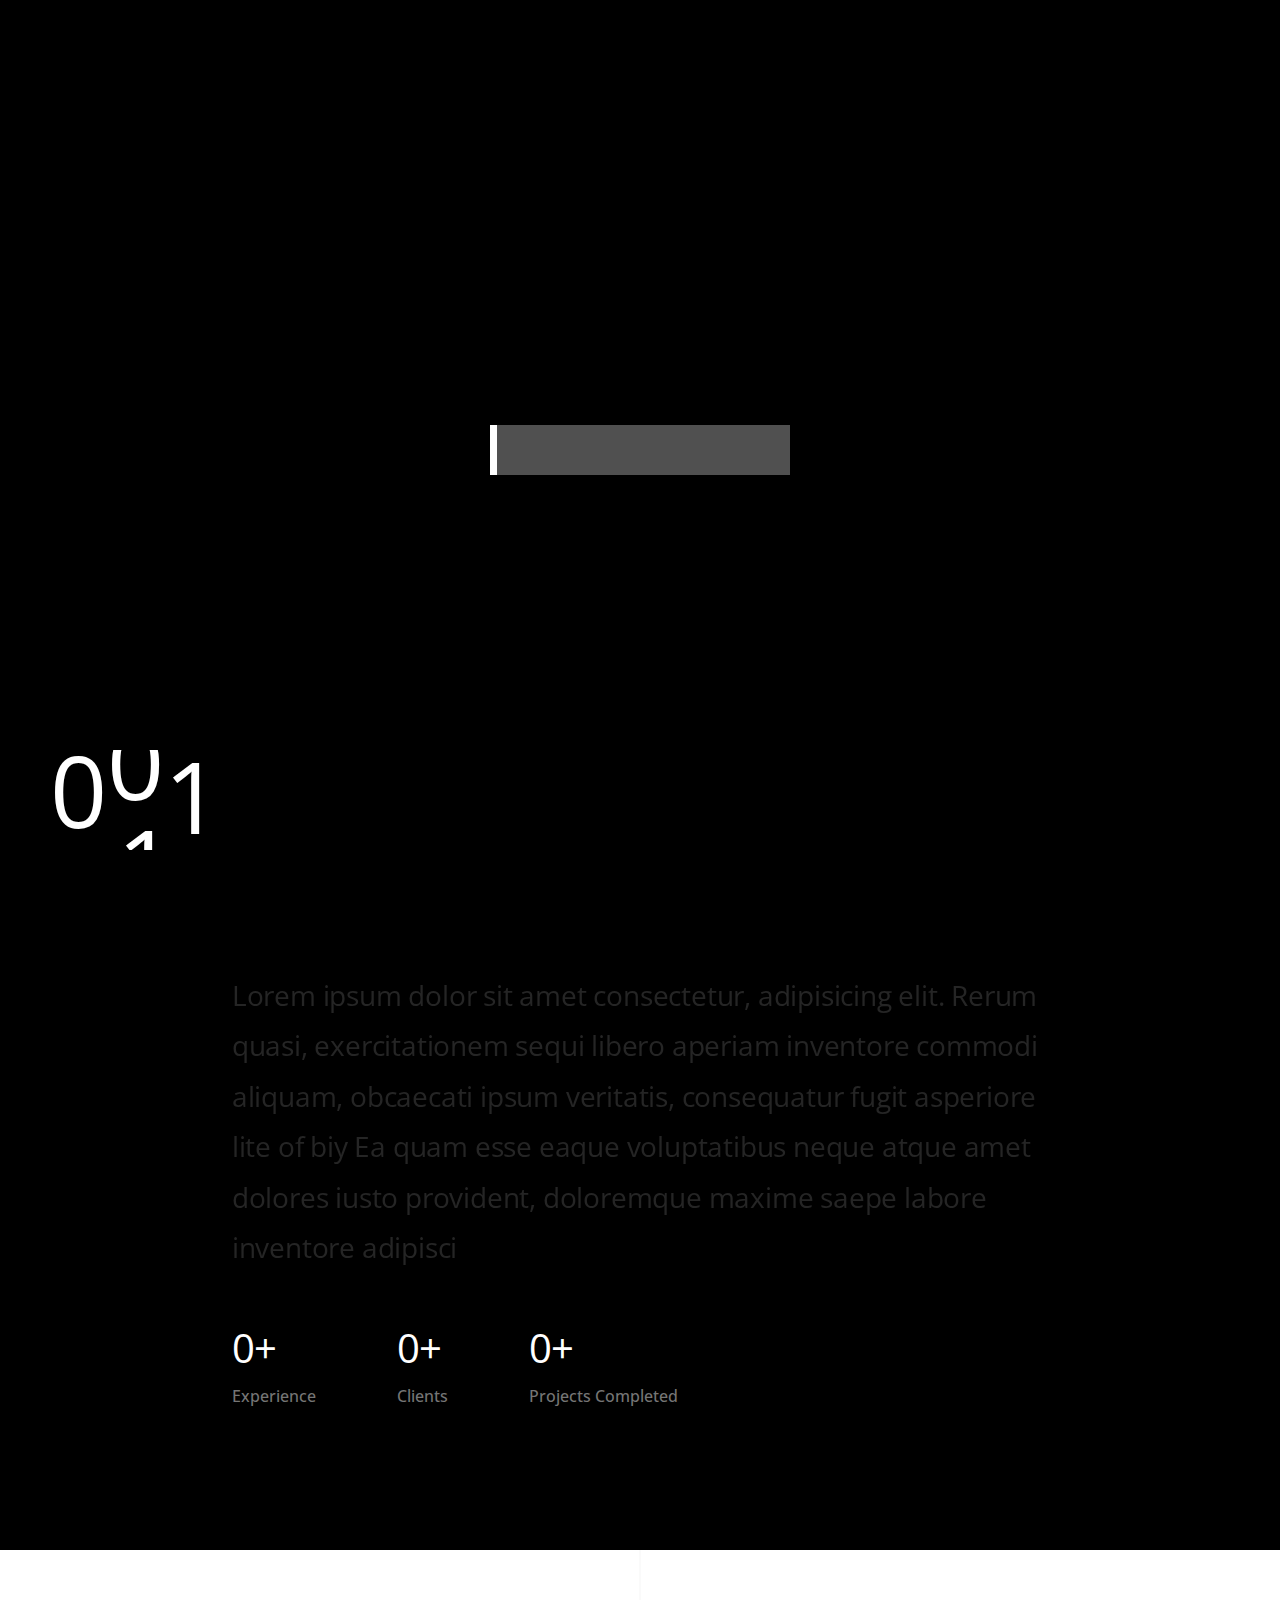
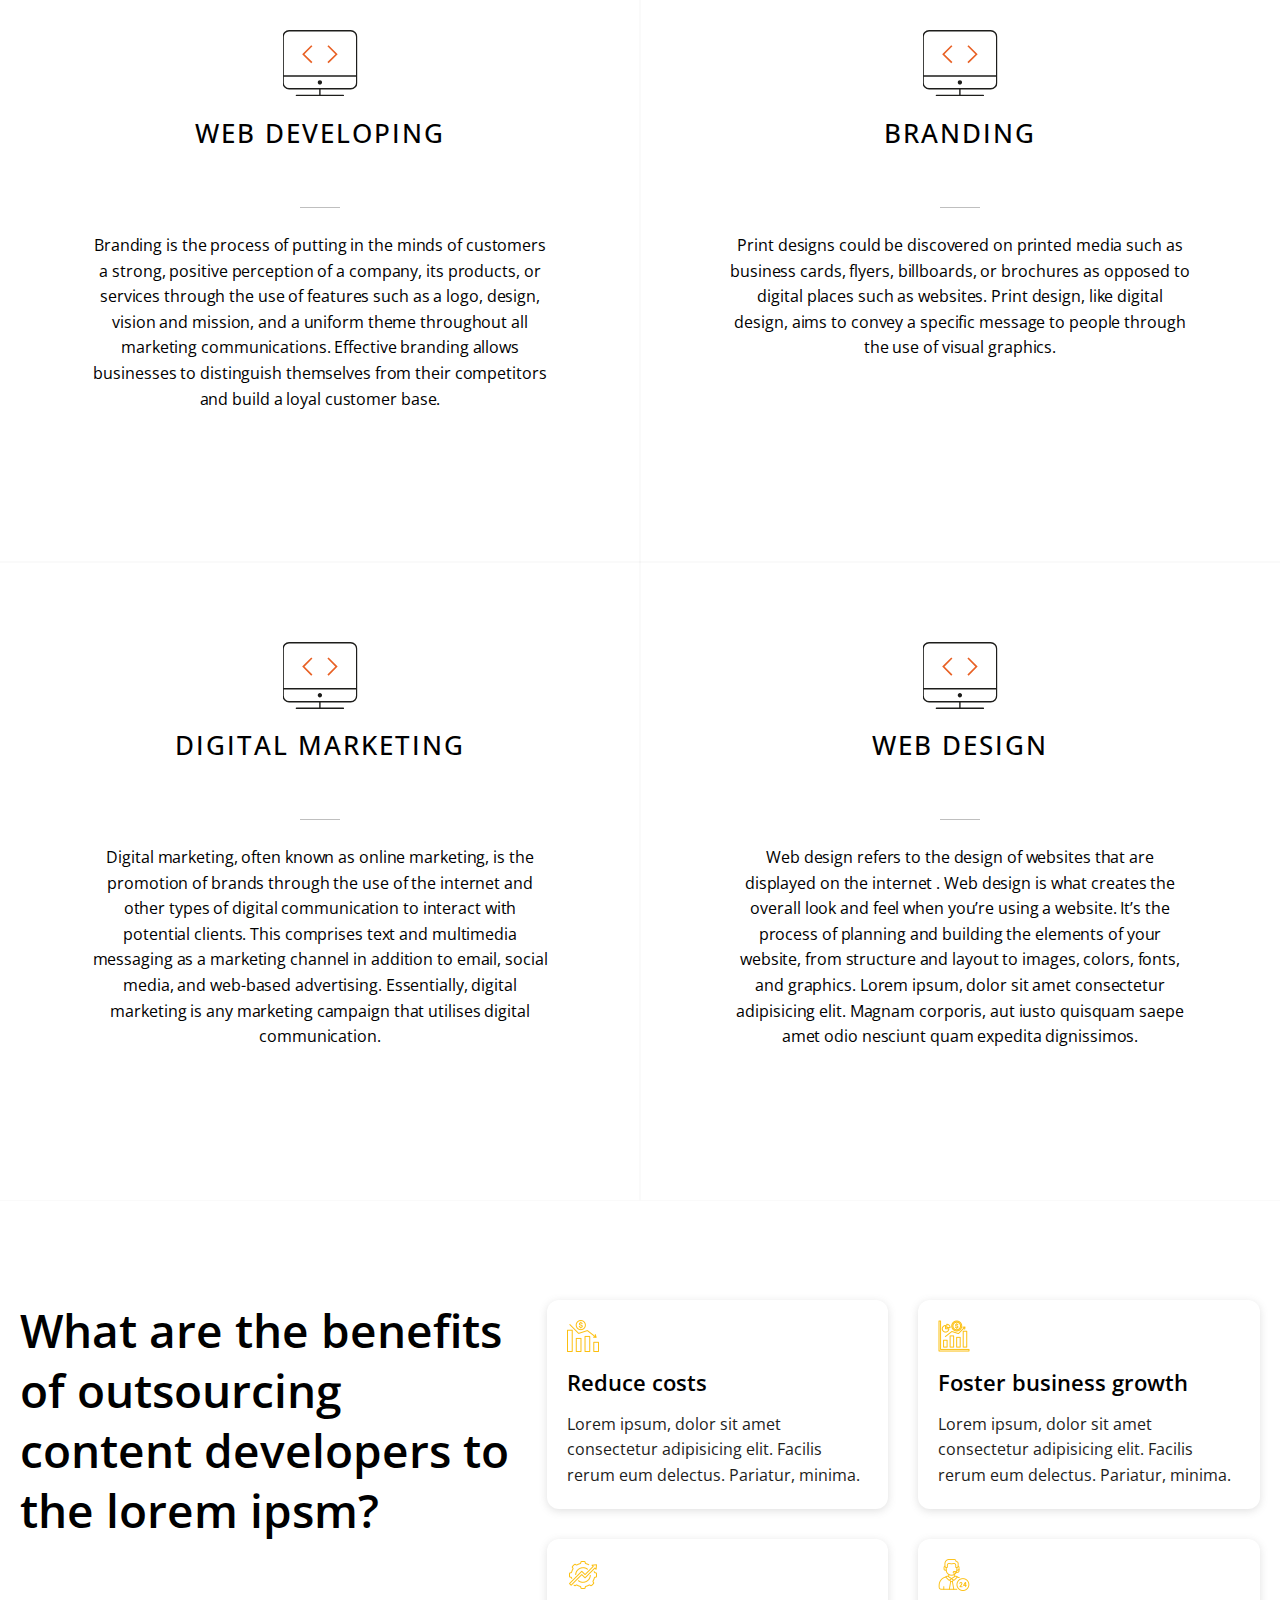
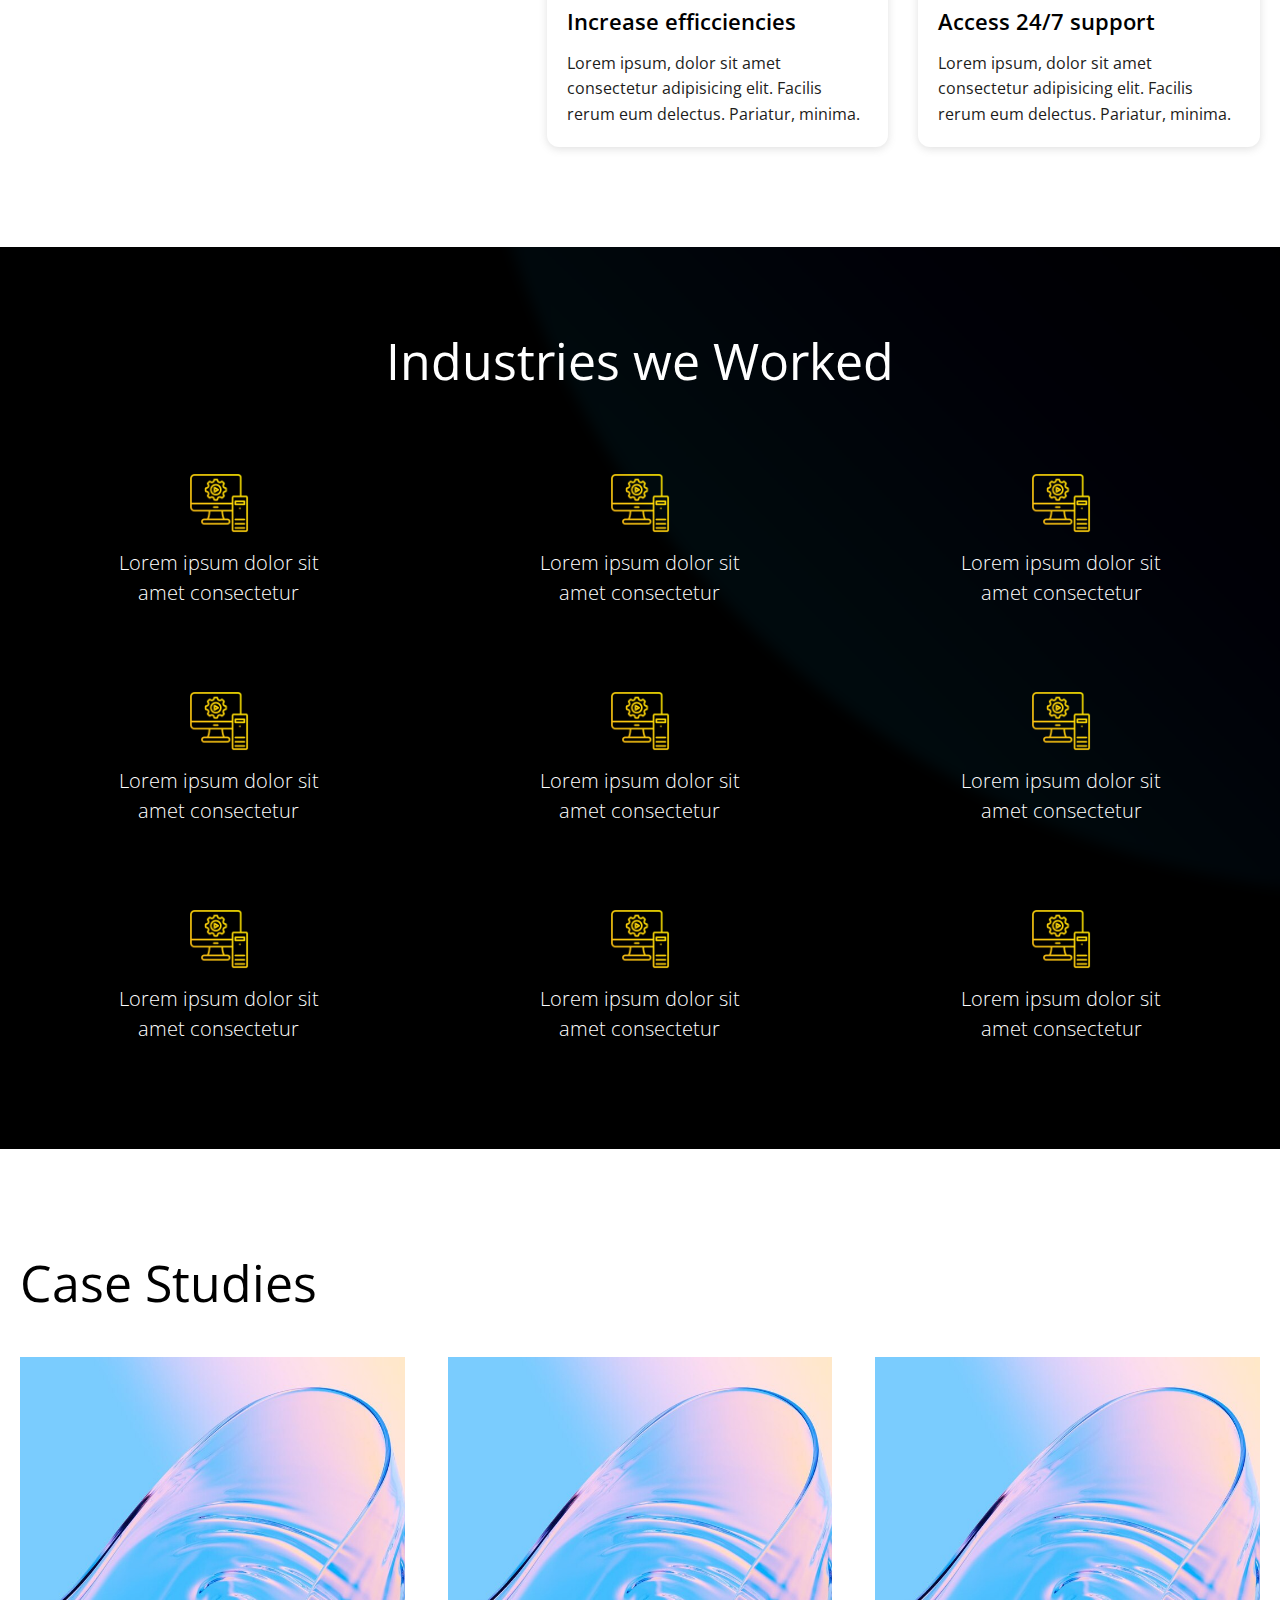
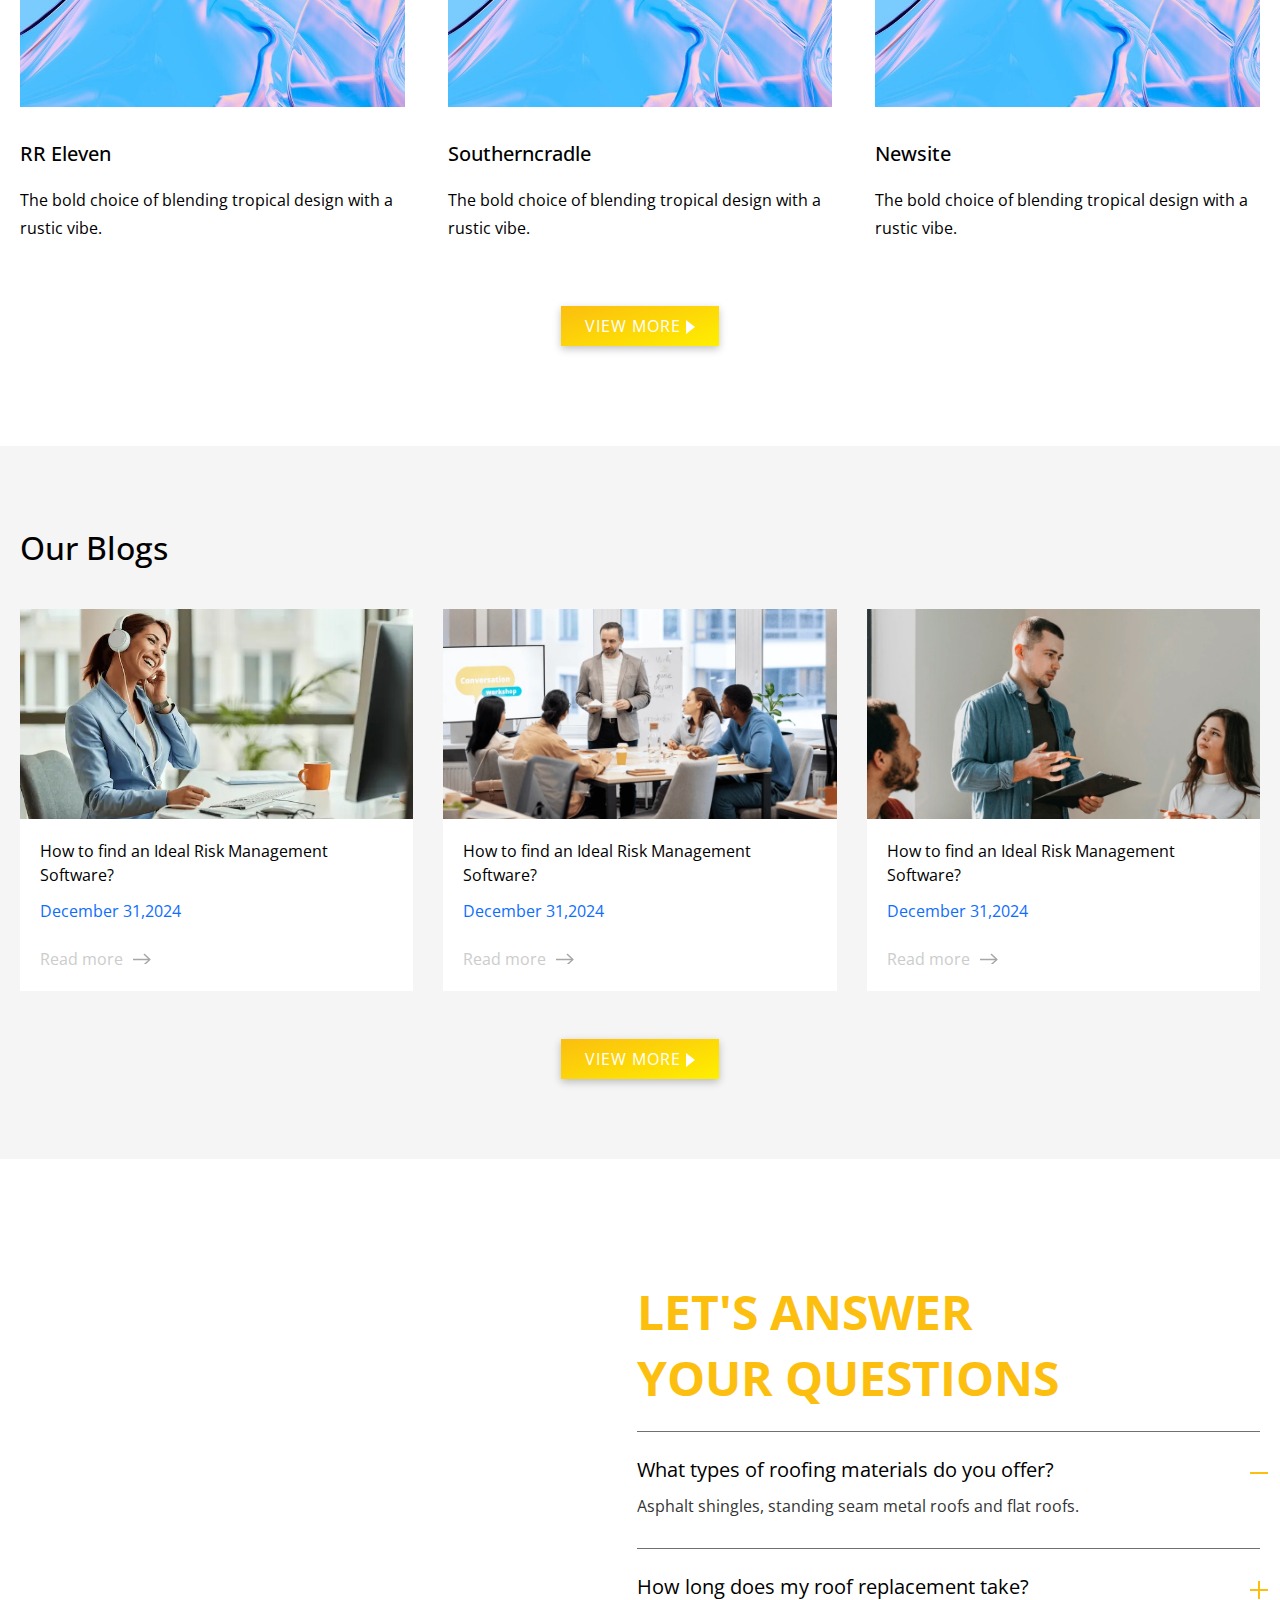
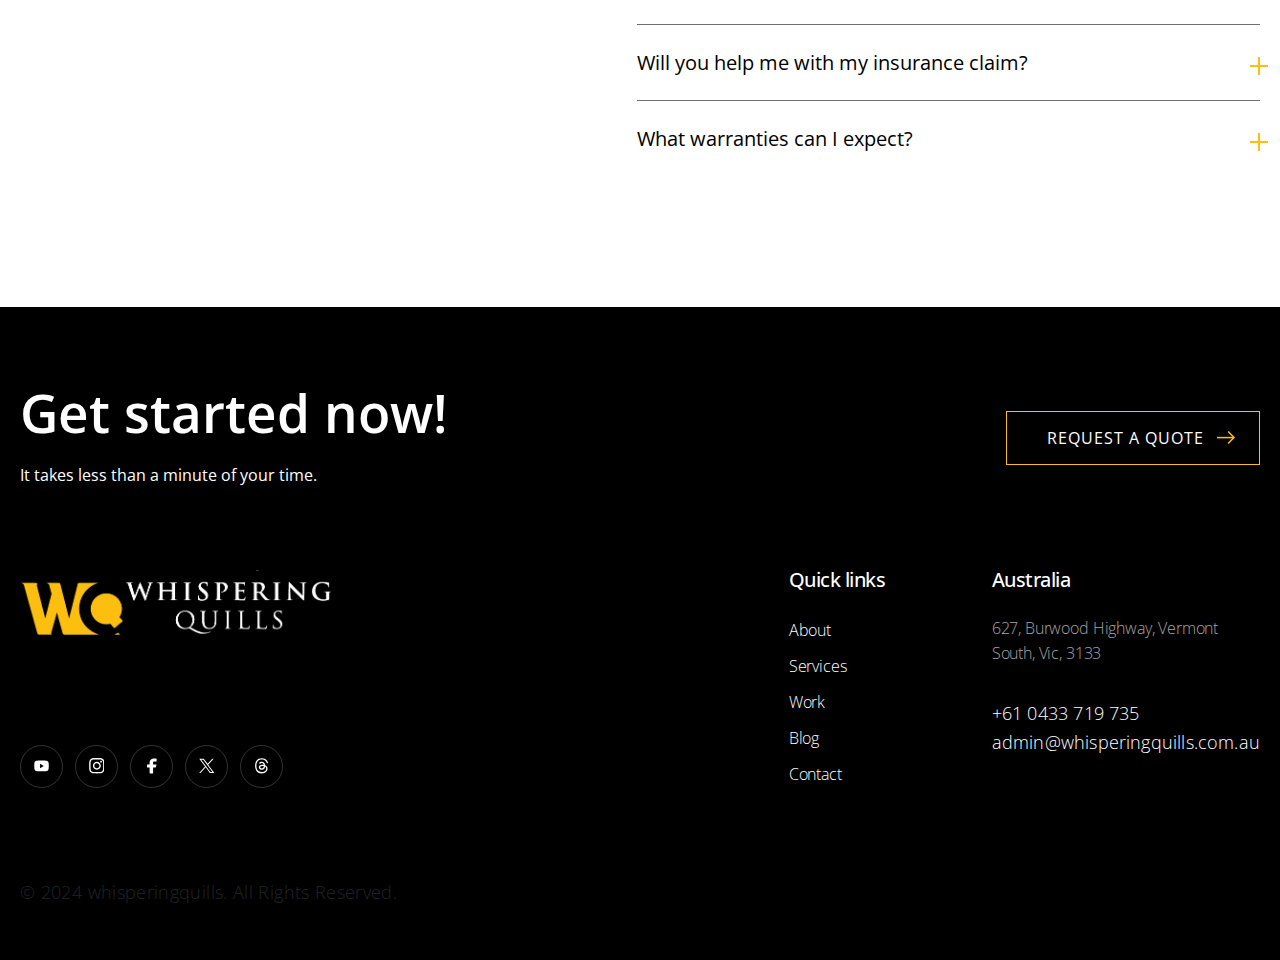
<file: index.html>
<!DOCTYPE html>
<html lang="en">
<head>
    <meta charset="UTF-8">
    <meta name="viewport" content="width=device-width, initial-scale=1.0">
    <title>Whispering Quills</title>
    <link href="https://cdn.jsdelivr.net/npm/bootstrap@5.2.3/dist/css/bootstrap.min.css" rel="stylesheet">
	<link rel="stylesheet" href="https://cdn.jsdelivr.net/npm/swiper@11/swiper-bundle.min.css" />
    <link rel="stylesheet" href="./inc/style/main.css">
</head>
<body class="home">

	<!-- pre loader -->
	<section class="preloader">
		<div class="loading-screen">
			<div class="loader">
				<div class="loader-1 bar"></div>
				<div class="loader-2 bar"></div>
			</div>
		
			<div class="counter">
				<div class="counter-1 digit">
					<div class="num">0</div>
					<div class="num num1offset1">1</div>
				</div>
				<div class="counter-2 digit">
					<div class="num">0</div>
					<div class="num num1offset2">1</div>
					<div class="num">2</div>
					<div class="num">3</div>
					<div class="num">4</div>
					<div class="num">5</div>
					<div class="num">6</div>
					<div class="num">7</div>
					<div class="num">8</div>
					<div class="num">9</div>
					<div class="num">0</div>
		
				</div>
				<div class="counter-3 digit"></div>
			</div>
		</div>
	</section>

		<!-- Header Area -->
		<header class="header" >
			<!-- Topbar -->
			<div class="topbar">
				<div class="container">
					<div class="header-top-row">
						<div class="top-header-wrap">
							<!-- Contact -->
							<ul class="top-link">
								<li><a href="about.html">About</a></li>
								<li><a href="contact.html">Contact</a></li>
								<li><a href="blogs.html">Blog</a></li>
							</ul>
							<!-- End Contact -->
						</div>
						<div class="top-header-wrap">
							<!-- Top Contact -->
							<ul class="top-contact">
								<li><a href="tel:+61 0433 719 735">+61 0433 719 735</a></li>
								<li><a href="mailto:support@yourmail.com">admin@whisperingquills.com.au</a></li>
							</ul>
							<!-- End Top Contact -->
						</div>
					</div>
				</div>
			</div>
			<!-- End Topbar -->
			<!-- Header Inner -->
			<div class="header-inner">
				<div class="container">
					<div class="inner">
						<div class="row-header">
							<div class="logo-col">
								<!-- Start Logo -->
								<div class="logo">
									<a href="index.html"><img src="inc/img/logo.png" alt="#logo"></a>
								</div>
								<!-- End Logo -->
								<!-- Mobile Nav -->
								<div class="mobile-nav"></div>
								<!-- End Mobile Nav -->
							</div>
							<div class="menu-col">
								<!-- Main Menu -->
								<div class="main-menu">
									<nav class="navigation">
										<ul class="nav menu">
											<li class="active"><a href="index.html">Home</a></li>
											<li><a href="about.html">About </a></li>
											<li><a href="service.html">Services </a></li>
											<li><a href="work.html">Works</a></li>
											<li><a href="" class="menudown">Resources</a>
												<ul class="dropdown">
													<li><a href="careers.html">Careers</a></li>
													<!-- <li><a href="testimonial.html">Testimonial</a></li> -->
												</ul>
											</li>
											<li><a href="blogs.html">Blogs</a></li>
											<li><a href="contact.html">Contact</a></li>
										</ul>
									</nav>
								</div>
								<!--/ End Main Menu -->
							</div>
							<div class="en-btn">
								<div class="get-quote">
									<a href="tel:+919098979867" class="btn btn-primary">Enquiry now</a>
								</div>
							</div>
							<d class="menu-btn">
								<div class="toggle-btn"></div>
							</div>
						</div>
					</div>
				</div>
			</div>
		</header>

		<nav class="responsive-nav">
			<ul>
				<span>Menu</span>
				<li><a href="index.html">Home</a></li>
				<li><a href="about.html">About </a></li>
				<li><a href="service.html">Services </a></li>
				<li><a href="work.html">Works</a></li>
				<li><a href="blogs.html">Blogs</a></li>
				<li><a href="contact.html">Contact</a></li>
			</ul>
			<ul>
				<span>Socila Media</span>
				<li class="res-social"><a href="#">Facebook</a></li>
				<li class="res-social"><a href="#">Instagram</a></li>
				<li class="res-social"><a href="#">Linkedin</a></li>
			</ul>
			<div class="close-btn"></div>
		</nav>
		<!-- End Header Area -->

		<!-- hero banner -->
		<section class="banner overflow-hidden">
			<div class="banner-overlay"></div>
			<div class="vid-wrap">
			  <img src="inc/img/banner.webp" alt="banner">
			</div>
			<div class="text-wrapper">
			  <div class="container">
				<h1 class="home-title">
				  Designing Dreams Crafting Comfort 
				</h1>
				<span class="desc d-block anim-banner-txt">Spaces filled with pure love</span>
				<a class="btn btn-primary d-flex d-xl-none anim-banner-btn" href="">Quick Enquiry</a>
			  </div>
			</div>
		  </section>

		<!-- Avout Count section -->
		<section class="about box" id="about">
			<div class="container">
			  <div class="about-wrap overflow-hidden">
				<div class="row">
				  <div class="col-lg-9 text-col d-flex align-items-center">
					<div class="text-wrapper">
					  <div class="content">
						<div class=" text">
						  <p>
						  Lorem ipsum dolor sit amet consectetur, adipisicing elit. Rerum quasi, exercitationem sequi libero aperiam inventore commodi aliquam, obcaecati ipsum veritatis, 
						  consequatur fugit asperiore lite of biy
						  Ea quam esse eaque voluptatibus neque atque amet dolores iusto provident, doloremque maxime saepe labore
						   inventore adipisci
						  </p>
						</div>
					  </div>
					  <div class="count-wrap d-flex align-items-start">
						<div class="count">
						  <div class="count-wrapper">
							<span data-count="20+" class="count-text">0+</span>
							<span data-text="L" class="count-label"></span>
						  </div>
						  <p class="mb-0">Experience</p>
						</div>
						<div class="count">
						<div class="count-wrapper">
							<span data-count="20+" class="count-text">0+</span>
							<span data-text="m" class="count-label"></span>
						  </div>
						  <p class="mb-0">Clients</p>
						</div>
						<div class="count">
						<div class="count-wrapper">
							<span data-count="20+" class="count-text">0+</span>
							<span data-text="L" class="count-label"></span>
						  </div>
						  <p class="mb-0">Projects Completed</p>
						</div>
					  </div>
					</div>
				  </div>
				</div>
			  </div>
			</div>
		</section>

		<!-- service provide -->
		<section id="d-branding">
			<div class="container-fluid">
				<div class="row">
					<div class="col-xl-12 col-lg-12">
						<div class="row">
							<div class="col-lg-6 col-md-6 px-0">
								<a href="service.html">
									<div class="service-item-wrap">
										<div class="service-item d-flex align-items-center justify-content-start flex-column">
											<div class="item-icon">
												<img class="off-hover"
													src="inc/img/web-dev-icon-2.svg"
													alt="web icon">
												<img class="on-hover"
													src="inc/img/web-dev-icon-3.svg"
													alt="web icon">
											</div>
											<div class="item-back-icon">
												<img src="inc/img/web-dev-icon-3.svg"
													alt="web icon" width="100%">
											</div>
											<div class="item-title text-center">
												<h3>Web Developing </h3>
											</div>
											<hr>
											<div class="item-para text-center">
												<p>
													Branding is the process of putting in the minds of customers a strong,
													positive perception of a company, its products, or services through the use
													of features such as a logo, design, vision and mission, and a uniform theme
													throughout all marketing communications. Effective branding allows
													businesses to distinguish themselves from their competitors and build a
													loyal customer base. </p>
												<div class="view-btn">
													View More
												</div>
											</div>
										</div>
									</div>
								</a>
							</div>
							<div class="col-lg-6 col-md-6 px-0">
								<a href="service.html">
									<div class="service-item-wrap">
										<div class="service-item d-flex align-items-center justify-content-start flex-column">
											<div class="item-icon">
												<img class="off-hover"
													src="inc/img/web-dev-icon-2.svg"
													alt="web icon">
												<img class="on-hover"
													src="inc/img/web-dev-icon-3.svg"
													alt="web icon">
											</div>
											<div class="item-back-icon">
												<img src="inc/img/web-dev-icon-3.svg"
													alt="web icon" width="100%">
											</div>
											<div class="item-title text-center">
												<h3>
													Branding</h3>
											</div>
											<hr>
											<div class="item-para text-center">
												<p>
													Print designs could be discovered on printed media such as business cards,
													flyers, billboards, or brochures as opposed to digital places such as
													websites. Print design, like digital design, aims to convey a specific
													message to people through the use of visual graphics. </p>
												<div class="view-btn">
													View More
												</div>
											</div>
										</div>
									</div>
								</a>
							</div>
							<div class="col-lg-6 col-md-6 px-0">
								<a href="service.html">
									<div class="service-item-wrap">
										<div class="service-item d-flex align-items-center justify-content-start flex-column">
											<div class="item-icon">
												<img class="off-hover"
													src="inc/img/web-dev-icon-2.svg"
													alt="web icon">
												<img class="on-hover"
													src="inc/img/web-dev-icon-3.svg"
													alt="web icon">
											</div>
											<div class="item-back-icon">
												<img src="inc/img/web-dev-icon-3.svg"
													alt="web icon" width="100%">
											</div>
											<div class="item-title text-center">
												<h3>
													Digital Marketing  </h3>
											</div>
											<hr>
											<div class="item-para text-center">
												<p>
													Digital marketing, often known as online marketing, is the promotion of
													brands through the use of the internet and other types of digital
													communication to interact with potential clients. This comprises text and
													multimedia messaging as a marketing channel in addition to email, social
													media, and web-based advertising. Essentially, digital marketing is any
													marketing campaign that utilises digital communication. 
												</p>
												<div class="view-btn">
													View More
												</div>
											</div>
										</div>
									</div>
								</a>
							</div>
							<div class="col-lg-6 col-md-6 px-0">
								<a href="service.html">
									<div class="service-item-wrap">
										<div class="service-item d-flex align-items-center justify-content-start flex-column">
											<div class="item-icon">
												<img class="off-hover"
													src="inc/img/web-dev-icon-2.svg"
													alt="web icon">
												<img class="on-hover"
													src="inc/img/web-dev-icon-3.svg"
													alt="web icon">
											</div>
											<div class="item-back-icon">
												<img src="inc/img/web-dev-icon-3.svg"
													alt="web icon" width="100%">
											</div>
											<div class="item-title text-center">
												<h3>
													Web Design </h3>
											</div>
											<hr>
											<div class="item-para text-center">
												<p>
													Web design refers to the design of websites that are displayed on the
													internet . Web design is what creates the overall look and feel when you’re
													using a website. It’s the process of planning and building the elements of
													your website, from structure and layout to images, colors, fonts, and
													graphics. Lorem ipsum, dolor sit amet consectetur adipisicing elit. Magnam corporis, 
													aut iusto quisquam saepe amet odio nesciunt 
													quam expedita dignissimos. </p>
												<div class="view-btn">
													View More
												</div>
											</div>
										</div>
									</div>
								</a>
							</div>
						</div>
					</div>
				</div>
			</div>
		</section>
		
		<section class="homeBenifits">
			<div class="container">
				<div class="row">
					<div class="col-lg-5">
						<div class="benifitsTitle">
							<h3>What are the benefits of outsourcing content developers to the lorem ipsm?</h3>
						</div>
					</div>
					<div class="col-lg-7">
						<div class="benifitsCards">
							<div class="b-cardWrap">
								<div class="b-cardIcon"><img src="inc/img/reduce-cost.png" alt="icon"></div>
								<div class="b-cardTitle"><h4>Reduce costs</h4></div>
								<div class="b-cardDescrptn"><p>Lorem ipsum, dolor sit amet consectetur adipisicing elit. Facilis rerum eum delectus. Pariatur, minima.</p></div>
							</div>
							<div class="b-cardWrap">
								<div class="b-cardIcon"><img src="inc/img/sales.png" alt="icon"></div>
								<div class="b-cardTitle"><h4>Foster business growth</h4></div>
								<div class="b-cardDescrptn"><p>Lorem ipsum, dolor sit amet consectetur adipisicing elit. Facilis rerum eum delectus. Pariatur, minima.</p></div>
							</div>
							<div class="b-cardWrap">
								<div class="b-cardIcon"><img src="inc/img/efficiency.png" alt="icon"></div>
								<div class="b-cardTitle"><h4>Increase efficciencies</h4></div>
								<div class="b-cardDescrptn"><p>Lorem ipsum, dolor sit amet consectetur adipisicing elit. Facilis rerum eum delectus. Pariatur, minima.</p></div>
							</div>
							<div class="b-cardWrap">
								<div class="b-cardIcon"><img src="inc/img/24-hours-support.png" alt="icon"></div>
								<div class="b-cardTitle"><h4>Access  24/7 support</h4></div>
								<div class="b-cardDescrptn"><p>Lorem ipsum, dolor sit amet consectetur adipisicing elit. Facilis rerum eum delectus. Pariatur, minima.</p></div>
							</div>
						</div>
					</div>
				</div>
			</div>
		</section>

		
		<section class="trustSection">
			<div class="container">
				<h2>Industries we Worked</h2>
				<div class="row">
					<div class="col-md-4 mx-auto mt-lg-5 mt-3">
						<div class="industriesWrap">
							<div class="industriesIcon">
								<img src="inc/img/computer.png" alt="icon">
							</div>
							<div class="indestriesDescpn">Lorem ipsum dolor sit amet consectetur</div>
						</div>
					</div>
					<div class="col-md-4 mx-auto mt-lg-5 mt-3">
						<div class="industriesWrap">
							<div class="industriesIcon">
								<img src="inc/img/computer.png" alt="icon">
							</div>
							<div class="indestriesDescpn">Lorem ipsum dolor sit amet consectetur</div>
						</div>
					</div>
					<div class="col-md-4 mx-auto mt-lg-5 mt-3">
						<div class="industriesWrap">
							<div class="industriesIcon">
								<img src="inc/img/computer.png" alt="icon">
							</div>
							<div class="indestriesDescpn">Lorem ipsum dolor sit amet consectetur</div>
						</div>
					</div>
					<div class="col-md-4 mx-auto mt-lg-5 mt-3">
						<div class="industriesWrap">
							<div class="industriesIcon">
								<img src="inc/img/computer.png" alt="icon">
							</div>
							<div class="indestriesDescpn">Lorem ipsum dolor sit amet consectetur</div>
						</div>
					</div>
					<div class="col-md-4 mx-auto mt-lg-5 mt-3">
						<div class="industriesWrap">
							<div class="industriesIcon">
								<img src="inc/img/computer.png" alt="icon">
							</div>
							<div class="indestriesDescpn">Lorem ipsum dolor sit amet consectetur</div>
						</div>
					</div>
					<div class="col-md-4 mx-auto mt-lg-5 mt-3">
						<div class="industriesWrap">
							<div class="industriesIcon">
								<img src="inc/img/computer.png" alt="icon">
							</div>
							<div class="indestriesDescpn">Lorem ipsum dolor sit amet consectetur</div>
						</div>
					</div>
					<div class="col-md-4 mx-auto mt-lg-5 mt-3">
						<div class="industriesWrap">
							<div class="industriesIcon">
								<img src="inc/img/computer.png" alt="icon">
							</div>
							<div class="indestriesDescpn">Lorem ipsum dolor sit amet consectetur</div>
						</div>
					</div>
					<div class="col-md-4 mx-auto mt-lg-5 mt-3">
						<div class="industriesWrap">
							<div class="industriesIcon">
								<img src="inc/img/computer.png" alt="icon">
							</div>
							<div class="indestriesDescpn">Lorem ipsum dolor sit amet consectetur</div>
						</div>
					</div>
					<div class="col-md-4 mx-auto mt-lg-5 mt-3">
						<div class="industriesWrap">
							<div class="industriesIcon">
								<img src="inc/img/computer.png" alt="icon">
							</div>
							<div class="indestriesDescpn">Lorem ipsum dolor sit amet consectetur</div>
						</div>
					</div>
				</div>
			</div>
		</section>
		<!-- clients logos slide -->
		<!-- <section class="marquee">
			<h2>As featured on</h2>
			<div class="marquee-carousel marquee-carousel-1">
				<div class="marquee-items">
				<div class="marquee-item"><img src="inc/img/brand1.svg" alt="brand1"></div>
				<div class="marquee-item"><img src="inc/img/brand2.svg" alt="brand1"></div>
				<div class="marquee-item"><img src="inc/img/brand3.svg" alt="brand1"></div>
				<div class="marquee-item"><img src="inc/img/brand4.svg" alt="brand1"></div>
				<div class="marquee-item"><img src="inc/img/brand5.svg" alt="brand1"></div>
				<div class="marquee-item"><img src="inc/img/brand1.svg" alt="brand1"></div>
				<div class="marquee-item"><img src="inc/img/brand2.svg" alt="brand1"></div>
				<div class="marquee-item"><img src="inc/img/brand3.svg" alt="brand1"></div>
				<div class="marquee-item"><img src="inc/img/brand4.svg" alt="brand1"></div>
				<div class="marquee-item"><img src="inc/img/brand5.svg" alt="brand1"></div>
				</div>
			</div>
			<div class="marquee-carousel marquee-carousel-2">
				<div class="marquee-items">
				<div class="marquee-item"><img src="inc/img/brand3.svg" alt="brand1"></div>
				<div class="marquee-item"><img src="inc/img/brand5.svg" alt="brand1"></div>
				<div class="marquee-item"><img src="inc/img/brand2.svg" alt="brand1"></div>
				<div class="marquee-item"><img src="inc/img/brand1.svg" alt="brand1"></div>
				<div class="marquee-item"><img src="inc/img/brand4.svg" alt="brand1"></div>
				<div class="marquee-item"><img src="inc/img/brand1.svg" alt="brand1"></div>
				<div class="marquee-item"><img src="inc/img/brand5.svg" alt="brand1"></div>
				<div class="marquee-item"><img src="inc/img/brand3.svg" alt="brand1"></div>
				<div class="marquee-item"><img src="inc/img/brand4.svg" alt="brand1"></div>
				<div class="marquee-item"><img src="inc/img/brand2.svg" alt="brand1"></div>
				</div>
			</div>
		</section> -->
		
		<!-- works -->
		<section class="portfolio" id="portfolio">
			<div class="container">
				<h2>Case Studies</h2>
			  <div class="row row-cols-1 row-cols-md-2 row-cols-lg-3">
				<div class="col">
				  <div class="cardWrap">
					<div class="card-img-wrap">
					  <figure class="mb-0">
						<img src="inc/img/work-bg.jpg" alt="classic">
					  </figure>
					  <div class="hover-video">
						<video autoplay muted loop playsinline>
							<source src="inc/img/work-rreleven.MP4" type="video/mp4">
						</video>
					  </div>
					</div>
					<div class="card-footer-wrap">
					  <h4>RR Eleven</h4>
					  <p class="mb-0 fs-18">
						The bold choice of blending tropical design with a rustic vibe.
					  </p>
					</div>
				  </div>
				</div>
				<div class="col">
				  <div class="cardWrap">
					<div class="card-img-wrap">
					  <figure class="mb-0">
						<img src="inc/img/work-bg.jpg" alt="modern">
					  </figure>
					  <div class="hover-video">
						<video autoplay muted loop playsinline>
							<source src="inc/img/work-rreleven.MP4" type="video/mp4">
						</video>
					  </div>
					</div>
					<div class="card-footer-wrap">
					  <h4>Southerncradle</h4>
					  <p class="mb-0 fs-18">
						The bold choice of blending tropical design with a rustic vibe.
					  </p>
					</div>
				  </div>
				</div>
				<div class="col">
				  <div class="cardWrap">
					<div class="card-img-wrap">
					  <figure class="mb-0">
						<img src="inc/img/work-bg.jpg" alt="traditional">
					  </figure>
					  <div class="hover-video">
						<video autoplay muted loop playsinline>
							<source src="inc/img/work-rreleven.MP4" type="video/mp4">
						</video>
					  </div>
					</div>
					<div class="card-footer-wrap">
					  <h4>Newsite</h4>
					  <p class="mb-0 fs-18">
						The bold choice of blending tropical design with a rustic vibe.
					  </p>
					</div>
				  </div>
				</div>
				<div class="view text-center mx-auto mt-4">
					<a href="work.html" class="btn btn-primary">View more</a>
				</div>
			</div>
		</div>
		</section>
		

		<!-- blog -->
		<section class="insight overflow-hidden">
			<div class="container">
			  <div class="insight-title-wrap d-flex align-items-center justify-content-start ">
				<div>
				  <h2>Our Blogs</h2>
				</div>
			  </div>
			  <div class="insight-swiper-wrap">
				<div class="swiper blog-swiper">
				  <div class="swiper-wrapper">
					<div class="swiper-slide">
					  <a href="blogs.html">
						<div class="insight-card">
							<div class="insight-card-header">
							  <figure class="mb-0">
								<img src="inc/img/blog-1.webp" alt="team member">
							  </figure>
							</div>
							<div class="insight-card-footer">
							  <span class="name fs-24 d-block">How to find an Ideal Risk Management Software?</span>      
							  <span class="designation fs-16 d-block mb-4">December 31,2024</span>  
							  <a class="link" href="#" class="fs-16">Read more</a>      
							</div>
						  </div>
					  </a>
					</div>
		  
					<div class="swiper-slide">
					  <a href="blogs.html">
						<div class="insight-card">
							<div class="insight-card-header">
							  <figure class="mb-0">
								<img src="inc/img/blog-2.webp" alt="team member">
							  </figure>
							</div>
							<div class="insight-card-footer">
							  <span class="name fs-24 d-block">How to find an Ideal Risk Management Software?</span>      
							  <span class="designation fs-16 d-block mb-4">December 31,2024</span>  
							  <a class="link" href="#" class="fs-16">Read more</a>        
							</div>
						</div>
					  </a>
					</div>
		  
					<div class="swiper-slide">
					  <a href="blogs.html">
						<div class="insight-card">
							<div class="insight-card-header">
							  <figure class="mb-0">
								<img src="inc/img/blog-3.webp" alt="team member">
							  </figure>
							</div>
							<div class="insight-card-footer">
							  <span class="name fs-24 d-block">How to find an Ideal Risk Management Software?</span>      
							  <span class="designation fs-16 d-block mb-4">December 31,2024</span>  
							  <a class="link" href="#" class="fs-16">Read more</a>        
							</div>
						  </div>
					  </a>
					</div>
		  
					<div class="swiper-slide">
					  <a href="blogs.html">
						<div class="insight-card">
							<div class="insight-card-header">
							  <figure class="mb-0">
								<img src="inc/img/blog-2.webp" alt="team member">
							  </figure>
							</div>
							<div class="insight-card-footer">
							  <span class="name fs-24 d-block">How to find an Ideal Risk Management Software?</span>      
							  <span class="designation fs-16 d-block mb-4">December 31,2024</span>  
							  <a class="link" href="#" class="fs-16">Read more</a>        
							</div>
						  </div>
					  </a>
					</div>
					
				  </div>
				  <div class="swiper-scrollbar blog-scrollbar d-block d-lg-none"></div>
				</div>
			  </div>
			  <div class="more-btn text-center mt-5">
				<a href="blogs.html" class="btn btn-primary">View more</a>
			  </div>
			</div>
		</section>


		  <!-- faq -->
		<div class="faq">
			<div class="container">
				<div class="row">
					<div class="col-lg-5">
						<div class="faq-image reveal">
							<img src="./inc/img/service-bg.jpg" alt="faq-img">
						</div>
					</div>
					<div class="col-lg-7">
						<div class="faq-section-main">

							<h2>Let's Answer Your Questions</h2>
							<div class="faq-section">
								<ul class="acc">
									<li>
									  <button class="acc-ctrl"><span></span><h3>What types of roofing materials do you offer?</h3></button>
									  <div class="acc-panel">
										<p>Asphalt shingles, standing seam metal roofs and flat roofs.</p>
									  </div>
									</li>
									<div class="underlines"></div>
									<li>
									  <button class="acc-ctrl"><span></span><h3>How long does my roof replacement take?</h3></button>
									  <div class="acc-panel">
										<p>Asphalt shingles, standing seam metal roofs and flat roofs seam metal roofs and flat roofs.</p>
									  </div>
									</li>
									<div class="underlines"></div>
									<li>
									  <button class="acc-ctrl"><span></span><h3>Will you help me with my insurance claim?</h3></button>
									  <div class="acc-panel">
										<p>Asphalt shingles, standing seam metal roofs and flat roofs. Asphalt shingles, standing seam metal roofs and flat roofs.</p>
									  </div>
									</li>
									<li>
										<button class="acc-ctrl"><span></span><h3>What warranties can I expect?</h3></button>
										<div class="acc-panel">
										  <p>Asphalt shingles, standing seam metal roofs and flat roofs. Asphalt shingles, standing seam metal roofs and flat roofs.</p>
										</div>
									  </li>
								  </ul>
							</div>
						</div>
					</div>
				</div>
			</div>
		</div>
		

		<!-- footer section -->
		<footer class="footer overflow-hidden">
			<div class="container">
				<div class="quickAction">
					<div class="actionHead">
						<h2>Get started now!</h2>
						<p>It takes less than a minute of your time.</p>
					</div>
					<div class="actionBtn">
						<div class="view">
							<a href="contact.html" class="btn btn-outline">Request a quote</a>
						  </div>
					</div>
				</div>
				<div class="row outer">
					<div class="col-7">
						<div class="logo-social-wrap d-flex flex-column justify-content-between">
							<div class="logo">
								<a href="index.html" class="d-block">
									<img class="d-block" src="inc/img/logo.png" alt="logo">
								</a>
							</div>
							<div class="social d-none d-lg-block">
								<ul class=" list-unstyled mb-0 mt-auto d-flex align-items-center">
									<li>
										<a href="">
											<svg width="17" height="12" viewBox="0 0 17 12" fill="none" xmlns="http://www.w3.org/2000/svg">
												<path fill-rule="evenodd" clip-rule="evenodd" d="M14.2762 0.828584C14.9523 1.01846 15.4871 1.57757 15.6687 2.28434C16.0017 3.57132 16.0118 6.24022 16.0118 6.24022C16.0118 6.24022 16.0118 8.91966 15.6788 10.1961C15.4972 10.9029 14.9624 11.462 14.2863 11.6519C13.0654 12 8.15139 12 8.15139 12C8.15139 12 3.23739 12 2.01646 11.6519C1.34041 11.462 0.805624 10.9029 0.623997 10.1961C0.291016 8.90912 0.291016 6.24022 0.291016 6.24022C0.291016 6.24022 0.291016 3.57132 0.613906 2.2949C0.795533 1.58811 1.33032 1.02902 2.00637 0.839137C3.22731 0.491015 8.1413 0.480469 8.1413 0.480469C8.1413 0.480469 13.0553 0.480469 14.2762 0.828584ZM10.6538 6.24022L6.5773 8.70868V3.77176L10.6538 6.24022Z" fill="white"/>
											</svg>
										</a>
									</li>
									<li>
										<a href="">
											<svg width="14" height="14" viewBox="0 0 14 14" fill="none" xmlns="http://www.w3.org/2000/svg">
												<path fill-rule="evenodd" clip-rule="evenodd" d="M4.13956 0.0790001C4.88429 0.0450221 5.12167 0.0371094 7.01792 0.0371094C8.91464 0.0371094 9.15156 0.0454875 9.89582 0.0790001C10.6391 0.112978 11.1474 0.231669 11.5915 0.403421C12.0572 0.57883 12.479 0.853617 12.8277 1.20865C13.1829 1.55743 13.4577 1.97947 13.6329 2.44536C13.8056 2.8894 13.9238 3.39721 13.9578 4.14054C13.9918 4.88527 13.9997 5.12265 13.9997 7.0189C13.9997 8.91516 13.9918 9.15254 13.9578 9.89726C13.9238 10.6406 13.8056 11.1484 13.6334 11.5924C13.458 12.0581 13.1832 12.48 12.8282 12.8287C12.4791 13.1843 12.0569 13.4589 11.5915 13.6339C11.1474 13.8066 10.6396 13.9248 9.89629 13.9588C9.15156 13.9928 8.91418 14.0007 7.01792 14.0007C5.12167 14.0007 4.88429 13.9928 4.13956 13.9588C3.39624 13.9248 2.88843 13.8066 2.44439 13.6344C1.9787 13.459 1.55684 13.1842 1.20814 12.8291C0.852537 12.4801 0.57792 12.0579 0.40291 11.5924C0.230227 11.1484 0.112002 10.6406 0.0780236 9.89726C0.0440455 9.15254 0.0361328 8.91562 0.0361328 7.0189C0.0361328 5.12218 0.044511 4.88527 0.0780236 4.14101C0.112002 3.39768 0.230692 2.8894 0.402444 2.44536C0.577854 1.97967 0.85264 1.55781 1.20768 1.20912C1.55677 0.853514 1.97893 0.578896 2.44439 0.403886C2.88843 0.231203 3.39624 0.112978 4.13956 0.0790001ZM9.8395 1.33572C9.10315 1.30221 8.88206 1.29523 7.01792 1.29523C5.15379 1.29523 4.9327 1.30221 4.19635 1.33572C3.51586 1.36691 3.14629 1.48048 2.90006 1.57636C2.59678 1.68806 2.32241 1.86636 2.09716 2.09813C1.85326 2.3425 1.70152 2.57522 1.57539 2.90104C1.47904 3.14726 1.36593 3.51683 1.33475 4.19733C1.30123 4.93367 1.29425 5.15476 1.29425 7.0189C1.29425 8.88304 1.30123 9.10413 1.33475 9.84048C1.36593 10.521 1.4795 10.8905 1.57539 11.1368C1.68715 11.44 1.86544 11.7144 2.09716 11.9397C2.32244 12.1714 2.5968 12.3497 2.90006 12.4614C3.14629 12.5578 3.51586 12.6709 4.19635 12.7021C4.9327 12.7356 5.15332 12.7426 7.01792 12.7426C8.88253 12.7426 9.10315 12.7356 9.8395 12.7021C10.52 12.6709 10.8896 12.5573 11.1358 12.4614C11.4391 12.3498 11.7135 12.1715 11.9387 11.9397C12.1704 11.7144 12.3487 11.44 12.4605 11.1368C12.5568 10.8905 12.6699 10.521 12.7011 9.84048C12.7346 9.10413 12.7416 8.88304 12.7416 7.0189C12.7416 5.15476 12.7346 4.93367 12.7011 4.19733C12.6699 3.51683 12.5563 3.14726 12.4605 2.90104C12.3343 2.57522 12.1831 2.3425 11.9387 2.09813C11.6943 1.85424 11.4616 1.7025 11.1358 1.57636C10.8896 1.48001 10.52 1.36691 9.8395 1.33572ZM6.12581 9.17143C6.40845 9.2885 6.71138 9.34876 7.01731 9.34876C7.63515 9.34876 8.22769 9.10332 8.66458 8.66644C9.10146 8.22955 9.3469 7.63701 9.3469 7.01917C9.3469 6.40132 9.10146 5.80878 8.66458 5.3719C8.22769 4.93501 7.63515 4.68958 7.01731 4.68958C6.71138 4.68958 6.40845 4.74983 6.12581 4.8669C5.84317 4.98398 5.58636 5.15557 5.37004 5.3719C5.15371 5.58822 4.98212 5.84503 4.86504 6.12767C4.74797 6.41031 4.68772 6.71324 4.68772 7.01917C4.68772 7.32509 4.74797 7.62802 4.86504 7.91066C4.98212 8.1933 5.15371 8.45011 5.37004 8.66644C5.58636 8.88276 5.84317 9.05436 6.12581 9.17143ZM4.47975 4.48161C5.15275 3.80861 6.06554 3.43053 7.01731 3.43053C7.96907 3.43053 8.88186 3.80861 9.55486 4.48161C10.2279 5.15461 10.6059 6.0674 10.6059 7.01917C10.6059 7.97093 10.2279 8.88372 9.55486 9.55672C8.88186 10.2297 7.96907 10.6078 7.01731 10.6078C6.06554 10.6078 5.15275 10.2297 4.47975 9.55672C3.80675 8.88372 3.42867 7.97093 3.42867 7.01917C3.42867 6.0674 3.80675 5.15461 4.47975 4.48161ZM11.4015 3.96519C11.5606 3.80611 11.65 3.59034 11.65 3.36536C11.65 3.14038 11.5606 2.92462 11.4015 2.76553C11.2424 2.60645 11.0266 2.51707 10.8017 2.51707C10.5767 2.51707 10.3609 2.60645 10.2018 2.76553C10.0428 2.92462 9.95338 3.14038 9.95338 3.36536C9.95338 3.59034 10.0428 3.80611 10.2018 3.96519C10.3609 4.12428 10.5767 4.21365 10.8017 4.21365C11.0266 4.21365 11.2424 4.12428 11.4015 3.96519Z" fill="white"/>
											</svg>
										</a>
									</li>
									<li>
										<a href="">
											<svg width="11" height="16" viewBox="0 0 11 16" fill="none" xmlns="http://www.w3.org/2000/svg">
												<path d="M10.4503 1.057C10.4503 0.943768 10.4025 0.835171 10.3173 0.755101C10.2321 0.675032 10.1165 0.630049 9.99605 0.630049H7.72468C6.58093 0.576501 5.46112 0.950599 4.60992 1.67061C3.75873 2.39061 3.24534 3.39799 3.18194 4.47264V6.7782H0.910572C0.790092 6.7782 0.674545 6.82318 0.589353 6.90325C0.50416 6.98332 0.456299 7.09192 0.456299 7.20515V9.42532C0.456299 9.53855 0.50416 9.64715 0.589353 9.72722C0.674545 9.80729 0.790092 9.85227 0.910572 9.85227H3.18194V15.5735C3.18194 15.6867 3.2298 15.7953 3.31499 15.8754C3.40019 15.9554 3.51573 16.0004 3.63621 16.0004H6.36186C6.48234 16.0004 6.59788 15.9554 6.68308 15.8754C6.76827 15.7953 6.81613 15.6867 6.81613 15.5735V9.85227H9.19652C9.29755 9.85363 9.39617 9.82331 9.4768 9.76609C9.55742 9.70887 9.61545 9.62802 9.64171 9.53632L10.2959 7.31616C10.3139 7.25307 10.3164 7.18693 10.303 7.12283C10.2896 7.05872 10.2607 6.99836 10.2186 6.94639C10.1764 6.89442 10.1222 6.85224 10.06 6.82308C9.99777 6.79392 9.92928 6.77856 9.85976 6.7782H6.81613V4.47264C6.83873 4.26128 6.94434 4.06542 7.11234 3.92332C7.28034 3.78121 7.49866 3.70306 7.72468 3.70412H9.99605C10.1165 3.70412 10.2321 3.65914 10.3173 3.57907C10.4025 3.499 10.4503 3.3904 10.4503 3.27717V1.057Z" fill="white"/>
											</svg>
										</a>
									</li>
									<li>
										<a href="">
											<svg width="13" height="12" viewBox="0 0 13 12" fill="none" xmlns="http://www.w3.org/2000/svg">
												<path d="M0.184465 0.208008L5.04872 6.71207L0.153809 12H1.25554L5.54113 7.37024L9.00363 12H12.7526L7.61457 5.13019L12.1708 0.208008H11.069L7.12237 4.47181L3.93345 0.208008H0.184465ZM1.80461 1.01967H3.52688L11.1323 11.1886H9.40999L1.80461 1.01967Z" fill="white"/>
											</svg>
										</a>
									</li>
									<li>
										<a href="">
											<svg width="14" height="15" viewBox="0 0 14 15" fill="none" xmlns="http://www.w3.org/2000/svg">
												<path d="M10.3534 7.04336C10.2897 7.01282 10.2247 6.98317 10.1589 6.95525C10.0446 4.84599 8.89226 3.63826 6.95702 3.62605C5.84045 3.61863 4.84078 4.07398 4.21794 5.01914L5.28217 5.74927C5.72487 5.07759 6.41967 4.93453 6.93129 4.93453H6.94873C7.58596 4.93845 8.06705 5.12382 8.37803 5.48496C8.6044 5.7484 8.75618 6.11172 8.8312 6.57056C8.26594 6.4746 7.65531 6.44495 7.00195 6.48246C5.16223 6.58844 3.97936 7.66139 4.05874 9.15219C4.09887 9.90892 4.47571 10.5592 5.11948 10.9845C5.66381 11.3439 6.36515 11.5197 7.09354 11.4795C8.05614 11.4272 8.8107 11.0599 9.33758 10.3887C9.73754 9.87883 9.99051 9.21805 10.1022 8.38585C10.5606 8.66238 10.9003 9.02657 11.0883 9.46448C11.4072 10.2086 11.4259 11.4316 10.428 12.4286C9.55392 13.3022 8.50277 13.68 6.91471 13.6917C5.15263 13.6786 3.82017 13.1134 2.95395 12.0121C2.1427 10.981 1.72355 9.49152 1.70785 7.58507C1.72355 5.67861 2.1427 4.18913 2.95395 3.15805C3.82017 2.05675 5.15263 1.49148 6.91471 1.4784C8.68901 1.49148 10.0446 2.05936 10.9444 3.1659C11.3853 3.70848 11.7177 4.39107 11.9371 5.18663L13.1841 4.85384C12.9184 3.87466 12.5006 3.03069 11.9314 2.33065C10.7782 0.911829 9.09202 0.185187 6.91908 0.169922H6.91035C4.74177 0.185187 3.0739 0.914882 1.95384 2.33894C0.956779 3.60598 0.442547 5.36938 0.425537 7.57983V7.5903C0.442547 9.80075 0.956779 11.5641 1.95384 12.8312C3.0739 14.2552 4.74177 14.9854 6.91035 15.0002H6.91908C8.8469 14.9867 10.206 14.4821 11.3256 13.3633C12.7902 11.9 12.7462 10.0659 12.2633 8.93978C11.917 8.13245 11.2567 7.47646 10.3534 7.04336ZM7.02463 10.1732C6.21861 10.2186 5.38074 9.85658 5.33931 9.08153C5.30878 8.50667 5.74843 7.86508 7.07435 7.78875C7.22613 7.78003 7.3753 7.77567 7.52141 7.77567C8.00293 7.77567 8.45348 7.82234 8.86304 7.91219C8.71038 9.81995 7.81451 10.1296 7.02463 10.1732Z" fill="white"/>
											</svg>
										</a>
									</li>
								</ul>
							</div>
						</div>
					</div>
					<div class="col-5">
						<div class="inner d-flex justify-content-between">
							<div>
								<div class="quick-links">
									<span class="title">
										Quick links
									</span>
									<ul class="list-unstyled mb-0">
										<li><a href="about.html">About</a></li>
										<li><a href="service.html">Services</a></li>
										<li><a href="work.html">Work</a></li>
										<li><a href="blogs.html">Blog</a>
										<li><a href="contact.html">Contact</a></li>
									</ul>
								</div>
							</div>
							<div>
								<div class="address">
									<span class="title">
										Australia
									</span>
									<p>
										627, Burwood Highway, Vermont South, Vic, 3133
									</p>
									<a href="tel:+61 0433 719 735">+61 0433 719 735</a>
									<a href="mailto:support@yourmail.com">admin@whisperingquills.com.au</a>
								</div>
							</div>

						</div>
					</div>
				</div>
				<div class="copyright-wrap d-flex align-items-center justify-content-between">
					<div class="social d-block d-lg-none">
						<ul class=" list-unstyled mb-0 d-flex align-items-center">
							<li>
								<a href="">
									<svg width="17" height="12" viewBox="0 0 17 12" fill="none" xmlns="http://www.w3.org/2000/svg">
										<path fill-rule="evenodd" clip-rule="evenodd" d="M14.2762 0.828584C14.9523 1.01846 15.4871 1.57757 15.6687 2.28434C16.0017 3.57132 16.0118 6.24022 16.0118 6.24022C16.0118 6.24022 16.0118 8.91966 15.6788 10.1961C15.4972 10.9029 14.9624 11.462 14.2863 11.6519C13.0654 12 8.15139 12 8.15139 12C8.15139 12 3.23739 12 2.01646 11.6519C1.34041 11.462 0.805624 10.9029 0.623997 10.1961C0.291016 8.90912 0.291016 6.24022 0.291016 6.24022C0.291016 6.24022 0.291016 3.57132 0.613906 2.2949C0.795533 1.58811 1.33032 1.02902 2.00637 0.839137C3.22731 0.491015 8.1413 0.480469 8.1413 0.480469C8.1413 0.480469 13.0553 0.480469 14.2762 0.828584ZM10.6538 6.24022L6.5773 8.70868V3.77176L10.6538 6.24022Z" fill="white"/>
									</svg>
								</a>
							</li>
							<li>
								<a href="">
									<svg width="14" height="14" viewBox="0 0 14 14" fill="none" xmlns="http://www.w3.org/2000/svg">
										<path fill-rule="evenodd" clip-rule="evenodd" d="M4.13956 0.0790001C4.88429 0.0450221 5.12167 0.0371094 7.01792 0.0371094C8.91464 0.0371094 9.15156 0.0454875 9.89582 0.0790001C10.6391 0.112978 11.1474 0.231669 11.5915 0.403421C12.0572 0.57883 12.479 0.853617 12.8277 1.20865C13.1829 1.55743 13.4577 1.97947 13.6329 2.44536C13.8056 2.8894 13.9238 3.39721 13.9578 4.14054C13.9918 4.88527 13.9997 5.12265 13.9997 7.0189C13.9997 8.91516 13.9918 9.15254 13.9578 9.89726C13.9238 10.6406 13.8056 11.1484 13.6334 11.5924C13.458 12.0581 13.1832 12.48 12.8282 12.8287C12.4791 13.1843 12.0569 13.4589 11.5915 13.6339C11.1474 13.8066 10.6396 13.9248 9.89629 13.9588C9.15156 13.9928 8.91418 14.0007 7.01792 14.0007C5.12167 14.0007 4.88429 13.9928 4.13956 13.9588C3.39624 13.9248 2.88843 13.8066 2.44439 13.6344C1.9787 13.459 1.55684 13.1842 1.20814 12.8291C0.852537 12.4801 0.57792 12.0579 0.40291 11.5924C0.230227 11.1484 0.112002 10.6406 0.0780236 9.89726C0.0440455 9.15254 0.0361328 8.91562 0.0361328 7.0189C0.0361328 5.12218 0.044511 4.88527 0.0780236 4.14101C0.112002 3.39768 0.230692 2.8894 0.402444 2.44536C0.577854 1.97967 0.85264 1.55781 1.20768 1.20912C1.55677 0.853514 1.97893 0.578896 2.44439 0.403886C2.88843 0.231203 3.39624 0.112978 4.13956 0.0790001ZM9.8395 1.33572C9.10315 1.30221 8.88206 1.29523 7.01792 1.29523C5.15379 1.29523 4.9327 1.30221 4.19635 1.33572C3.51586 1.36691 3.14629 1.48048 2.90006 1.57636C2.59678 1.68806 2.32241 1.86636 2.09716 2.09813C1.85326 2.3425 1.70152 2.57522 1.57539 2.90104C1.47904 3.14726 1.36593 3.51683 1.33475 4.19733C1.30123 4.93367 1.29425 5.15476 1.29425 7.0189C1.29425 8.88304 1.30123 9.10413 1.33475 9.84048C1.36593 10.521 1.4795 10.8905 1.57539 11.1368C1.68715 11.44 1.86544 11.7144 2.09716 11.9397C2.32244 12.1714 2.5968 12.3497 2.90006 12.4614C3.14629 12.5578 3.51586 12.6709 4.19635 12.7021C4.9327 12.7356 5.15332 12.7426 7.01792 12.7426C8.88253 12.7426 9.10315 12.7356 9.8395 12.7021C10.52 12.6709 10.8896 12.5573 11.1358 12.4614C11.4391 12.3498 11.7135 12.1715 11.9387 11.9397C12.1704 11.7144 12.3487 11.44 12.4605 11.1368C12.5568 10.8905 12.6699 10.521 12.7011 9.84048C12.7346 9.10413 12.7416 8.88304 12.7416 7.0189C12.7416 5.15476 12.7346 4.93367 12.7011 4.19733C12.6699 3.51683 12.5563 3.14726 12.4605 2.90104C12.3343 2.57522 12.1831 2.3425 11.9387 2.09813C11.6943 1.85424 11.4616 1.7025 11.1358 1.57636C10.8896 1.48001 10.52 1.36691 9.8395 1.33572ZM6.12581 9.17143C6.40845 9.2885 6.71138 9.34876 7.01731 9.34876C7.63515 9.34876 8.22769 9.10332 8.66458 8.66644C9.10146 8.22955 9.3469 7.63701 9.3469 7.01917C9.3469 6.40132 9.10146 5.80878 8.66458 5.3719C8.22769 4.93501 7.63515 4.68958 7.01731 4.68958C6.71138 4.68958 6.40845 4.74983 6.12581 4.8669C5.84317 4.98398 5.58636 5.15557 5.37004 5.3719C5.15371 5.58822 4.98212 5.84503 4.86504 6.12767C4.74797 6.41031 4.68772 6.71324 4.68772 7.01917C4.68772 7.32509 4.74797 7.62802 4.86504 7.91066C4.98212 8.1933 5.15371 8.45011 5.37004 8.66644C5.58636 8.88276 5.84317 9.05436 6.12581 9.17143ZM4.47975 4.48161C5.15275 3.80861 6.06554 3.43053 7.01731 3.43053C7.96907 3.43053 8.88186 3.80861 9.55486 4.48161C10.2279 5.15461 10.6059 6.0674 10.6059 7.01917C10.6059 7.97093 10.2279 8.88372 9.55486 9.55672C8.88186 10.2297 7.96907 10.6078 7.01731 10.6078C6.06554 10.6078 5.15275 10.2297 4.47975 9.55672C3.80675 8.88372 3.42867 7.97093 3.42867 7.01917C3.42867 6.0674 3.80675 5.15461 4.47975 4.48161ZM11.4015 3.96519C11.5606 3.80611 11.65 3.59034 11.65 3.36536C11.65 3.14038 11.5606 2.92462 11.4015 2.76553C11.2424 2.60645 11.0266 2.51707 10.8017 2.51707C10.5767 2.51707 10.3609 2.60645 10.2018 2.76553C10.0428 2.92462 9.95338 3.14038 9.95338 3.36536C9.95338 3.59034 10.0428 3.80611 10.2018 3.96519C10.3609 4.12428 10.5767 4.21365 10.8017 4.21365C11.0266 4.21365 11.2424 4.12428 11.4015 3.96519Z" fill="white"/>
									</svg>
								</a>
							</li>
							<li>
								<a href="">
									<svg width="11" height="16" viewBox="0 0 11 16" fill="none" xmlns="http://www.w3.org/2000/svg">
										<path d="M10.4503 1.057C10.4503 0.943768 10.4025 0.835171 10.3173 0.755101C10.2321 0.675032 10.1165 0.630049 9.99605 0.630049H7.72468C6.58093 0.576501 5.46112 0.950599 4.60992 1.67061C3.75873 2.39061 3.24534 3.39799 3.18194 4.47264V6.7782H0.910572C0.790092 6.7782 0.674545 6.82318 0.589353 6.90325C0.50416 6.98332 0.456299 7.09192 0.456299 7.20515V9.42532C0.456299 9.53855 0.50416 9.64715 0.589353 9.72722C0.674545 9.80729 0.790092 9.85227 0.910572 9.85227H3.18194V15.5735C3.18194 15.6867 3.2298 15.7953 3.31499 15.8754C3.40019 15.9554 3.51573 16.0004 3.63621 16.0004H6.36186C6.48234 16.0004 6.59788 15.9554 6.68308 15.8754C6.76827 15.7953 6.81613 15.6867 6.81613 15.5735V9.85227H9.19652C9.29755 9.85363 9.39617 9.82331 9.4768 9.76609C9.55742 9.70887 9.61545 9.62802 9.64171 9.53632L10.2959 7.31616C10.3139 7.25307 10.3164 7.18693 10.303 7.12283C10.2896 7.05872 10.2607 6.99836 10.2186 6.94639C10.1764 6.89442 10.1222 6.85224 10.06 6.82308C9.99777 6.79392 9.92928 6.77856 9.85976 6.7782H6.81613V4.47264C6.83873 4.26128 6.94434 4.06542 7.11234 3.92332C7.28034 3.78121 7.49866 3.70306 7.72468 3.70412H9.99605C10.1165 3.70412 10.2321 3.65914 10.3173 3.57907C10.4025 3.499 10.4503 3.3904 10.4503 3.27717V1.057Z" fill="white"/>
									</svg>
								</a>
							</li>
							<li>
								<a href="">
									<svg width="13" height="12" viewBox="0 0 13 12" fill="none" xmlns="http://www.w3.org/2000/svg">
										<path d="M0.184465 0.208008L5.04872 6.71207L0.153809 12H1.25554L5.54113 7.37024L9.00363 12H12.7526L7.61457 5.13019L12.1708 0.208008H11.069L7.12237 4.47181L3.93345 0.208008H0.184465ZM1.80461 1.01967H3.52688L11.1323 11.1886H9.40999L1.80461 1.01967Z" fill="white"/>
									</svg>
								</a>
							</li>
							<li>
								<a href="">
									<svg width="14" height="15" viewBox="0 0 14 15" fill="none" xmlns="http://www.w3.org/2000/svg">
										<path d="M10.3534 7.04336C10.2897 7.01282 10.2247 6.98317 10.1589 6.95525C10.0446 4.84599 8.89226 3.63826 6.95702 3.62605C5.84045 3.61863 4.84078 4.07398 4.21794 5.01914L5.28217 5.74927C5.72487 5.07759 6.41967 4.93453 6.93129 4.93453H6.94873C7.58596 4.93845 8.06705 5.12382 8.37803 5.48496C8.6044 5.7484 8.75618 6.11172 8.8312 6.57056C8.26594 6.4746 7.65531 6.44495 7.00195 6.48246C5.16223 6.58844 3.97936 7.66139 4.05874 9.15219C4.09887 9.90892 4.47571 10.5592 5.11948 10.9845C5.66381 11.3439 6.36515 11.5197 7.09354 11.4795C8.05614 11.4272 8.8107 11.0599 9.33758 10.3887C9.73754 9.87883 9.99051 9.21805 10.1022 8.38585C10.5606 8.66238 10.9003 9.02657 11.0883 9.46448C11.4072 10.2086 11.4259 11.4316 10.428 12.4286C9.55392 13.3022 8.50277 13.68 6.91471 13.6917C5.15263 13.6786 3.82017 13.1134 2.95395 12.0121C2.1427 10.981 1.72355 9.49152 1.70785 7.58507C1.72355 5.67861 2.1427 4.18913 2.95395 3.15805C3.82017 2.05675 5.15263 1.49148 6.91471 1.4784C8.68901 1.49148 10.0446 2.05936 10.9444 3.1659C11.3853 3.70848 11.7177 4.39107 11.9371 5.18663L13.1841 4.85384C12.9184 3.87466 12.5006 3.03069 11.9314 2.33065C10.7782 0.911829 9.09202 0.185187 6.91908 0.169922H6.91035C4.74177 0.185187 3.0739 0.914882 1.95384 2.33894C0.956779 3.60598 0.442547 5.36938 0.425537 7.57983V7.5903C0.442547 9.80075 0.956779 11.5641 1.95384 12.8312C3.0739 14.2552 4.74177 14.9854 6.91035 15.0002H6.91908C8.8469 14.9867 10.206 14.4821 11.3256 13.3633C12.7902 11.9 12.7462 10.0659 12.2633 8.93978C11.917 8.13245 11.2567 7.47646 10.3534 7.04336ZM7.02463 10.1732C6.21861 10.2186 5.38074 9.85658 5.33931 9.08153C5.30878 8.50667 5.74843 7.86508 7.07435 7.78875C7.22613 7.78003 7.3753 7.77567 7.52141 7.77567C8.00293 7.77567 8.45348 7.82234 8.86304 7.91219C8.71038 9.81995 7.81451 10.1296 7.02463 10.1732Z" fill="white"/>
									</svg>
								</a>
							</li>
						</ul>
					</div>
					<p class="mb-0">
						© 2024 whisperingquills. All Rights Reserved.
					</p>
				</div>
			</div>
		</footer>



<script src="https://cdnjs.cloudflare.com/ajax/libs/jquery/3.6.0/jquery.min.js" crossorigin="anonymous"></script>
<script src="https://cdn.jsdelivr.net/npm/bootstrap@5.2.3/dist/js/bootstrap.min.js"></script>


<script type="text/javascript" src="inc/js/vendors/lenis.min.js"></script>
<script type="text/javascript" src="inc/js/vendors/animation.gsap.min.js"></script>
<script type="text/javascript" src="inc/js/vendors/ScrollTrigger.min.js"></script>
<script type="text/javascript" src="inc/js/vendors/ScrollToPlugin.min.js"></script>
<script src="https://cdn.jsdelivr.net/npm/swiper@11/swiper-bundle.min.js"></script>

<script src="./inc/js/app.js"></script>
</body>
</html>
</file>
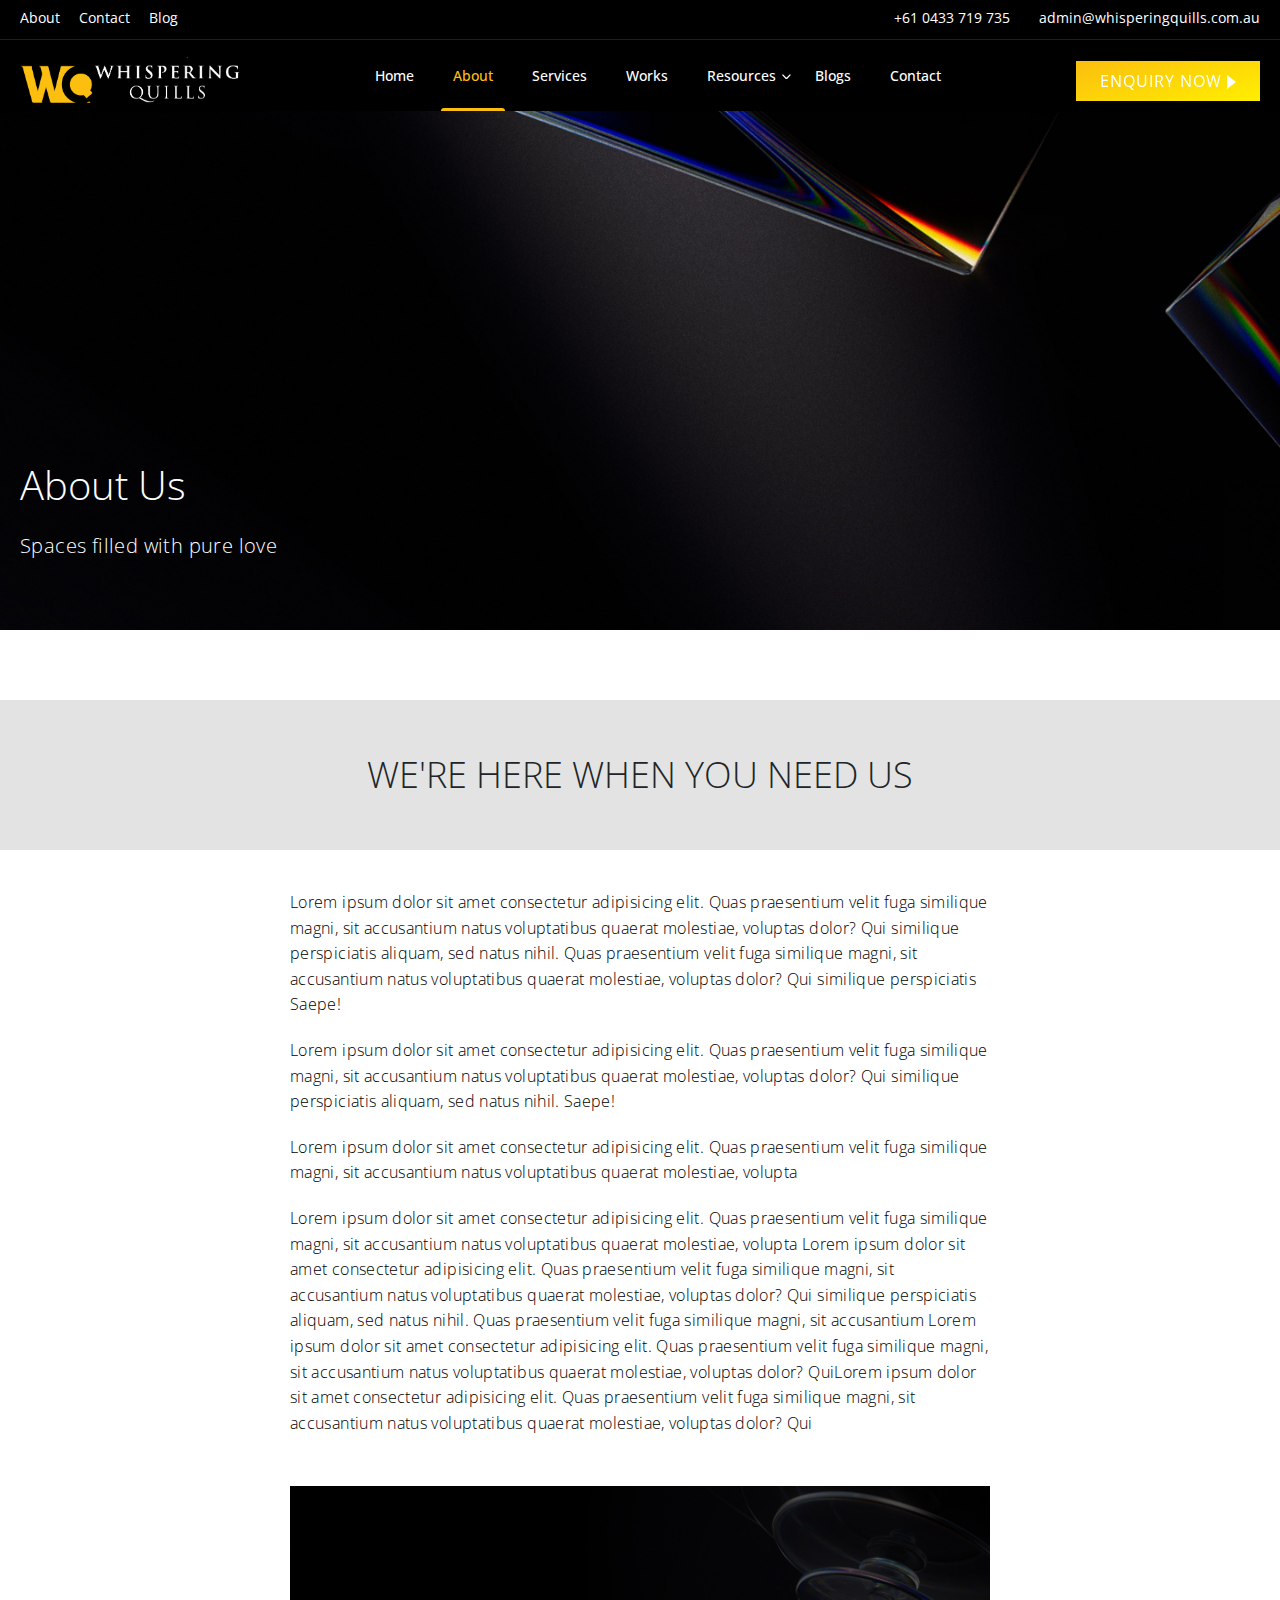
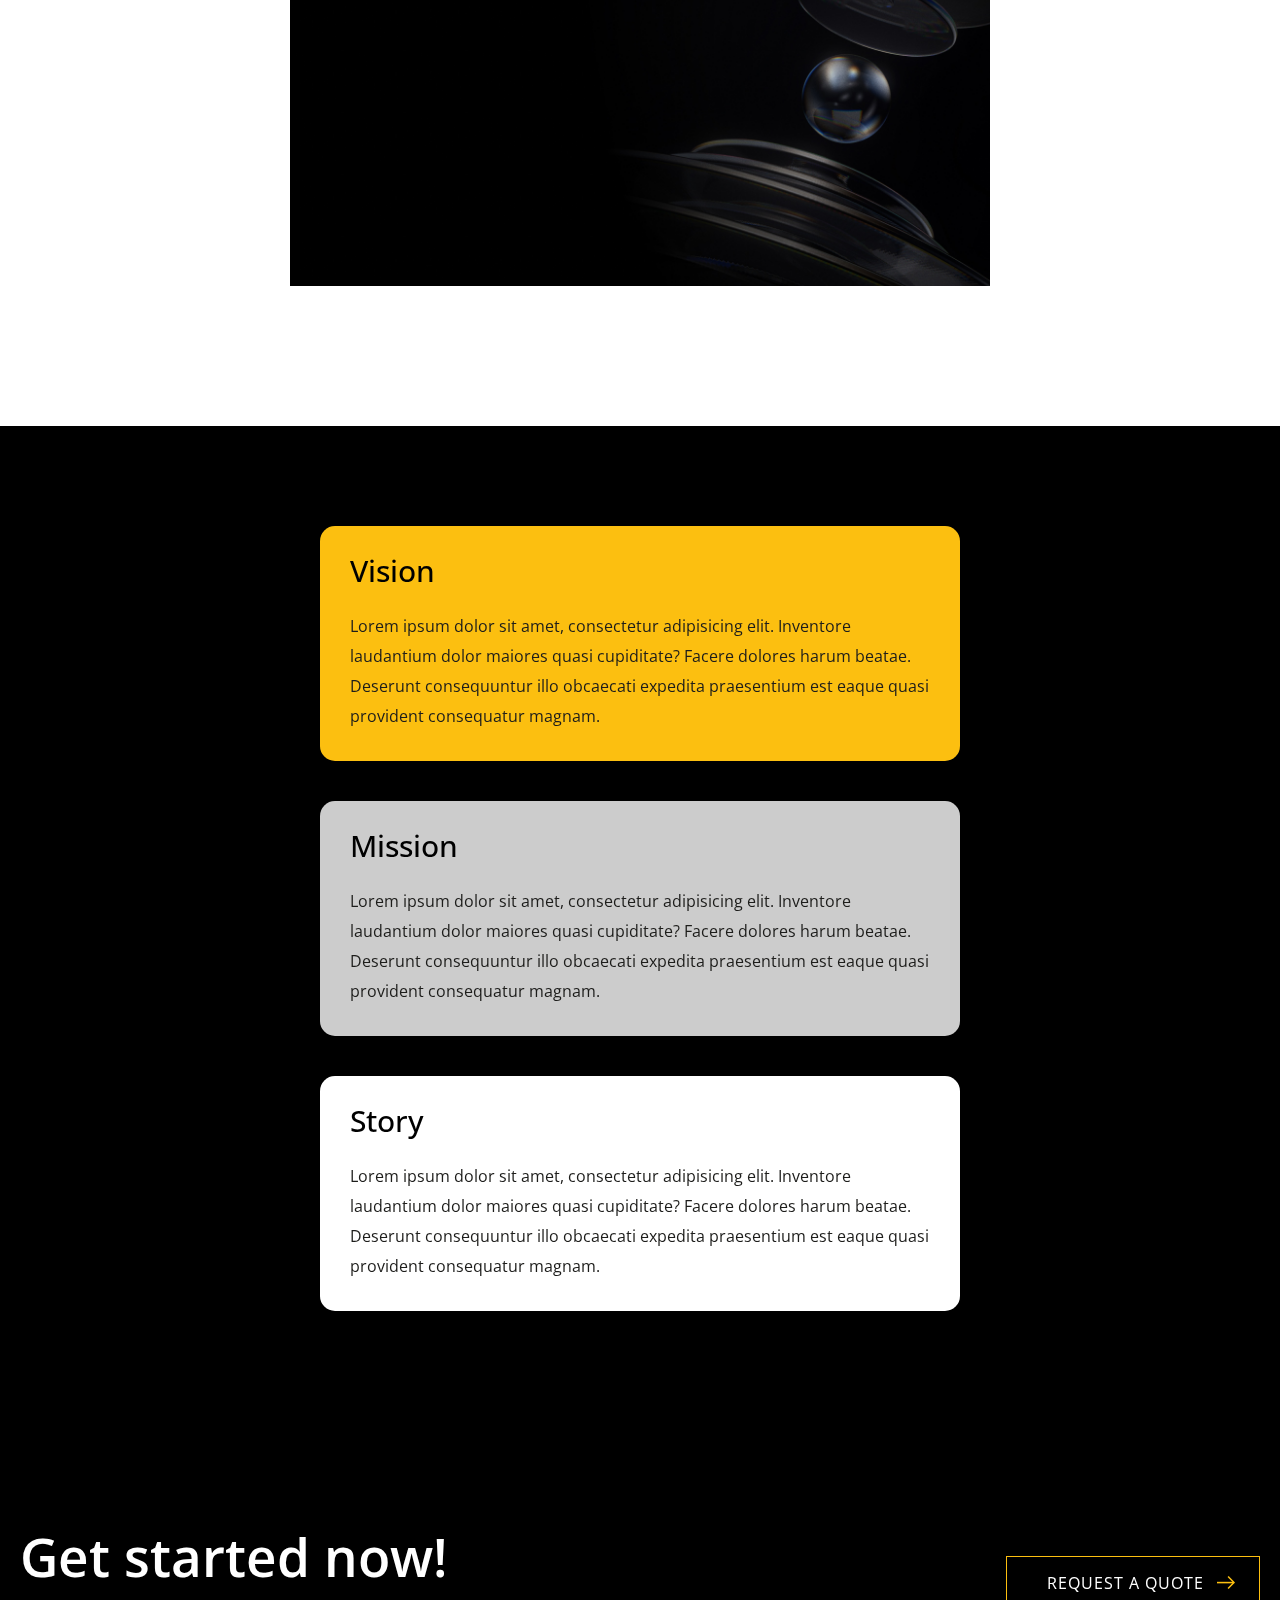
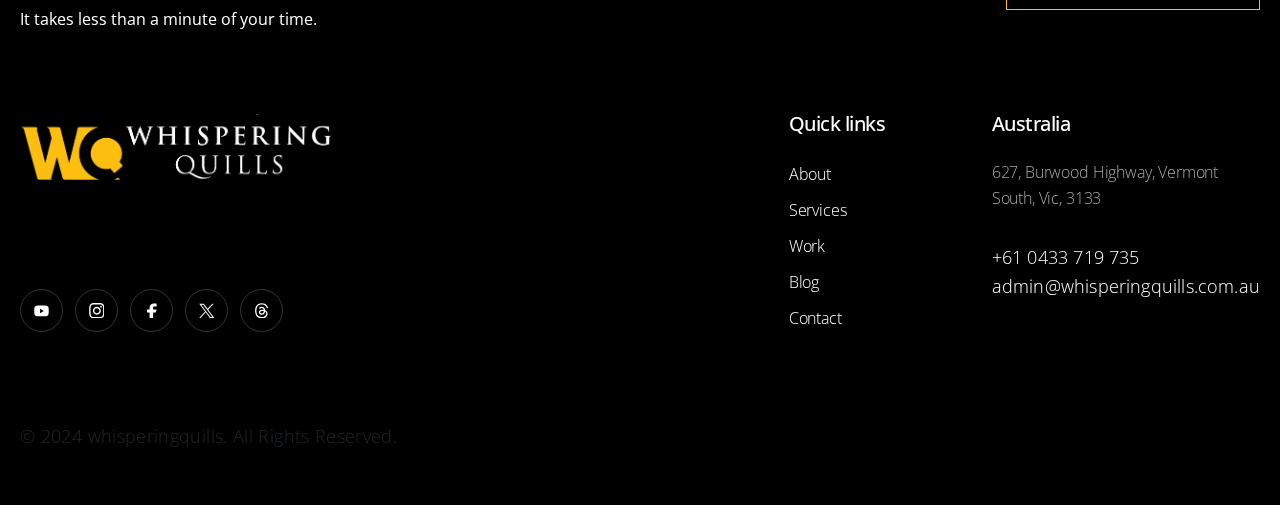
<file: about.html>
<!DOCTYPE html>
<html lang="en">
<head>
    <meta charset="UTF-8">
    <meta name="viewport" content="width=device-width, initial-scale=1.0">
    <title>Whispering Quills</title>
    <link href="https://cdn.jsdelivr.net/npm/bootstrap@5.2.3/dist/css/bootstrap.min.css" rel="stylesheet">
	<link rel="stylesheet" href="https://cdn.jsdelivr.net/npm/swiper@11/swiper-bundle.min.css" />
    <link rel="stylesheet" href="./inc/style/main.css">
</head>
<body>

		<!-- Header Area -->
		<header class="header" >
			<!-- Topbar -->
			<div class="topbar">
				<div class="container">
					<div class="header-top-row">
						<div class="top-header-wrap">
							<!-- Contact -->
							<ul class="top-link">
								<li><a href="about.html">About</a></li>
								<li><a href="contact.html">Contact</a></li>
								<li><a href="blogs.html">Blog</a></li>
							</ul>
							<!-- End Contact -->
						</div>
						<div class="top-header-wrap">
							<!-- Top Contact -->
							<ul class="top-contact">
								<li><a href="tel:+61 0433 719 735">+61 0433 719 735</a></li>
								<li><a href="mailto:support@yourmail.com">admin@whisperingquills.com.au</a></li>
							</ul>
							<!-- End Top Contact -->
						</div>
					</div>
				</div>
			</div>
			<!-- End Topbar -->
			<!-- Header Inner -->
			<div class="header-inner">
				<div class="container">
					<div class="inner">
						<div class="row-header">
							<div class="logo-col">
								<!-- Start Logo -->
								<div class="logo">
									<a href="index.html"><img src="inc/img/logo.png" alt="#logo"></a>
								</div>
								<!-- End Logo -->
								<!-- Mobile Nav -->
								<div class="mobile-nav"></div>
								<!-- End Mobile Nav -->
							</div>
							<div class="menu-col">
								<!-- Main Menu -->
								<div class="main-menu">
									<nav class="navigation">
										<ul class="nav menu">
											<li><a href="index.html">Home</a></li>
											<li class="active"><a href="about.html">About </a></li>
											<li><a href="service.html">Services </a></li>
											<li><a href="work.html">Works</a></li>
											<li><a href="" class="menudown">Resources</a>
												<ul class="dropdown">
													<li><a href="careers.html">Careers</a></li>
													<!-- <li><a href="testimonial.html">Testimonial</a></li> -->
												</ul>
											</li>
											<li><a href="blogs.html">Blogs</a></li>
											<li><a href="contact.html">Contact</a></li>
										</ul>
									</nav>
								</div>
								<!--/ End Main Menu -->
							</div>
							<div class="en-btn">
								<div class="get-quote">
									<a href="tel:+919098979867" class="btn btn-primary">Enquiry now</a>
								</div>
							</div>
							<d class="menu-btn">
								<div class="toggle-btn"></div>
							</div>
						</div>
					</div>
				</div>
			</div>
		</header>

		<nav class="responsive-nav">
			<ul>
				<span>Menu</span>
				<li><a href="index.html">Home</a></li>
				<li><a href="about.html">About </a></li>
				<li><a href="service.html">Services </a></li>
				<li><a href="work.html">Works</a></li>
				<li><a href="blogs.html">Blogs</a></li>
				<li><a href="contact.html">Contact</a></li>
			</ul>
			<ul>
				<span>Socila Media</span>
				<li class="res-social"><a href="#">Facebook</a></li>
				<li class="res-social"><a href="#">Instagram</a></li>
				<li class="res-social"><a href="#">Linkedin</a></li>
			</ul>
			<div class="close-btn"></div>
		</nav>
		<!-- End Header Area -->

		<!-- about banner -->
		<section class="banner-others overflow-hidden">
			<div class="text-wrapper">
			  <div class="container">
				<h1 class="home-title">
				  About Us
				</h1>
				<span class="desc">Spaces filled with pure love</span>
			  </div>
			</div>
		  </section>

          <!-- block section -->
          <section class="abt-block">
            <div class="abt-wrapTitle">
                <h3>WE'RE HERE WHEN YOU NEED US</h3>
            </div>
            <div class="container">
                <div class="abt-descrptn">
                    <p>Lorem ipsum dolor sit amet consectetur adipisicing elit. Quas praesentium velit fuga similique magni, sit accusantium 
                        natus voluptatibus quaerat molestiae, voluptas dolor? Qui similique perspiciatis aliquam, sed natus nihil.
                        Quas praesentium velit fuga similique magni, sit accusantium 
                        natus voluptatibus quaerat molestiae, voluptas dolor? Qui similique perspiciatis Saepe!</p>
                    <p>Lorem ipsum dolor sit amet consectetur adipisicing elit. Quas praesentium velit fuga similique magni, sit accusantium 
                        natus voluptatibus quaerat molestiae, voluptas dolor? Qui similique perspiciatis aliquam, sed natus nihil. Saepe!</p>
                    <p>Lorem ipsum dolor sit amet consectetur adipisicing elit. Quas praesentium velit fuga similique magni, sit accusantium 
                        natus voluptatibus quaerat molestiae, volupta</p>
                    <p>Lorem ipsum dolor sit amet consectetur adipisicing elit. Quas praesentium velit fuga similique magni, sit accusantium 
                        natus voluptatibus quaerat molestiae, volupta Lorem ipsum dolor sit amet consectetur adipisicing elit. Quas praesentium velit fuga similique magni, sit accusantium 
                        natus voluptatibus quaerat molestiae, voluptas dolor? Qui similique perspiciatis aliquam, sed natus nihil.
                        Quas praesentium velit fuga similique magni, sit accusantium Lorem ipsum dolor sit amet consectetur adipisicing elit. Quas praesentium velit fuga similique magni, sit accusantium 
                        natus voluptatibus quaerat molestiae, voluptas dolor? QuiLorem ipsum dolor sit amet consectetur adipisicing elit. Quas praesentium velit fuga similique magni, sit accusantium 
                        natus voluptatibus quaerat molestiae, voluptas dolor? Qui</p>
                    <div class="abt-imgBlock">
                        <img src="inc/img/other-bg.webp" alt="bg">
                    </div>
                </div>
            </div>
          </section>

		  <section class="abt-vision">
			<div class="container">
				<div class="abt_v-accordion">
					<div class="abt_v-accod-wrap">
						<h3>Vision</h3>
						<div class="text">
							<p>Lorem ipsum dolor sit amet, consectetur adipisicing elit. Inventore laudantium dolor maiores quasi cupiditate?
								Facere dolores harum beatae. Deserunt consequuntur illo obcaecati expedita praesentium est eaque quasi
								provident consequatur magnam.</p>
						</div>
					</div>
					<div class="abt_v-accod-wrap">
						<h3>Mission</h3>
						<div class="text">
							<p>Lorem ipsum dolor sit amet, consectetur adipisicing elit. Inventore laudantium dolor maiores quasi cupiditate?
								Facere dolores harum beatae. Deserunt consequuntur illo obcaecati expedita praesentium est eaque quasi
								provident consequatur magnam.</p>
						</div>
					</div>
					<div class="abt_v-accod-wrap">
						<h3>Story</h3>
						<div class="text">
							<p>Lorem ipsum dolor sit amet, consectetur adipisicing elit. Inventore laudantium dolor maiores quasi cupiditate?
								Facere dolores harum beatae. Deserunt consequuntur illo obcaecati expedita praesentium est eaque quasi
								provident consequatur magnam.</p>
						</div>
					</div>
				</div>
			</div>
		  </section>
		  


			<!-- footer section -->
			<footer class="footer overflow-hidden">
				<div class="container">
					<div class="quickAction">
						<div class="actionHead">
							<h2>Get started now!</h2>
							<p>It takes less than a minute of your time.</p>
						</div>
						<div class="actionBtn">
							<div class="view">
								<a href="contact.html" class="btn btn-outline">Request a quote</a>
							  </div>
						</div>
					</div>
					<div class="row outer">
						<div class="col-7">
							<div class="logo-social-wrap d-flex flex-column justify-content-between">
								<div class="logo">
									<a href="index.html" class="d-block">
										<img class="d-block" src="inc/img/logo.png" alt="logo">
									</a>
								</div>
								<div class="social d-none d-lg-block">
									<ul class=" list-unstyled mb-0 mt-auto d-flex align-items-center">
										<li>
											<a href="">
												<svg width="17" height="12" viewBox="0 0 17 12" fill="none" xmlns="http://www.w3.org/2000/svg">
													<path fill-rule="evenodd" clip-rule="evenodd" d="M14.2762 0.828584C14.9523 1.01846 15.4871 1.57757 15.6687 2.28434C16.0017 3.57132 16.0118 6.24022 16.0118 6.24022C16.0118 6.24022 16.0118 8.91966 15.6788 10.1961C15.4972 10.9029 14.9624 11.462 14.2863 11.6519C13.0654 12 8.15139 12 8.15139 12C8.15139 12 3.23739 12 2.01646 11.6519C1.34041 11.462 0.805624 10.9029 0.623997 10.1961C0.291016 8.90912 0.291016 6.24022 0.291016 6.24022C0.291016 6.24022 0.291016 3.57132 0.613906 2.2949C0.795533 1.58811 1.33032 1.02902 2.00637 0.839137C3.22731 0.491015 8.1413 0.480469 8.1413 0.480469C8.1413 0.480469 13.0553 0.480469 14.2762 0.828584ZM10.6538 6.24022L6.5773 8.70868V3.77176L10.6538 6.24022Z" fill="white"/>
												</svg>
											</a>
										</li>
										<li>
											<a href="">
												<svg width="14" height="14" viewBox="0 0 14 14" fill="none" xmlns="http://www.w3.org/2000/svg">
													<path fill-rule="evenodd" clip-rule="evenodd" d="M4.13956 0.0790001C4.88429 0.0450221 5.12167 0.0371094 7.01792 0.0371094C8.91464 0.0371094 9.15156 0.0454875 9.89582 0.0790001C10.6391 0.112978 11.1474 0.231669 11.5915 0.403421C12.0572 0.57883 12.479 0.853617 12.8277 1.20865C13.1829 1.55743 13.4577 1.97947 13.6329 2.44536C13.8056 2.8894 13.9238 3.39721 13.9578 4.14054C13.9918 4.88527 13.9997 5.12265 13.9997 7.0189C13.9997 8.91516 13.9918 9.15254 13.9578 9.89726C13.9238 10.6406 13.8056 11.1484 13.6334 11.5924C13.458 12.0581 13.1832 12.48 12.8282 12.8287C12.4791 13.1843 12.0569 13.4589 11.5915 13.6339C11.1474 13.8066 10.6396 13.9248 9.89629 13.9588C9.15156 13.9928 8.91418 14.0007 7.01792 14.0007C5.12167 14.0007 4.88429 13.9928 4.13956 13.9588C3.39624 13.9248 2.88843 13.8066 2.44439 13.6344C1.9787 13.459 1.55684 13.1842 1.20814 12.8291C0.852537 12.4801 0.57792 12.0579 0.40291 11.5924C0.230227 11.1484 0.112002 10.6406 0.0780236 9.89726C0.0440455 9.15254 0.0361328 8.91562 0.0361328 7.0189C0.0361328 5.12218 0.044511 4.88527 0.0780236 4.14101C0.112002 3.39768 0.230692 2.8894 0.402444 2.44536C0.577854 1.97967 0.85264 1.55781 1.20768 1.20912C1.55677 0.853514 1.97893 0.578896 2.44439 0.403886C2.88843 0.231203 3.39624 0.112978 4.13956 0.0790001ZM9.8395 1.33572C9.10315 1.30221 8.88206 1.29523 7.01792 1.29523C5.15379 1.29523 4.9327 1.30221 4.19635 1.33572C3.51586 1.36691 3.14629 1.48048 2.90006 1.57636C2.59678 1.68806 2.32241 1.86636 2.09716 2.09813C1.85326 2.3425 1.70152 2.57522 1.57539 2.90104C1.47904 3.14726 1.36593 3.51683 1.33475 4.19733C1.30123 4.93367 1.29425 5.15476 1.29425 7.0189C1.29425 8.88304 1.30123 9.10413 1.33475 9.84048C1.36593 10.521 1.4795 10.8905 1.57539 11.1368C1.68715 11.44 1.86544 11.7144 2.09716 11.9397C2.32244 12.1714 2.5968 12.3497 2.90006 12.4614C3.14629 12.5578 3.51586 12.6709 4.19635 12.7021C4.9327 12.7356 5.15332 12.7426 7.01792 12.7426C8.88253 12.7426 9.10315 12.7356 9.8395 12.7021C10.52 12.6709 10.8896 12.5573 11.1358 12.4614C11.4391 12.3498 11.7135 12.1715 11.9387 11.9397C12.1704 11.7144 12.3487 11.44 12.4605 11.1368C12.5568 10.8905 12.6699 10.521 12.7011 9.84048C12.7346 9.10413 12.7416 8.88304 12.7416 7.0189C12.7416 5.15476 12.7346 4.93367 12.7011 4.19733C12.6699 3.51683 12.5563 3.14726 12.4605 2.90104C12.3343 2.57522 12.1831 2.3425 11.9387 2.09813C11.6943 1.85424 11.4616 1.7025 11.1358 1.57636C10.8896 1.48001 10.52 1.36691 9.8395 1.33572ZM6.12581 9.17143C6.40845 9.2885 6.71138 9.34876 7.01731 9.34876C7.63515 9.34876 8.22769 9.10332 8.66458 8.66644C9.10146 8.22955 9.3469 7.63701 9.3469 7.01917C9.3469 6.40132 9.10146 5.80878 8.66458 5.3719C8.22769 4.93501 7.63515 4.68958 7.01731 4.68958C6.71138 4.68958 6.40845 4.74983 6.12581 4.8669C5.84317 4.98398 5.58636 5.15557 5.37004 5.3719C5.15371 5.58822 4.98212 5.84503 4.86504 6.12767C4.74797 6.41031 4.68772 6.71324 4.68772 7.01917C4.68772 7.32509 4.74797 7.62802 4.86504 7.91066C4.98212 8.1933 5.15371 8.45011 5.37004 8.66644C5.58636 8.88276 5.84317 9.05436 6.12581 9.17143ZM4.47975 4.48161C5.15275 3.80861 6.06554 3.43053 7.01731 3.43053C7.96907 3.43053 8.88186 3.80861 9.55486 4.48161C10.2279 5.15461 10.6059 6.0674 10.6059 7.01917C10.6059 7.97093 10.2279 8.88372 9.55486 9.55672C8.88186 10.2297 7.96907 10.6078 7.01731 10.6078C6.06554 10.6078 5.15275 10.2297 4.47975 9.55672C3.80675 8.88372 3.42867 7.97093 3.42867 7.01917C3.42867 6.0674 3.80675 5.15461 4.47975 4.48161ZM11.4015 3.96519C11.5606 3.80611 11.65 3.59034 11.65 3.36536C11.65 3.14038 11.5606 2.92462 11.4015 2.76553C11.2424 2.60645 11.0266 2.51707 10.8017 2.51707C10.5767 2.51707 10.3609 2.60645 10.2018 2.76553C10.0428 2.92462 9.95338 3.14038 9.95338 3.36536C9.95338 3.59034 10.0428 3.80611 10.2018 3.96519C10.3609 4.12428 10.5767 4.21365 10.8017 4.21365C11.0266 4.21365 11.2424 4.12428 11.4015 3.96519Z" fill="white"/>
												</svg>
											</a>
										</li>
										<li>
											<a href="">
												<svg width="11" height="16" viewBox="0 0 11 16" fill="none" xmlns="http://www.w3.org/2000/svg">
													<path d="M10.4503 1.057C10.4503 0.943768 10.4025 0.835171 10.3173 0.755101C10.2321 0.675032 10.1165 0.630049 9.99605 0.630049H7.72468C6.58093 0.576501 5.46112 0.950599 4.60992 1.67061C3.75873 2.39061 3.24534 3.39799 3.18194 4.47264V6.7782H0.910572C0.790092 6.7782 0.674545 6.82318 0.589353 6.90325C0.50416 6.98332 0.456299 7.09192 0.456299 7.20515V9.42532C0.456299 9.53855 0.50416 9.64715 0.589353 9.72722C0.674545 9.80729 0.790092 9.85227 0.910572 9.85227H3.18194V15.5735C3.18194 15.6867 3.2298 15.7953 3.31499 15.8754C3.40019 15.9554 3.51573 16.0004 3.63621 16.0004H6.36186C6.48234 16.0004 6.59788 15.9554 6.68308 15.8754C6.76827 15.7953 6.81613 15.6867 6.81613 15.5735V9.85227H9.19652C9.29755 9.85363 9.39617 9.82331 9.4768 9.76609C9.55742 9.70887 9.61545 9.62802 9.64171 9.53632L10.2959 7.31616C10.3139 7.25307 10.3164 7.18693 10.303 7.12283C10.2896 7.05872 10.2607 6.99836 10.2186 6.94639C10.1764 6.89442 10.1222 6.85224 10.06 6.82308C9.99777 6.79392 9.92928 6.77856 9.85976 6.7782H6.81613V4.47264C6.83873 4.26128 6.94434 4.06542 7.11234 3.92332C7.28034 3.78121 7.49866 3.70306 7.72468 3.70412H9.99605C10.1165 3.70412 10.2321 3.65914 10.3173 3.57907C10.4025 3.499 10.4503 3.3904 10.4503 3.27717V1.057Z" fill="white"/>
												</svg>
											</a>
										</li>
										<li>
											<a href="">
												<svg width="13" height="12" viewBox="0 0 13 12" fill="none" xmlns="http://www.w3.org/2000/svg">
													<path d="M0.184465 0.208008L5.04872 6.71207L0.153809 12H1.25554L5.54113 7.37024L9.00363 12H12.7526L7.61457 5.13019L12.1708 0.208008H11.069L7.12237 4.47181L3.93345 0.208008H0.184465ZM1.80461 1.01967H3.52688L11.1323 11.1886H9.40999L1.80461 1.01967Z" fill="white"/>
												</svg>
											</a>
										</li>
										<li>
											<a href="">
												<svg width="14" height="15" viewBox="0 0 14 15" fill="none" xmlns="http://www.w3.org/2000/svg">
													<path d="M10.3534 7.04336C10.2897 7.01282 10.2247 6.98317 10.1589 6.95525C10.0446 4.84599 8.89226 3.63826 6.95702 3.62605C5.84045 3.61863 4.84078 4.07398 4.21794 5.01914L5.28217 5.74927C5.72487 5.07759 6.41967 4.93453 6.93129 4.93453H6.94873C7.58596 4.93845 8.06705 5.12382 8.37803 5.48496C8.6044 5.7484 8.75618 6.11172 8.8312 6.57056C8.26594 6.4746 7.65531 6.44495 7.00195 6.48246C5.16223 6.58844 3.97936 7.66139 4.05874 9.15219C4.09887 9.90892 4.47571 10.5592 5.11948 10.9845C5.66381 11.3439 6.36515 11.5197 7.09354 11.4795C8.05614 11.4272 8.8107 11.0599 9.33758 10.3887C9.73754 9.87883 9.99051 9.21805 10.1022 8.38585C10.5606 8.66238 10.9003 9.02657 11.0883 9.46448C11.4072 10.2086 11.4259 11.4316 10.428 12.4286C9.55392 13.3022 8.50277 13.68 6.91471 13.6917C5.15263 13.6786 3.82017 13.1134 2.95395 12.0121C2.1427 10.981 1.72355 9.49152 1.70785 7.58507C1.72355 5.67861 2.1427 4.18913 2.95395 3.15805C3.82017 2.05675 5.15263 1.49148 6.91471 1.4784C8.68901 1.49148 10.0446 2.05936 10.9444 3.1659C11.3853 3.70848 11.7177 4.39107 11.9371 5.18663L13.1841 4.85384C12.9184 3.87466 12.5006 3.03069 11.9314 2.33065C10.7782 0.911829 9.09202 0.185187 6.91908 0.169922H6.91035C4.74177 0.185187 3.0739 0.914882 1.95384 2.33894C0.956779 3.60598 0.442547 5.36938 0.425537 7.57983V7.5903C0.442547 9.80075 0.956779 11.5641 1.95384 12.8312C3.0739 14.2552 4.74177 14.9854 6.91035 15.0002H6.91908C8.8469 14.9867 10.206 14.4821 11.3256 13.3633C12.7902 11.9 12.7462 10.0659 12.2633 8.93978C11.917 8.13245 11.2567 7.47646 10.3534 7.04336ZM7.02463 10.1732C6.21861 10.2186 5.38074 9.85658 5.33931 9.08153C5.30878 8.50667 5.74843 7.86508 7.07435 7.78875C7.22613 7.78003 7.3753 7.77567 7.52141 7.77567C8.00293 7.77567 8.45348 7.82234 8.86304 7.91219C8.71038 9.81995 7.81451 10.1296 7.02463 10.1732Z" fill="white"/>
												</svg>
											</a>
										</li>
									</ul>
								</div>
							</div>
						</div>
						<div class="col-5">
							<div class="inner d-flex justify-content-between">
								<div>
									<div class="quick-links">
										<span class="title">
											Quick links
										</span>
										<ul class="list-unstyled mb-0">
											<li><a href="about.html">About</a></li>
											<li><a href="service.html">Services</a></li>
											<li><a href="work.html">Work</a></li>
											<li><a href="blogs.html">Blog</a>
											<li><a href="contact.html">Contact</a></li>
										</ul>
									</div>
								</div>
								<div>
									<div class="address">
										<span class="title">
											Australia
										</span>
										<p>
											627, Burwood Highway, Vermont South, Vic, 3133
										</p>
										<a href="tel:+61 0433 719 735">+61 0433 719 735</a>
										<a href="mailto:support@yourmail.com">admin@whisperingquills.com.au</a>
									</div>
								</div>
	
							</div>
						</div>
					</div>
					<div class="copyright-wrap d-flex align-items-center justify-content-between">
						<div class="social d-block d-lg-none">
							<ul class=" list-unstyled mb-0 d-flex align-items-center">
								<li>
									<a href="">
										<svg width="17" height="12" viewBox="0 0 17 12" fill="none" xmlns="http://www.w3.org/2000/svg">
											<path fill-rule="evenodd" clip-rule="evenodd" d="M14.2762 0.828584C14.9523 1.01846 15.4871 1.57757 15.6687 2.28434C16.0017 3.57132 16.0118 6.24022 16.0118 6.24022C16.0118 6.24022 16.0118 8.91966 15.6788 10.1961C15.4972 10.9029 14.9624 11.462 14.2863 11.6519C13.0654 12 8.15139 12 8.15139 12C8.15139 12 3.23739 12 2.01646 11.6519C1.34041 11.462 0.805624 10.9029 0.623997 10.1961C0.291016 8.90912 0.291016 6.24022 0.291016 6.24022C0.291016 6.24022 0.291016 3.57132 0.613906 2.2949C0.795533 1.58811 1.33032 1.02902 2.00637 0.839137C3.22731 0.491015 8.1413 0.480469 8.1413 0.480469C8.1413 0.480469 13.0553 0.480469 14.2762 0.828584ZM10.6538 6.24022L6.5773 8.70868V3.77176L10.6538 6.24022Z" fill="white"/>
										</svg>
									</a>
								</li>
								<li>
									<a href="">
										<svg width="14" height="14" viewBox="0 0 14 14" fill="none" xmlns="http://www.w3.org/2000/svg">
											<path fill-rule="evenodd" clip-rule="evenodd" d="M4.13956 0.0790001C4.88429 0.0450221 5.12167 0.0371094 7.01792 0.0371094C8.91464 0.0371094 9.15156 0.0454875 9.89582 0.0790001C10.6391 0.112978 11.1474 0.231669 11.5915 0.403421C12.0572 0.57883 12.479 0.853617 12.8277 1.20865C13.1829 1.55743 13.4577 1.97947 13.6329 2.44536C13.8056 2.8894 13.9238 3.39721 13.9578 4.14054C13.9918 4.88527 13.9997 5.12265 13.9997 7.0189C13.9997 8.91516 13.9918 9.15254 13.9578 9.89726C13.9238 10.6406 13.8056 11.1484 13.6334 11.5924C13.458 12.0581 13.1832 12.48 12.8282 12.8287C12.4791 13.1843 12.0569 13.4589 11.5915 13.6339C11.1474 13.8066 10.6396 13.9248 9.89629 13.9588C9.15156 13.9928 8.91418 14.0007 7.01792 14.0007C5.12167 14.0007 4.88429 13.9928 4.13956 13.9588C3.39624 13.9248 2.88843 13.8066 2.44439 13.6344C1.9787 13.459 1.55684 13.1842 1.20814 12.8291C0.852537 12.4801 0.57792 12.0579 0.40291 11.5924C0.230227 11.1484 0.112002 10.6406 0.0780236 9.89726C0.0440455 9.15254 0.0361328 8.91562 0.0361328 7.0189C0.0361328 5.12218 0.044511 4.88527 0.0780236 4.14101C0.112002 3.39768 0.230692 2.8894 0.402444 2.44536C0.577854 1.97967 0.85264 1.55781 1.20768 1.20912C1.55677 0.853514 1.97893 0.578896 2.44439 0.403886C2.88843 0.231203 3.39624 0.112978 4.13956 0.0790001ZM9.8395 1.33572C9.10315 1.30221 8.88206 1.29523 7.01792 1.29523C5.15379 1.29523 4.9327 1.30221 4.19635 1.33572C3.51586 1.36691 3.14629 1.48048 2.90006 1.57636C2.59678 1.68806 2.32241 1.86636 2.09716 2.09813C1.85326 2.3425 1.70152 2.57522 1.57539 2.90104C1.47904 3.14726 1.36593 3.51683 1.33475 4.19733C1.30123 4.93367 1.29425 5.15476 1.29425 7.0189C1.29425 8.88304 1.30123 9.10413 1.33475 9.84048C1.36593 10.521 1.4795 10.8905 1.57539 11.1368C1.68715 11.44 1.86544 11.7144 2.09716 11.9397C2.32244 12.1714 2.5968 12.3497 2.90006 12.4614C3.14629 12.5578 3.51586 12.6709 4.19635 12.7021C4.9327 12.7356 5.15332 12.7426 7.01792 12.7426C8.88253 12.7426 9.10315 12.7356 9.8395 12.7021C10.52 12.6709 10.8896 12.5573 11.1358 12.4614C11.4391 12.3498 11.7135 12.1715 11.9387 11.9397C12.1704 11.7144 12.3487 11.44 12.4605 11.1368C12.5568 10.8905 12.6699 10.521 12.7011 9.84048C12.7346 9.10413 12.7416 8.88304 12.7416 7.0189C12.7416 5.15476 12.7346 4.93367 12.7011 4.19733C12.6699 3.51683 12.5563 3.14726 12.4605 2.90104C12.3343 2.57522 12.1831 2.3425 11.9387 2.09813C11.6943 1.85424 11.4616 1.7025 11.1358 1.57636C10.8896 1.48001 10.52 1.36691 9.8395 1.33572ZM6.12581 9.17143C6.40845 9.2885 6.71138 9.34876 7.01731 9.34876C7.63515 9.34876 8.22769 9.10332 8.66458 8.66644C9.10146 8.22955 9.3469 7.63701 9.3469 7.01917C9.3469 6.40132 9.10146 5.80878 8.66458 5.3719C8.22769 4.93501 7.63515 4.68958 7.01731 4.68958C6.71138 4.68958 6.40845 4.74983 6.12581 4.8669C5.84317 4.98398 5.58636 5.15557 5.37004 5.3719C5.15371 5.58822 4.98212 5.84503 4.86504 6.12767C4.74797 6.41031 4.68772 6.71324 4.68772 7.01917C4.68772 7.32509 4.74797 7.62802 4.86504 7.91066C4.98212 8.1933 5.15371 8.45011 5.37004 8.66644C5.58636 8.88276 5.84317 9.05436 6.12581 9.17143ZM4.47975 4.48161C5.15275 3.80861 6.06554 3.43053 7.01731 3.43053C7.96907 3.43053 8.88186 3.80861 9.55486 4.48161C10.2279 5.15461 10.6059 6.0674 10.6059 7.01917C10.6059 7.97093 10.2279 8.88372 9.55486 9.55672C8.88186 10.2297 7.96907 10.6078 7.01731 10.6078C6.06554 10.6078 5.15275 10.2297 4.47975 9.55672C3.80675 8.88372 3.42867 7.97093 3.42867 7.01917C3.42867 6.0674 3.80675 5.15461 4.47975 4.48161ZM11.4015 3.96519C11.5606 3.80611 11.65 3.59034 11.65 3.36536C11.65 3.14038 11.5606 2.92462 11.4015 2.76553C11.2424 2.60645 11.0266 2.51707 10.8017 2.51707C10.5767 2.51707 10.3609 2.60645 10.2018 2.76553C10.0428 2.92462 9.95338 3.14038 9.95338 3.36536C9.95338 3.59034 10.0428 3.80611 10.2018 3.96519C10.3609 4.12428 10.5767 4.21365 10.8017 4.21365C11.0266 4.21365 11.2424 4.12428 11.4015 3.96519Z" fill="white"/>
										</svg>
									</a>
								</li>
								<li>
									<a href="">
										<svg width="11" height="16" viewBox="0 0 11 16" fill="none" xmlns="http://www.w3.org/2000/svg">
											<path d="M10.4503 1.057C10.4503 0.943768 10.4025 0.835171 10.3173 0.755101C10.2321 0.675032 10.1165 0.630049 9.99605 0.630049H7.72468C6.58093 0.576501 5.46112 0.950599 4.60992 1.67061C3.75873 2.39061 3.24534 3.39799 3.18194 4.47264V6.7782H0.910572C0.790092 6.7782 0.674545 6.82318 0.589353 6.90325C0.50416 6.98332 0.456299 7.09192 0.456299 7.20515V9.42532C0.456299 9.53855 0.50416 9.64715 0.589353 9.72722C0.674545 9.80729 0.790092 9.85227 0.910572 9.85227H3.18194V15.5735C3.18194 15.6867 3.2298 15.7953 3.31499 15.8754C3.40019 15.9554 3.51573 16.0004 3.63621 16.0004H6.36186C6.48234 16.0004 6.59788 15.9554 6.68308 15.8754C6.76827 15.7953 6.81613 15.6867 6.81613 15.5735V9.85227H9.19652C9.29755 9.85363 9.39617 9.82331 9.4768 9.76609C9.55742 9.70887 9.61545 9.62802 9.64171 9.53632L10.2959 7.31616C10.3139 7.25307 10.3164 7.18693 10.303 7.12283C10.2896 7.05872 10.2607 6.99836 10.2186 6.94639C10.1764 6.89442 10.1222 6.85224 10.06 6.82308C9.99777 6.79392 9.92928 6.77856 9.85976 6.7782H6.81613V4.47264C6.83873 4.26128 6.94434 4.06542 7.11234 3.92332C7.28034 3.78121 7.49866 3.70306 7.72468 3.70412H9.99605C10.1165 3.70412 10.2321 3.65914 10.3173 3.57907C10.4025 3.499 10.4503 3.3904 10.4503 3.27717V1.057Z" fill="white"/>
										</svg>
									</a>
								</li>
								<li>
									<a href="">
										<svg width="13" height="12" viewBox="0 0 13 12" fill="none" xmlns="http://www.w3.org/2000/svg">
											<path d="M0.184465 0.208008L5.04872 6.71207L0.153809 12H1.25554L5.54113 7.37024L9.00363 12H12.7526L7.61457 5.13019L12.1708 0.208008H11.069L7.12237 4.47181L3.93345 0.208008H0.184465ZM1.80461 1.01967H3.52688L11.1323 11.1886H9.40999L1.80461 1.01967Z" fill="white"/>
										</svg>
									</a>
								</li>
								<li>
									<a href="">
										<svg width="14" height="15" viewBox="0 0 14 15" fill="none" xmlns="http://www.w3.org/2000/svg">
											<path d="M10.3534 7.04336C10.2897 7.01282 10.2247 6.98317 10.1589 6.95525C10.0446 4.84599 8.89226 3.63826 6.95702 3.62605C5.84045 3.61863 4.84078 4.07398 4.21794 5.01914L5.28217 5.74927C5.72487 5.07759 6.41967 4.93453 6.93129 4.93453H6.94873C7.58596 4.93845 8.06705 5.12382 8.37803 5.48496C8.6044 5.7484 8.75618 6.11172 8.8312 6.57056C8.26594 6.4746 7.65531 6.44495 7.00195 6.48246C5.16223 6.58844 3.97936 7.66139 4.05874 9.15219C4.09887 9.90892 4.47571 10.5592 5.11948 10.9845C5.66381 11.3439 6.36515 11.5197 7.09354 11.4795C8.05614 11.4272 8.8107 11.0599 9.33758 10.3887C9.73754 9.87883 9.99051 9.21805 10.1022 8.38585C10.5606 8.66238 10.9003 9.02657 11.0883 9.46448C11.4072 10.2086 11.4259 11.4316 10.428 12.4286C9.55392 13.3022 8.50277 13.68 6.91471 13.6917C5.15263 13.6786 3.82017 13.1134 2.95395 12.0121C2.1427 10.981 1.72355 9.49152 1.70785 7.58507C1.72355 5.67861 2.1427 4.18913 2.95395 3.15805C3.82017 2.05675 5.15263 1.49148 6.91471 1.4784C8.68901 1.49148 10.0446 2.05936 10.9444 3.1659C11.3853 3.70848 11.7177 4.39107 11.9371 5.18663L13.1841 4.85384C12.9184 3.87466 12.5006 3.03069 11.9314 2.33065C10.7782 0.911829 9.09202 0.185187 6.91908 0.169922H6.91035C4.74177 0.185187 3.0739 0.914882 1.95384 2.33894C0.956779 3.60598 0.442547 5.36938 0.425537 7.57983V7.5903C0.442547 9.80075 0.956779 11.5641 1.95384 12.8312C3.0739 14.2552 4.74177 14.9854 6.91035 15.0002H6.91908C8.8469 14.9867 10.206 14.4821 11.3256 13.3633C12.7902 11.9 12.7462 10.0659 12.2633 8.93978C11.917 8.13245 11.2567 7.47646 10.3534 7.04336ZM7.02463 10.1732C6.21861 10.2186 5.38074 9.85658 5.33931 9.08153C5.30878 8.50667 5.74843 7.86508 7.07435 7.78875C7.22613 7.78003 7.3753 7.77567 7.52141 7.77567C8.00293 7.77567 8.45348 7.82234 8.86304 7.91219C8.71038 9.81995 7.81451 10.1296 7.02463 10.1732Z" fill="white"/>
										</svg>
									</a>
								</li>
							</ul>
						</div>
						<p class="mb-0">
							© 2024 whisperingquills. All Rights Reserved.
						</p>
					</div>
				</div>
			</footer>



<script src="https://cdnjs.cloudflare.com/ajax/libs/jquery/3.6.0/jquery.min.js" crossorigin="anonymous"></script>
<script src="https://cdn.jsdelivr.net/npm/bootstrap@5.2.3/dist/js/bootstrap.min.js"></script>


<script type="text/javascript" src="inc/js/vendors/lenis.min.js"></script>
<script src="https://cdn.jsdelivr.net/npm/swiper@11/swiper-bundle.min.js"></script>
<script src="./inc/js/app.js"></script>
</body>
</html>
</file>
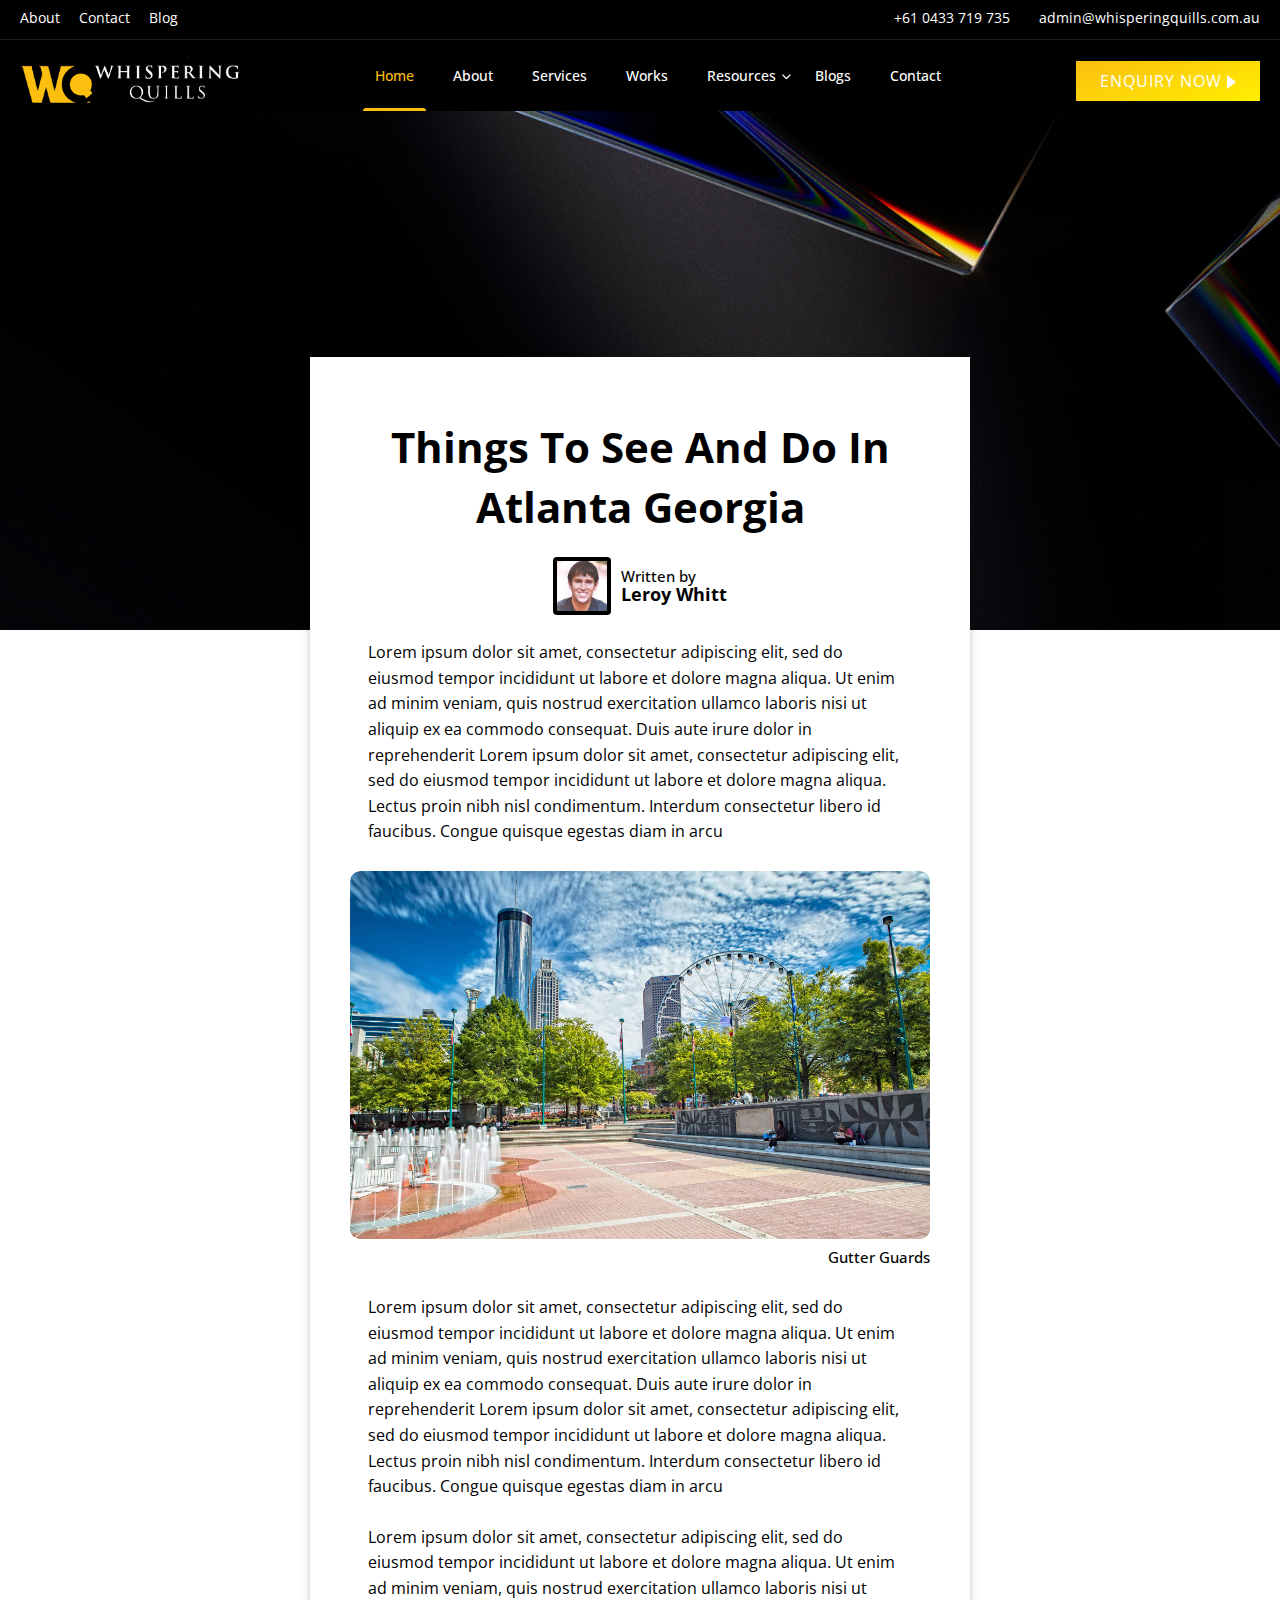
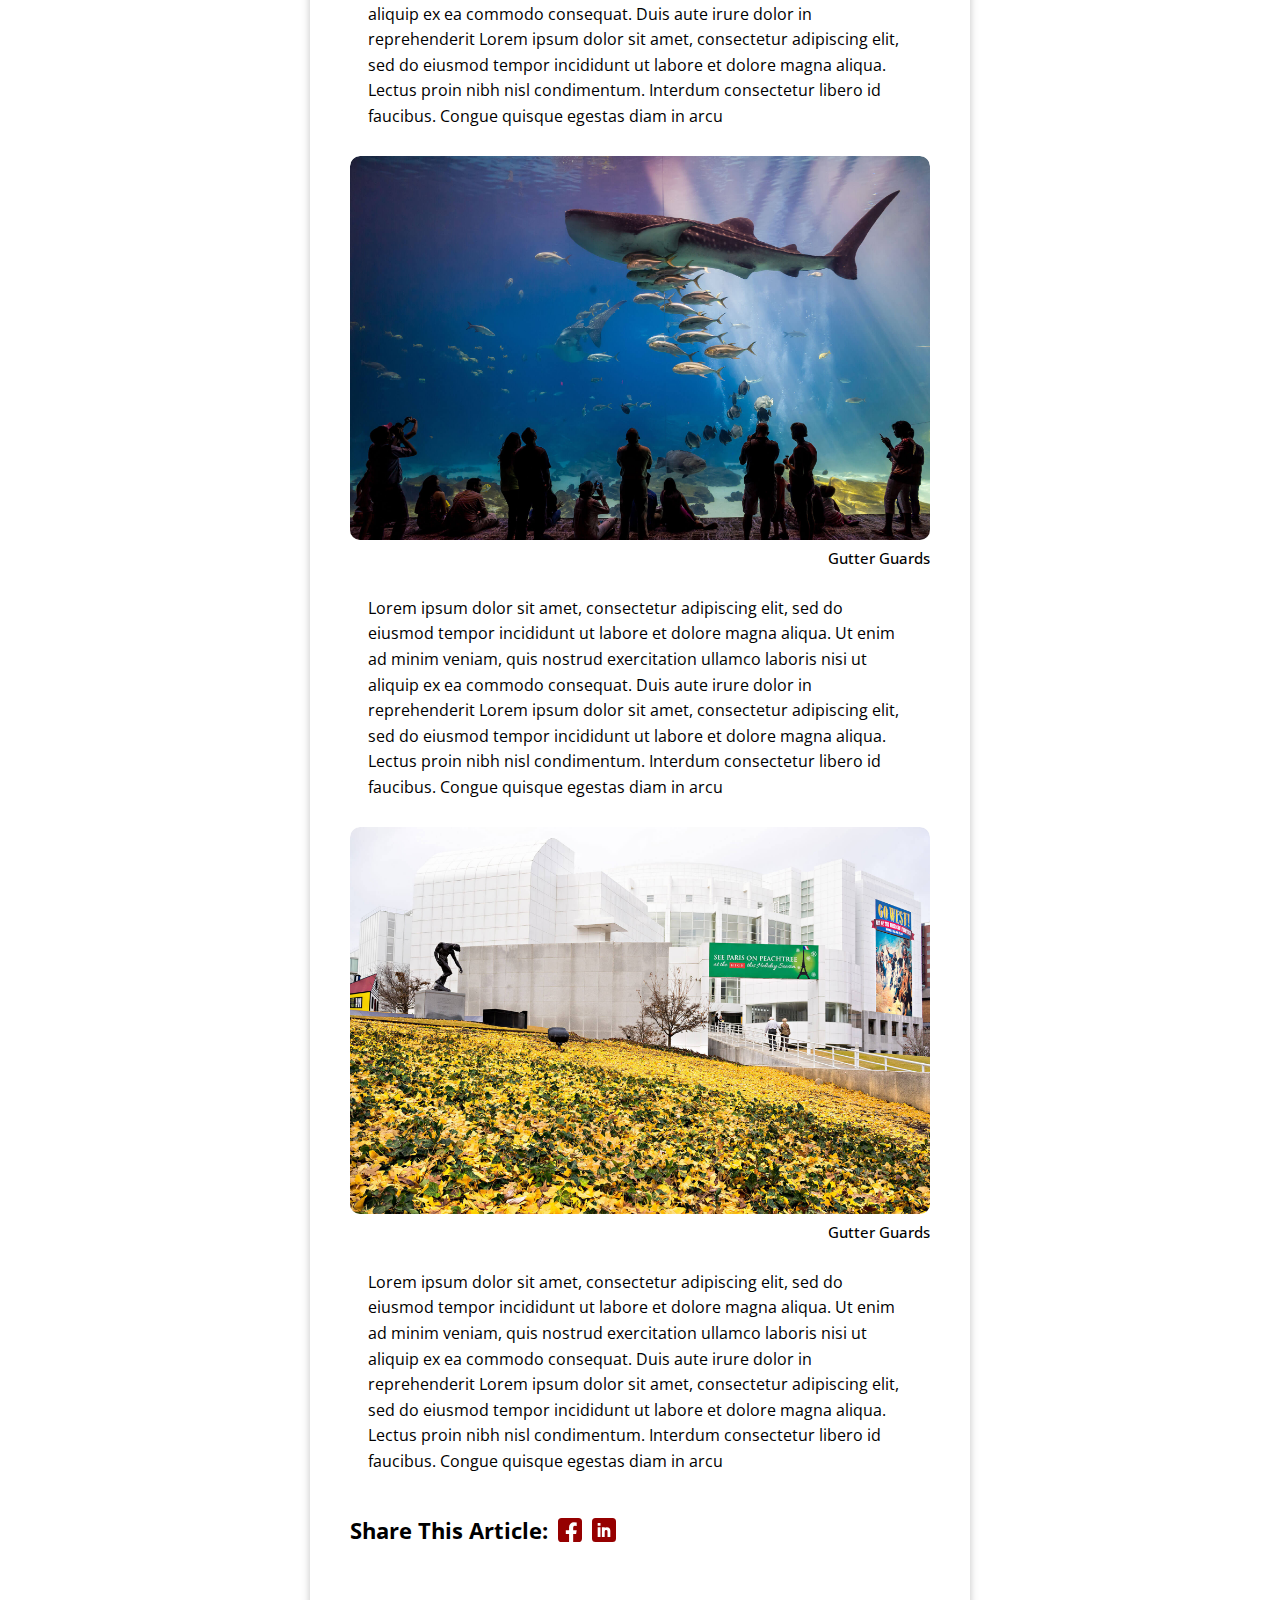
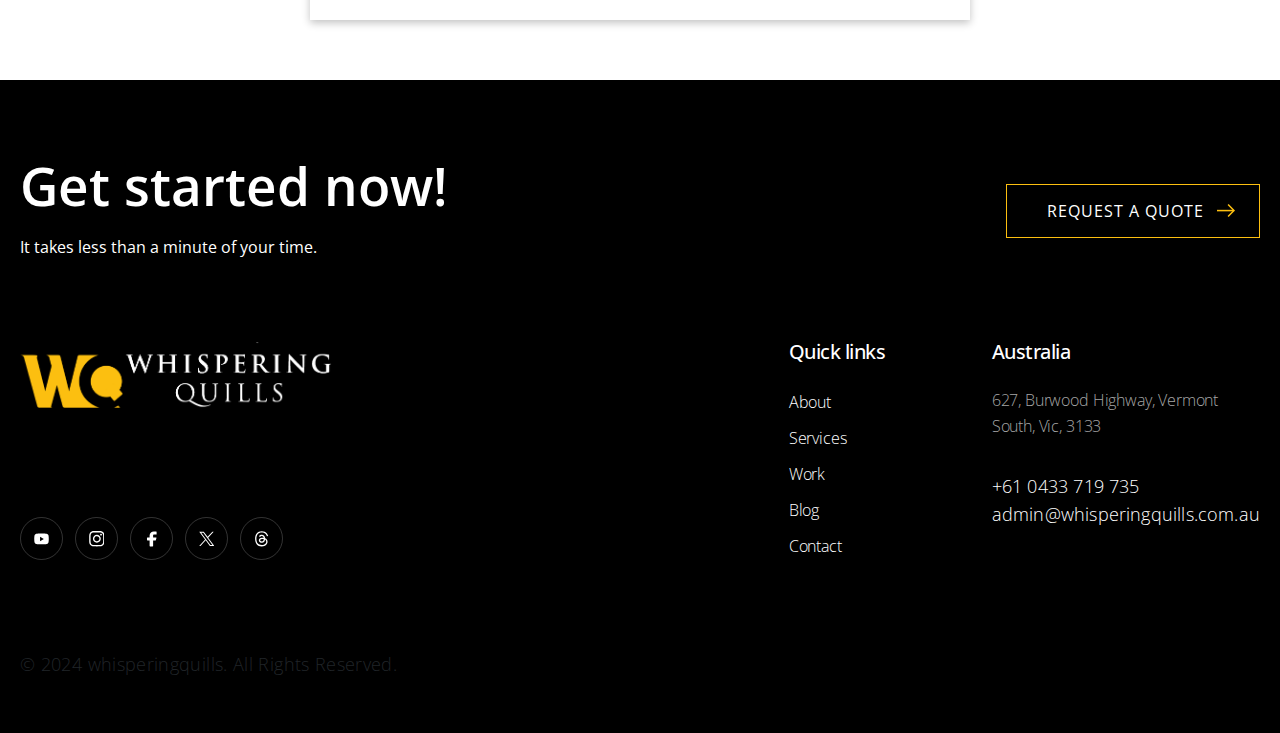
<file: blog-details.html>
<!DOCTYPE html>
<html lang="en">
<head>
    <meta charset="UTF-8">
    <meta name="viewport" content="width=device-width, initial-scale=1.0">
    <title>Whispering Quills</title>
    <link href="https://cdn.jsdelivr.net/npm/bootstrap@5.2.3/dist/css/bootstrap.min.css" rel="stylesheet">
	<link rel="stylesheet" href="https://cdn.jsdelivr.net/npm/swiper@11/swiper-bundle.min.css" />
    <link rel="stylesheet" href="./inc/style/main.css">
</head>
<body>

		<!-- Header Area -->
		<header class="header" >
			<!-- Topbar -->
			<div class="topbar">
				<div class="container">
					<div class="header-top-row">
						<div class="top-header-wrap">
							<!-- Contact -->
							<ul class="top-link">
								<li><a href="about.html">About</a></li>
								<li><a href="contact.html">Contact</a></li>
								<li><a href="blogs.html">Blog</a></li>
							</ul>
							<!-- End Contact -->
						</div>
						<div class="top-header-wrap">
							<!-- Top Contact -->
							<ul class="top-contact">
								<li><a href="tel:+61 0433 719 735">+61 0433 719 735</a></li>
								<li><a href="mailto:support@yourmail.com">admin@whisperingquills.com.au</a></li>
							</ul>
							<!-- End Top Contact -->
						</div>
					</div>
				</div>
			</div>
			<!-- End Topbar -->
			<!-- Header Inner -->
			<div class="header-inner">
				<div class="container">
					<div class="inner">
						<div class="row-header">
							<div class="logo-col">
								<!-- Start Logo -->
								<div class="logo">
									<a href="index.html"><img src="inc/img/logo.png" alt="#logo"></a>
								</div>
								<!-- End Logo -->
								<!-- Mobile Nav -->
								<div class="mobile-nav"></div>
								<!-- End Mobile Nav -->
							</div>
							<div class="menu-col">
								<!-- Main Menu -->
								<div class="main-menu">
									<nav class="navigation">
										<ul class="nav menu">
											<li class="active"><a href="index.html">Home</a></li>
											<li><a href="about.html">About </a></li>
											<li><a href="service.html">Services </a></li>
											<li><a href="work.html">Works</a></li>
											<li><a href="" class="menudown">Resources</a>
												<ul class="dropdown">
													<li><a href="careers.html">Careers</a></li>
													<!-- <li><a href="testimonial.html">Testimonial</a></li> -->
												</ul>
											</li>
											<li><a href="blogs.html">Blogs</a></li>
											<li><a href="contact.html">Contact</a></li>
										</ul>
									</nav>
								</div>
								<!--/ End Main Menu -->
							</div>
							<div class="en-btn">
								<div class="get-quote">
									<a href="tel:+919098979867" class="btn btn-primary">Enquiry now</a>
								</div>
							</div>
							<d class="menu-btn">
								<div class="toggle-btn"></div>
							</div>
						</div>
					</div>
				</div>
			</div>
		</header>

		<nav class="responsive-nav">
			<ul>
				<span>Menu</span>
				<li><a href="index.html">Home</a></li>
				<li><a href="about.html">About </a></li>
				<li><a href="service.html">Services </a></li>
				<li><a href="work.html">Works</a></li>
				<li><a href="blogs.html">Blogs</a></li>
				<li><a href="contact.html">Contact</a></li>
			</ul>
			<ul>
				<span>Socila Media</span>
				<li class="res-social"><a href="#">Facebook</a></li>
				<li class="res-social"><a href="#">Instagram</a></li>
				<li class="res-social"><a href="#">Linkedin</a></li>
			</ul>
			<div class="close-btn"></div>
		</nav>
		<!-- End Header Area -->

		<!-- about banner -->
		<section class="banner-others overflow-hidden">
		  </section>


          		<!-- blog -->
                <section class="blog-details">
                        <div class="container">
                            <div class="blog-listing">
                                <h1>Things To See And Do
                                    In Atlanta Georgia</h1>
                                    <div class="blog-avatar">
                                        <div class="dirctr-img">
                                            <img src="inc/img/lorry.jpg" alt="directore">
                                        </div>
                                        <div class="name-text">
                                            <h4>Written by</h4>
                                            <h3>Leroy Whitt</h3>
                                        </div>
                                    </div>
                                    <p>Lorem ipsum dolor sit amet, consectetur adipiscing elit, sed do eiusmod tempor incididunt ut labore et dolore magna aliqua. Ut enim ad minim veniam, quis nostrud exercitation ullamco laboris nisi ut aliquip ex ea commodo consequat. Duis aute irure dolor in reprehenderit Lorem ipsum dolor sit amet, consectetur adipiscing elit, sed do eiusmod tempor incididunt 
                                        ut labore et dolore magna aliqua. Lectus proin nibh nisl condimentum. Interdum consectetur libero id faucibus. Congue quisque egestas diam in arcu </p>
                                <div class="blog-img-block">
                                    <img src="./inc/img/centennial-olympic-park.jpg" alt="centennial">
                                    <h5>Gutter Guards </h5>
                                </div>
                                <p>Lorem ipsum dolor sit amet, consectetur adipiscing elit, sed do eiusmod tempor incididunt ut labore et dolore magna aliqua. Ut enim ad minim veniam, quis nostrud exercitation ullamco laboris nisi ut aliquip ex ea commodo consequat. Duis aute irure dolor in reprehenderit Lorem ipsum dolor sit amet, consectetur adipiscing elit, sed do eiusmod tempor incididunt 
                                    ut labore et dolore magna aliqua. Lectus proin nibh nisl condimentum. Interdum consectetur libero id faucibus. Congue quisque egestas diam in arcu </p>
                                    <p>Lorem ipsum dolor sit amet, consectetur adipiscing elit, sed do eiusmod tempor incididunt ut labore et dolore magna aliqua. Ut enim ad minim veniam, quis nostrud exercitation ullamco laboris nisi ut aliquip ex ea commodo consequat. Duis aute irure dolor in reprehenderit Lorem ipsum dolor sit amet, consectetur adipiscing elit, sed do eiusmod tempor incididunt 
                                        ut labore et dolore magna aliqua. Lectus proin nibh nisl condimentum. Interdum consectetur libero id faucibus. Congue quisque egestas diam in arcu </p>
                                <div class="blog-img-block">
                                    <img src="./inc/img/georgiaa-quarium-interior.jpg" alt="quarium">
                                    <h5>Gutter Guards </h5>
                                </div>
                                <p>Lorem ipsum dolor sit amet, consectetur adipiscing elit, sed do eiusmod tempor incididunt ut labore et dolore magna aliqua. Ut enim ad minim veniam, quis nostrud exercitation ullamco laboris nisi ut aliquip ex ea commodo consequat. Duis aute irure dolor in reprehenderit Lorem ipsum dolor sit amet, consectetur adipiscing elit, sed do eiusmod tempor incididunt 
                                    ut labore et dolore magna aliqua. Lectus proin nibh nisl condimentum. Interdum consectetur libero id faucibus. Congue quisque egestas diam in arcu </p>
                                <div class="blog-img-block">
                                    <img src="./inc/img/high-museum-of-art.jpg" alt="museum">
                                    <h5>Gutter Guards </h5>
                                </div>
                                <p>Lorem ipsum dolor sit amet, consectetur adipiscing elit, sed do eiusmod tempor incididunt ut labore et dolore magna aliqua. Ut enim ad minim veniam, quis nostrud exercitation ullamco laboris nisi ut aliquip ex ea commodo consequat. Duis aute irure dolor in reprehenderit Lorem ipsum dolor sit amet, consectetur adipiscing elit, sed do eiusmod tempor incididunt 
                                    ut labore et dolore magna aliqua. Lectus proin nibh nisl condimentum. Interdum consectetur libero id faucibus. Congue quisque egestas diam in arcu </p>
                
                                    <div class="share">
                                        <h4>Share This Article:</h4>
                                        <img src="inc/img/facebook.svg" alt="facebook">
                                        <img src="inc/img/linkedin.svg" alt="linkedin">
                                    </div>
                            </div>
                        </div>
                </section>





          

		<!-- footer section -->
		<footer class="footer overflow-hidden">
			<div class="container">
				<div class="quickAction">
					<div class="actionHead">
						<h2>Get started now!</h2>
						<p>It takes less than a minute of your time.</p>
					</div>
					<div class="actionBtn">
						<div class="view">
							<a href="contact.html" class="btn btn-outline">Request a quote</a>
						  </div>
					</div>
				</div>
				<div class="row outer">
					<div class="col-7">
						<div class="logo-social-wrap d-flex flex-column justify-content-between">
							<div class="logo">
								<a href="index.html" class="d-block">
									<img class="d-block" src="inc/img/logo.png" alt="logo">
								</a>
							</div>
							<div class="social d-none d-lg-block">
								<ul class=" list-unstyled mb-0 mt-auto d-flex align-items-center">
									<li>
										<a href="">
											<svg width="17" height="12" viewBox="0 0 17 12" fill="none" xmlns="http://www.w3.org/2000/svg">
												<path fill-rule="evenodd" clip-rule="evenodd" d="M14.2762 0.828584C14.9523 1.01846 15.4871 1.57757 15.6687 2.28434C16.0017 3.57132 16.0118 6.24022 16.0118 6.24022C16.0118 6.24022 16.0118 8.91966 15.6788 10.1961C15.4972 10.9029 14.9624 11.462 14.2863 11.6519C13.0654 12 8.15139 12 8.15139 12C8.15139 12 3.23739 12 2.01646 11.6519C1.34041 11.462 0.805624 10.9029 0.623997 10.1961C0.291016 8.90912 0.291016 6.24022 0.291016 6.24022C0.291016 6.24022 0.291016 3.57132 0.613906 2.2949C0.795533 1.58811 1.33032 1.02902 2.00637 0.839137C3.22731 0.491015 8.1413 0.480469 8.1413 0.480469C8.1413 0.480469 13.0553 0.480469 14.2762 0.828584ZM10.6538 6.24022L6.5773 8.70868V3.77176L10.6538 6.24022Z" fill="white"/>
											</svg>
										</a>
									</li>
									<li>
										<a href="">
											<svg width="14" height="14" viewBox="0 0 14 14" fill="none" xmlns="http://www.w3.org/2000/svg">
												<path fill-rule="evenodd" clip-rule="evenodd" d="M4.13956 0.0790001C4.88429 0.0450221 5.12167 0.0371094 7.01792 0.0371094C8.91464 0.0371094 9.15156 0.0454875 9.89582 0.0790001C10.6391 0.112978 11.1474 0.231669 11.5915 0.403421C12.0572 0.57883 12.479 0.853617 12.8277 1.20865C13.1829 1.55743 13.4577 1.97947 13.6329 2.44536C13.8056 2.8894 13.9238 3.39721 13.9578 4.14054C13.9918 4.88527 13.9997 5.12265 13.9997 7.0189C13.9997 8.91516 13.9918 9.15254 13.9578 9.89726C13.9238 10.6406 13.8056 11.1484 13.6334 11.5924C13.458 12.0581 13.1832 12.48 12.8282 12.8287C12.4791 13.1843 12.0569 13.4589 11.5915 13.6339C11.1474 13.8066 10.6396 13.9248 9.89629 13.9588C9.15156 13.9928 8.91418 14.0007 7.01792 14.0007C5.12167 14.0007 4.88429 13.9928 4.13956 13.9588C3.39624 13.9248 2.88843 13.8066 2.44439 13.6344C1.9787 13.459 1.55684 13.1842 1.20814 12.8291C0.852537 12.4801 0.57792 12.0579 0.40291 11.5924C0.230227 11.1484 0.112002 10.6406 0.0780236 9.89726C0.0440455 9.15254 0.0361328 8.91562 0.0361328 7.0189C0.0361328 5.12218 0.044511 4.88527 0.0780236 4.14101C0.112002 3.39768 0.230692 2.8894 0.402444 2.44536C0.577854 1.97967 0.85264 1.55781 1.20768 1.20912C1.55677 0.853514 1.97893 0.578896 2.44439 0.403886C2.88843 0.231203 3.39624 0.112978 4.13956 0.0790001ZM9.8395 1.33572C9.10315 1.30221 8.88206 1.29523 7.01792 1.29523C5.15379 1.29523 4.9327 1.30221 4.19635 1.33572C3.51586 1.36691 3.14629 1.48048 2.90006 1.57636C2.59678 1.68806 2.32241 1.86636 2.09716 2.09813C1.85326 2.3425 1.70152 2.57522 1.57539 2.90104C1.47904 3.14726 1.36593 3.51683 1.33475 4.19733C1.30123 4.93367 1.29425 5.15476 1.29425 7.0189C1.29425 8.88304 1.30123 9.10413 1.33475 9.84048C1.36593 10.521 1.4795 10.8905 1.57539 11.1368C1.68715 11.44 1.86544 11.7144 2.09716 11.9397C2.32244 12.1714 2.5968 12.3497 2.90006 12.4614C3.14629 12.5578 3.51586 12.6709 4.19635 12.7021C4.9327 12.7356 5.15332 12.7426 7.01792 12.7426C8.88253 12.7426 9.10315 12.7356 9.8395 12.7021C10.52 12.6709 10.8896 12.5573 11.1358 12.4614C11.4391 12.3498 11.7135 12.1715 11.9387 11.9397C12.1704 11.7144 12.3487 11.44 12.4605 11.1368C12.5568 10.8905 12.6699 10.521 12.7011 9.84048C12.7346 9.10413 12.7416 8.88304 12.7416 7.0189C12.7416 5.15476 12.7346 4.93367 12.7011 4.19733C12.6699 3.51683 12.5563 3.14726 12.4605 2.90104C12.3343 2.57522 12.1831 2.3425 11.9387 2.09813C11.6943 1.85424 11.4616 1.7025 11.1358 1.57636C10.8896 1.48001 10.52 1.36691 9.8395 1.33572ZM6.12581 9.17143C6.40845 9.2885 6.71138 9.34876 7.01731 9.34876C7.63515 9.34876 8.22769 9.10332 8.66458 8.66644C9.10146 8.22955 9.3469 7.63701 9.3469 7.01917C9.3469 6.40132 9.10146 5.80878 8.66458 5.3719C8.22769 4.93501 7.63515 4.68958 7.01731 4.68958C6.71138 4.68958 6.40845 4.74983 6.12581 4.8669C5.84317 4.98398 5.58636 5.15557 5.37004 5.3719C5.15371 5.58822 4.98212 5.84503 4.86504 6.12767C4.74797 6.41031 4.68772 6.71324 4.68772 7.01917C4.68772 7.32509 4.74797 7.62802 4.86504 7.91066C4.98212 8.1933 5.15371 8.45011 5.37004 8.66644C5.58636 8.88276 5.84317 9.05436 6.12581 9.17143ZM4.47975 4.48161C5.15275 3.80861 6.06554 3.43053 7.01731 3.43053C7.96907 3.43053 8.88186 3.80861 9.55486 4.48161C10.2279 5.15461 10.6059 6.0674 10.6059 7.01917C10.6059 7.97093 10.2279 8.88372 9.55486 9.55672C8.88186 10.2297 7.96907 10.6078 7.01731 10.6078C6.06554 10.6078 5.15275 10.2297 4.47975 9.55672C3.80675 8.88372 3.42867 7.97093 3.42867 7.01917C3.42867 6.0674 3.80675 5.15461 4.47975 4.48161ZM11.4015 3.96519C11.5606 3.80611 11.65 3.59034 11.65 3.36536C11.65 3.14038 11.5606 2.92462 11.4015 2.76553C11.2424 2.60645 11.0266 2.51707 10.8017 2.51707C10.5767 2.51707 10.3609 2.60645 10.2018 2.76553C10.0428 2.92462 9.95338 3.14038 9.95338 3.36536C9.95338 3.59034 10.0428 3.80611 10.2018 3.96519C10.3609 4.12428 10.5767 4.21365 10.8017 4.21365C11.0266 4.21365 11.2424 4.12428 11.4015 3.96519Z" fill="white"/>
											</svg>
										</a>
									</li>
									<li>
										<a href="">
											<svg width="11" height="16" viewBox="0 0 11 16" fill="none" xmlns="http://www.w3.org/2000/svg">
												<path d="M10.4503 1.057C10.4503 0.943768 10.4025 0.835171 10.3173 0.755101C10.2321 0.675032 10.1165 0.630049 9.99605 0.630049H7.72468C6.58093 0.576501 5.46112 0.950599 4.60992 1.67061C3.75873 2.39061 3.24534 3.39799 3.18194 4.47264V6.7782H0.910572C0.790092 6.7782 0.674545 6.82318 0.589353 6.90325C0.50416 6.98332 0.456299 7.09192 0.456299 7.20515V9.42532C0.456299 9.53855 0.50416 9.64715 0.589353 9.72722C0.674545 9.80729 0.790092 9.85227 0.910572 9.85227H3.18194V15.5735C3.18194 15.6867 3.2298 15.7953 3.31499 15.8754C3.40019 15.9554 3.51573 16.0004 3.63621 16.0004H6.36186C6.48234 16.0004 6.59788 15.9554 6.68308 15.8754C6.76827 15.7953 6.81613 15.6867 6.81613 15.5735V9.85227H9.19652C9.29755 9.85363 9.39617 9.82331 9.4768 9.76609C9.55742 9.70887 9.61545 9.62802 9.64171 9.53632L10.2959 7.31616C10.3139 7.25307 10.3164 7.18693 10.303 7.12283C10.2896 7.05872 10.2607 6.99836 10.2186 6.94639C10.1764 6.89442 10.1222 6.85224 10.06 6.82308C9.99777 6.79392 9.92928 6.77856 9.85976 6.7782H6.81613V4.47264C6.83873 4.26128 6.94434 4.06542 7.11234 3.92332C7.28034 3.78121 7.49866 3.70306 7.72468 3.70412H9.99605C10.1165 3.70412 10.2321 3.65914 10.3173 3.57907C10.4025 3.499 10.4503 3.3904 10.4503 3.27717V1.057Z" fill="white"/>
											</svg>
										</a>
									</li>
									<li>
										<a href="">
											<svg width="13" height="12" viewBox="0 0 13 12" fill="none" xmlns="http://www.w3.org/2000/svg">
												<path d="M0.184465 0.208008L5.04872 6.71207L0.153809 12H1.25554L5.54113 7.37024L9.00363 12H12.7526L7.61457 5.13019L12.1708 0.208008H11.069L7.12237 4.47181L3.93345 0.208008H0.184465ZM1.80461 1.01967H3.52688L11.1323 11.1886H9.40999L1.80461 1.01967Z" fill="white"/>
											</svg>
										</a>
									</li>
									<li>
										<a href="">
											<svg width="14" height="15" viewBox="0 0 14 15" fill="none" xmlns="http://www.w3.org/2000/svg">
												<path d="M10.3534 7.04336C10.2897 7.01282 10.2247 6.98317 10.1589 6.95525C10.0446 4.84599 8.89226 3.63826 6.95702 3.62605C5.84045 3.61863 4.84078 4.07398 4.21794 5.01914L5.28217 5.74927C5.72487 5.07759 6.41967 4.93453 6.93129 4.93453H6.94873C7.58596 4.93845 8.06705 5.12382 8.37803 5.48496C8.6044 5.7484 8.75618 6.11172 8.8312 6.57056C8.26594 6.4746 7.65531 6.44495 7.00195 6.48246C5.16223 6.58844 3.97936 7.66139 4.05874 9.15219C4.09887 9.90892 4.47571 10.5592 5.11948 10.9845C5.66381 11.3439 6.36515 11.5197 7.09354 11.4795C8.05614 11.4272 8.8107 11.0599 9.33758 10.3887C9.73754 9.87883 9.99051 9.21805 10.1022 8.38585C10.5606 8.66238 10.9003 9.02657 11.0883 9.46448C11.4072 10.2086 11.4259 11.4316 10.428 12.4286C9.55392 13.3022 8.50277 13.68 6.91471 13.6917C5.15263 13.6786 3.82017 13.1134 2.95395 12.0121C2.1427 10.981 1.72355 9.49152 1.70785 7.58507C1.72355 5.67861 2.1427 4.18913 2.95395 3.15805C3.82017 2.05675 5.15263 1.49148 6.91471 1.4784C8.68901 1.49148 10.0446 2.05936 10.9444 3.1659C11.3853 3.70848 11.7177 4.39107 11.9371 5.18663L13.1841 4.85384C12.9184 3.87466 12.5006 3.03069 11.9314 2.33065C10.7782 0.911829 9.09202 0.185187 6.91908 0.169922H6.91035C4.74177 0.185187 3.0739 0.914882 1.95384 2.33894C0.956779 3.60598 0.442547 5.36938 0.425537 7.57983V7.5903C0.442547 9.80075 0.956779 11.5641 1.95384 12.8312C3.0739 14.2552 4.74177 14.9854 6.91035 15.0002H6.91908C8.8469 14.9867 10.206 14.4821 11.3256 13.3633C12.7902 11.9 12.7462 10.0659 12.2633 8.93978C11.917 8.13245 11.2567 7.47646 10.3534 7.04336ZM7.02463 10.1732C6.21861 10.2186 5.38074 9.85658 5.33931 9.08153C5.30878 8.50667 5.74843 7.86508 7.07435 7.78875C7.22613 7.78003 7.3753 7.77567 7.52141 7.77567C8.00293 7.77567 8.45348 7.82234 8.86304 7.91219C8.71038 9.81995 7.81451 10.1296 7.02463 10.1732Z" fill="white"/>
											</svg>
										</a>
									</li>
								</ul>
							</div>
						</div>
					</div>
					<div class="col-5">
						<div class="inner d-flex justify-content-between">
							<div>
								<div class="quick-links">
									<span class="title">
										Quick links
									</span>
									<ul class="list-unstyled mb-0">
										<li><a href="about.html">About</a></li>
										<li><a href="service.html">Services</a></li>
										<li><a href="work.html">Work</a></li>
										<li><a href="blogs.html">Blog</a>
										<li><a href="contact.html">Contact</a></li>
									</ul>
								</div>
							</div>
							<div>
								<div class="address">
									<span class="title">
										Australia
									</span>
									<p>
										627, Burwood Highway, Vermont South, Vic, 3133
									</p>
									<a href="tel:+61 0433 719 735">+61 0433 719 735</a>
									<a href="mailto:support@yourmail.com">admin@whisperingquills.com.au</a>
								</div>
							</div>

						</div>
					</div>
				</div>
				<div class="copyright-wrap d-flex align-items-center justify-content-between">
					<div class="social d-block d-lg-none">
						<ul class=" list-unstyled mb-0 d-flex align-items-center">
							<li>
								<a href="">
									<svg width="17" height="12" viewBox="0 0 17 12" fill="none" xmlns="http://www.w3.org/2000/svg">
										<path fill-rule="evenodd" clip-rule="evenodd" d="M14.2762 0.828584C14.9523 1.01846 15.4871 1.57757 15.6687 2.28434C16.0017 3.57132 16.0118 6.24022 16.0118 6.24022C16.0118 6.24022 16.0118 8.91966 15.6788 10.1961C15.4972 10.9029 14.9624 11.462 14.2863 11.6519C13.0654 12 8.15139 12 8.15139 12C8.15139 12 3.23739 12 2.01646 11.6519C1.34041 11.462 0.805624 10.9029 0.623997 10.1961C0.291016 8.90912 0.291016 6.24022 0.291016 6.24022C0.291016 6.24022 0.291016 3.57132 0.613906 2.2949C0.795533 1.58811 1.33032 1.02902 2.00637 0.839137C3.22731 0.491015 8.1413 0.480469 8.1413 0.480469C8.1413 0.480469 13.0553 0.480469 14.2762 0.828584ZM10.6538 6.24022L6.5773 8.70868V3.77176L10.6538 6.24022Z" fill="white"/>
									</svg>
								</a>
							</li>
							<li>
								<a href="">
									<svg width="14" height="14" viewBox="0 0 14 14" fill="none" xmlns="http://www.w3.org/2000/svg">
										<path fill-rule="evenodd" clip-rule="evenodd" d="M4.13956 0.0790001C4.88429 0.0450221 5.12167 0.0371094 7.01792 0.0371094C8.91464 0.0371094 9.15156 0.0454875 9.89582 0.0790001C10.6391 0.112978 11.1474 0.231669 11.5915 0.403421C12.0572 0.57883 12.479 0.853617 12.8277 1.20865C13.1829 1.55743 13.4577 1.97947 13.6329 2.44536C13.8056 2.8894 13.9238 3.39721 13.9578 4.14054C13.9918 4.88527 13.9997 5.12265 13.9997 7.0189C13.9997 8.91516 13.9918 9.15254 13.9578 9.89726C13.9238 10.6406 13.8056 11.1484 13.6334 11.5924C13.458 12.0581 13.1832 12.48 12.8282 12.8287C12.4791 13.1843 12.0569 13.4589 11.5915 13.6339C11.1474 13.8066 10.6396 13.9248 9.89629 13.9588C9.15156 13.9928 8.91418 14.0007 7.01792 14.0007C5.12167 14.0007 4.88429 13.9928 4.13956 13.9588C3.39624 13.9248 2.88843 13.8066 2.44439 13.6344C1.9787 13.459 1.55684 13.1842 1.20814 12.8291C0.852537 12.4801 0.57792 12.0579 0.40291 11.5924C0.230227 11.1484 0.112002 10.6406 0.0780236 9.89726C0.0440455 9.15254 0.0361328 8.91562 0.0361328 7.0189C0.0361328 5.12218 0.044511 4.88527 0.0780236 4.14101C0.112002 3.39768 0.230692 2.8894 0.402444 2.44536C0.577854 1.97967 0.85264 1.55781 1.20768 1.20912C1.55677 0.853514 1.97893 0.578896 2.44439 0.403886C2.88843 0.231203 3.39624 0.112978 4.13956 0.0790001ZM9.8395 1.33572C9.10315 1.30221 8.88206 1.29523 7.01792 1.29523C5.15379 1.29523 4.9327 1.30221 4.19635 1.33572C3.51586 1.36691 3.14629 1.48048 2.90006 1.57636C2.59678 1.68806 2.32241 1.86636 2.09716 2.09813C1.85326 2.3425 1.70152 2.57522 1.57539 2.90104C1.47904 3.14726 1.36593 3.51683 1.33475 4.19733C1.30123 4.93367 1.29425 5.15476 1.29425 7.0189C1.29425 8.88304 1.30123 9.10413 1.33475 9.84048C1.36593 10.521 1.4795 10.8905 1.57539 11.1368C1.68715 11.44 1.86544 11.7144 2.09716 11.9397C2.32244 12.1714 2.5968 12.3497 2.90006 12.4614C3.14629 12.5578 3.51586 12.6709 4.19635 12.7021C4.9327 12.7356 5.15332 12.7426 7.01792 12.7426C8.88253 12.7426 9.10315 12.7356 9.8395 12.7021C10.52 12.6709 10.8896 12.5573 11.1358 12.4614C11.4391 12.3498 11.7135 12.1715 11.9387 11.9397C12.1704 11.7144 12.3487 11.44 12.4605 11.1368C12.5568 10.8905 12.6699 10.521 12.7011 9.84048C12.7346 9.10413 12.7416 8.88304 12.7416 7.0189C12.7416 5.15476 12.7346 4.93367 12.7011 4.19733C12.6699 3.51683 12.5563 3.14726 12.4605 2.90104C12.3343 2.57522 12.1831 2.3425 11.9387 2.09813C11.6943 1.85424 11.4616 1.7025 11.1358 1.57636C10.8896 1.48001 10.52 1.36691 9.8395 1.33572ZM6.12581 9.17143C6.40845 9.2885 6.71138 9.34876 7.01731 9.34876C7.63515 9.34876 8.22769 9.10332 8.66458 8.66644C9.10146 8.22955 9.3469 7.63701 9.3469 7.01917C9.3469 6.40132 9.10146 5.80878 8.66458 5.3719C8.22769 4.93501 7.63515 4.68958 7.01731 4.68958C6.71138 4.68958 6.40845 4.74983 6.12581 4.8669C5.84317 4.98398 5.58636 5.15557 5.37004 5.3719C5.15371 5.58822 4.98212 5.84503 4.86504 6.12767C4.74797 6.41031 4.68772 6.71324 4.68772 7.01917C4.68772 7.32509 4.74797 7.62802 4.86504 7.91066C4.98212 8.1933 5.15371 8.45011 5.37004 8.66644C5.58636 8.88276 5.84317 9.05436 6.12581 9.17143ZM4.47975 4.48161C5.15275 3.80861 6.06554 3.43053 7.01731 3.43053C7.96907 3.43053 8.88186 3.80861 9.55486 4.48161C10.2279 5.15461 10.6059 6.0674 10.6059 7.01917C10.6059 7.97093 10.2279 8.88372 9.55486 9.55672C8.88186 10.2297 7.96907 10.6078 7.01731 10.6078C6.06554 10.6078 5.15275 10.2297 4.47975 9.55672C3.80675 8.88372 3.42867 7.97093 3.42867 7.01917C3.42867 6.0674 3.80675 5.15461 4.47975 4.48161ZM11.4015 3.96519C11.5606 3.80611 11.65 3.59034 11.65 3.36536C11.65 3.14038 11.5606 2.92462 11.4015 2.76553C11.2424 2.60645 11.0266 2.51707 10.8017 2.51707C10.5767 2.51707 10.3609 2.60645 10.2018 2.76553C10.0428 2.92462 9.95338 3.14038 9.95338 3.36536C9.95338 3.59034 10.0428 3.80611 10.2018 3.96519C10.3609 4.12428 10.5767 4.21365 10.8017 4.21365C11.0266 4.21365 11.2424 4.12428 11.4015 3.96519Z" fill="white"/>
									</svg>
								</a>
							</li>
							<li>
								<a href="">
									<svg width="11" height="16" viewBox="0 0 11 16" fill="none" xmlns="http://www.w3.org/2000/svg">
										<path d="M10.4503 1.057C10.4503 0.943768 10.4025 0.835171 10.3173 0.755101C10.2321 0.675032 10.1165 0.630049 9.99605 0.630049H7.72468C6.58093 0.576501 5.46112 0.950599 4.60992 1.67061C3.75873 2.39061 3.24534 3.39799 3.18194 4.47264V6.7782H0.910572C0.790092 6.7782 0.674545 6.82318 0.589353 6.90325C0.50416 6.98332 0.456299 7.09192 0.456299 7.20515V9.42532C0.456299 9.53855 0.50416 9.64715 0.589353 9.72722C0.674545 9.80729 0.790092 9.85227 0.910572 9.85227H3.18194V15.5735C3.18194 15.6867 3.2298 15.7953 3.31499 15.8754C3.40019 15.9554 3.51573 16.0004 3.63621 16.0004H6.36186C6.48234 16.0004 6.59788 15.9554 6.68308 15.8754C6.76827 15.7953 6.81613 15.6867 6.81613 15.5735V9.85227H9.19652C9.29755 9.85363 9.39617 9.82331 9.4768 9.76609C9.55742 9.70887 9.61545 9.62802 9.64171 9.53632L10.2959 7.31616C10.3139 7.25307 10.3164 7.18693 10.303 7.12283C10.2896 7.05872 10.2607 6.99836 10.2186 6.94639C10.1764 6.89442 10.1222 6.85224 10.06 6.82308C9.99777 6.79392 9.92928 6.77856 9.85976 6.7782H6.81613V4.47264C6.83873 4.26128 6.94434 4.06542 7.11234 3.92332C7.28034 3.78121 7.49866 3.70306 7.72468 3.70412H9.99605C10.1165 3.70412 10.2321 3.65914 10.3173 3.57907C10.4025 3.499 10.4503 3.3904 10.4503 3.27717V1.057Z" fill="white"/>
									</svg>
								</a>
							</li>
							<li>
								<a href="">
									<svg width="13" height="12" viewBox="0 0 13 12" fill="none" xmlns="http://www.w3.org/2000/svg">
										<path d="M0.184465 0.208008L5.04872 6.71207L0.153809 12H1.25554L5.54113 7.37024L9.00363 12H12.7526L7.61457 5.13019L12.1708 0.208008H11.069L7.12237 4.47181L3.93345 0.208008H0.184465ZM1.80461 1.01967H3.52688L11.1323 11.1886H9.40999L1.80461 1.01967Z" fill="white"/>
									</svg>
								</a>
							</li>
							<li>
								<a href="">
									<svg width="14" height="15" viewBox="0 0 14 15" fill="none" xmlns="http://www.w3.org/2000/svg">
										<path d="M10.3534 7.04336C10.2897 7.01282 10.2247 6.98317 10.1589 6.95525C10.0446 4.84599 8.89226 3.63826 6.95702 3.62605C5.84045 3.61863 4.84078 4.07398 4.21794 5.01914L5.28217 5.74927C5.72487 5.07759 6.41967 4.93453 6.93129 4.93453H6.94873C7.58596 4.93845 8.06705 5.12382 8.37803 5.48496C8.6044 5.7484 8.75618 6.11172 8.8312 6.57056C8.26594 6.4746 7.65531 6.44495 7.00195 6.48246C5.16223 6.58844 3.97936 7.66139 4.05874 9.15219C4.09887 9.90892 4.47571 10.5592 5.11948 10.9845C5.66381 11.3439 6.36515 11.5197 7.09354 11.4795C8.05614 11.4272 8.8107 11.0599 9.33758 10.3887C9.73754 9.87883 9.99051 9.21805 10.1022 8.38585C10.5606 8.66238 10.9003 9.02657 11.0883 9.46448C11.4072 10.2086 11.4259 11.4316 10.428 12.4286C9.55392 13.3022 8.50277 13.68 6.91471 13.6917C5.15263 13.6786 3.82017 13.1134 2.95395 12.0121C2.1427 10.981 1.72355 9.49152 1.70785 7.58507C1.72355 5.67861 2.1427 4.18913 2.95395 3.15805C3.82017 2.05675 5.15263 1.49148 6.91471 1.4784C8.68901 1.49148 10.0446 2.05936 10.9444 3.1659C11.3853 3.70848 11.7177 4.39107 11.9371 5.18663L13.1841 4.85384C12.9184 3.87466 12.5006 3.03069 11.9314 2.33065C10.7782 0.911829 9.09202 0.185187 6.91908 0.169922H6.91035C4.74177 0.185187 3.0739 0.914882 1.95384 2.33894C0.956779 3.60598 0.442547 5.36938 0.425537 7.57983V7.5903C0.442547 9.80075 0.956779 11.5641 1.95384 12.8312C3.0739 14.2552 4.74177 14.9854 6.91035 15.0002H6.91908C8.8469 14.9867 10.206 14.4821 11.3256 13.3633C12.7902 11.9 12.7462 10.0659 12.2633 8.93978C11.917 8.13245 11.2567 7.47646 10.3534 7.04336ZM7.02463 10.1732C6.21861 10.2186 5.38074 9.85658 5.33931 9.08153C5.30878 8.50667 5.74843 7.86508 7.07435 7.78875C7.22613 7.78003 7.3753 7.77567 7.52141 7.77567C8.00293 7.77567 8.45348 7.82234 8.86304 7.91219C8.71038 9.81995 7.81451 10.1296 7.02463 10.1732Z" fill="white"/>
									</svg>
								</a>
							</li>
						</ul>
					</div>
					<p class="mb-0">
						© 2024 whisperingquills. All Rights Reserved.
					</p>
				</div>
			</div>
		</footer>



<script src="https://cdnjs.cloudflare.com/ajax/libs/jquery/3.6.0/jquery.min.js" crossorigin="anonymous"></script>
<script src="https://cdn.jsdelivr.net/npm/bootstrap@5.2.3/dist/js/bootstrap.min.js"></script>


<script type="text/javascript" src="inc/js/vendors/lenis.min.js"></script>
<script src="https://cdn.jsdelivr.net/npm/swiper@11/swiper-bundle.min.js"></script>
<script src="./inc/js/app.js"></script>
</body>
</html>
</file>
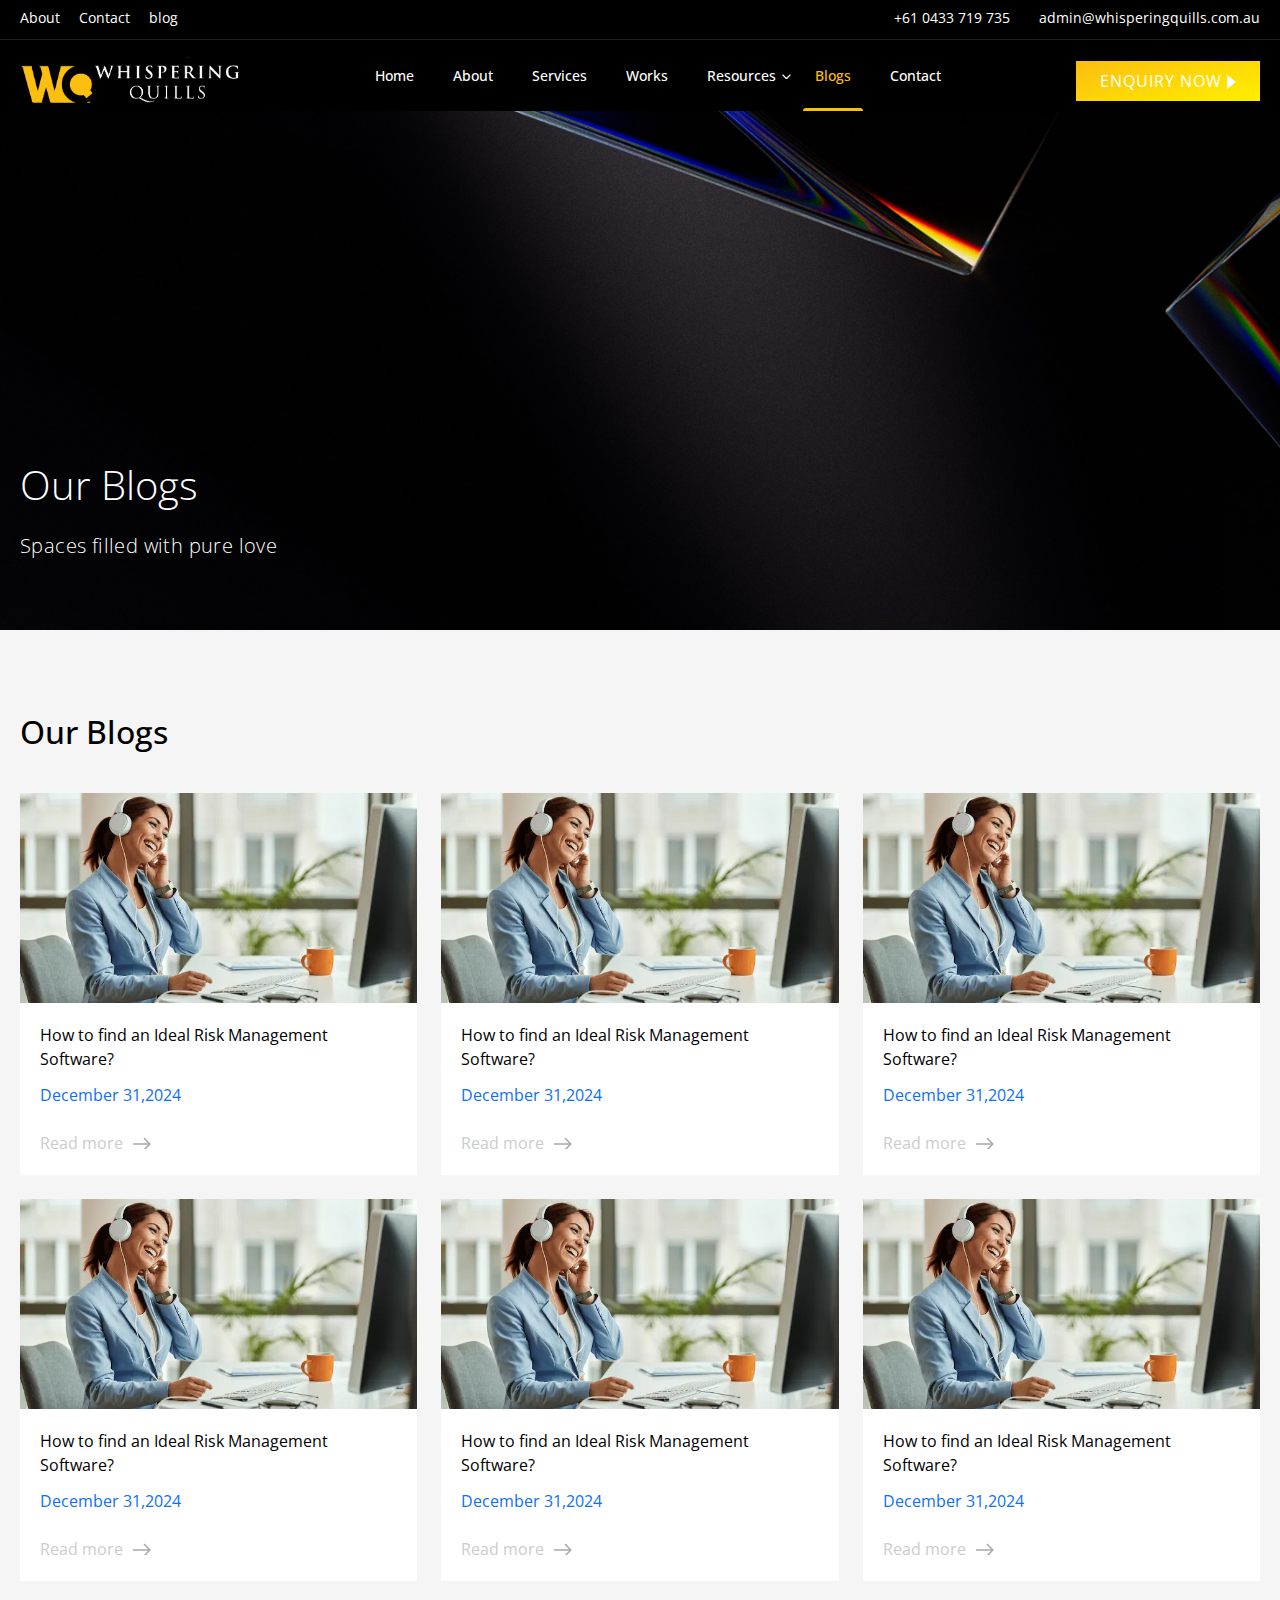
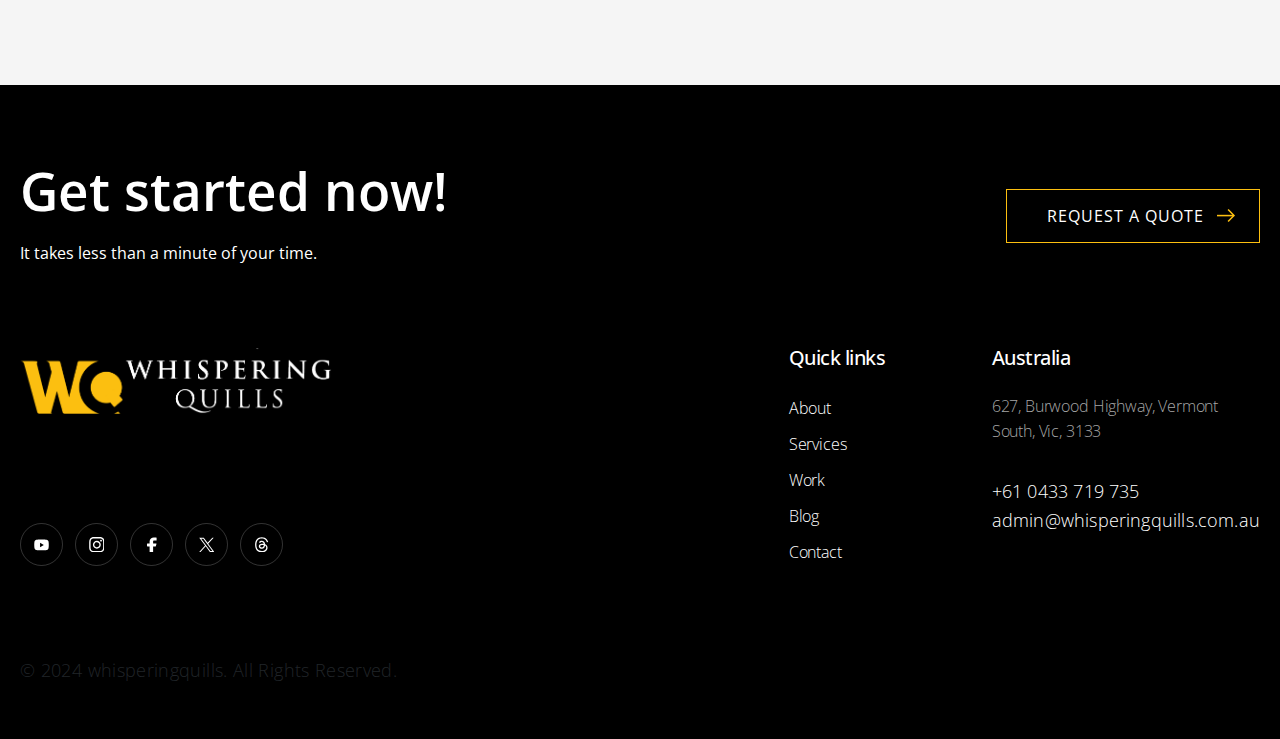
<file: blogs.html>
<!DOCTYPE html>
<html lang="en">
<head>
    <meta charset="UTF-8">
    <meta name="viewport" content="width=device-width, initial-scale=1.0">
    <title>Whispering Quills</title>
    <link href="https://cdn.jsdelivr.net/npm/bootstrap@5.2.3/dist/css/bootstrap.min.css" rel="stylesheet">
	<link rel="stylesheet" href="https://cdn.jsdelivr.net/npm/swiper@11/swiper-bundle.min.css" />
    <link rel="stylesheet" href="./inc/style/main.css">
</head>
<body>

		<!-- Header Area -->
		<header class="header" >
			<!-- Topbar -->
			<div class="topbar">
				<div class="container">
					<div class="header-top-row">
						<div class="top-header-wrap">
							<!-- Contact -->
							<ul class="top-link">
								<li><a href="about.html">About</a></li>
								<li><a href="contact.html">Contact</a></li>
								<li><a href="blogs.html">blog</a></li>
							</ul>
							<!-- End Contact -->
						</div>
						<div class="top-header-wrap">
							<!-- Top Contact -->
							<ul class="top-contact">
								<li><a href="tel:+61 0433 719 735">+61 0433 719 735</a></li>
								<li><a href="mailto:support@yourmail.com">admin@whisperingquills.com.au</a></li>
							</ul>
							<!-- End Top Contact -->
						</div>
					</div>
				</div>
			</div>
			<!-- End Topbar -->
			<!-- Header Inner -->
			<div class="header-inner">
				<div class="container">
					<div class="inner">
						<div class="row-header">
							<div class="logo-col">
								<!-- Start Logo -->
								<div class="logo">
									<a href="index.html"><img src="inc/img/logo.png" alt="#logo"></a>
								</div>
								<!-- End Logo -->
								<!-- Mobile Nav -->
								<div class="mobile-nav"></div>
								<!-- End Mobile Nav -->
							</div>
							<div class="menu-col">
								<!-- Main Menu -->
								<div class="main-menu">
									<nav class="navigation">
										<ul class="nav menu">
											<li ><a href="index.html">Home</a></li>
											<li><a href="about.html">About </a></li>
											<li><a href="service.html">Services </a></li>
											<li><a href="work.html">Works</a></li>
											<li><a href="" class="menudown">Resources</a>
												<ul class="dropdown">
													<li><a href="careers.html">Careers</a></li>
													<!-- <li><a href="testimonial.html">Testimonial</a></li> -->
												</ul>
											</li>
											<li class="active"><a href="blogs.html">Blogs</a></li>
											<li><a href="contact.html">Contact</a></li>
										</ul>
									</nav>
								</div>
								<!--/ End Main Menu -->
							</div>
							<div class="en-btn">
								<div class="get-quote">
									<a href="tel:+919098979867" class="btn btn-primary">Enquiry now</a>
								</div>
							</div>
							<d class="menu-btn">
								<div class="toggle-btn"></div>
							</div>
						</div>
					</div>
				</div>
			</div>
		</header>

		<nav class="responsive-nav">
			<ul>
				<span>Menu</span>
				<li><a href="index.html">Home</a></li>
				<li><a href="about.html">About </a></li>
				<li><a href="service.html">Services </a></li>
				<li><a href="work.html">Works</a></li>
				<li><a href="blogs.html">Blogs</a></li>
				<li><a href="contact.html">Contact</a></li>
			</ul>
			<ul>
				<span>Socila Media</span>
				<li class="res-social"><a href="#">Facebook</a></li>
				<li class="res-social"><a href="#">Instagram</a></li>
				<li class="res-social"><a href="#">Linkedin</a></li>
			</ul>
			<div class="close-btn"></div>
		</nav>
		<!-- End Header Area -->

		<!-- about banner -->
		<section class="banner-others overflow-hidden">
			<div class="text-wrapper">
			  <div class="container">
				<h1 class="home-title">
				  Our Blogs
				</h1>
				<span class="desc">Spaces filled with pure love</span>
			  </div>
			</div>
		  </section>


        <!-- blog -->
		<section class="insight overflow-hidden">
			<div class="container">
			  <div class="insight-title-wrap d-flex align-items-center justify-content-start ">
				<div>
				  <h2>Our Blogs</h2>
				</div>
			  </div>
			  <div class="row">
                <div class="col-lg-4 mb-4">
                   <a href="blog-details.html">
                    <div class="insight-card">
						<div class="insight-card-header">
						  <figure class="mb-0">
							<img src="inc/img/blog-1.webp" alt="team member">
						  </figure>
						</div>
						<div class="insight-card-footer">
						  <span class="name fs-24 d-block">How to find an Ideal Risk Management Software?</span>      
						  <span class="designation fs-16 d-block mb-4">December 31,2024</span>  
						  <a class="link" href="blog-details.html" class="fs-16">Read more</a>      
						</div>
					  </div>
                   </a>
                </div>
                <div class="col-lg-4 mb-4">
					<a href="blog-details.html">
					 <div class="insight-card">
						 <div class="insight-card-header">
						   <figure class="mb-0">
							 <img src="inc/img/blog-1.webp" alt="team member">
						   </figure>
						 </div>
						 <div class="insight-card-footer">
						   <span class="name fs-24 d-block">How to find an Ideal Risk Management Software?</span>      
						   <span class="designation fs-16 d-block mb-4">December 31,2024</span>  
						   <a class="link" href="blog-details.html" class="fs-16">Read more</a>      
						 </div>
					   </div>
					</a>
				 </div>
				 <div class="col-lg-4 mb-4">
					<a href="blog-details.html">
					 <div class="insight-card">
						 <div class="insight-card-header">
						   <figure class="mb-0">
							 <img src="inc/img/blog-1.webp" alt="team member">
						   </figure>
						 </div>
						 <div class="insight-card-footer">
						   <span class="name fs-24 d-block">How to find an Ideal Risk Management Software?</span>      
						   <span class="designation fs-16 d-block mb-4">December 31,2024</span>  
						   <a class="link" href="blog-details.html" class="fs-16">Read more</a>      
						 </div>
					   </div>
					</a>
				 </div>

				 <div class="col-lg-4 mb-4">
					<a href="blog-details.html">
					 <div class="insight-card">
						 <div class="insight-card-header">
						   <figure class="mb-0">
							 <img src="inc/img/blog-1.webp" alt="team member">
						   </figure>
						 </div>
						 <div class="insight-card-footer">
						   <span class="name fs-24 d-block">How to find an Ideal Risk Management Software?</span>      
						   <span class="designation fs-16 d-block mb-4">December 31,2024</span>  
						   <a class="link" href="blog-details.html" class="fs-16">Read more</a>      
						 </div>
					   </div>
					</a>
				 </div>

				 <div class="col-lg-4 mb-4">
					<a href="blog-details.html">
					 <div class="insight-card">
						 <div class="insight-card-header">
						   <figure class="mb-0">
							 <img src="inc/img/blog-1.webp" alt="team member">
						   </figure>
						 </div>
						 <div class="insight-card-footer">
						   <span class="name fs-24 d-block">How to find an Ideal Risk Management Software?</span>      
						   <span class="designation fs-16 d-block mb-4">December 31,2024</span>  
						   <a class="link" href="blog-details.html" class="fs-16">Read more</a>      
						 </div>
					   </div>
					</a>
				 </div>

				 <div class="col-lg-4 mb-4">
					<a href="blog-details.html">
					 <div class="insight-card">
						 <div class="insight-card-header">
						   <figure class="mb-0">
							 <img src="inc/img/blog-1.webp" alt="team member">
						   </figure>
						 </div>
						 <div class="insight-card-footer">
						   <span class="name fs-24 d-block">How to find an Ideal Risk Management Software?</span>      
						   <span class="designation fs-16 d-block mb-4">December 31,2024</span>  
						   <a class="link" href="blog-details.html" class="fs-16">Read more</a>      
						 </div>
					   </div>
					</a>
				 </div>

              </div>
			</div>
		  </section>





          
	<!-- footer section -->
	<footer class="footer overflow-hidden">
		<div class="container">
			<div class="quickAction">
				<div class="actionHead">
					<h2>Get started now!</h2>
					<p>It takes less than a minute of your time.</p>
				</div>
				<div class="actionBtn">
					<div class="view">
						<a href="contact.html" class="btn btn-outline">Request a quote</a>
					  </div>
				</div>
			</div>
			<div class="row outer">
				<div class="col-7">
					<div class="logo-social-wrap d-flex flex-column justify-content-between">
						<div class="logo">
							<a href="index.html" class="d-block">
								<img class="d-block" src="inc/img/logo.png" alt="logo">
							</a>
						</div>
						<div class="social d-none d-lg-block">
							<ul class=" list-unstyled mb-0 mt-auto d-flex align-items-center">
								<li>
									<a href="">
										<svg width="17" height="12" viewBox="0 0 17 12" fill="none" xmlns="http://www.w3.org/2000/svg">
											<path fill-rule="evenodd" clip-rule="evenodd" d="M14.2762 0.828584C14.9523 1.01846 15.4871 1.57757 15.6687 2.28434C16.0017 3.57132 16.0118 6.24022 16.0118 6.24022C16.0118 6.24022 16.0118 8.91966 15.6788 10.1961C15.4972 10.9029 14.9624 11.462 14.2863 11.6519C13.0654 12 8.15139 12 8.15139 12C8.15139 12 3.23739 12 2.01646 11.6519C1.34041 11.462 0.805624 10.9029 0.623997 10.1961C0.291016 8.90912 0.291016 6.24022 0.291016 6.24022C0.291016 6.24022 0.291016 3.57132 0.613906 2.2949C0.795533 1.58811 1.33032 1.02902 2.00637 0.839137C3.22731 0.491015 8.1413 0.480469 8.1413 0.480469C8.1413 0.480469 13.0553 0.480469 14.2762 0.828584ZM10.6538 6.24022L6.5773 8.70868V3.77176L10.6538 6.24022Z" fill="white"/>
										</svg>
									</a>
								</li>
								<li>
									<a href="">
										<svg width="14" height="14" viewBox="0 0 14 14" fill="none" xmlns="http://www.w3.org/2000/svg">
											<path fill-rule="evenodd" clip-rule="evenodd" d="M4.13956 0.0790001C4.88429 0.0450221 5.12167 0.0371094 7.01792 0.0371094C8.91464 0.0371094 9.15156 0.0454875 9.89582 0.0790001C10.6391 0.112978 11.1474 0.231669 11.5915 0.403421C12.0572 0.57883 12.479 0.853617 12.8277 1.20865C13.1829 1.55743 13.4577 1.97947 13.6329 2.44536C13.8056 2.8894 13.9238 3.39721 13.9578 4.14054C13.9918 4.88527 13.9997 5.12265 13.9997 7.0189C13.9997 8.91516 13.9918 9.15254 13.9578 9.89726C13.9238 10.6406 13.8056 11.1484 13.6334 11.5924C13.458 12.0581 13.1832 12.48 12.8282 12.8287C12.4791 13.1843 12.0569 13.4589 11.5915 13.6339C11.1474 13.8066 10.6396 13.9248 9.89629 13.9588C9.15156 13.9928 8.91418 14.0007 7.01792 14.0007C5.12167 14.0007 4.88429 13.9928 4.13956 13.9588C3.39624 13.9248 2.88843 13.8066 2.44439 13.6344C1.9787 13.459 1.55684 13.1842 1.20814 12.8291C0.852537 12.4801 0.57792 12.0579 0.40291 11.5924C0.230227 11.1484 0.112002 10.6406 0.0780236 9.89726C0.0440455 9.15254 0.0361328 8.91562 0.0361328 7.0189C0.0361328 5.12218 0.044511 4.88527 0.0780236 4.14101C0.112002 3.39768 0.230692 2.8894 0.402444 2.44536C0.577854 1.97967 0.85264 1.55781 1.20768 1.20912C1.55677 0.853514 1.97893 0.578896 2.44439 0.403886C2.88843 0.231203 3.39624 0.112978 4.13956 0.0790001ZM9.8395 1.33572C9.10315 1.30221 8.88206 1.29523 7.01792 1.29523C5.15379 1.29523 4.9327 1.30221 4.19635 1.33572C3.51586 1.36691 3.14629 1.48048 2.90006 1.57636C2.59678 1.68806 2.32241 1.86636 2.09716 2.09813C1.85326 2.3425 1.70152 2.57522 1.57539 2.90104C1.47904 3.14726 1.36593 3.51683 1.33475 4.19733C1.30123 4.93367 1.29425 5.15476 1.29425 7.0189C1.29425 8.88304 1.30123 9.10413 1.33475 9.84048C1.36593 10.521 1.4795 10.8905 1.57539 11.1368C1.68715 11.44 1.86544 11.7144 2.09716 11.9397C2.32244 12.1714 2.5968 12.3497 2.90006 12.4614C3.14629 12.5578 3.51586 12.6709 4.19635 12.7021C4.9327 12.7356 5.15332 12.7426 7.01792 12.7426C8.88253 12.7426 9.10315 12.7356 9.8395 12.7021C10.52 12.6709 10.8896 12.5573 11.1358 12.4614C11.4391 12.3498 11.7135 12.1715 11.9387 11.9397C12.1704 11.7144 12.3487 11.44 12.4605 11.1368C12.5568 10.8905 12.6699 10.521 12.7011 9.84048C12.7346 9.10413 12.7416 8.88304 12.7416 7.0189C12.7416 5.15476 12.7346 4.93367 12.7011 4.19733C12.6699 3.51683 12.5563 3.14726 12.4605 2.90104C12.3343 2.57522 12.1831 2.3425 11.9387 2.09813C11.6943 1.85424 11.4616 1.7025 11.1358 1.57636C10.8896 1.48001 10.52 1.36691 9.8395 1.33572ZM6.12581 9.17143C6.40845 9.2885 6.71138 9.34876 7.01731 9.34876C7.63515 9.34876 8.22769 9.10332 8.66458 8.66644C9.10146 8.22955 9.3469 7.63701 9.3469 7.01917C9.3469 6.40132 9.10146 5.80878 8.66458 5.3719C8.22769 4.93501 7.63515 4.68958 7.01731 4.68958C6.71138 4.68958 6.40845 4.74983 6.12581 4.8669C5.84317 4.98398 5.58636 5.15557 5.37004 5.3719C5.15371 5.58822 4.98212 5.84503 4.86504 6.12767C4.74797 6.41031 4.68772 6.71324 4.68772 7.01917C4.68772 7.32509 4.74797 7.62802 4.86504 7.91066C4.98212 8.1933 5.15371 8.45011 5.37004 8.66644C5.58636 8.88276 5.84317 9.05436 6.12581 9.17143ZM4.47975 4.48161C5.15275 3.80861 6.06554 3.43053 7.01731 3.43053C7.96907 3.43053 8.88186 3.80861 9.55486 4.48161C10.2279 5.15461 10.6059 6.0674 10.6059 7.01917C10.6059 7.97093 10.2279 8.88372 9.55486 9.55672C8.88186 10.2297 7.96907 10.6078 7.01731 10.6078C6.06554 10.6078 5.15275 10.2297 4.47975 9.55672C3.80675 8.88372 3.42867 7.97093 3.42867 7.01917C3.42867 6.0674 3.80675 5.15461 4.47975 4.48161ZM11.4015 3.96519C11.5606 3.80611 11.65 3.59034 11.65 3.36536C11.65 3.14038 11.5606 2.92462 11.4015 2.76553C11.2424 2.60645 11.0266 2.51707 10.8017 2.51707C10.5767 2.51707 10.3609 2.60645 10.2018 2.76553C10.0428 2.92462 9.95338 3.14038 9.95338 3.36536C9.95338 3.59034 10.0428 3.80611 10.2018 3.96519C10.3609 4.12428 10.5767 4.21365 10.8017 4.21365C11.0266 4.21365 11.2424 4.12428 11.4015 3.96519Z" fill="white"/>
										</svg>
									</a>
								</li>
								<li>
									<a href="">
										<svg width="11" height="16" viewBox="0 0 11 16" fill="none" xmlns="http://www.w3.org/2000/svg">
											<path d="M10.4503 1.057C10.4503 0.943768 10.4025 0.835171 10.3173 0.755101C10.2321 0.675032 10.1165 0.630049 9.99605 0.630049H7.72468C6.58093 0.576501 5.46112 0.950599 4.60992 1.67061C3.75873 2.39061 3.24534 3.39799 3.18194 4.47264V6.7782H0.910572C0.790092 6.7782 0.674545 6.82318 0.589353 6.90325C0.50416 6.98332 0.456299 7.09192 0.456299 7.20515V9.42532C0.456299 9.53855 0.50416 9.64715 0.589353 9.72722C0.674545 9.80729 0.790092 9.85227 0.910572 9.85227H3.18194V15.5735C3.18194 15.6867 3.2298 15.7953 3.31499 15.8754C3.40019 15.9554 3.51573 16.0004 3.63621 16.0004H6.36186C6.48234 16.0004 6.59788 15.9554 6.68308 15.8754C6.76827 15.7953 6.81613 15.6867 6.81613 15.5735V9.85227H9.19652C9.29755 9.85363 9.39617 9.82331 9.4768 9.76609C9.55742 9.70887 9.61545 9.62802 9.64171 9.53632L10.2959 7.31616C10.3139 7.25307 10.3164 7.18693 10.303 7.12283C10.2896 7.05872 10.2607 6.99836 10.2186 6.94639C10.1764 6.89442 10.1222 6.85224 10.06 6.82308C9.99777 6.79392 9.92928 6.77856 9.85976 6.7782H6.81613V4.47264C6.83873 4.26128 6.94434 4.06542 7.11234 3.92332C7.28034 3.78121 7.49866 3.70306 7.72468 3.70412H9.99605C10.1165 3.70412 10.2321 3.65914 10.3173 3.57907C10.4025 3.499 10.4503 3.3904 10.4503 3.27717V1.057Z" fill="white"/>
										</svg>
									</a>
								</li>
								<li>
									<a href="">
										<svg width="13" height="12" viewBox="0 0 13 12" fill="none" xmlns="http://www.w3.org/2000/svg">
											<path d="M0.184465 0.208008L5.04872 6.71207L0.153809 12H1.25554L5.54113 7.37024L9.00363 12H12.7526L7.61457 5.13019L12.1708 0.208008H11.069L7.12237 4.47181L3.93345 0.208008H0.184465ZM1.80461 1.01967H3.52688L11.1323 11.1886H9.40999L1.80461 1.01967Z" fill="white"/>
										</svg>
									</a>
								</li>
								<li>
									<a href="">
										<svg width="14" height="15" viewBox="0 0 14 15" fill="none" xmlns="http://www.w3.org/2000/svg">
											<path d="M10.3534 7.04336C10.2897 7.01282 10.2247 6.98317 10.1589 6.95525C10.0446 4.84599 8.89226 3.63826 6.95702 3.62605C5.84045 3.61863 4.84078 4.07398 4.21794 5.01914L5.28217 5.74927C5.72487 5.07759 6.41967 4.93453 6.93129 4.93453H6.94873C7.58596 4.93845 8.06705 5.12382 8.37803 5.48496C8.6044 5.7484 8.75618 6.11172 8.8312 6.57056C8.26594 6.4746 7.65531 6.44495 7.00195 6.48246C5.16223 6.58844 3.97936 7.66139 4.05874 9.15219C4.09887 9.90892 4.47571 10.5592 5.11948 10.9845C5.66381 11.3439 6.36515 11.5197 7.09354 11.4795C8.05614 11.4272 8.8107 11.0599 9.33758 10.3887C9.73754 9.87883 9.99051 9.21805 10.1022 8.38585C10.5606 8.66238 10.9003 9.02657 11.0883 9.46448C11.4072 10.2086 11.4259 11.4316 10.428 12.4286C9.55392 13.3022 8.50277 13.68 6.91471 13.6917C5.15263 13.6786 3.82017 13.1134 2.95395 12.0121C2.1427 10.981 1.72355 9.49152 1.70785 7.58507C1.72355 5.67861 2.1427 4.18913 2.95395 3.15805C3.82017 2.05675 5.15263 1.49148 6.91471 1.4784C8.68901 1.49148 10.0446 2.05936 10.9444 3.1659C11.3853 3.70848 11.7177 4.39107 11.9371 5.18663L13.1841 4.85384C12.9184 3.87466 12.5006 3.03069 11.9314 2.33065C10.7782 0.911829 9.09202 0.185187 6.91908 0.169922H6.91035C4.74177 0.185187 3.0739 0.914882 1.95384 2.33894C0.956779 3.60598 0.442547 5.36938 0.425537 7.57983V7.5903C0.442547 9.80075 0.956779 11.5641 1.95384 12.8312C3.0739 14.2552 4.74177 14.9854 6.91035 15.0002H6.91908C8.8469 14.9867 10.206 14.4821 11.3256 13.3633C12.7902 11.9 12.7462 10.0659 12.2633 8.93978C11.917 8.13245 11.2567 7.47646 10.3534 7.04336ZM7.02463 10.1732C6.21861 10.2186 5.38074 9.85658 5.33931 9.08153C5.30878 8.50667 5.74843 7.86508 7.07435 7.78875C7.22613 7.78003 7.3753 7.77567 7.52141 7.77567C8.00293 7.77567 8.45348 7.82234 8.86304 7.91219C8.71038 9.81995 7.81451 10.1296 7.02463 10.1732Z" fill="white"/>
										</svg>
									</a>
								</li>
							</ul>
						</div>
					</div>
				</div>
				<div class="col-5">
					<div class="inner d-flex justify-content-between">
						<div>
							<div class="quick-links">
								<span class="title">
									Quick links
								</span>
								<ul class="list-unstyled mb-0">
									<li><a href="about.html">About</a></li>
									<li><a href="service.html">Services</a></li>
									<li><a href="work.html">Work</a></li>
									<li><a href="blogs.html">Blog</a>
									<li><a href="contact.html">Contact</a></li>
								</ul>
							</div>
						</div>
						<div>
							<div class="address">
								<span class="title">
									Australia
								</span>
								<p>
									627, Burwood Highway, Vermont South, Vic, 3133
								</p>
								<a href="tel:+61 0433 719 735">+61 0433 719 735</a>
								<a href="mailto:support@yourmail.com">admin@whisperingquills.com.au</a>
							</div>
						</div>

					</div>
				</div>
			</div>
			<div class="copyright-wrap d-flex align-items-center justify-content-between">
				<div class="social d-block d-lg-none">
					<ul class=" list-unstyled mb-0 d-flex align-items-center">
						<li>
							<a href="">
								<svg width="17" height="12" viewBox="0 0 17 12" fill="none" xmlns="http://www.w3.org/2000/svg">
									<path fill-rule="evenodd" clip-rule="evenodd" d="M14.2762 0.828584C14.9523 1.01846 15.4871 1.57757 15.6687 2.28434C16.0017 3.57132 16.0118 6.24022 16.0118 6.24022C16.0118 6.24022 16.0118 8.91966 15.6788 10.1961C15.4972 10.9029 14.9624 11.462 14.2863 11.6519C13.0654 12 8.15139 12 8.15139 12C8.15139 12 3.23739 12 2.01646 11.6519C1.34041 11.462 0.805624 10.9029 0.623997 10.1961C0.291016 8.90912 0.291016 6.24022 0.291016 6.24022C0.291016 6.24022 0.291016 3.57132 0.613906 2.2949C0.795533 1.58811 1.33032 1.02902 2.00637 0.839137C3.22731 0.491015 8.1413 0.480469 8.1413 0.480469C8.1413 0.480469 13.0553 0.480469 14.2762 0.828584ZM10.6538 6.24022L6.5773 8.70868V3.77176L10.6538 6.24022Z" fill="white"/>
								</svg>
							</a>
						</li>
						<li>
							<a href="">
								<svg width="14" height="14" viewBox="0 0 14 14" fill="none" xmlns="http://www.w3.org/2000/svg">
									<path fill-rule="evenodd" clip-rule="evenodd" d="M4.13956 0.0790001C4.88429 0.0450221 5.12167 0.0371094 7.01792 0.0371094C8.91464 0.0371094 9.15156 0.0454875 9.89582 0.0790001C10.6391 0.112978 11.1474 0.231669 11.5915 0.403421C12.0572 0.57883 12.479 0.853617 12.8277 1.20865C13.1829 1.55743 13.4577 1.97947 13.6329 2.44536C13.8056 2.8894 13.9238 3.39721 13.9578 4.14054C13.9918 4.88527 13.9997 5.12265 13.9997 7.0189C13.9997 8.91516 13.9918 9.15254 13.9578 9.89726C13.9238 10.6406 13.8056 11.1484 13.6334 11.5924C13.458 12.0581 13.1832 12.48 12.8282 12.8287C12.4791 13.1843 12.0569 13.4589 11.5915 13.6339C11.1474 13.8066 10.6396 13.9248 9.89629 13.9588C9.15156 13.9928 8.91418 14.0007 7.01792 14.0007C5.12167 14.0007 4.88429 13.9928 4.13956 13.9588C3.39624 13.9248 2.88843 13.8066 2.44439 13.6344C1.9787 13.459 1.55684 13.1842 1.20814 12.8291C0.852537 12.4801 0.57792 12.0579 0.40291 11.5924C0.230227 11.1484 0.112002 10.6406 0.0780236 9.89726C0.0440455 9.15254 0.0361328 8.91562 0.0361328 7.0189C0.0361328 5.12218 0.044511 4.88527 0.0780236 4.14101C0.112002 3.39768 0.230692 2.8894 0.402444 2.44536C0.577854 1.97967 0.85264 1.55781 1.20768 1.20912C1.55677 0.853514 1.97893 0.578896 2.44439 0.403886C2.88843 0.231203 3.39624 0.112978 4.13956 0.0790001ZM9.8395 1.33572C9.10315 1.30221 8.88206 1.29523 7.01792 1.29523C5.15379 1.29523 4.9327 1.30221 4.19635 1.33572C3.51586 1.36691 3.14629 1.48048 2.90006 1.57636C2.59678 1.68806 2.32241 1.86636 2.09716 2.09813C1.85326 2.3425 1.70152 2.57522 1.57539 2.90104C1.47904 3.14726 1.36593 3.51683 1.33475 4.19733C1.30123 4.93367 1.29425 5.15476 1.29425 7.0189C1.29425 8.88304 1.30123 9.10413 1.33475 9.84048C1.36593 10.521 1.4795 10.8905 1.57539 11.1368C1.68715 11.44 1.86544 11.7144 2.09716 11.9397C2.32244 12.1714 2.5968 12.3497 2.90006 12.4614C3.14629 12.5578 3.51586 12.6709 4.19635 12.7021C4.9327 12.7356 5.15332 12.7426 7.01792 12.7426C8.88253 12.7426 9.10315 12.7356 9.8395 12.7021C10.52 12.6709 10.8896 12.5573 11.1358 12.4614C11.4391 12.3498 11.7135 12.1715 11.9387 11.9397C12.1704 11.7144 12.3487 11.44 12.4605 11.1368C12.5568 10.8905 12.6699 10.521 12.7011 9.84048C12.7346 9.10413 12.7416 8.88304 12.7416 7.0189C12.7416 5.15476 12.7346 4.93367 12.7011 4.19733C12.6699 3.51683 12.5563 3.14726 12.4605 2.90104C12.3343 2.57522 12.1831 2.3425 11.9387 2.09813C11.6943 1.85424 11.4616 1.7025 11.1358 1.57636C10.8896 1.48001 10.52 1.36691 9.8395 1.33572ZM6.12581 9.17143C6.40845 9.2885 6.71138 9.34876 7.01731 9.34876C7.63515 9.34876 8.22769 9.10332 8.66458 8.66644C9.10146 8.22955 9.3469 7.63701 9.3469 7.01917C9.3469 6.40132 9.10146 5.80878 8.66458 5.3719C8.22769 4.93501 7.63515 4.68958 7.01731 4.68958C6.71138 4.68958 6.40845 4.74983 6.12581 4.8669C5.84317 4.98398 5.58636 5.15557 5.37004 5.3719C5.15371 5.58822 4.98212 5.84503 4.86504 6.12767C4.74797 6.41031 4.68772 6.71324 4.68772 7.01917C4.68772 7.32509 4.74797 7.62802 4.86504 7.91066C4.98212 8.1933 5.15371 8.45011 5.37004 8.66644C5.58636 8.88276 5.84317 9.05436 6.12581 9.17143ZM4.47975 4.48161C5.15275 3.80861 6.06554 3.43053 7.01731 3.43053C7.96907 3.43053 8.88186 3.80861 9.55486 4.48161C10.2279 5.15461 10.6059 6.0674 10.6059 7.01917C10.6059 7.97093 10.2279 8.88372 9.55486 9.55672C8.88186 10.2297 7.96907 10.6078 7.01731 10.6078C6.06554 10.6078 5.15275 10.2297 4.47975 9.55672C3.80675 8.88372 3.42867 7.97093 3.42867 7.01917C3.42867 6.0674 3.80675 5.15461 4.47975 4.48161ZM11.4015 3.96519C11.5606 3.80611 11.65 3.59034 11.65 3.36536C11.65 3.14038 11.5606 2.92462 11.4015 2.76553C11.2424 2.60645 11.0266 2.51707 10.8017 2.51707C10.5767 2.51707 10.3609 2.60645 10.2018 2.76553C10.0428 2.92462 9.95338 3.14038 9.95338 3.36536C9.95338 3.59034 10.0428 3.80611 10.2018 3.96519C10.3609 4.12428 10.5767 4.21365 10.8017 4.21365C11.0266 4.21365 11.2424 4.12428 11.4015 3.96519Z" fill="white"/>
								</svg>
							</a>
						</li>
						<li>
							<a href="">
								<svg width="11" height="16" viewBox="0 0 11 16" fill="none" xmlns="http://www.w3.org/2000/svg">
									<path d="M10.4503 1.057C10.4503 0.943768 10.4025 0.835171 10.3173 0.755101C10.2321 0.675032 10.1165 0.630049 9.99605 0.630049H7.72468C6.58093 0.576501 5.46112 0.950599 4.60992 1.67061C3.75873 2.39061 3.24534 3.39799 3.18194 4.47264V6.7782H0.910572C0.790092 6.7782 0.674545 6.82318 0.589353 6.90325C0.50416 6.98332 0.456299 7.09192 0.456299 7.20515V9.42532C0.456299 9.53855 0.50416 9.64715 0.589353 9.72722C0.674545 9.80729 0.790092 9.85227 0.910572 9.85227H3.18194V15.5735C3.18194 15.6867 3.2298 15.7953 3.31499 15.8754C3.40019 15.9554 3.51573 16.0004 3.63621 16.0004H6.36186C6.48234 16.0004 6.59788 15.9554 6.68308 15.8754C6.76827 15.7953 6.81613 15.6867 6.81613 15.5735V9.85227H9.19652C9.29755 9.85363 9.39617 9.82331 9.4768 9.76609C9.55742 9.70887 9.61545 9.62802 9.64171 9.53632L10.2959 7.31616C10.3139 7.25307 10.3164 7.18693 10.303 7.12283C10.2896 7.05872 10.2607 6.99836 10.2186 6.94639C10.1764 6.89442 10.1222 6.85224 10.06 6.82308C9.99777 6.79392 9.92928 6.77856 9.85976 6.7782H6.81613V4.47264C6.83873 4.26128 6.94434 4.06542 7.11234 3.92332C7.28034 3.78121 7.49866 3.70306 7.72468 3.70412H9.99605C10.1165 3.70412 10.2321 3.65914 10.3173 3.57907C10.4025 3.499 10.4503 3.3904 10.4503 3.27717V1.057Z" fill="white"/>
								</svg>
							</a>
						</li>
						<li>
							<a href="">
								<svg width="13" height="12" viewBox="0 0 13 12" fill="none" xmlns="http://www.w3.org/2000/svg">
									<path d="M0.184465 0.208008L5.04872 6.71207L0.153809 12H1.25554L5.54113 7.37024L9.00363 12H12.7526L7.61457 5.13019L12.1708 0.208008H11.069L7.12237 4.47181L3.93345 0.208008H0.184465ZM1.80461 1.01967H3.52688L11.1323 11.1886H9.40999L1.80461 1.01967Z" fill="white"/>
								</svg>
							</a>
						</li>
						<li>
							<a href="">
								<svg width="14" height="15" viewBox="0 0 14 15" fill="none" xmlns="http://www.w3.org/2000/svg">
									<path d="M10.3534 7.04336C10.2897 7.01282 10.2247 6.98317 10.1589 6.95525C10.0446 4.84599 8.89226 3.63826 6.95702 3.62605C5.84045 3.61863 4.84078 4.07398 4.21794 5.01914L5.28217 5.74927C5.72487 5.07759 6.41967 4.93453 6.93129 4.93453H6.94873C7.58596 4.93845 8.06705 5.12382 8.37803 5.48496C8.6044 5.7484 8.75618 6.11172 8.8312 6.57056C8.26594 6.4746 7.65531 6.44495 7.00195 6.48246C5.16223 6.58844 3.97936 7.66139 4.05874 9.15219C4.09887 9.90892 4.47571 10.5592 5.11948 10.9845C5.66381 11.3439 6.36515 11.5197 7.09354 11.4795C8.05614 11.4272 8.8107 11.0599 9.33758 10.3887C9.73754 9.87883 9.99051 9.21805 10.1022 8.38585C10.5606 8.66238 10.9003 9.02657 11.0883 9.46448C11.4072 10.2086 11.4259 11.4316 10.428 12.4286C9.55392 13.3022 8.50277 13.68 6.91471 13.6917C5.15263 13.6786 3.82017 13.1134 2.95395 12.0121C2.1427 10.981 1.72355 9.49152 1.70785 7.58507C1.72355 5.67861 2.1427 4.18913 2.95395 3.15805C3.82017 2.05675 5.15263 1.49148 6.91471 1.4784C8.68901 1.49148 10.0446 2.05936 10.9444 3.1659C11.3853 3.70848 11.7177 4.39107 11.9371 5.18663L13.1841 4.85384C12.9184 3.87466 12.5006 3.03069 11.9314 2.33065C10.7782 0.911829 9.09202 0.185187 6.91908 0.169922H6.91035C4.74177 0.185187 3.0739 0.914882 1.95384 2.33894C0.956779 3.60598 0.442547 5.36938 0.425537 7.57983V7.5903C0.442547 9.80075 0.956779 11.5641 1.95384 12.8312C3.0739 14.2552 4.74177 14.9854 6.91035 15.0002H6.91908C8.8469 14.9867 10.206 14.4821 11.3256 13.3633C12.7902 11.9 12.7462 10.0659 12.2633 8.93978C11.917 8.13245 11.2567 7.47646 10.3534 7.04336ZM7.02463 10.1732C6.21861 10.2186 5.38074 9.85658 5.33931 9.08153C5.30878 8.50667 5.74843 7.86508 7.07435 7.78875C7.22613 7.78003 7.3753 7.77567 7.52141 7.77567C8.00293 7.77567 8.45348 7.82234 8.86304 7.91219C8.71038 9.81995 7.81451 10.1296 7.02463 10.1732Z" fill="white"/>
								</svg>
							</a>
						</li>
					</ul>
				</div>
				<p class="mb-0">
					© 2024 whisperingquills. All Rights Reserved.
				</p>
			</div>
		</div>
	</footer>



<script src="https://cdnjs.cloudflare.com/ajax/libs/jquery/3.6.0/jquery.min.js" crossorigin="anonymous"></script>
<script src="https://cdn.jsdelivr.net/npm/bootstrap@5.2.3/dist/js/bootstrap.min.js"></script>


<script type="text/javascript" src="inc/js/vendors/lenis.min.js"></script>
<script src="https://cdn.jsdelivr.net/npm/swiper@11/swiper-bundle.min.js"></script>
<script src="./inc/js/app.js"></script>
</body>
</html>
</file>
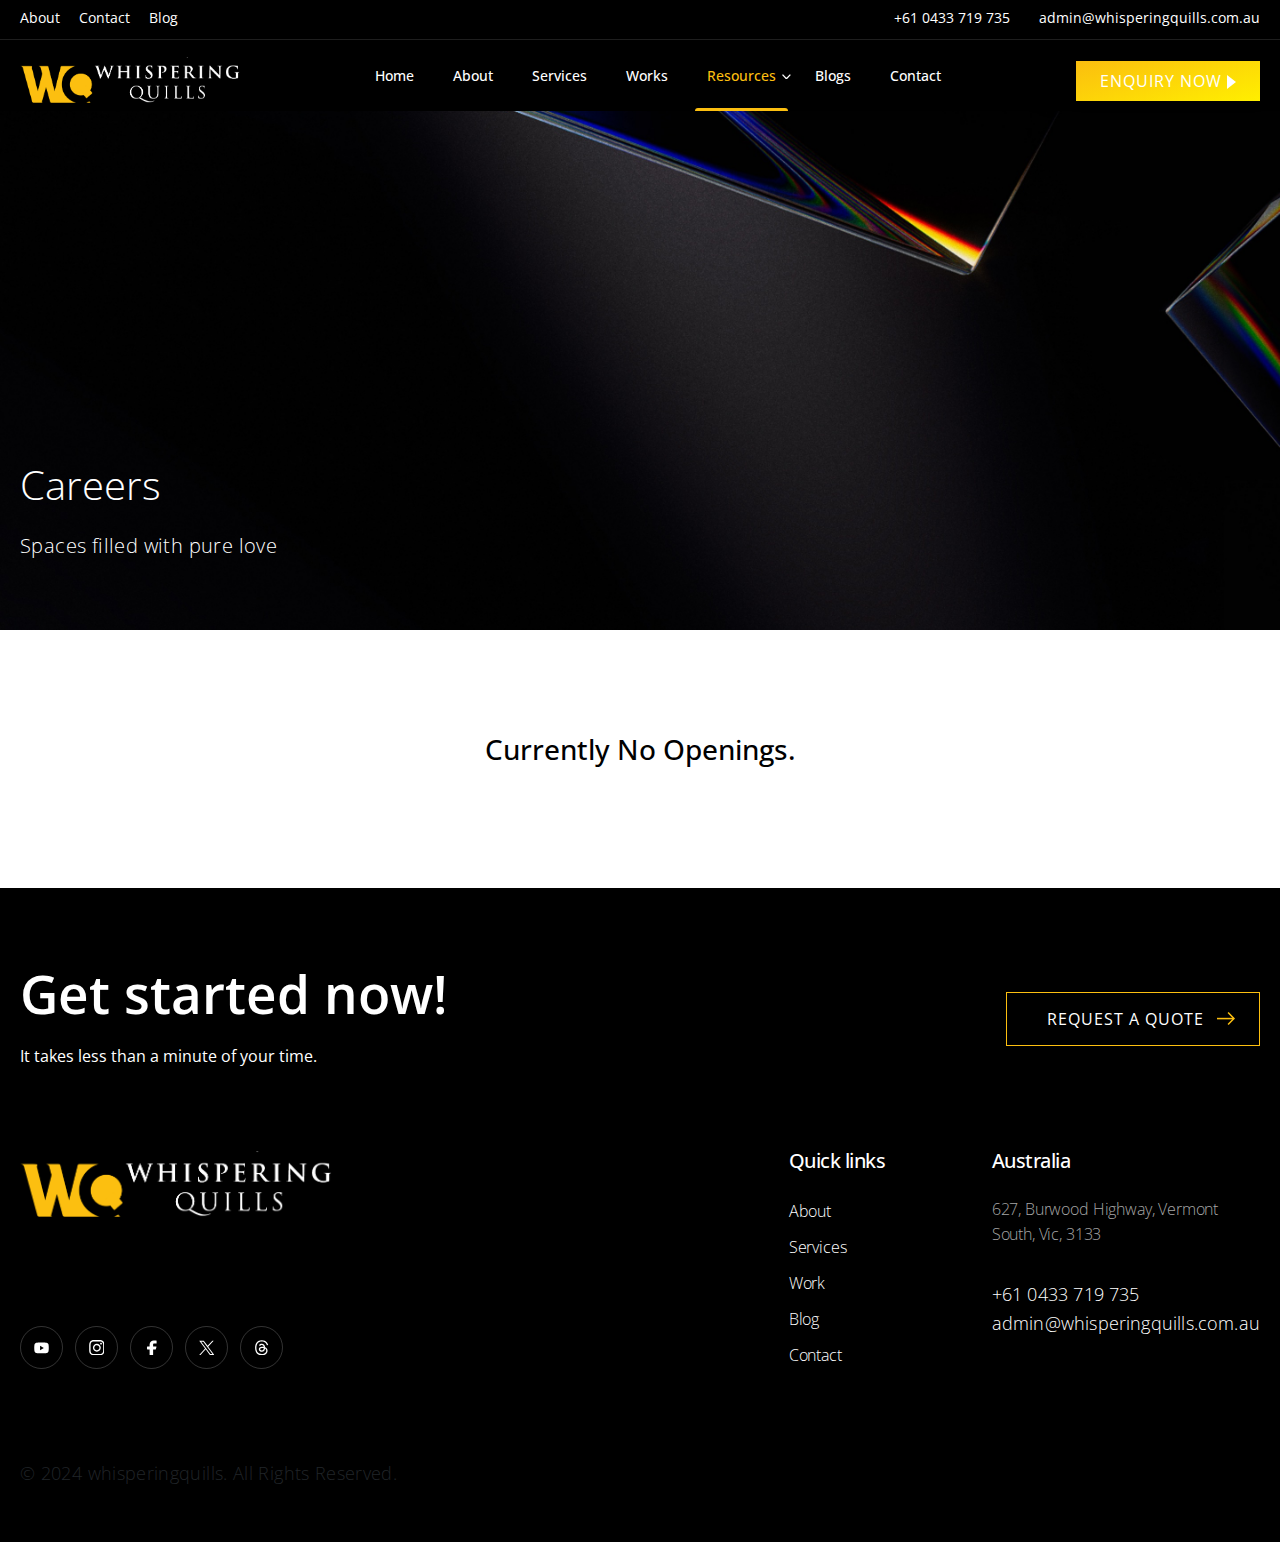
<file: careers.html>
<!DOCTYPE html>
<html lang="en">
<head>
    <meta charset="UTF-8">
    <meta name="viewport" content="width=device-width, initial-scale=1.0">
    <title>Whispering Quills</title>
    <link href="https://cdn.jsdelivr.net/npm/bootstrap@5.2.3/dist/css/bootstrap.min.css" rel="stylesheet">
	<link rel="stylesheet" href="https://cdn.jsdelivr.net/npm/swiper@11/swiper-bundle.min.css" />
    <link rel="stylesheet" href="./inc/style/main.css">
</head>
<body>

		<!-- Header Area -->
		<header class="header" >
			<!-- Topbar -->
			<div class="topbar">
				<div class="container">
					<div class="header-top-row">
						<div class="top-header-wrap">
							<!-- Contact -->
							<ul class="top-link">
								<li><a href="about.html">About</a></li>
								<li><a href="contact.html">Contact</a></li>
								<li><a href="blogs.html">Blog</a></li>
							</ul>
							<!-- End Contact -->
						</div>
						<div class="top-header-wrap">
							<!-- Top Contact -->
							<ul class="top-contact">
								<li><a href="tel:+61 0433 719 735">+61 0433 719 735</a></li>
								<li><a href="mailto:support@yourmail.com">admin@whisperingquills.com.au</a></li>
							</ul>
							<!-- End Top Contact -->
						</div>
					</div>
				</div>
			</div>
			<!-- End Topbar -->
			<!-- Header Inner -->
			<div class="header-inner">
				<div class="container">
					<div class="inner">
						<div class="row-header">
							<div class="logo-col">
								<!-- Start Logo -->
								<div class="logo">
									<a href="index.html"><img src="inc/img/logo.png" alt="#logo"></a>
								</div>
								<!-- End Logo -->
								<!-- Mobile Nav -->
								<div class="mobile-nav"></div>
								<!-- End Mobile Nav -->
							</div>
							<div class="menu-col">
								<!-- Main Menu -->
								<div class="main-menu">
									<nav class="navigation">
										<ul class="nav menu">
											<li><a href="index.html">Home</a></li>
											<li ><a href="about.html">About </a></li>
											<li><a href="service.html">Services </a></li>
											<li><a href="work.html">Works</a></li>
											<li class="active"><a href="" class="menudown">Resources</a>
												<ul class="dropdown">
													<li><a href="careers.html">Careers</a></li>
													<!-- <li><a href="testimonial.html">Testimonial</a></li> -->
												</ul>
											</li>
											<li><a href="blogs.html">Blogs</a></li>
											<li><a href="contact.html">Contact</a></li>
										</ul>
									</nav>
								</div>
								<!--/ End Main Menu -->
							</div>
							<div class="en-btn">
								<div class="get-quote">
									<a href="tel:+919098979867" class="btn btn-primary">Enquiry now</a>
								</div>
							</div>
							<d class="menu-btn">
								<div class="toggle-btn"></div>
							</div>
						</div>
					</div>
				</div>
			</div>
		</header>

		<nav class="responsive-nav">
			<ul>
				<span>Menu</span>
				<li><a href="index.html">Home</a></li>
				<li><a href="about.html">About </a></li>
				<li><a href="service.html">Services </a></li>
				<li><a href="work.html">Works</a></li>
				<li><a href="blogs.html">Blogs</a></li>
				<li><a href="contact.html">Contact</a></li>
			</ul>
			<ul>
				<span>Socila Media</span>
				<li class="res-social"><a href="#">Facebook</a></li>
				<li class="res-social"><a href="#">Instagram</a></li>
				<li class="res-social"><a href="#">Linkedin</a></li>
			</ul>
			<div class="close-btn"></div>
		</nav>
		<!-- End Header Area -->

		<!-- about banner -->
		<section class="banner-others overflow-hidden">
			<div class="text-wrapper">
			  <div class="container">
				<h1 class="home-title">
				  Careers
				</h1>
				<span class="desc">Spaces filled with pure love</span>
			  </div>
			</div>
		  </section>

          <!-- block section -->
          <section class="careers-block">
            <div class="container">
                <div class="text-container">
                    <h2>Currently No Openings.</h2>
                </div>
            </div>
          </section>
		  


		<!-- footer section -->
		<footer class="footer overflow-hidden">
			<div class="container">
				<div class="quickAction">
					<div class="actionHead">
						<h2>Get started now!</h2>
						<p>It takes less than a minute of your time.</p>
					</div>
					<div class="actionBtn">
						<div class="view">
							<a href="contact.html" class="btn btn-outline">Request a quote</a>
						  </div>
					</div>
				</div>
				<div class="row outer">
					<div class="col-7">
						<div class="logo-social-wrap d-flex flex-column justify-content-between">
							<div class="logo">
								<a href="index.html" class="d-block">
									<img class="d-block" src="inc/img/logo.png" alt="logo">
								</a>
							</div>
							<div class="social d-none d-lg-block">
								<ul class=" list-unstyled mb-0 mt-auto d-flex align-items-center">
									<li>
										<a href="">
											<svg width="17" height="12" viewBox="0 0 17 12" fill="none" xmlns="http://www.w3.org/2000/svg">
												<path fill-rule="evenodd" clip-rule="evenodd" d="M14.2762 0.828584C14.9523 1.01846 15.4871 1.57757 15.6687 2.28434C16.0017 3.57132 16.0118 6.24022 16.0118 6.24022C16.0118 6.24022 16.0118 8.91966 15.6788 10.1961C15.4972 10.9029 14.9624 11.462 14.2863 11.6519C13.0654 12 8.15139 12 8.15139 12C8.15139 12 3.23739 12 2.01646 11.6519C1.34041 11.462 0.805624 10.9029 0.623997 10.1961C0.291016 8.90912 0.291016 6.24022 0.291016 6.24022C0.291016 6.24022 0.291016 3.57132 0.613906 2.2949C0.795533 1.58811 1.33032 1.02902 2.00637 0.839137C3.22731 0.491015 8.1413 0.480469 8.1413 0.480469C8.1413 0.480469 13.0553 0.480469 14.2762 0.828584ZM10.6538 6.24022L6.5773 8.70868V3.77176L10.6538 6.24022Z" fill="white"/>
											</svg>
										</a>
									</li>
									<li>
										<a href="">
											<svg width="14" height="14" viewBox="0 0 14 14" fill="none" xmlns="http://www.w3.org/2000/svg">
												<path fill-rule="evenodd" clip-rule="evenodd" d="M4.13956 0.0790001C4.88429 0.0450221 5.12167 0.0371094 7.01792 0.0371094C8.91464 0.0371094 9.15156 0.0454875 9.89582 0.0790001C10.6391 0.112978 11.1474 0.231669 11.5915 0.403421C12.0572 0.57883 12.479 0.853617 12.8277 1.20865C13.1829 1.55743 13.4577 1.97947 13.6329 2.44536C13.8056 2.8894 13.9238 3.39721 13.9578 4.14054C13.9918 4.88527 13.9997 5.12265 13.9997 7.0189C13.9997 8.91516 13.9918 9.15254 13.9578 9.89726C13.9238 10.6406 13.8056 11.1484 13.6334 11.5924C13.458 12.0581 13.1832 12.48 12.8282 12.8287C12.4791 13.1843 12.0569 13.4589 11.5915 13.6339C11.1474 13.8066 10.6396 13.9248 9.89629 13.9588C9.15156 13.9928 8.91418 14.0007 7.01792 14.0007C5.12167 14.0007 4.88429 13.9928 4.13956 13.9588C3.39624 13.9248 2.88843 13.8066 2.44439 13.6344C1.9787 13.459 1.55684 13.1842 1.20814 12.8291C0.852537 12.4801 0.57792 12.0579 0.40291 11.5924C0.230227 11.1484 0.112002 10.6406 0.0780236 9.89726C0.0440455 9.15254 0.0361328 8.91562 0.0361328 7.0189C0.0361328 5.12218 0.044511 4.88527 0.0780236 4.14101C0.112002 3.39768 0.230692 2.8894 0.402444 2.44536C0.577854 1.97967 0.85264 1.55781 1.20768 1.20912C1.55677 0.853514 1.97893 0.578896 2.44439 0.403886C2.88843 0.231203 3.39624 0.112978 4.13956 0.0790001ZM9.8395 1.33572C9.10315 1.30221 8.88206 1.29523 7.01792 1.29523C5.15379 1.29523 4.9327 1.30221 4.19635 1.33572C3.51586 1.36691 3.14629 1.48048 2.90006 1.57636C2.59678 1.68806 2.32241 1.86636 2.09716 2.09813C1.85326 2.3425 1.70152 2.57522 1.57539 2.90104C1.47904 3.14726 1.36593 3.51683 1.33475 4.19733C1.30123 4.93367 1.29425 5.15476 1.29425 7.0189C1.29425 8.88304 1.30123 9.10413 1.33475 9.84048C1.36593 10.521 1.4795 10.8905 1.57539 11.1368C1.68715 11.44 1.86544 11.7144 2.09716 11.9397C2.32244 12.1714 2.5968 12.3497 2.90006 12.4614C3.14629 12.5578 3.51586 12.6709 4.19635 12.7021C4.9327 12.7356 5.15332 12.7426 7.01792 12.7426C8.88253 12.7426 9.10315 12.7356 9.8395 12.7021C10.52 12.6709 10.8896 12.5573 11.1358 12.4614C11.4391 12.3498 11.7135 12.1715 11.9387 11.9397C12.1704 11.7144 12.3487 11.44 12.4605 11.1368C12.5568 10.8905 12.6699 10.521 12.7011 9.84048C12.7346 9.10413 12.7416 8.88304 12.7416 7.0189C12.7416 5.15476 12.7346 4.93367 12.7011 4.19733C12.6699 3.51683 12.5563 3.14726 12.4605 2.90104C12.3343 2.57522 12.1831 2.3425 11.9387 2.09813C11.6943 1.85424 11.4616 1.7025 11.1358 1.57636C10.8896 1.48001 10.52 1.36691 9.8395 1.33572ZM6.12581 9.17143C6.40845 9.2885 6.71138 9.34876 7.01731 9.34876C7.63515 9.34876 8.22769 9.10332 8.66458 8.66644C9.10146 8.22955 9.3469 7.63701 9.3469 7.01917C9.3469 6.40132 9.10146 5.80878 8.66458 5.3719C8.22769 4.93501 7.63515 4.68958 7.01731 4.68958C6.71138 4.68958 6.40845 4.74983 6.12581 4.8669C5.84317 4.98398 5.58636 5.15557 5.37004 5.3719C5.15371 5.58822 4.98212 5.84503 4.86504 6.12767C4.74797 6.41031 4.68772 6.71324 4.68772 7.01917C4.68772 7.32509 4.74797 7.62802 4.86504 7.91066C4.98212 8.1933 5.15371 8.45011 5.37004 8.66644C5.58636 8.88276 5.84317 9.05436 6.12581 9.17143ZM4.47975 4.48161C5.15275 3.80861 6.06554 3.43053 7.01731 3.43053C7.96907 3.43053 8.88186 3.80861 9.55486 4.48161C10.2279 5.15461 10.6059 6.0674 10.6059 7.01917C10.6059 7.97093 10.2279 8.88372 9.55486 9.55672C8.88186 10.2297 7.96907 10.6078 7.01731 10.6078C6.06554 10.6078 5.15275 10.2297 4.47975 9.55672C3.80675 8.88372 3.42867 7.97093 3.42867 7.01917C3.42867 6.0674 3.80675 5.15461 4.47975 4.48161ZM11.4015 3.96519C11.5606 3.80611 11.65 3.59034 11.65 3.36536C11.65 3.14038 11.5606 2.92462 11.4015 2.76553C11.2424 2.60645 11.0266 2.51707 10.8017 2.51707C10.5767 2.51707 10.3609 2.60645 10.2018 2.76553C10.0428 2.92462 9.95338 3.14038 9.95338 3.36536C9.95338 3.59034 10.0428 3.80611 10.2018 3.96519C10.3609 4.12428 10.5767 4.21365 10.8017 4.21365C11.0266 4.21365 11.2424 4.12428 11.4015 3.96519Z" fill="white"/>
											</svg>
										</a>
									</li>
									<li>
										<a href="">
											<svg width="11" height="16" viewBox="0 0 11 16" fill="none" xmlns="http://www.w3.org/2000/svg">
												<path d="M10.4503 1.057C10.4503 0.943768 10.4025 0.835171 10.3173 0.755101C10.2321 0.675032 10.1165 0.630049 9.99605 0.630049H7.72468C6.58093 0.576501 5.46112 0.950599 4.60992 1.67061C3.75873 2.39061 3.24534 3.39799 3.18194 4.47264V6.7782H0.910572C0.790092 6.7782 0.674545 6.82318 0.589353 6.90325C0.50416 6.98332 0.456299 7.09192 0.456299 7.20515V9.42532C0.456299 9.53855 0.50416 9.64715 0.589353 9.72722C0.674545 9.80729 0.790092 9.85227 0.910572 9.85227H3.18194V15.5735C3.18194 15.6867 3.2298 15.7953 3.31499 15.8754C3.40019 15.9554 3.51573 16.0004 3.63621 16.0004H6.36186C6.48234 16.0004 6.59788 15.9554 6.68308 15.8754C6.76827 15.7953 6.81613 15.6867 6.81613 15.5735V9.85227H9.19652C9.29755 9.85363 9.39617 9.82331 9.4768 9.76609C9.55742 9.70887 9.61545 9.62802 9.64171 9.53632L10.2959 7.31616C10.3139 7.25307 10.3164 7.18693 10.303 7.12283C10.2896 7.05872 10.2607 6.99836 10.2186 6.94639C10.1764 6.89442 10.1222 6.85224 10.06 6.82308C9.99777 6.79392 9.92928 6.77856 9.85976 6.7782H6.81613V4.47264C6.83873 4.26128 6.94434 4.06542 7.11234 3.92332C7.28034 3.78121 7.49866 3.70306 7.72468 3.70412H9.99605C10.1165 3.70412 10.2321 3.65914 10.3173 3.57907C10.4025 3.499 10.4503 3.3904 10.4503 3.27717V1.057Z" fill="white"/>
											</svg>
										</a>
									</li>
									<li>
										<a href="">
											<svg width="13" height="12" viewBox="0 0 13 12" fill="none" xmlns="http://www.w3.org/2000/svg">
												<path d="M0.184465 0.208008L5.04872 6.71207L0.153809 12H1.25554L5.54113 7.37024L9.00363 12H12.7526L7.61457 5.13019L12.1708 0.208008H11.069L7.12237 4.47181L3.93345 0.208008H0.184465ZM1.80461 1.01967H3.52688L11.1323 11.1886H9.40999L1.80461 1.01967Z" fill="white"/>
											</svg>
										</a>
									</li>
									<li>
										<a href="">
											<svg width="14" height="15" viewBox="0 0 14 15" fill="none" xmlns="http://www.w3.org/2000/svg">
												<path d="M10.3534 7.04336C10.2897 7.01282 10.2247 6.98317 10.1589 6.95525C10.0446 4.84599 8.89226 3.63826 6.95702 3.62605C5.84045 3.61863 4.84078 4.07398 4.21794 5.01914L5.28217 5.74927C5.72487 5.07759 6.41967 4.93453 6.93129 4.93453H6.94873C7.58596 4.93845 8.06705 5.12382 8.37803 5.48496C8.6044 5.7484 8.75618 6.11172 8.8312 6.57056C8.26594 6.4746 7.65531 6.44495 7.00195 6.48246C5.16223 6.58844 3.97936 7.66139 4.05874 9.15219C4.09887 9.90892 4.47571 10.5592 5.11948 10.9845C5.66381 11.3439 6.36515 11.5197 7.09354 11.4795C8.05614 11.4272 8.8107 11.0599 9.33758 10.3887C9.73754 9.87883 9.99051 9.21805 10.1022 8.38585C10.5606 8.66238 10.9003 9.02657 11.0883 9.46448C11.4072 10.2086 11.4259 11.4316 10.428 12.4286C9.55392 13.3022 8.50277 13.68 6.91471 13.6917C5.15263 13.6786 3.82017 13.1134 2.95395 12.0121C2.1427 10.981 1.72355 9.49152 1.70785 7.58507C1.72355 5.67861 2.1427 4.18913 2.95395 3.15805C3.82017 2.05675 5.15263 1.49148 6.91471 1.4784C8.68901 1.49148 10.0446 2.05936 10.9444 3.1659C11.3853 3.70848 11.7177 4.39107 11.9371 5.18663L13.1841 4.85384C12.9184 3.87466 12.5006 3.03069 11.9314 2.33065C10.7782 0.911829 9.09202 0.185187 6.91908 0.169922H6.91035C4.74177 0.185187 3.0739 0.914882 1.95384 2.33894C0.956779 3.60598 0.442547 5.36938 0.425537 7.57983V7.5903C0.442547 9.80075 0.956779 11.5641 1.95384 12.8312C3.0739 14.2552 4.74177 14.9854 6.91035 15.0002H6.91908C8.8469 14.9867 10.206 14.4821 11.3256 13.3633C12.7902 11.9 12.7462 10.0659 12.2633 8.93978C11.917 8.13245 11.2567 7.47646 10.3534 7.04336ZM7.02463 10.1732C6.21861 10.2186 5.38074 9.85658 5.33931 9.08153C5.30878 8.50667 5.74843 7.86508 7.07435 7.78875C7.22613 7.78003 7.3753 7.77567 7.52141 7.77567C8.00293 7.77567 8.45348 7.82234 8.86304 7.91219C8.71038 9.81995 7.81451 10.1296 7.02463 10.1732Z" fill="white"/>
											</svg>
										</a>
									</li>
								</ul>
							</div>
						</div>
					</div>
					<div class="col-5">
						<div class="inner d-flex justify-content-between">
							<div>
								<div class="quick-links">
									<span class="title">
										Quick links
									</span>
									<ul class="list-unstyled mb-0">
										<li><a href="about.html">About</a></li>
										<li><a href="service.html">Services</a></li>
										<li><a href="work.html">Work</a></li>
										<li><a href="blogs.html">Blog</a>
										<li><a href="contact.html">Contact</a></li>
									</ul>
								</div>
							</div>
							<div>
								<div class="address">
									<span class="title">
										Australia
									</span>
									<p>
										627, Burwood Highway, Vermont South, Vic, 3133
									</p>
									<a href="tel:+61 0433 719 735">+61 0433 719 735</a>
									<a href="mailto:support@yourmail.com">admin@whisperingquills.com.au</a>
								</div>
							</div>

						</div>
					</div>
				</div>
				<div class="copyright-wrap d-flex align-items-center justify-content-between">
					<div class="social d-block d-lg-none">
						<ul class=" list-unstyled mb-0 d-flex align-items-center">
							<li>
								<a href="">
									<svg width="17" height="12" viewBox="0 0 17 12" fill="none" xmlns="http://www.w3.org/2000/svg">
										<path fill-rule="evenodd" clip-rule="evenodd" d="M14.2762 0.828584C14.9523 1.01846 15.4871 1.57757 15.6687 2.28434C16.0017 3.57132 16.0118 6.24022 16.0118 6.24022C16.0118 6.24022 16.0118 8.91966 15.6788 10.1961C15.4972 10.9029 14.9624 11.462 14.2863 11.6519C13.0654 12 8.15139 12 8.15139 12C8.15139 12 3.23739 12 2.01646 11.6519C1.34041 11.462 0.805624 10.9029 0.623997 10.1961C0.291016 8.90912 0.291016 6.24022 0.291016 6.24022C0.291016 6.24022 0.291016 3.57132 0.613906 2.2949C0.795533 1.58811 1.33032 1.02902 2.00637 0.839137C3.22731 0.491015 8.1413 0.480469 8.1413 0.480469C8.1413 0.480469 13.0553 0.480469 14.2762 0.828584ZM10.6538 6.24022L6.5773 8.70868V3.77176L10.6538 6.24022Z" fill="white"/>
									</svg>
								</a>
							</li>
							<li>
								<a href="">
									<svg width="14" height="14" viewBox="0 0 14 14" fill="none" xmlns="http://www.w3.org/2000/svg">
										<path fill-rule="evenodd" clip-rule="evenodd" d="M4.13956 0.0790001C4.88429 0.0450221 5.12167 0.0371094 7.01792 0.0371094C8.91464 0.0371094 9.15156 0.0454875 9.89582 0.0790001C10.6391 0.112978 11.1474 0.231669 11.5915 0.403421C12.0572 0.57883 12.479 0.853617 12.8277 1.20865C13.1829 1.55743 13.4577 1.97947 13.6329 2.44536C13.8056 2.8894 13.9238 3.39721 13.9578 4.14054C13.9918 4.88527 13.9997 5.12265 13.9997 7.0189C13.9997 8.91516 13.9918 9.15254 13.9578 9.89726C13.9238 10.6406 13.8056 11.1484 13.6334 11.5924C13.458 12.0581 13.1832 12.48 12.8282 12.8287C12.4791 13.1843 12.0569 13.4589 11.5915 13.6339C11.1474 13.8066 10.6396 13.9248 9.89629 13.9588C9.15156 13.9928 8.91418 14.0007 7.01792 14.0007C5.12167 14.0007 4.88429 13.9928 4.13956 13.9588C3.39624 13.9248 2.88843 13.8066 2.44439 13.6344C1.9787 13.459 1.55684 13.1842 1.20814 12.8291C0.852537 12.4801 0.57792 12.0579 0.40291 11.5924C0.230227 11.1484 0.112002 10.6406 0.0780236 9.89726C0.0440455 9.15254 0.0361328 8.91562 0.0361328 7.0189C0.0361328 5.12218 0.044511 4.88527 0.0780236 4.14101C0.112002 3.39768 0.230692 2.8894 0.402444 2.44536C0.577854 1.97967 0.85264 1.55781 1.20768 1.20912C1.55677 0.853514 1.97893 0.578896 2.44439 0.403886C2.88843 0.231203 3.39624 0.112978 4.13956 0.0790001ZM9.8395 1.33572C9.10315 1.30221 8.88206 1.29523 7.01792 1.29523C5.15379 1.29523 4.9327 1.30221 4.19635 1.33572C3.51586 1.36691 3.14629 1.48048 2.90006 1.57636C2.59678 1.68806 2.32241 1.86636 2.09716 2.09813C1.85326 2.3425 1.70152 2.57522 1.57539 2.90104C1.47904 3.14726 1.36593 3.51683 1.33475 4.19733C1.30123 4.93367 1.29425 5.15476 1.29425 7.0189C1.29425 8.88304 1.30123 9.10413 1.33475 9.84048C1.36593 10.521 1.4795 10.8905 1.57539 11.1368C1.68715 11.44 1.86544 11.7144 2.09716 11.9397C2.32244 12.1714 2.5968 12.3497 2.90006 12.4614C3.14629 12.5578 3.51586 12.6709 4.19635 12.7021C4.9327 12.7356 5.15332 12.7426 7.01792 12.7426C8.88253 12.7426 9.10315 12.7356 9.8395 12.7021C10.52 12.6709 10.8896 12.5573 11.1358 12.4614C11.4391 12.3498 11.7135 12.1715 11.9387 11.9397C12.1704 11.7144 12.3487 11.44 12.4605 11.1368C12.5568 10.8905 12.6699 10.521 12.7011 9.84048C12.7346 9.10413 12.7416 8.88304 12.7416 7.0189C12.7416 5.15476 12.7346 4.93367 12.7011 4.19733C12.6699 3.51683 12.5563 3.14726 12.4605 2.90104C12.3343 2.57522 12.1831 2.3425 11.9387 2.09813C11.6943 1.85424 11.4616 1.7025 11.1358 1.57636C10.8896 1.48001 10.52 1.36691 9.8395 1.33572ZM6.12581 9.17143C6.40845 9.2885 6.71138 9.34876 7.01731 9.34876C7.63515 9.34876 8.22769 9.10332 8.66458 8.66644C9.10146 8.22955 9.3469 7.63701 9.3469 7.01917C9.3469 6.40132 9.10146 5.80878 8.66458 5.3719C8.22769 4.93501 7.63515 4.68958 7.01731 4.68958C6.71138 4.68958 6.40845 4.74983 6.12581 4.8669C5.84317 4.98398 5.58636 5.15557 5.37004 5.3719C5.15371 5.58822 4.98212 5.84503 4.86504 6.12767C4.74797 6.41031 4.68772 6.71324 4.68772 7.01917C4.68772 7.32509 4.74797 7.62802 4.86504 7.91066C4.98212 8.1933 5.15371 8.45011 5.37004 8.66644C5.58636 8.88276 5.84317 9.05436 6.12581 9.17143ZM4.47975 4.48161C5.15275 3.80861 6.06554 3.43053 7.01731 3.43053C7.96907 3.43053 8.88186 3.80861 9.55486 4.48161C10.2279 5.15461 10.6059 6.0674 10.6059 7.01917C10.6059 7.97093 10.2279 8.88372 9.55486 9.55672C8.88186 10.2297 7.96907 10.6078 7.01731 10.6078C6.06554 10.6078 5.15275 10.2297 4.47975 9.55672C3.80675 8.88372 3.42867 7.97093 3.42867 7.01917C3.42867 6.0674 3.80675 5.15461 4.47975 4.48161ZM11.4015 3.96519C11.5606 3.80611 11.65 3.59034 11.65 3.36536C11.65 3.14038 11.5606 2.92462 11.4015 2.76553C11.2424 2.60645 11.0266 2.51707 10.8017 2.51707C10.5767 2.51707 10.3609 2.60645 10.2018 2.76553C10.0428 2.92462 9.95338 3.14038 9.95338 3.36536C9.95338 3.59034 10.0428 3.80611 10.2018 3.96519C10.3609 4.12428 10.5767 4.21365 10.8017 4.21365C11.0266 4.21365 11.2424 4.12428 11.4015 3.96519Z" fill="white"/>
									</svg>
								</a>
							</li>
							<li>
								<a href="">
									<svg width="11" height="16" viewBox="0 0 11 16" fill="none" xmlns="http://www.w3.org/2000/svg">
										<path d="M10.4503 1.057C10.4503 0.943768 10.4025 0.835171 10.3173 0.755101C10.2321 0.675032 10.1165 0.630049 9.99605 0.630049H7.72468C6.58093 0.576501 5.46112 0.950599 4.60992 1.67061C3.75873 2.39061 3.24534 3.39799 3.18194 4.47264V6.7782H0.910572C0.790092 6.7782 0.674545 6.82318 0.589353 6.90325C0.50416 6.98332 0.456299 7.09192 0.456299 7.20515V9.42532C0.456299 9.53855 0.50416 9.64715 0.589353 9.72722C0.674545 9.80729 0.790092 9.85227 0.910572 9.85227H3.18194V15.5735C3.18194 15.6867 3.2298 15.7953 3.31499 15.8754C3.40019 15.9554 3.51573 16.0004 3.63621 16.0004H6.36186C6.48234 16.0004 6.59788 15.9554 6.68308 15.8754C6.76827 15.7953 6.81613 15.6867 6.81613 15.5735V9.85227H9.19652C9.29755 9.85363 9.39617 9.82331 9.4768 9.76609C9.55742 9.70887 9.61545 9.62802 9.64171 9.53632L10.2959 7.31616C10.3139 7.25307 10.3164 7.18693 10.303 7.12283C10.2896 7.05872 10.2607 6.99836 10.2186 6.94639C10.1764 6.89442 10.1222 6.85224 10.06 6.82308C9.99777 6.79392 9.92928 6.77856 9.85976 6.7782H6.81613V4.47264C6.83873 4.26128 6.94434 4.06542 7.11234 3.92332C7.28034 3.78121 7.49866 3.70306 7.72468 3.70412H9.99605C10.1165 3.70412 10.2321 3.65914 10.3173 3.57907C10.4025 3.499 10.4503 3.3904 10.4503 3.27717V1.057Z" fill="white"/>
									</svg>
								</a>
							</li>
							<li>
								<a href="">
									<svg width="13" height="12" viewBox="0 0 13 12" fill="none" xmlns="http://www.w3.org/2000/svg">
										<path d="M0.184465 0.208008L5.04872 6.71207L0.153809 12H1.25554L5.54113 7.37024L9.00363 12H12.7526L7.61457 5.13019L12.1708 0.208008H11.069L7.12237 4.47181L3.93345 0.208008H0.184465ZM1.80461 1.01967H3.52688L11.1323 11.1886H9.40999L1.80461 1.01967Z" fill="white"/>
									</svg>
								</a>
							</li>
							<li>
								<a href="">
									<svg width="14" height="15" viewBox="0 0 14 15" fill="none" xmlns="http://www.w3.org/2000/svg">
										<path d="M10.3534 7.04336C10.2897 7.01282 10.2247 6.98317 10.1589 6.95525C10.0446 4.84599 8.89226 3.63826 6.95702 3.62605C5.84045 3.61863 4.84078 4.07398 4.21794 5.01914L5.28217 5.74927C5.72487 5.07759 6.41967 4.93453 6.93129 4.93453H6.94873C7.58596 4.93845 8.06705 5.12382 8.37803 5.48496C8.6044 5.7484 8.75618 6.11172 8.8312 6.57056C8.26594 6.4746 7.65531 6.44495 7.00195 6.48246C5.16223 6.58844 3.97936 7.66139 4.05874 9.15219C4.09887 9.90892 4.47571 10.5592 5.11948 10.9845C5.66381 11.3439 6.36515 11.5197 7.09354 11.4795C8.05614 11.4272 8.8107 11.0599 9.33758 10.3887C9.73754 9.87883 9.99051 9.21805 10.1022 8.38585C10.5606 8.66238 10.9003 9.02657 11.0883 9.46448C11.4072 10.2086 11.4259 11.4316 10.428 12.4286C9.55392 13.3022 8.50277 13.68 6.91471 13.6917C5.15263 13.6786 3.82017 13.1134 2.95395 12.0121C2.1427 10.981 1.72355 9.49152 1.70785 7.58507C1.72355 5.67861 2.1427 4.18913 2.95395 3.15805C3.82017 2.05675 5.15263 1.49148 6.91471 1.4784C8.68901 1.49148 10.0446 2.05936 10.9444 3.1659C11.3853 3.70848 11.7177 4.39107 11.9371 5.18663L13.1841 4.85384C12.9184 3.87466 12.5006 3.03069 11.9314 2.33065C10.7782 0.911829 9.09202 0.185187 6.91908 0.169922H6.91035C4.74177 0.185187 3.0739 0.914882 1.95384 2.33894C0.956779 3.60598 0.442547 5.36938 0.425537 7.57983V7.5903C0.442547 9.80075 0.956779 11.5641 1.95384 12.8312C3.0739 14.2552 4.74177 14.9854 6.91035 15.0002H6.91908C8.8469 14.9867 10.206 14.4821 11.3256 13.3633C12.7902 11.9 12.7462 10.0659 12.2633 8.93978C11.917 8.13245 11.2567 7.47646 10.3534 7.04336ZM7.02463 10.1732C6.21861 10.2186 5.38074 9.85658 5.33931 9.08153C5.30878 8.50667 5.74843 7.86508 7.07435 7.78875C7.22613 7.78003 7.3753 7.77567 7.52141 7.77567C8.00293 7.77567 8.45348 7.82234 8.86304 7.91219C8.71038 9.81995 7.81451 10.1296 7.02463 10.1732Z" fill="white"/>
									</svg>
								</a>
							</li>
						</ul>
					</div>
					<p class="mb-0">
						© 2024 whisperingquills. All Rights Reserved.
					</p>
				</div>
			</div>
		</footer>



<script src="https://cdnjs.cloudflare.com/ajax/libs/jquery/3.6.0/jquery.min.js" crossorigin="anonymous"></script>
<script src="https://cdn.jsdelivr.net/npm/bootstrap@5.2.3/dist/js/bootstrap.min.js"></script>


<script type="text/javascript" src="inc/js/vendors/lenis.min.js"></script>
<script src="https://cdn.jsdelivr.net/npm/swiper@11/swiper-bundle.min.js"></script>
<script src="./inc/js/app.js"></script>
</body>
</html>
</file>
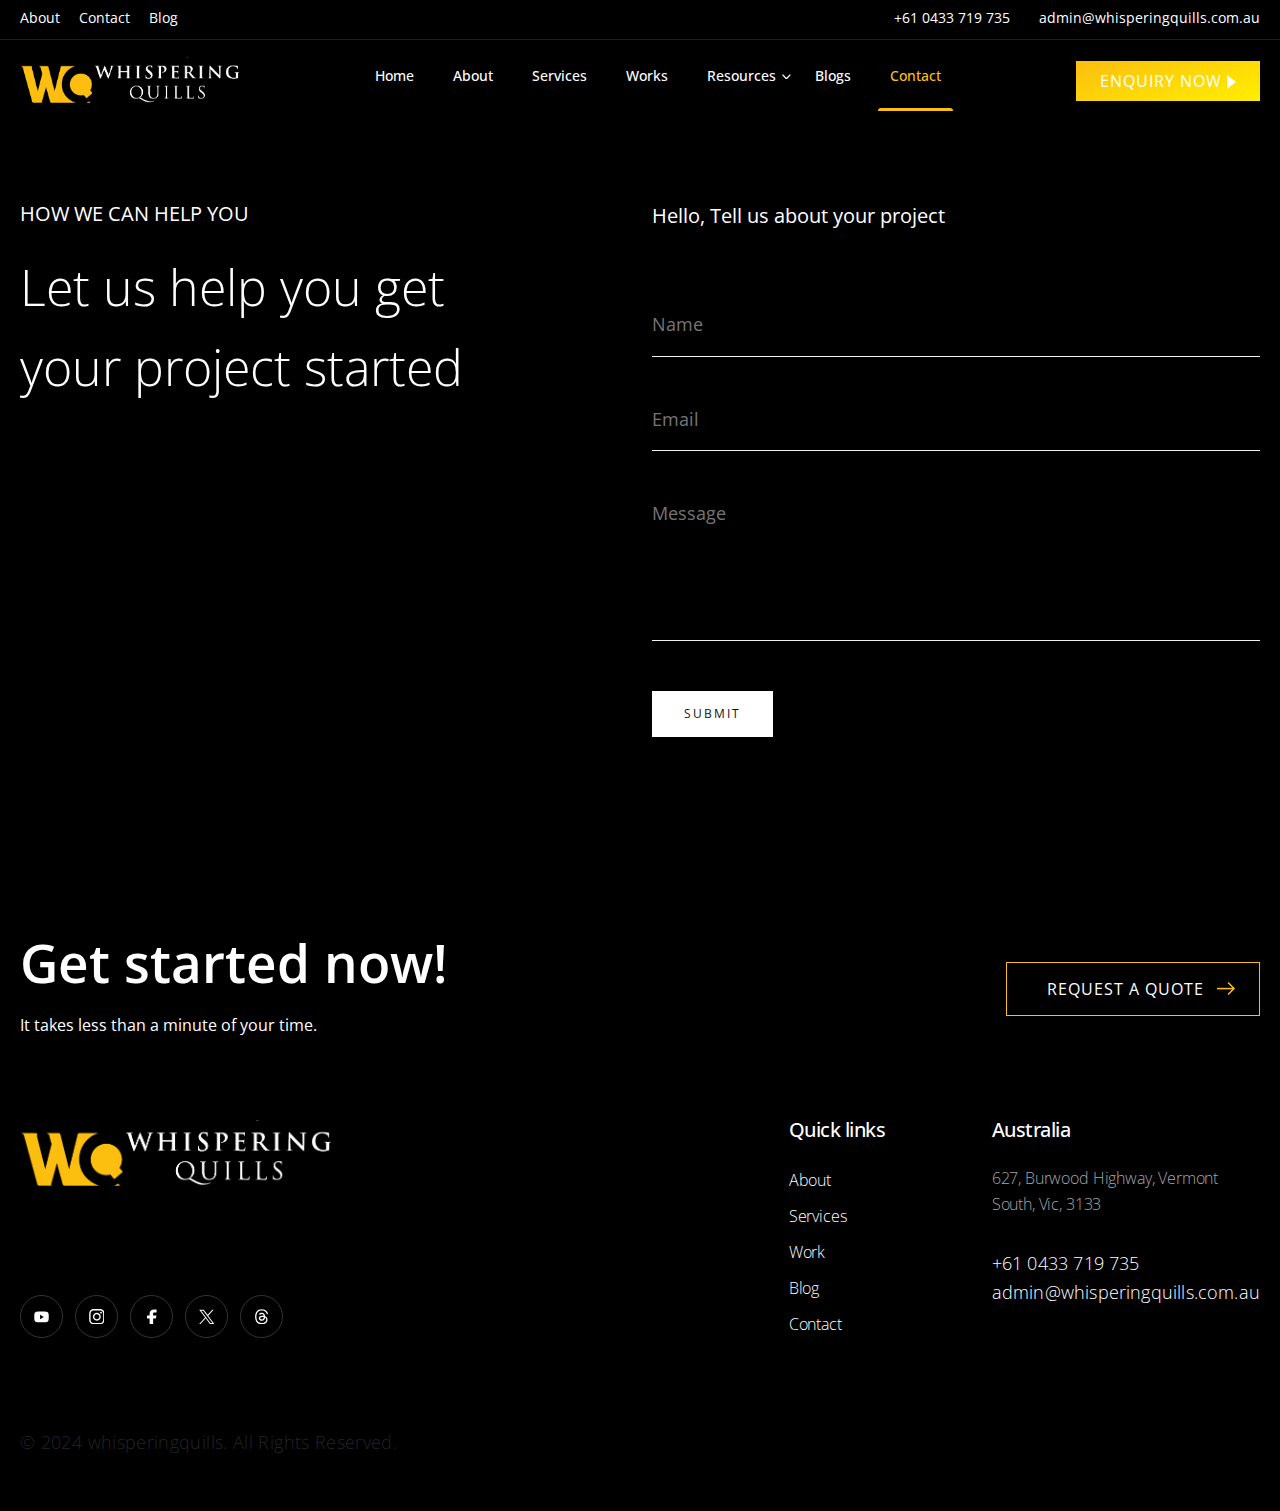
<file: contact.html>
<!DOCTYPE html>
<html lang="en">
<head>
    <meta charset="UTF-8">
    <meta name="viewport" content="width=device-width, initial-scale=1.0">
    <title>Whispering Quills</title>
    <link href="https://cdn.jsdelivr.net/npm/bootstrap@5.2.3/dist/css/bootstrap.min.css" rel="stylesheet">
	<link rel="stylesheet" href="https://cdn.jsdelivr.net/npm/swiper@11/swiper-bundle.min.css" />
    <link rel="stylesheet" href="./inc/style/main.css">
</head>
<body>

		<!-- Header Area -->
		<header class="header" >
			<!-- Topbar -->
			<div class="topbar">
				<div class="container">
					<div class="header-top-row">
						<div class="top-header-wrap">
							<!-- Contact -->
							<ul class="top-link">
								<li><a href="about.html">About</a></li>
								<li><a href="contact.html">Contact</a></li>
								<li><a href="blogs.html">Blog</a></li>
							</ul>
							<!-- End Contact -->
						</div>
						<div class="top-header-wrap">
							<!-- Top Contact -->
							<ul class="top-contact">
								<li><a href="tel:+61 0433 719 735">+61 0433 719 735</a></li>
								<li><a href="mailto:support@yourmail.com">admin@whisperingquills.com.au</a></li>
							</ul>
							<!-- End Top Contact -->
						</div>
					</div>
				</div>
			</div>
			<!-- End Topbar -->
			<!-- Header Inner -->
			<div class="header-inner">
				<div class="container">
					<div class="inner">
						<div class="row-header">
							<div class="logo-col">
								<!-- Start Logo -->
								<div class="logo">
									<a href="index.html"><img src="inc/img/logo.png" alt="#logo"></a>
								</div>
								<!-- End Logo -->
								<!-- Mobile Nav -->
								<div class="mobile-nav"></div>
								<!-- End Mobile Nav -->
							</div>
							<div class="menu-col">
								<!-- Main Menu -->
								<div class="main-menu">
									<nav class="navigation">
										<ul class="nav menu">
											<li ><a href="index.html">Home</a></li>
											<li><a href="about.html">About </a></li>
											<li><a href="service.html">Services </a></li>
											<li><a href="work.html">Works</a></li>
											<li><a href="" class="menudown">Resources</a>
												<ul class="dropdown">
													<li><a href="careers.html">Careers</a></li>
													<!-- <li><a href="testimonial.html">Testimonial</a></li> -->
												</ul>
											</li>
											<li><a href="blogs.html">Blogs</a></li>
											<li class="active"><a href="contact.html">Contact</a></li>
										</ul>
									</nav>
								</div>
								<!--/ End Main Menu -->
							</div>
							<div class="en-btn">
								<div class="get-quote">
									<a href="tel:+919098979867" class="btn btn-primary">Enquiry now</a>
								</div>
							</div>
							<d class="menu-btn">
								<div class="toggle-btn"></div>
							</div>
						</div>
					</div>
				</div>
			</div>
		</header>

		<nav class="responsive-nav">
			<ul>
				<span>Menu</span>
				<li><a href="index.html">Home</a></li>
				<li><a href="about.html">About </a></li>
				<li><a href="service.html">Services </a></li>
				<li><a href="work.html">Works</a></li>
				<li><a href="blogs.html">Blogs</a></li>
				<li><a href="contact.html">Contact</a></li>
			</ul>
			<ul>
				<span>Socila Media</span>
				<li class="res-social"><a href="#">Facebook</a></li>
				<li class="res-social"><a href="#">Instagram</a></li>
				<li class="res-social"><a href="#">Linkedin</a></li>
			</ul>
			<div class="close-btn"></div>
		</nav>
		<!-- End Header Area -->

		<!-- contact banner -->
        <section id="form-sec">
            <div class="container">
                <div class="row">
                    <div class="col-lg-6">
                        <h5>HOW WE CAN HELP YOU</h5>
                        <div class="form-title">
                            <h3>Let us help you get your project started</h3>
                        </div>
                    </div>
                    <div class="col-lg-6">
                        <div class="form-subtitle">Hello, Tell us about your project</div>
                        <!-- form shortcode -->
        
                        <div class="wpcf7 js" id="wpcf7-f12-o1" lang="en-US" dir="ltr">
                            <div class="screen-reader-response">
                                <p role="status" aria-live="polite" aria-atomic="true"></p>
                                <ul></ul>
                            </div>
                            <form action="/contact/#wpcf7-f12-o1" method="post" class="wpcf7-form init"
                                aria-label="Contact form" novalidate="novalidate" data-status="init">
                                <div style="display: none;">
                                    <input type="hidden" name="_wpcf7" value="12">
                                    <input type="hidden" name="_wpcf7_version" value="5.7.6">
                                    <input type="hidden" name="_wpcf7_locale" value="en_US">
                                    <input type="hidden" name="_wpcf7_unit_tag" value="wpcf7-f12-o1">
                                    <input type="hidden" name="_wpcf7_container_post" value="0">
                                    <input type="hidden" name="_wpcf7_posted_data_hash" value="">
                                </div>
                                <p><label><span class="form-control-wrap first-name"><span class="wpcf7-form-control-wrap"
                                                data-name="first-name"><input size="40"
                                                    class="wpcf7-form-control wpcf7-text wpcf7-validates-as-required"
                                                    aria-required="true" aria-invalid="false" placeholder="Name" value=""
                                                    type="text" name="first-name"></span></span></label><label><span
                                            class="form-control-wrap first-name"><span class="wpcf7-form-control-wrap"
                                                data-name="your-email"><input size="40"
                                                    class="wpcf7-form-control wpcf7-text wpcf7-email wpcf7-validates-as-required wpcf7-validates-as-email"
                                                    aria-required="true" aria-invalid="false" placeholder="Email" value=""
                                                    type="email" name="your-email"></span></span></label><label><span
                                            class="form-control-wrap first-name"><span class="wpcf7-form-control-wrap"
                                                data-name="your-message"><textarea cols="40" rows="10"
                                                    class="wpcf7-form-control wpcf7-textarea wpcf7-validates-as-required"
                                                    aria-required="true" aria-invalid="false" placeholder="Message"
                                                    name="your-message"></textarea></span></span></label>
                                </p>
                                <p><span class="btn-submit"><input
                                            class="wpcf7-form-control has-spinner wpcf7-submit form-control submit submit-btn"
                                            type="submit" value="Submit"><span class="wpcf7-spinner"></span></span>
                                </p>
                                <div class="wpcf7-response-output" aria-hidden="true"></div>
                            </form>
                        </div>
        
                    </div>
                </div>
            </div>
        </section>
	
		  

	<!-- footer section -->
	<footer class="footer overflow-hidden">
		<div class="container">
			<div class="quickAction">
				<div class="actionHead">
					<h2>Get started now!</h2>
					<p>It takes less than a minute of your time.</p>
				</div>
				<div class="actionBtn">
					<div class="view">
						<a href="contact.html" class="btn btn-outline">Request a quote</a>
					  </div>
				</div>
			</div>
			<div class="row outer">
				<div class="col-7">
					<div class="logo-social-wrap d-flex flex-column justify-content-between">
						<div class="logo">
							<a href="index.html" class="d-block">
								<img class="d-block" src="inc/img/logo.png" alt="logo">
							</a>
						</div>
						<div class="social d-none d-lg-block">
							<ul class=" list-unstyled mb-0 mt-auto d-flex align-items-center">
								<li>
									<a href="">
										<svg width="17" height="12" viewBox="0 0 17 12" fill="none" xmlns="http://www.w3.org/2000/svg">
											<path fill-rule="evenodd" clip-rule="evenodd" d="M14.2762 0.828584C14.9523 1.01846 15.4871 1.57757 15.6687 2.28434C16.0017 3.57132 16.0118 6.24022 16.0118 6.24022C16.0118 6.24022 16.0118 8.91966 15.6788 10.1961C15.4972 10.9029 14.9624 11.462 14.2863 11.6519C13.0654 12 8.15139 12 8.15139 12C8.15139 12 3.23739 12 2.01646 11.6519C1.34041 11.462 0.805624 10.9029 0.623997 10.1961C0.291016 8.90912 0.291016 6.24022 0.291016 6.24022C0.291016 6.24022 0.291016 3.57132 0.613906 2.2949C0.795533 1.58811 1.33032 1.02902 2.00637 0.839137C3.22731 0.491015 8.1413 0.480469 8.1413 0.480469C8.1413 0.480469 13.0553 0.480469 14.2762 0.828584ZM10.6538 6.24022L6.5773 8.70868V3.77176L10.6538 6.24022Z" fill="white"/>
										</svg>
									</a>
								</li>
								<li>
									<a href="">
										<svg width="14" height="14" viewBox="0 0 14 14" fill="none" xmlns="http://www.w3.org/2000/svg">
											<path fill-rule="evenodd" clip-rule="evenodd" d="M4.13956 0.0790001C4.88429 0.0450221 5.12167 0.0371094 7.01792 0.0371094C8.91464 0.0371094 9.15156 0.0454875 9.89582 0.0790001C10.6391 0.112978 11.1474 0.231669 11.5915 0.403421C12.0572 0.57883 12.479 0.853617 12.8277 1.20865C13.1829 1.55743 13.4577 1.97947 13.6329 2.44536C13.8056 2.8894 13.9238 3.39721 13.9578 4.14054C13.9918 4.88527 13.9997 5.12265 13.9997 7.0189C13.9997 8.91516 13.9918 9.15254 13.9578 9.89726C13.9238 10.6406 13.8056 11.1484 13.6334 11.5924C13.458 12.0581 13.1832 12.48 12.8282 12.8287C12.4791 13.1843 12.0569 13.4589 11.5915 13.6339C11.1474 13.8066 10.6396 13.9248 9.89629 13.9588C9.15156 13.9928 8.91418 14.0007 7.01792 14.0007C5.12167 14.0007 4.88429 13.9928 4.13956 13.9588C3.39624 13.9248 2.88843 13.8066 2.44439 13.6344C1.9787 13.459 1.55684 13.1842 1.20814 12.8291C0.852537 12.4801 0.57792 12.0579 0.40291 11.5924C0.230227 11.1484 0.112002 10.6406 0.0780236 9.89726C0.0440455 9.15254 0.0361328 8.91562 0.0361328 7.0189C0.0361328 5.12218 0.044511 4.88527 0.0780236 4.14101C0.112002 3.39768 0.230692 2.8894 0.402444 2.44536C0.577854 1.97967 0.85264 1.55781 1.20768 1.20912C1.55677 0.853514 1.97893 0.578896 2.44439 0.403886C2.88843 0.231203 3.39624 0.112978 4.13956 0.0790001ZM9.8395 1.33572C9.10315 1.30221 8.88206 1.29523 7.01792 1.29523C5.15379 1.29523 4.9327 1.30221 4.19635 1.33572C3.51586 1.36691 3.14629 1.48048 2.90006 1.57636C2.59678 1.68806 2.32241 1.86636 2.09716 2.09813C1.85326 2.3425 1.70152 2.57522 1.57539 2.90104C1.47904 3.14726 1.36593 3.51683 1.33475 4.19733C1.30123 4.93367 1.29425 5.15476 1.29425 7.0189C1.29425 8.88304 1.30123 9.10413 1.33475 9.84048C1.36593 10.521 1.4795 10.8905 1.57539 11.1368C1.68715 11.44 1.86544 11.7144 2.09716 11.9397C2.32244 12.1714 2.5968 12.3497 2.90006 12.4614C3.14629 12.5578 3.51586 12.6709 4.19635 12.7021C4.9327 12.7356 5.15332 12.7426 7.01792 12.7426C8.88253 12.7426 9.10315 12.7356 9.8395 12.7021C10.52 12.6709 10.8896 12.5573 11.1358 12.4614C11.4391 12.3498 11.7135 12.1715 11.9387 11.9397C12.1704 11.7144 12.3487 11.44 12.4605 11.1368C12.5568 10.8905 12.6699 10.521 12.7011 9.84048C12.7346 9.10413 12.7416 8.88304 12.7416 7.0189C12.7416 5.15476 12.7346 4.93367 12.7011 4.19733C12.6699 3.51683 12.5563 3.14726 12.4605 2.90104C12.3343 2.57522 12.1831 2.3425 11.9387 2.09813C11.6943 1.85424 11.4616 1.7025 11.1358 1.57636C10.8896 1.48001 10.52 1.36691 9.8395 1.33572ZM6.12581 9.17143C6.40845 9.2885 6.71138 9.34876 7.01731 9.34876C7.63515 9.34876 8.22769 9.10332 8.66458 8.66644C9.10146 8.22955 9.3469 7.63701 9.3469 7.01917C9.3469 6.40132 9.10146 5.80878 8.66458 5.3719C8.22769 4.93501 7.63515 4.68958 7.01731 4.68958C6.71138 4.68958 6.40845 4.74983 6.12581 4.8669C5.84317 4.98398 5.58636 5.15557 5.37004 5.3719C5.15371 5.58822 4.98212 5.84503 4.86504 6.12767C4.74797 6.41031 4.68772 6.71324 4.68772 7.01917C4.68772 7.32509 4.74797 7.62802 4.86504 7.91066C4.98212 8.1933 5.15371 8.45011 5.37004 8.66644C5.58636 8.88276 5.84317 9.05436 6.12581 9.17143ZM4.47975 4.48161C5.15275 3.80861 6.06554 3.43053 7.01731 3.43053C7.96907 3.43053 8.88186 3.80861 9.55486 4.48161C10.2279 5.15461 10.6059 6.0674 10.6059 7.01917C10.6059 7.97093 10.2279 8.88372 9.55486 9.55672C8.88186 10.2297 7.96907 10.6078 7.01731 10.6078C6.06554 10.6078 5.15275 10.2297 4.47975 9.55672C3.80675 8.88372 3.42867 7.97093 3.42867 7.01917C3.42867 6.0674 3.80675 5.15461 4.47975 4.48161ZM11.4015 3.96519C11.5606 3.80611 11.65 3.59034 11.65 3.36536C11.65 3.14038 11.5606 2.92462 11.4015 2.76553C11.2424 2.60645 11.0266 2.51707 10.8017 2.51707C10.5767 2.51707 10.3609 2.60645 10.2018 2.76553C10.0428 2.92462 9.95338 3.14038 9.95338 3.36536C9.95338 3.59034 10.0428 3.80611 10.2018 3.96519C10.3609 4.12428 10.5767 4.21365 10.8017 4.21365C11.0266 4.21365 11.2424 4.12428 11.4015 3.96519Z" fill="white"/>
										</svg>
									</a>
								</li>
								<li>
									<a href="">
										<svg width="11" height="16" viewBox="0 0 11 16" fill="none" xmlns="http://www.w3.org/2000/svg">
											<path d="M10.4503 1.057C10.4503 0.943768 10.4025 0.835171 10.3173 0.755101C10.2321 0.675032 10.1165 0.630049 9.99605 0.630049H7.72468C6.58093 0.576501 5.46112 0.950599 4.60992 1.67061C3.75873 2.39061 3.24534 3.39799 3.18194 4.47264V6.7782H0.910572C0.790092 6.7782 0.674545 6.82318 0.589353 6.90325C0.50416 6.98332 0.456299 7.09192 0.456299 7.20515V9.42532C0.456299 9.53855 0.50416 9.64715 0.589353 9.72722C0.674545 9.80729 0.790092 9.85227 0.910572 9.85227H3.18194V15.5735C3.18194 15.6867 3.2298 15.7953 3.31499 15.8754C3.40019 15.9554 3.51573 16.0004 3.63621 16.0004H6.36186C6.48234 16.0004 6.59788 15.9554 6.68308 15.8754C6.76827 15.7953 6.81613 15.6867 6.81613 15.5735V9.85227H9.19652C9.29755 9.85363 9.39617 9.82331 9.4768 9.76609C9.55742 9.70887 9.61545 9.62802 9.64171 9.53632L10.2959 7.31616C10.3139 7.25307 10.3164 7.18693 10.303 7.12283C10.2896 7.05872 10.2607 6.99836 10.2186 6.94639C10.1764 6.89442 10.1222 6.85224 10.06 6.82308C9.99777 6.79392 9.92928 6.77856 9.85976 6.7782H6.81613V4.47264C6.83873 4.26128 6.94434 4.06542 7.11234 3.92332C7.28034 3.78121 7.49866 3.70306 7.72468 3.70412H9.99605C10.1165 3.70412 10.2321 3.65914 10.3173 3.57907C10.4025 3.499 10.4503 3.3904 10.4503 3.27717V1.057Z" fill="white"/>
										</svg>
									</a>
								</li>
								<li>
									<a href="">
										<svg width="13" height="12" viewBox="0 0 13 12" fill="none" xmlns="http://www.w3.org/2000/svg">
											<path d="M0.184465 0.208008L5.04872 6.71207L0.153809 12H1.25554L5.54113 7.37024L9.00363 12H12.7526L7.61457 5.13019L12.1708 0.208008H11.069L7.12237 4.47181L3.93345 0.208008H0.184465ZM1.80461 1.01967H3.52688L11.1323 11.1886H9.40999L1.80461 1.01967Z" fill="white"/>
										</svg>
									</a>
								</li>
								<li>
									<a href="">
										<svg width="14" height="15" viewBox="0 0 14 15" fill="none" xmlns="http://www.w3.org/2000/svg">
											<path d="M10.3534 7.04336C10.2897 7.01282 10.2247 6.98317 10.1589 6.95525C10.0446 4.84599 8.89226 3.63826 6.95702 3.62605C5.84045 3.61863 4.84078 4.07398 4.21794 5.01914L5.28217 5.74927C5.72487 5.07759 6.41967 4.93453 6.93129 4.93453H6.94873C7.58596 4.93845 8.06705 5.12382 8.37803 5.48496C8.6044 5.7484 8.75618 6.11172 8.8312 6.57056C8.26594 6.4746 7.65531 6.44495 7.00195 6.48246C5.16223 6.58844 3.97936 7.66139 4.05874 9.15219C4.09887 9.90892 4.47571 10.5592 5.11948 10.9845C5.66381 11.3439 6.36515 11.5197 7.09354 11.4795C8.05614 11.4272 8.8107 11.0599 9.33758 10.3887C9.73754 9.87883 9.99051 9.21805 10.1022 8.38585C10.5606 8.66238 10.9003 9.02657 11.0883 9.46448C11.4072 10.2086 11.4259 11.4316 10.428 12.4286C9.55392 13.3022 8.50277 13.68 6.91471 13.6917C5.15263 13.6786 3.82017 13.1134 2.95395 12.0121C2.1427 10.981 1.72355 9.49152 1.70785 7.58507C1.72355 5.67861 2.1427 4.18913 2.95395 3.15805C3.82017 2.05675 5.15263 1.49148 6.91471 1.4784C8.68901 1.49148 10.0446 2.05936 10.9444 3.1659C11.3853 3.70848 11.7177 4.39107 11.9371 5.18663L13.1841 4.85384C12.9184 3.87466 12.5006 3.03069 11.9314 2.33065C10.7782 0.911829 9.09202 0.185187 6.91908 0.169922H6.91035C4.74177 0.185187 3.0739 0.914882 1.95384 2.33894C0.956779 3.60598 0.442547 5.36938 0.425537 7.57983V7.5903C0.442547 9.80075 0.956779 11.5641 1.95384 12.8312C3.0739 14.2552 4.74177 14.9854 6.91035 15.0002H6.91908C8.8469 14.9867 10.206 14.4821 11.3256 13.3633C12.7902 11.9 12.7462 10.0659 12.2633 8.93978C11.917 8.13245 11.2567 7.47646 10.3534 7.04336ZM7.02463 10.1732C6.21861 10.2186 5.38074 9.85658 5.33931 9.08153C5.30878 8.50667 5.74843 7.86508 7.07435 7.78875C7.22613 7.78003 7.3753 7.77567 7.52141 7.77567C8.00293 7.77567 8.45348 7.82234 8.86304 7.91219C8.71038 9.81995 7.81451 10.1296 7.02463 10.1732Z" fill="white"/>
										</svg>
									</a>
								</li>
							</ul>
						</div>
					</div>
				</div>
				<div class="col-5">
					<div class="inner d-flex justify-content-between">
						<div>
							<div class="quick-links">
								<span class="title">
									Quick links
								</span>
								<ul class="list-unstyled mb-0">
									<li><a href="about.html">About</a></li>
									<li><a href="service.html">Services</a></li>
									<li><a href="work.html">Work</a></li>
									<li><a href="blogs.html">Blog</a>
									<li><a href="contact.html">Contact</a></li>
								</ul>
							</div>
						</div>
						<div>
							<div class="address">
								<span class="title">
									Australia
								</span>
								<p>
									627, Burwood Highway, Vermont South, Vic, 3133
								</p>
								<a href="tel:+61 0433 719 735">+61 0433 719 735</a>
								<a href="mailto:support@yourmail.com">admin@whisperingquills.com.au</a>
							</div>
						</div>

					</div>
				</div>
			</div>
			<div class="copyright-wrap d-flex align-items-center justify-content-between">
				<div class="social d-block d-lg-none">
					<ul class=" list-unstyled mb-0 d-flex align-items-center">
						<li>
							<a href="">
								<svg width="17" height="12" viewBox="0 0 17 12" fill="none" xmlns="http://www.w3.org/2000/svg">
									<path fill-rule="evenodd" clip-rule="evenodd" d="M14.2762 0.828584C14.9523 1.01846 15.4871 1.57757 15.6687 2.28434C16.0017 3.57132 16.0118 6.24022 16.0118 6.24022C16.0118 6.24022 16.0118 8.91966 15.6788 10.1961C15.4972 10.9029 14.9624 11.462 14.2863 11.6519C13.0654 12 8.15139 12 8.15139 12C8.15139 12 3.23739 12 2.01646 11.6519C1.34041 11.462 0.805624 10.9029 0.623997 10.1961C0.291016 8.90912 0.291016 6.24022 0.291016 6.24022C0.291016 6.24022 0.291016 3.57132 0.613906 2.2949C0.795533 1.58811 1.33032 1.02902 2.00637 0.839137C3.22731 0.491015 8.1413 0.480469 8.1413 0.480469C8.1413 0.480469 13.0553 0.480469 14.2762 0.828584ZM10.6538 6.24022L6.5773 8.70868V3.77176L10.6538 6.24022Z" fill="white"/>
								</svg>
							</a>
						</li>
						<li>
							<a href="">
								<svg width="14" height="14" viewBox="0 0 14 14" fill="none" xmlns="http://www.w3.org/2000/svg">
									<path fill-rule="evenodd" clip-rule="evenodd" d="M4.13956 0.0790001C4.88429 0.0450221 5.12167 0.0371094 7.01792 0.0371094C8.91464 0.0371094 9.15156 0.0454875 9.89582 0.0790001C10.6391 0.112978 11.1474 0.231669 11.5915 0.403421C12.0572 0.57883 12.479 0.853617 12.8277 1.20865C13.1829 1.55743 13.4577 1.97947 13.6329 2.44536C13.8056 2.8894 13.9238 3.39721 13.9578 4.14054C13.9918 4.88527 13.9997 5.12265 13.9997 7.0189C13.9997 8.91516 13.9918 9.15254 13.9578 9.89726C13.9238 10.6406 13.8056 11.1484 13.6334 11.5924C13.458 12.0581 13.1832 12.48 12.8282 12.8287C12.4791 13.1843 12.0569 13.4589 11.5915 13.6339C11.1474 13.8066 10.6396 13.9248 9.89629 13.9588C9.15156 13.9928 8.91418 14.0007 7.01792 14.0007C5.12167 14.0007 4.88429 13.9928 4.13956 13.9588C3.39624 13.9248 2.88843 13.8066 2.44439 13.6344C1.9787 13.459 1.55684 13.1842 1.20814 12.8291C0.852537 12.4801 0.57792 12.0579 0.40291 11.5924C0.230227 11.1484 0.112002 10.6406 0.0780236 9.89726C0.0440455 9.15254 0.0361328 8.91562 0.0361328 7.0189C0.0361328 5.12218 0.044511 4.88527 0.0780236 4.14101C0.112002 3.39768 0.230692 2.8894 0.402444 2.44536C0.577854 1.97967 0.85264 1.55781 1.20768 1.20912C1.55677 0.853514 1.97893 0.578896 2.44439 0.403886C2.88843 0.231203 3.39624 0.112978 4.13956 0.0790001ZM9.8395 1.33572C9.10315 1.30221 8.88206 1.29523 7.01792 1.29523C5.15379 1.29523 4.9327 1.30221 4.19635 1.33572C3.51586 1.36691 3.14629 1.48048 2.90006 1.57636C2.59678 1.68806 2.32241 1.86636 2.09716 2.09813C1.85326 2.3425 1.70152 2.57522 1.57539 2.90104C1.47904 3.14726 1.36593 3.51683 1.33475 4.19733C1.30123 4.93367 1.29425 5.15476 1.29425 7.0189C1.29425 8.88304 1.30123 9.10413 1.33475 9.84048C1.36593 10.521 1.4795 10.8905 1.57539 11.1368C1.68715 11.44 1.86544 11.7144 2.09716 11.9397C2.32244 12.1714 2.5968 12.3497 2.90006 12.4614C3.14629 12.5578 3.51586 12.6709 4.19635 12.7021C4.9327 12.7356 5.15332 12.7426 7.01792 12.7426C8.88253 12.7426 9.10315 12.7356 9.8395 12.7021C10.52 12.6709 10.8896 12.5573 11.1358 12.4614C11.4391 12.3498 11.7135 12.1715 11.9387 11.9397C12.1704 11.7144 12.3487 11.44 12.4605 11.1368C12.5568 10.8905 12.6699 10.521 12.7011 9.84048C12.7346 9.10413 12.7416 8.88304 12.7416 7.0189C12.7416 5.15476 12.7346 4.93367 12.7011 4.19733C12.6699 3.51683 12.5563 3.14726 12.4605 2.90104C12.3343 2.57522 12.1831 2.3425 11.9387 2.09813C11.6943 1.85424 11.4616 1.7025 11.1358 1.57636C10.8896 1.48001 10.52 1.36691 9.8395 1.33572ZM6.12581 9.17143C6.40845 9.2885 6.71138 9.34876 7.01731 9.34876C7.63515 9.34876 8.22769 9.10332 8.66458 8.66644C9.10146 8.22955 9.3469 7.63701 9.3469 7.01917C9.3469 6.40132 9.10146 5.80878 8.66458 5.3719C8.22769 4.93501 7.63515 4.68958 7.01731 4.68958C6.71138 4.68958 6.40845 4.74983 6.12581 4.8669C5.84317 4.98398 5.58636 5.15557 5.37004 5.3719C5.15371 5.58822 4.98212 5.84503 4.86504 6.12767C4.74797 6.41031 4.68772 6.71324 4.68772 7.01917C4.68772 7.32509 4.74797 7.62802 4.86504 7.91066C4.98212 8.1933 5.15371 8.45011 5.37004 8.66644C5.58636 8.88276 5.84317 9.05436 6.12581 9.17143ZM4.47975 4.48161C5.15275 3.80861 6.06554 3.43053 7.01731 3.43053C7.96907 3.43053 8.88186 3.80861 9.55486 4.48161C10.2279 5.15461 10.6059 6.0674 10.6059 7.01917C10.6059 7.97093 10.2279 8.88372 9.55486 9.55672C8.88186 10.2297 7.96907 10.6078 7.01731 10.6078C6.06554 10.6078 5.15275 10.2297 4.47975 9.55672C3.80675 8.88372 3.42867 7.97093 3.42867 7.01917C3.42867 6.0674 3.80675 5.15461 4.47975 4.48161ZM11.4015 3.96519C11.5606 3.80611 11.65 3.59034 11.65 3.36536C11.65 3.14038 11.5606 2.92462 11.4015 2.76553C11.2424 2.60645 11.0266 2.51707 10.8017 2.51707C10.5767 2.51707 10.3609 2.60645 10.2018 2.76553C10.0428 2.92462 9.95338 3.14038 9.95338 3.36536C9.95338 3.59034 10.0428 3.80611 10.2018 3.96519C10.3609 4.12428 10.5767 4.21365 10.8017 4.21365C11.0266 4.21365 11.2424 4.12428 11.4015 3.96519Z" fill="white"/>
								</svg>
							</a>
						</li>
						<li>
							<a href="">
								<svg width="11" height="16" viewBox="0 0 11 16" fill="none" xmlns="http://www.w3.org/2000/svg">
									<path d="M10.4503 1.057C10.4503 0.943768 10.4025 0.835171 10.3173 0.755101C10.2321 0.675032 10.1165 0.630049 9.99605 0.630049H7.72468C6.58093 0.576501 5.46112 0.950599 4.60992 1.67061C3.75873 2.39061 3.24534 3.39799 3.18194 4.47264V6.7782H0.910572C0.790092 6.7782 0.674545 6.82318 0.589353 6.90325C0.50416 6.98332 0.456299 7.09192 0.456299 7.20515V9.42532C0.456299 9.53855 0.50416 9.64715 0.589353 9.72722C0.674545 9.80729 0.790092 9.85227 0.910572 9.85227H3.18194V15.5735C3.18194 15.6867 3.2298 15.7953 3.31499 15.8754C3.40019 15.9554 3.51573 16.0004 3.63621 16.0004H6.36186C6.48234 16.0004 6.59788 15.9554 6.68308 15.8754C6.76827 15.7953 6.81613 15.6867 6.81613 15.5735V9.85227H9.19652C9.29755 9.85363 9.39617 9.82331 9.4768 9.76609C9.55742 9.70887 9.61545 9.62802 9.64171 9.53632L10.2959 7.31616C10.3139 7.25307 10.3164 7.18693 10.303 7.12283C10.2896 7.05872 10.2607 6.99836 10.2186 6.94639C10.1764 6.89442 10.1222 6.85224 10.06 6.82308C9.99777 6.79392 9.92928 6.77856 9.85976 6.7782H6.81613V4.47264C6.83873 4.26128 6.94434 4.06542 7.11234 3.92332C7.28034 3.78121 7.49866 3.70306 7.72468 3.70412H9.99605C10.1165 3.70412 10.2321 3.65914 10.3173 3.57907C10.4025 3.499 10.4503 3.3904 10.4503 3.27717V1.057Z" fill="white"/>
								</svg>
							</a>
						</li>
						<li>
							<a href="">
								<svg width="13" height="12" viewBox="0 0 13 12" fill="none" xmlns="http://www.w3.org/2000/svg">
									<path d="M0.184465 0.208008L5.04872 6.71207L0.153809 12H1.25554L5.54113 7.37024L9.00363 12H12.7526L7.61457 5.13019L12.1708 0.208008H11.069L7.12237 4.47181L3.93345 0.208008H0.184465ZM1.80461 1.01967H3.52688L11.1323 11.1886H9.40999L1.80461 1.01967Z" fill="white"/>
								</svg>
							</a>
						</li>
						<li>
							<a href="">
								<svg width="14" height="15" viewBox="0 0 14 15" fill="none" xmlns="http://www.w3.org/2000/svg">
									<path d="M10.3534 7.04336C10.2897 7.01282 10.2247 6.98317 10.1589 6.95525C10.0446 4.84599 8.89226 3.63826 6.95702 3.62605C5.84045 3.61863 4.84078 4.07398 4.21794 5.01914L5.28217 5.74927C5.72487 5.07759 6.41967 4.93453 6.93129 4.93453H6.94873C7.58596 4.93845 8.06705 5.12382 8.37803 5.48496C8.6044 5.7484 8.75618 6.11172 8.8312 6.57056C8.26594 6.4746 7.65531 6.44495 7.00195 6.48246C5.16223 6.58844 3.97936 7.66139 4.05874 9.15219C4.09887 9.90892 4.47571 10.5592 5.11948 10.9845C5.66381 11.3439 6.36515 11.5197 7.09354 11.4795C8.05614 11.4272 8.8107 11.0599 9.33758 10.3887C9.73754 9.87883 9.99051 9.21805 10.1022 8.38585C10.5606 8.66238 10.9003 9.02657 11.0883 9.46448C11.4072 10.2086 11.4259 11.4316 10.428 12.4286C9.55392 13.3022 8.50277 13.68 6.91471 13.6917C5.15263 13.6786 3.82017 13.1134 2.95395 12.0121C2.1427 10.981 1.72355 9.49152 1.70785 7.58507C1.72355 5.67861 2.1427 4.18913 2.95395 3.15805C3.82017 2.05675 5.15263 1.49148 6.91471 1.4784C8.68901 1.49148 10.0446 2.05936 10.9444 3.1659C11.3853 3.70848 11.7177 4.39107 11.9371 5.18663L13.1841 4.85384C12.9184 3.87466 12.5006 3.03069 11.9314 2.33065C10.7782 0.911829 9.09202 0.185187 6.91908 0.169922H6.91035C4.74177 0.185187 3.0739 0.914882 1.95384 2.33894C0.956779 3.60598 0.442547 5.36938 0.425537 7.57983V7.5903C0.442547 9.80075 0.956779 11.5641 1.95384 12.8312C3.0739 14.2552 4.74177 14.9854 6.91035 15.0002H6.91908C8.8469 14.9867 10.206 14.4821 11.3256 13.3633C12.7902 11.9 12.7462 10.0659 12.2633 8.93978C11.917 8.13245 11.2567 7.47646 10.3534 7.04336ZM7.02463 10.1732C6.21861 10.2186 5.38074 9.85658 5.33931 9.08153C5.30878 8.50667 5.74843 7.86508 7.07435 7.78875C7.22613 7.78003 7.3753 7.77567 7.52141 7.77567C8.00293 7.77567 8.45348 7.82234 8.86304 7.91219C8.71038 9.81995 7.81451 10.1296 7.02463 10.1732Z" fill="white"/>
								</svg>
							</a>
						</li>
					</ul>
				</div>
				<p class="mb-0">
					© 2024 whisperingquills. All Rights Reserved.
				</p>
			</div>
		</div>
	</footer>


<script src="https://cdnjs.cloudflare.com/ajax/libs/jquery/3.6.0/jquery.min.js" crossorigin="anonymous"></script>
<script src="https://cdn.jsdelivr.net/npm/bootstrap@5.2.3/dist/js/bootstrap.min.js"></script>


<script type="text/javascript" src="inc/js/vendors/lenis.min.js"></script>
<script src="https://cdn.jsdelivr.net/npm/swiper@11/swiper-bundle.min.js"></script>
<script src="./inc/js/app.js"></script>
</body>
</html>
</file>
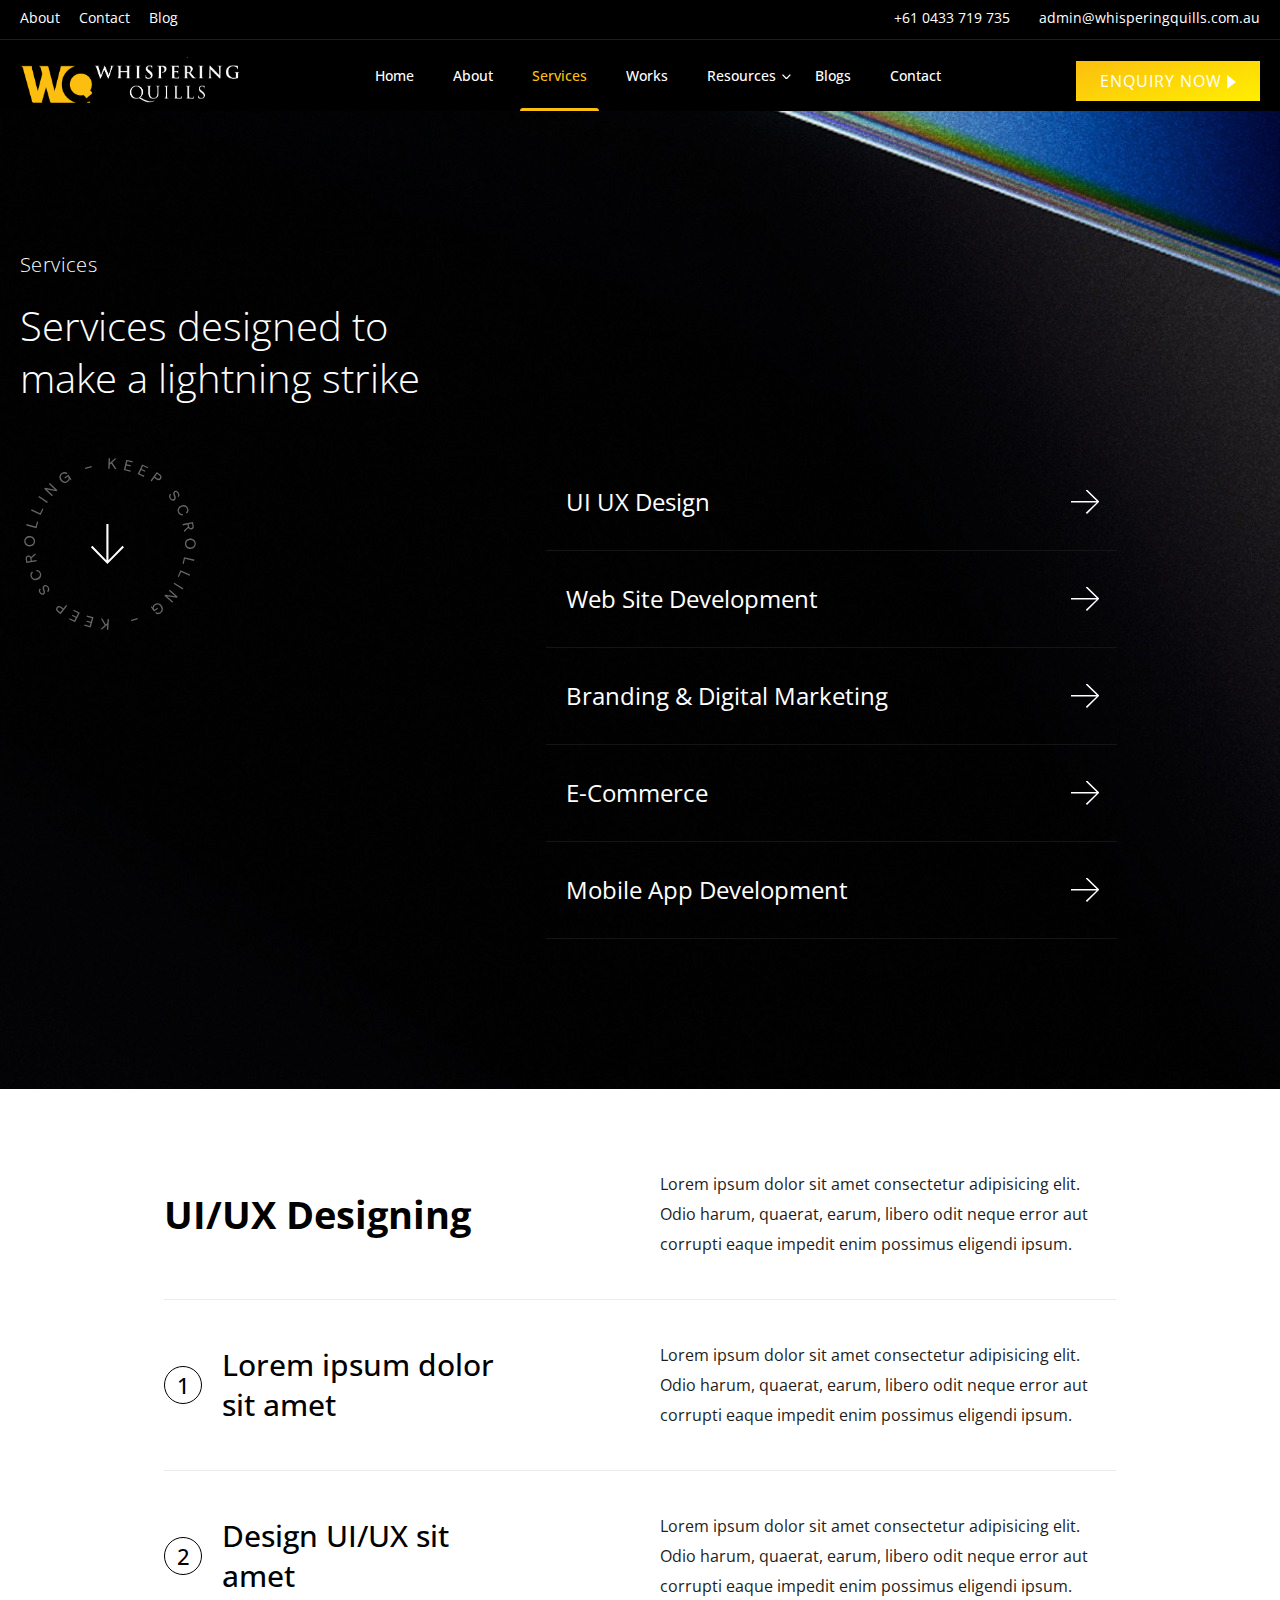
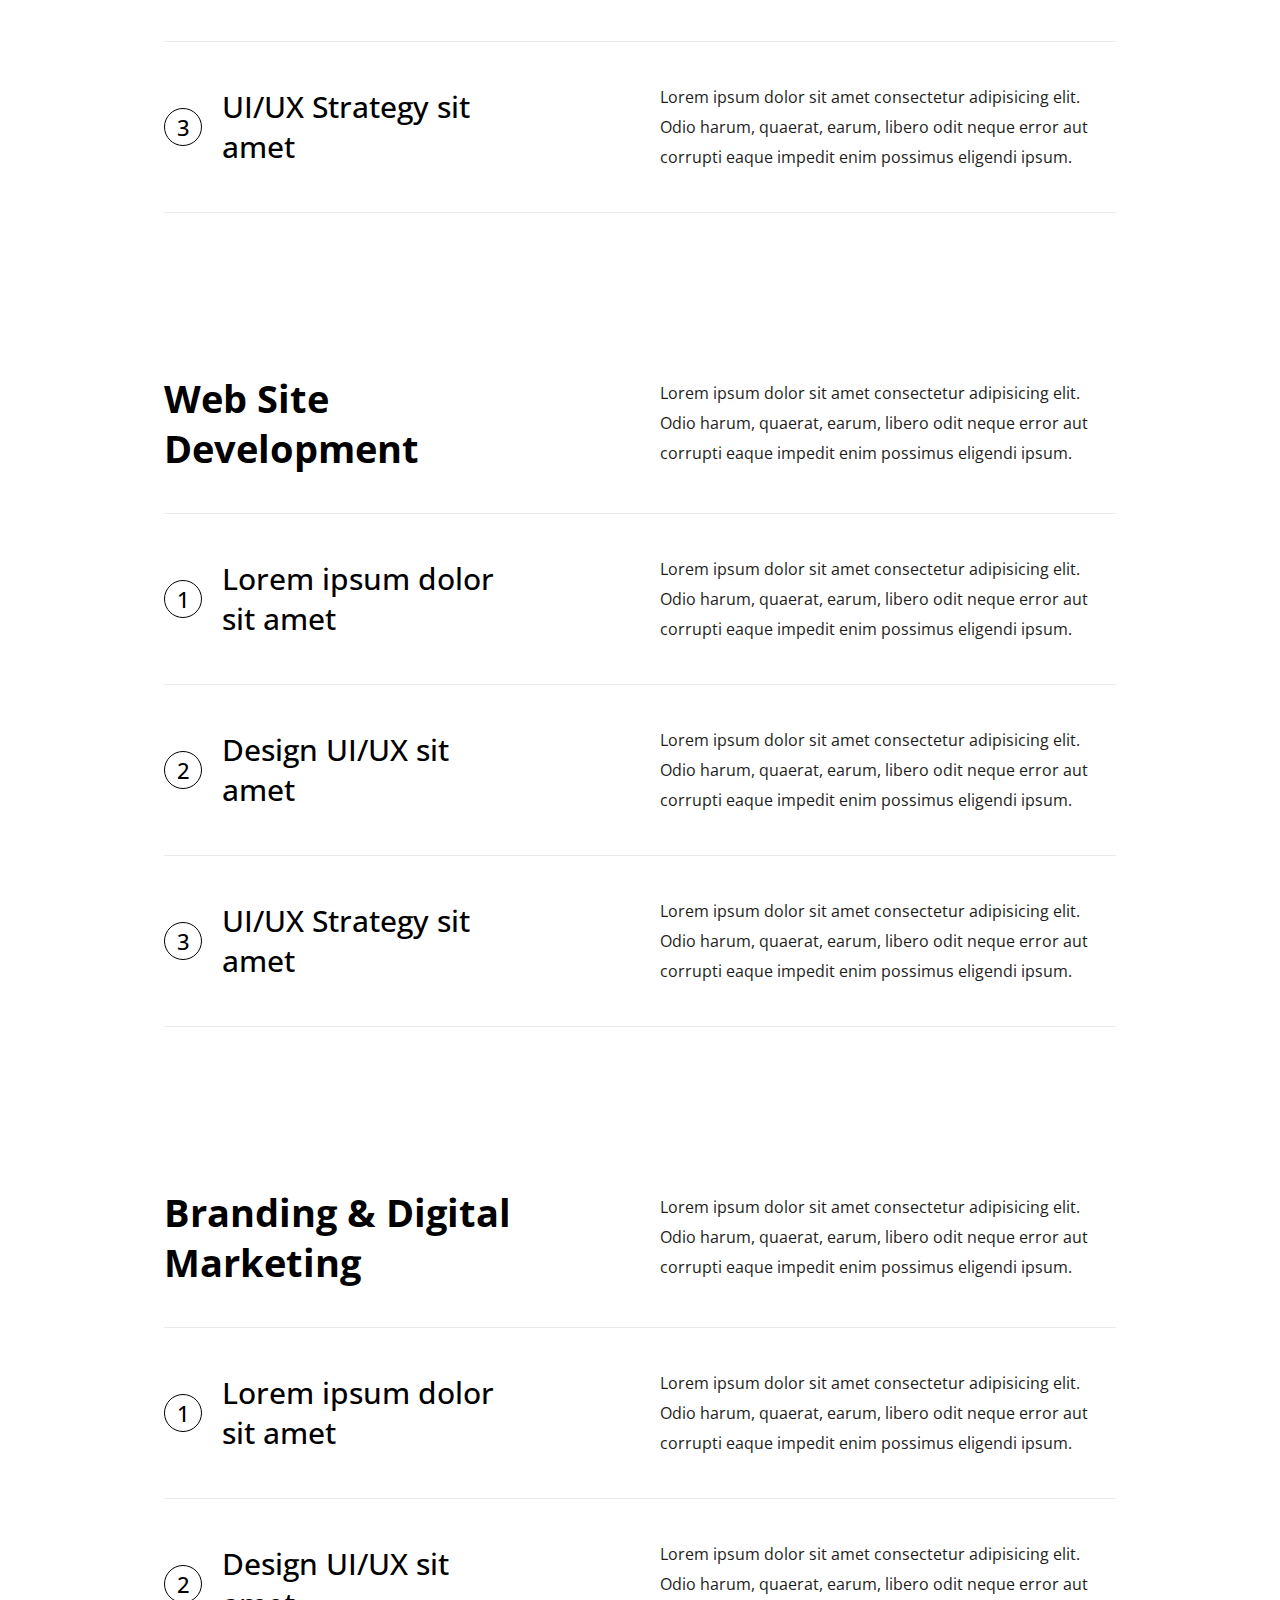
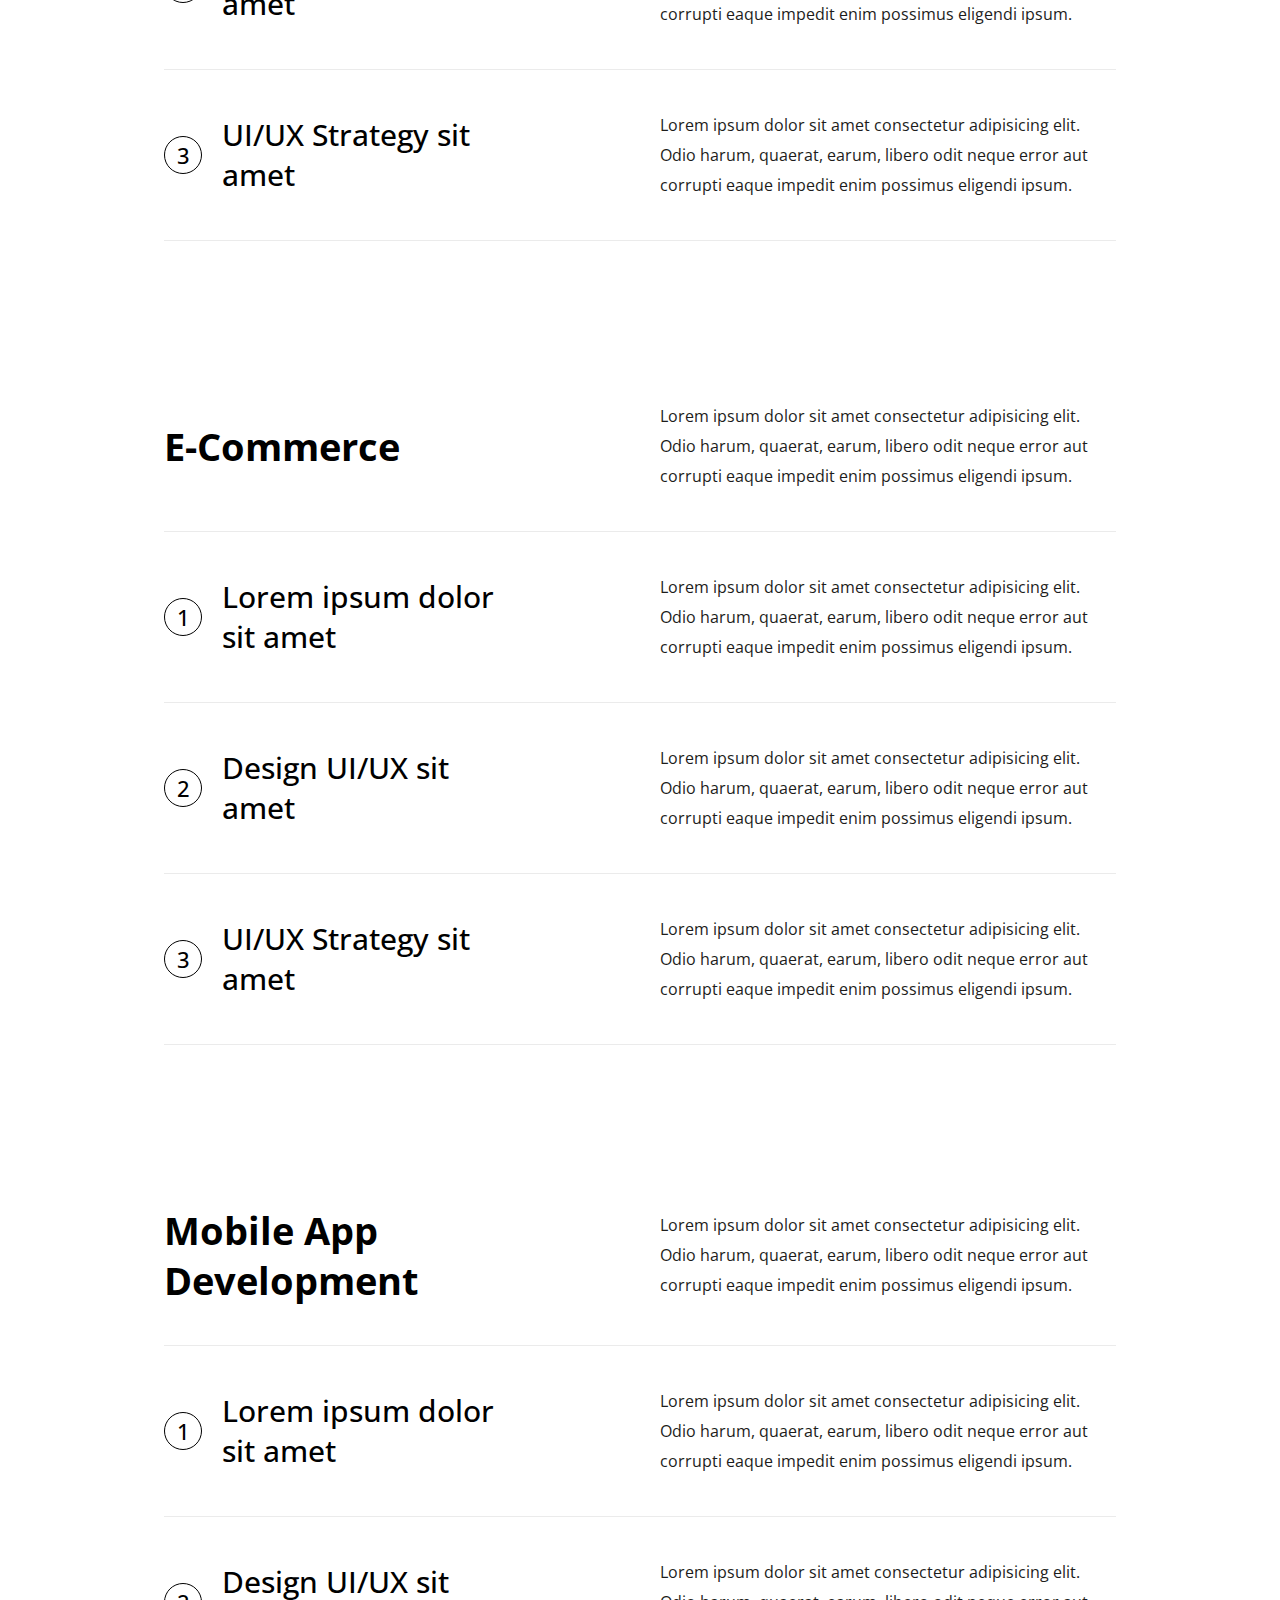
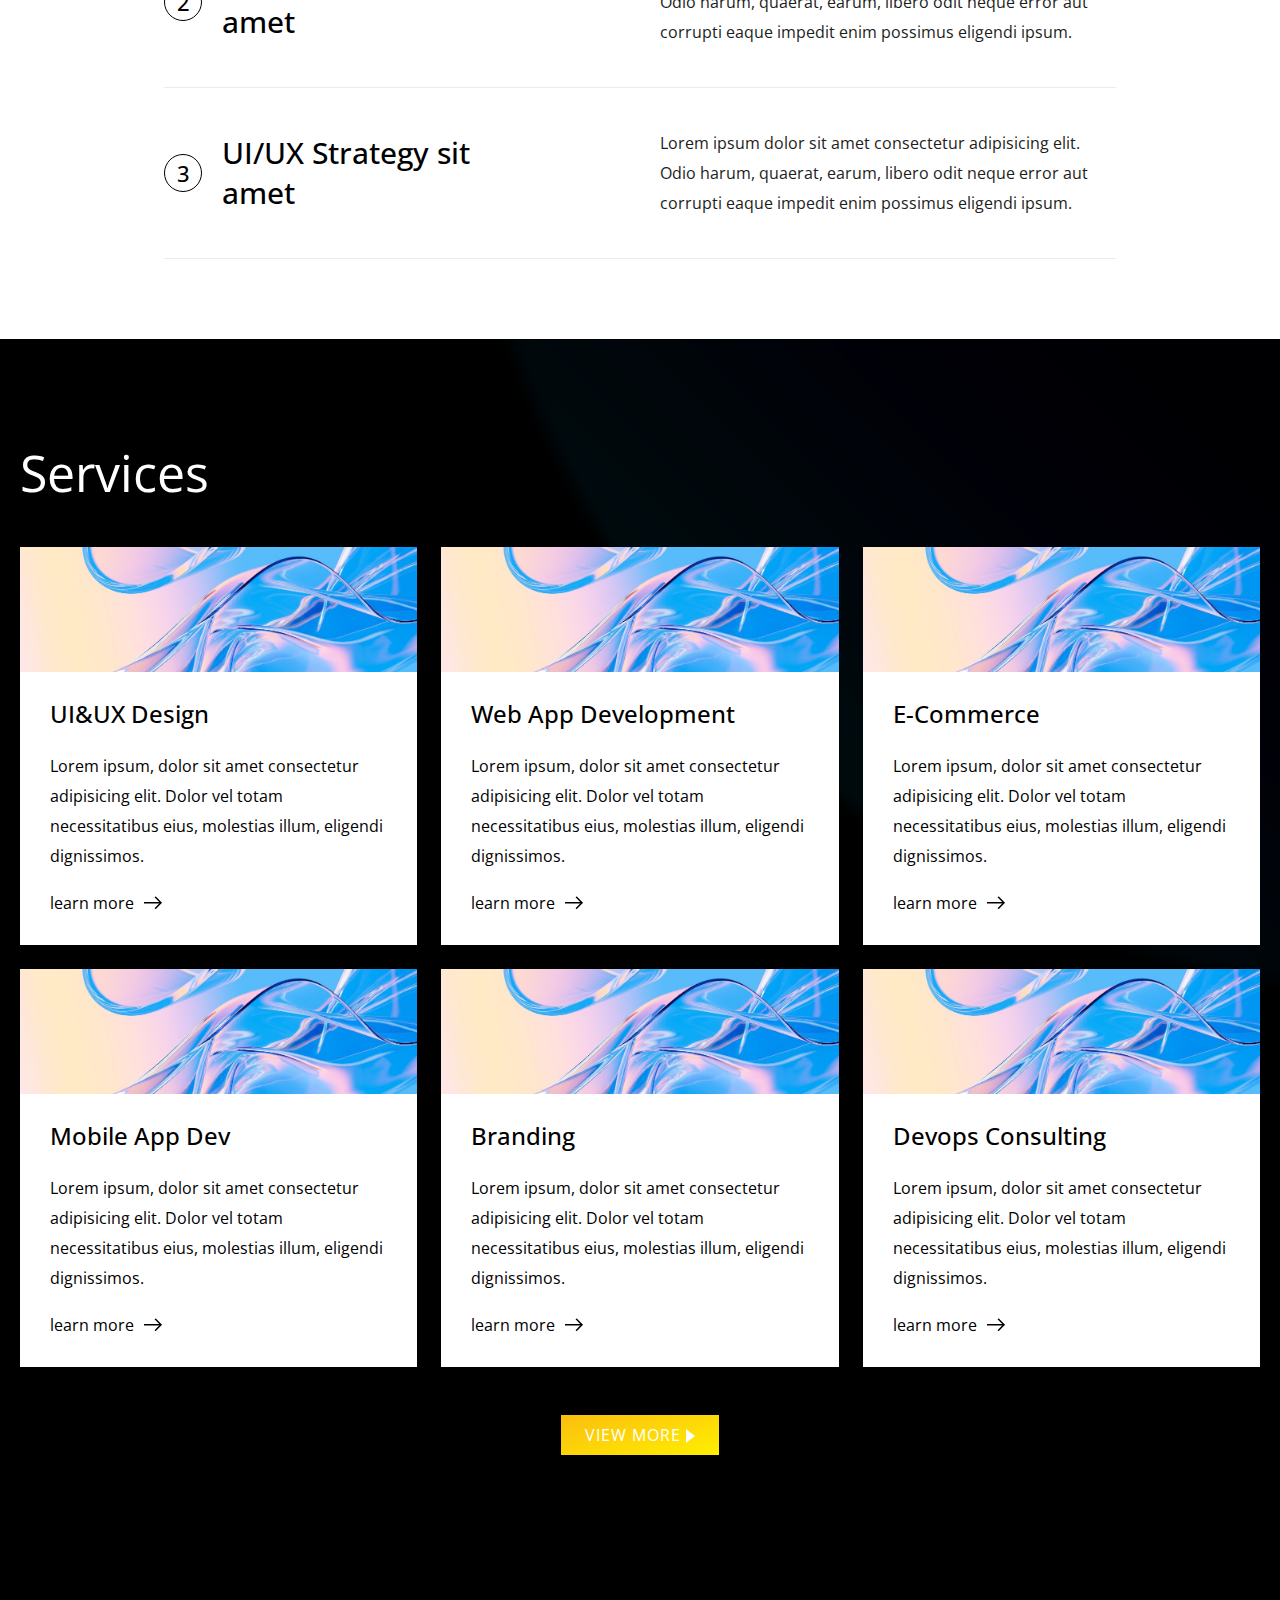
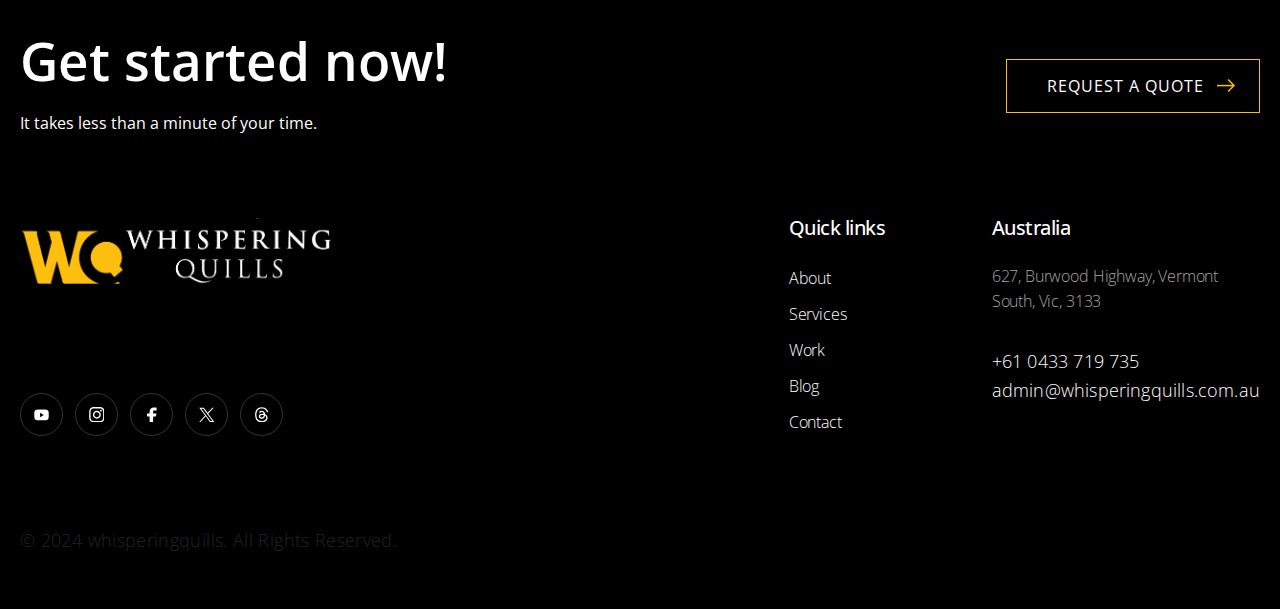
<file: service.html>
<!DOCTYPE html>
<html lang="en">
<head>
    <meta charset="UTF-8">
    <meta name="viewport" content="width=device-width, initial-scale=1.0">
    <title>Whispering Quills</title>
    <link href="https://cdn.jsdelivr.net/npm/bootstrap@5.2.3/dist/css/bootstrap.min.css" rel="stylesheet">
	<link rel="stylesheet" href="https://cdn.jsdelivr.net/npm/swiper@11/swiper-bundle.min.css" />
    <link rel="stylesheet" href="./inc/style/main.css">
</head>
<body>

		<!-- Header Area -->
		<header class="header" >
			<!-- Topbar -->
			<div class="topbar">
				<div class="container">
					<div class="header-top-row">
						<div class="top-header-wrap">
							<!-- Contact -->
							<ul class="top-link">
								<li><a href="about.html">About</a></li>
								<li><a href="contact.html">Contact</a></li>
								<li><a href="blogs.html">Blog</a></li>
							</ul>
							<!-- End Contact -->
						</div>
						<div class="top-header-wrap">
							<!-- Top Contact -->
							<ul class="top-contact">
								<li><a href="tel:+61 0433 719 735">+61 0433 719 735</a></li>
								<li><a href="mailto:support@yourmail.com">admin@whisperingquills.com.au</a></li>
							</ul>
							<!-- End Top Contact -->
						</div>
					</div>
				</div>
			</div>
			<!-- End Topbar -->
			<!-- Header Inner -->
			<div class="header-inner">
				<div class="container">
					<div class="inner">
						<div class="row-header">
							<div class="logo-col">
								<!-- Start Logo -->
								<div class="logo">
									<a href="index.html"><img src="inc/img/logo.png" alt="#logo"></a>
								</div>
								<!-- End Logo -->
								<!-- Mobile Nav -->
								<div class="mobile-nav"></div>
								<!-- End Mobile Nav -->
							</div>
							<div class="menu-col">
								<!-- Main Menu -->
								<div class="main-menu">
									<nav class="navigation">
										<ul class="nav menu">
											<li><a href="index.html">Home</a></li>
											<li><a href="about.html">About </a></li>
											<li class="active"><a href="service.html">Services </a></li>
											<li><a href="work.html">Works</a></li>
											<li><a href="" class="menudown">Resources</a>
												<ul class="dropdown">
													<li><a href="careers.html">Careers</a></li>
													<!-- <li><a href="testimonial.html">Testimonial</a></li> -->
												</ul>
											</li>
											<li><a href="blogs.html">Blogs</a></li>
											<li><a href="contact.html">Contact</a></li>
										</ul>
									</nav>
								</div>
								<!--/ End Main Menu -->
							</div>
							<div class="en-btn">
								<div class="get-quote">
									<a href="tel:+919098979867" class="btn btn-primary">Enquiry now</a>
								</div>
							</div>
							<d class="menu-btn">
								<div class="toggle-btn"></div>
							</div>
						</div>
					</div>
				</div>
			</div>
		</header>

		<nav class="responsive-nav">
			<ul>
				<span>Menu</span>
				<li><a href="index.html">Home</a></li>
				<li><a href="about.html">About </a></li>
				<li><a href="service.html">Services </a></li>
				<li><a href="work.html">Works</a></li>
				<li><a href="blogs.html">Blogs</a></li>
				<li><a href="contact.html">Contact</a></li>
			</ul>
			<ul>
				<span>Socila Media</span>
				<li class="res-social"><a href="#">Facebook</a></li>
				<li class="res-social"><a href="#">Instagram</a></li>
				<li class="res-social"><a href="#">Linkedin</a></li>
			</ul>
			<div class="close-btn"></div>
		</nav>
		<!-- End Header Area -->

		<!-- about banner -->
		<section class="service-banner overflow-hidden">
			<div class="container position-relative">
                <div class="text-content">
					<h1>Services</h1>
					<h2 class="home-title">
						Services designed to make a lightning strike
					</h2>
				</div>

				<div class="detail-service">
                    <div class="scroll-wrap">
                        <div class="scroll-more"></div>
                    </div>
                    <div class="detail-wrap">
                        <div class="service-items">
							<a href="#id1"></a>
                            <div class="serv-detail-text">UI UX Design</div>
                            <img src="inc/img/downarrow.svg" alt="arroow">
                        </div>
                        <div class="service-items">
							<a href="#id2"></a>
                            <div class="serv-detail-text">Web Site Development</div>
                            <img src="inc/img/downarrow.svg" alt="arroow">
                        </div>
                        <div class="service-items">
							<a href="#id3"></a>
                            <div class="serv-detail-text">Branding & Digital Marketing</div>
                            <img src="inc/img/downarrow.svg" alt="arroow">
                        </div>
						<div class="service-items">
							<a href="#id4"></a>
                            <div class="serv-detail-text">E-Commerce</div>
                            <img src="inc/img/downarrow.svg" alt="arroow">
                        </div>
                        <div class="service-items">
							<a href="#id5"></a>
                            <div class="serv-detail-text">Mobile App Development</div>
                            <img src="inc/img/downarrow.svg" alt="arroow">
                        </div>
                    </div>
                </div>

			</div>
		  </section>

        <!-- services section -->
		<div class="service-wrapper">
			<section class="workSection uiux-wrap" id='id1' data-color='#FCBF10'>
				<div class="container">
					<div class="ui_head__wrapper">
						<div class="ui-content">
							<h3>UI/UX Designing</h3>
						</div>
						<div class="ui-content">
							<p>Lorem ipsum dolor sit amet consectetur adipisicing elit. Odio harum, quaerat, earum, libero odit neque 
								error aut corrupti eaque impedit enim possimus eligendi 
								ipsum.</p>
						</div>
					</div>

					<div class="ui_discription__wrapper">
						<div class="ui_discrpn">
							<div class="ui-content-item">
								<span><h4>1</h4></span>
								<h3>Lorem ipsum dolor sit amet</h3>
							</div>
							<div class="ui-content-para">
								<p>Lorem ipsum dolor sit amet consectetur adipisicing elit. Odio harum, quaerat, earum, libero odit neque 
								   error aut corrupti eaque impedit enim possimus eligendi 
								   ipsum.</p>
							</div>
						</div>

						<div class="ui_discrpn">
							<div class="ui-content-item">
								<span><h4>2</h4></span>
								<h3>Design UI/UX sit amet</h3>
							</div>
							<div class="ui-content-para">
								<p>Lorem ipsum dolor sit amet consectetur adipisicing elit. Odio harum, quaerat, earum, libero odit neque 
								   error aut corrupti eaque impedit enim possimus eligendi 
								   ipsum.</p>
							</div>
						</div>

						<div class="ui_discrpn">
							<div class="ui-content-item">
								<span><h4>3</h4></span>
								<h3>UI/UX Strategy sit amet</h3>
							</div>
							<div class="ui-content-para">
								<p>Lorem ipsum dolor sit amet consectetur adipisicing elit. Odio harum, quaerat, earum, libero odit neque 
								   error aut corrupti eaque impedit enim possimus eligendi 
								   ipsum.</p>
							</div>
						</div>
					</div>
				</div>
			</section>

			<section class="workSection uiux-wrap" id='id2' data-color='#ccc'>
				<div class="container">
					<div class="ui_head__wrapper">
						<div class="ui-content">
							<h3>Web Site Development</h3>
						</div>
						<div class="ui-content">
							<p>Lorem ipsum dolor sit amet consectetur adipisicing elit. Odio harum, quaerat, earum, libero odit neque 
								error aut corrupti eaque impedit enim possimus eligendi 
								ipsum.</p>
						</div>
					</div>

					<div class="ui_discription__wrapper">
						<div class="ui_discrpn">
							<div class="ui-content-item">
								<span><h4>1</h4></span>
								<h3>Lorem ipsum dolor sit amet</h3>
							</div>
							<div class="ui-content-para">
								<p>Lorem ipsum dolor sit amet consectetur adipisicing elit. Odio harum, quaerat, earum, libero odit neque 
								   error aut corrupti eaque impedit enim possimus eligendi 
								   ipsum.</p>
							</div>
						</div>

						<div class="ui_discrpn">
							<div class="ui-content-item">
								<span><h4>2</h4></span>
								<h3>Design UI/UX sit amet</h3>
							</div>
							<div class="ui-content-para">
								<p>Lorem ipsum dolor sit amet consectetur adipisicing elit. Odio harum, quaerat, earum, libero odit neque 
								   error aut corrupti eaque impedit enim possimus eligendi 
								   ipsum.</p>
							</div>
						</div>

						<div class="ui_discrpn">
							<div class="ui-content-item">
								<span><h4>3</h4></span>
								<h3>UI/UX Strategy sit amet</h3>
							</div>
							<div class="ui-content-para">
								<p>Lorem ipsum dolor sit amet consectetur adipisicing elit. Odio harum, quaerat, earum, libero odit neque 
								   error aut corrupti eaque impedit enim possimus eligendi 
								   ipsum.</p>
							</div>
						</div>
					</div>
				</div>
			</section>

			<section class="workSection uiux-wrap" id='id3' data-color='#ffffff'>
				<div class="container">
					<div class="ui_head__wrapper">
						<div class="ui-content">
							<h3>Branding & Digital Marketing</h3>
						</div>
						<div class="ui-content">
							<p>Lorem ipsum dolor sit amet consectetur adipisicing elit. Odio harum, quaerat, earum, libero odit neque 
								error aut corrupti eaque impedit enim possimus eligendi 
								ipsum.</p>
						</div>
					</div>

					<div class="ui_discription__wrapper">
						<div class="ui_discrpn">
							<div class="ui-content-item">
								<span><h4>1</h4></span>
								<h3>Lorem ipsum dolor sit amet</h3>
							</div>
							<div class="ui-content-para">
								<p>Lorem ipsum dolor sit amet consectetur adipisicing elit. Odio harum, quaerat, earum, libero odit neque 
								   error aut corrupti eaque impedit enim possimus eligendi 
								   ipsum.</p>
							</div>
						</div>

						<div class="ui_discrpn">
							<div class="ui-content-item">
								<span><h4>2</h4></span>
								<h3>Design UI/UX sit amet</h3>
							</div>
							<div class="ui-content-para">
								<p>Lorem ipsum dolor sit amet consectetur adipisicing elit. Odio harum, quaerat, earum, libero odit neque 
								   error aut corrupti eaque impedit enim possimus eligendi 
								   ipsum.</p>
							</div>
						</div>

						<div class="ui_discrpn">
							<div class="ui-content-item">
								<span><h4>3</h4></span>
								<h3>UI/UX Strategy sit amet</h3>
							</div>
							<div class="ui-content-para">
								<p>Lorem ipsum dolor sit amet consectetur adipisicing elit. Odio harum, quaerat, earum, libero odit neque 
								   error aut corrupti eaque impedit enim possimus eligendi 
								   ipsum.</p>
							</div>
						</div>
					</div>
				</div>
			</section>

			<section class="workSection uiux-wrap" id='id4' data-color='#FCBF10'>
				<div class="container">
					<div class="ui_head__wrapper">
						<div class="ui-content">
							<h3>E-Commerce</h3>
						</div>
						<div class="ui-content">
							<p>Lorem ipsum dolor sit amet consectetur adipisicing elit. Odio harum, quaerat, earum, libero odit neque 
								error aut corrupti eaque impedit enim possimus eligendi 
								ipsum.</p>
						</div>
					</div>

					<div class="ui_discription__wrapper">
						<div class="ui_discrpn">
							<div class="ui-content-item">
								<span><h4>1</h4></span>
								<h3>Lorem ipsum dolor sit amet</h3>
							</div>
							<div class="ui-content-para">
								<p>Lorem ipsum dolor sit amet consectetur adipisicing elit. Odio harum, quaerat, earum, libero odit neque 
								   error aut corrupti eaque impedit enim possimus eligendi 
								   ipsum.</p>
							</div>
						</div>

						<div class="ui_discrpn">
							<div class="ui-content-item">
								<span><h4>2</h4></span>
								<h3>Design UI/UX sit amet</h3>
							</div>
							<div class="ui-content-para">
								<p>Lorem ipsum dolor sit amet consectetur adipisicing elit. Odio harum, quaerat, earum, libero odit neque 
								   error aut corrupti eaque impedit enim possimus eligendi 
								   ipsum.</p>
							</div>
						</div>

						<div class="ui_discrpn">
							<div class="ui-content-item">
								<span><h4>3</h4></span>
								<h3>UI/UX Strategy sit amet</h3>
							</div>
							<div class="ui-content-para">
								<p>Lorem ipsum dolor sit amet consectetur adipisicing elit. Odio harum, quaerat, earum, libero odit neque 
								   error aut corrupti eaque impedit enim possimus eligendi 
								   ipsum.</p>
							</div>
						</div>
					</div>
				</div>
			</section>

			<section class="workSection uiux-wrap" id='id5' data-color='#ccc'>
				<div class="container">
					<div class="ui_head__wrapper">
						<div class="ui-content">
							<h3>Mobile App Development</h3>
						</div>
						<div class="ui-content">
							<p>Lorem ipsum dolor sit amet consectetur adipisicing elit. Odio harum, quaerat, earum, libero odit neque 
								error aut corrupti eaque impedit enim possimus eligendi 
								ipsum.</p>
						</div>
					</div>

					<div class="ui_discription__wrapper">
						<div class="ui_discrpn">
							<div class="ui-content-item">
								<span><h4>1</h4></span>
								<h3>Lorem ipsum dolor sit amet</h3>
							</div>
							<div class="ui-content-para">
								<p>Lorem ipsum dolor sit amet consectetur adipisicing elit. Odio harum, quaerat, earum, libero odit neque 
								   error aut corrupti eaque impedit enim possimus eligendi 
								   ipsum.</p>
							</div>
						</div>

						<div class="ui_discrpn">
							<div class="ui-content-item">
								<span><h4>2</h4></span>
								<h3>Design UI/UX sit amet</h3>
							</div>
							<div class="ui-content-para">
								<p>Lorem ipsum dolor sit amet consectetur adipisicing elit. Odio harum, quaerat, earum, libero odit neque 
								   error aut corrupti eaque impedit enim possimus eligendi 
								   ipsum.</p>
							</div>
						</div>

						<div class="ui_discrpn">
							<div class="ui-content-item">
								<span><h4>3</h4></span>
								<h3>UI/UX Strategy sit amet</h3>
							</div>
							<div class="ui-content-para">
								<p>Lorem ipsum dolor sit amet consectetur adipisicing elit. Odio harum, quaerat, earum, libero odit neque 
								   error aut corrupti eaque impedit enim possimus eligendi 
								   ipsum.</p>
							</div>
						</div>
					</div>
				</div>
			</section>
		</div>

	
		<!-- services section -->
		<section class="serviceCard">
			<div class="container">
				<h2>Services</h2>
				<div class="row">
				<div class="col-lg-4 col-md-6 mb-4">
					<a href="service.html">
					<div class="serviceCard-wrapper">
					<div class="wrap-img">
						<figure>
						<img src="inc/img/service-bg.jpg" alt="service">
						</figure>
					</div>
					<div class="wrap-cont">
						<h3>UI&UX Design</h3>
						<p>Lorem ipsum, dolor sit amet consectetur adipisicing elit. Dolor vel totam necessitatibus eius, molestias illum,
						eligendi dignissimos.</p>
						<div class="view"><a href="service.html" class="fs-16 viewBtn">learn more</a></div>
					</div>
					</div>
					</a>
				</div>
				<div class="col-lg-4 col-md-6 mb-4">
					<a href="service.html">
					<div class="serviceCard-wrapper">
					<div class="wrap-img">
						<figure>
						<img src="inc/img/service-bg.jpg" alt="service">
						</figure>
					</div>
					<div class="wrap-cont">
						<h3>Web App Development</h3>
						<p>Lorem ipsum, dolor sit amet consectetur adipisicing elit. Dolor vel totam necessitatibus eius, molestias illum,
						eligendi dignissimos.</p>
						<div class="view"><a href="service.html" class="fs-16 viewBtn">learn more</a></div>
					</div>
					</div>
					</a>
				</div>
				<div class="col-lg-4 col-md-6 mb-4">
					<a href="service.html">
					<div class="serviceCard-wrapper">
					<div class="wrap-img">
						<figure>
						<img src="inc/img/service-bg.jpg" alt="service">
						</figure>
					</div>
					<div class="wrap-cont">
						<h3>E-Commerce</h3>
						<p>Lorem ipsum, dolor sit amet consectetur adipisicing elit. Dolor vel totam necessitatibus eius, molestias illum,
						eligendi dignissimos.</p>
						<div class="view"><a href="service.html" class="fs-16 viewBtn">learn more</a></div>
					</div>
					</div>
					</a>
				</div>
				<div class="col-lg-4 col-md-6 mb-4">
					<a href="service.html">
					<div class="serviceCard-wrapper">
					<div class="wrap-img">
						<figure>
						<img src="inc/img/service-bg.jpg" alt="service">
						</figure>
					</div>
					<div class="wrap-cont">
						<h3>Mobile App Dev</h3>
						<p>Lorem ipsum, dolor sit amet consectetur adipisicing elit. Dolor vel totam necessitatibus eius, molestias illum,
						eligendi dignissimos.</p>
						<div class="view"><a href="service.html" class="fs-16 viewBtn">learn more</a></div>
					</div>
					</div>
					</a>
				</div>
				<div class="col-lg-4 col-md-6 mb-4">
					<a href="service.html">
					<div class="serviceCard-wrapper">
					<div class="wrap-img">
						<figure>
						<img src="inc/img/service-bg.jpg" alt="service">
						</figure>
					</div>
					<div class="wrap-cont">
						<h3>Branding</h3>
						<p>Lorem ipsum, dolor sit amet consectetur adipisicing elit. Dolor vel totam necessitatibus eius, molestias illum,
						eligendi dignissimos.</p>
						<div class="view"><a href="service.html" class="fs-16 viewBtn">learn more</a></div>
					</div>
					</div>
					</a>
				</div>
				<div class="col-lg-4 col-md-6 mb-4">
					<a href="service.html">
					<div class="serviceCard-wrapper">
					<div class="wrap-img">
						<figure>
						<img src="inc/img/service-bg.jpg" alt="service">
						</figure>
					</div>
					<div class="wrap-cont">
						<h3>Devops Consulting</h3>
						<p>Lorem ipsum, dolor sit amet consectetur adipisicing elit. Dolor vel totam necessitatibus eius, molestias illum,
						eligendi dignissimos.</p>
						<div class="view"><a href="service.html" class="fs-16 viewBtn">learn more</a></div>
					</div>
					</div>
					</a>
				</div>
				<div class="view text-center mt-4">
					<a href="service.html" class="btn btn-primary">View more</a>
				</div>
				</div>
			</div>
		</section>
	<!-- footer section -->
	<footer class="footer overflow-hidden">
		<div class="container">
			<div class="quickAction">
				<div class="actionHead">
					<h2>Get started now!</h2>
					<p>It takes less than a minute of your time.</p>
				</div>
				<div class="actionBtn">
					<div class="view">
						<a href="contact.html" class="btn btn-outline">Request a quote</a>
					  </div>
				</div>
			</div>
			<div class="row outer">
				<div class="col-7">
					<div class="logo-social-wrap d-flex flex-column justify-content-between">
						<div class="logo">
							<a href="index.html" class="d-block">
								<img class="d-block" src="inc/img/logo.png" alt="logo">
							</a>
						</div>
						<div class="social d-none d-lg-block">
							<ul class=" list-unstyled mb-0 mt-auto d-flex align-items-center">
								<li>
									<a href="">
										<svg width="17" height="12" viewBox="0 0 17 12" fill="none" xmlns="http://www.w3.org/2000/svg">
											<path fill-rule="evenodd" clip-rule="evenodd" d="M14.2762 0.828584C14.9523 1.01846 15.4871 1.57757 15.6687 2.28434C16.0017 3.57132 16.0118 6.24022 16.0118 6.24022C16.0118 6.24022 16.0118 8.91966 15.6788 10.1961C15.4972 10.9029 14.9624 11.462 14.2863 11.6519C13.0654 12 8.15139 12 8.15139 12C8.15139 12 3.23739 12 2.01646 11.6519C1.34041 11.462 0.805624 10.9029 0.623997 10.1961C0.291016 8.90912 0.291016 6.24022 0.291016 6.24022C0.291016 6.24022 0.291016 3.57132 0.613906 2.2949C0.795533 1.58811 1.33032 1.02902 2.00637 0.839137C3.22731 0.491015 8.1413 0.480469 8.1413 0.480469C8.1413 0.480469 13.0553 0.480469 14.2762 0.828584ZM10.6538 6.24022L6.5773 8.70868V3.77176L10.6538 6.24022Z" fill="white"/>
										</svg>
									</a>
								</li>
								<li>
									<a href="">
										<svg width="14" height="14" viewBox="0 0 14 14" fill="none" xmlns="http://www.w3.org/2000/svg">
											<path fill-rule="evenodd" clip-rule="evenodd" d="M4.13956 0.0790001C4.88429 0.0450221 5.12167 0.0371094 7.01792 0.0371094C8.91464 0.0371094 9.15156 0.0454875 9.89582 0.0790001C10.6391 0.112978 11.1474 0.231669 11.5915 0.403421C12.0572 0.57883 12.479 0.853617 12.8277 1.20865C13.1829 1.55743 13.4577 1.97947 13.6329 2.44536C13.8056 2.8894 13.9238 3.39721 13.9578 4.14054C13.9918 4.88527 13.9997 5.12265 13.9997 7.0189C13.9997 8.91516 13.9918 9.15254 13.9578 9.89726C13.9238 10.6406 13.8056 11.1484 13.6334 11.5924C13.458 12.0581 13.1832 12.48 12.8282 12.8287C12.4791 13.1843 12.0569 13.4589 11.5915 13.6339C11.1474 13.8066 10.6396 13.9248 9.89629 13.9588C9.15156 13.9928 8.91418 14.0007 7.01792 14.0007C5.12167 14.0007 4.88429 13.9928 4.13956 13.9588C3.39624 13.9248 2.88843 13.8066 2.44439 13.6344C1.9787 13.459 1.55684 13.1842 1.20814 12.8291C0.852537 12.4801 0.57792 12.0579 0.40291 11.5924C0.230227 11.1484 0.112002 10.6406 0.0780236 9.89726C0.0440455 9.15254 0.0361328 8.91562 0.0361328 7.0189C0.0361328 5.12218 0.044511 4.88527 0.0780236 4.14101C0.112002 3.39768 0.230692 2.8894 0.402444 2.44536C0.577854 1.97967 0.85264 1.55781 1.20768 1.20912C1.55677 0.853514 1.97893 0.578896 2.44439 0.403886C2.88843 0.231203 3.39624 0.112978 4.13956 0.0790001ZM9.8395 1.33572C9.10315 1.30221 8.88206 1.29523 7.01792 1.29523C5.15379 1.29523 4.9327 1.30221 4.19635 1.33572C3.51586 1.36691 3.14629 1.48048 2.90006 1.57636C2.59678 1.68806 2.32241 1.86636 2.09716 2.09813C1.85326 2.3425 1.70152 2.57522 1.57539 2.90104C1.47904 3.14726 1.36593 3.51683 1.33475 4.19733C1.30123 4.93367 1.29425 5.15476 1.29425 7.0189C1.29425 8.88304 1.30123 9.10413 1.33475 9.84048C1.36593 10.521 1.4795 10.8905 1.57539 11.1368C1.68715 11.44 1.86544 11.7144 2.09716 11.9397C2.32244 12.1714 2.5968 12.3497 2.90006 12.4614C3.14629 12.5578 3.51586 12.6709 4.19635 12.7021C4.9327 12.7356 5.15332 12.7426 7.01792 12.7426C8.88253 12.7426 9.10315 12.7356 9.8395 12.7021C10.52 12.6709 10.8896 12.5573 11.1358 12.4614C11.4391 12.3498 11.7135 12.1715 11.9387 11.9397C12.1704 11.7144 12.3487 11.44 12.4605 11.1368C12.5568 10.8905 12.6699 10.521 12.7011 9.84048C12.7346 9.10413 12.7416 8.88304 12.7416 7.0189C12.7416 5.15476 12.7346 4.93367 12.7011 4.19733C12.6699 3.51683 12.5563 3.14726 12.4605 2.90104C12.3343 2.57522 12.1831 2.3425 11.9387 2.09813C11.6943 1.85424 11.4616 1.7025 11.1358 1.57636C10.8896 1.48001 10.52 1.36691 9.8395 1.33572ZM6.12581 9.17143C6.40845 9.2885 6.71138 9.34876 7.01731 9.34876C7.63515 9.34876 8.22769 9.10332 8.66458 8.66644C9.10146 8.22955 9.3469 7.63701 9.3469 7.01917C9.3469 6.40132 9.10146 5.80878 8.66458 5.3719C8.22769 4.93501 7.63515 4.68958 7.01731 4.68958C6.71138 4.68958 6.40845 4.74983 6.12581 4.8669C5.84317 4.98398 5.58636 5.15557 5.37004 5.3719C5.15371 5.58822 4.98212 5.84503 4.86504 6.12767C4.74797 6.41031 4.68772 6.71324 4.68772 7.01917C4.68772 7.32509 4.74797 7.62802 4.86504 7.91066C4.98212 8.1933 5.15371 8.45011 5.37004 8.66644C5.58636 8.88276 5.84317 9.05436 6.12581 9.17143ZM4.47975 4.48161C5.15275 3.80861 6.06554 3.43053 7.01731 3.43053C7.96907 3.43053 8.88186 3.80861 9.55486 4.48161C10.2279 5.15461 10.6059 6.0674 10.6059 7.01917C10.6059 7.97093 10.2279 8.88372 9.55486 9.55672C8.88186 10.2297 7.96907 10.6078 7.01731 10.6078C6.06554 10.6078 5.15275 10.2297 4.47975 9.55672C3.80675 8.88372 3.42867 7.97093 3.42867 7.01917C3.42867 6.0674 3.80675 5.15461 4.47975 4.48161ZM11.4015 3.96519C11.5606 3.80611 11.65 3.59034 11.65 3.36536C11.65 3.14038 11.5606 2.92462 11.4015 2.76553C11.2424 2.60645 11.0266 2.51707 10.8017 2.51707C10.5767 2.51707 10.3609 2.60645 10.2018 2.76553C10.0428 2.92462 9.95338 3.14038 9.95338 3.36536C9.95338 3.59034 10.0428 3.80611 10.2018 3.96519C10.3609 4.12428 10.5767 4.21365 10.8017 4.21365C11.0266 4.21365 11.2424 4.12428 11.4015 3.96519Z" fill="white"/>
										</svg>
									</a>
								</li>
								<li>
									<a href="">
										<svg width="11" height="16" viewBox="0 0 11 16" fill="none" xmlns="http://www.w3.org/2000/svg">
											<path d="M10.4503 1.057C10.4503 0.943768 10.4025 0.835171 10.3173 0.755101C10.2321 0.675032 10.1165 0.630049 9.99605 0.630049H7.72468C6.58093 0.576501 5.46112 0.950599 4.60992 1.67061C3.75873 2.39061 3.24534 3.39799 3.18194 4.47264V6.7782H0.910572C0.790092 6.7782 0.674545 6.82318 0.589353 6.90325C0.50416 6.98332 0.456299 7.09192 0.456299 7.20515V9.42532C0.456299 9.53855 0.50416 9.64715 0.589353 9.72722C0.674545 9.80729 0.790092 9.85227 0.910572 9.85227H3.18194V15.5735C3.18194 15.6867 3.2298 15.7953 3.31499 15.8754C3.40019 15.9554 3.51573 16.0004 3.63621 16.0004H6.36186C6.48234 16.0004 6.59788 15.9554 6.68308 15.8754C6.76827 15.7953 6.81613 15.6867 6.81613 15.5735V9.85227H9.19652C9.29755 9.85363 9.39617 9.82331 9.4768 9.76609C9.55742 9.70887 9.61545 9.62802 9.64171 9.53632L10.2959 7.31616C10.3139 7.25307 10.3164 7.18693 10.303 7.12283C10.2896 7.05872 10.2607 6.99836 10.2186 6.94639C10.1764 6.89442 10.1222 6.85224 10.06 6.82308C9.99777 6.79392 9.92928 6.77856 9.85976 6.7782H6.81613V4.47264C6.83873 4.26128 6.94434 4.06542 7.11234 3.92332C7.28034 3.78121 7.49866 3.70306 7.72468 3.70412H9.99605C10.1165 3.70412 10.2321 3.65914 10.3173 3.57907C10.4025 3.499 10.4503 3.3904 10.4503 3.27717V1.057Z" fill="white"/>
										</svg>
									</a>
								</li>
								<li>
									<a href="">
										<svg width="13" height="12" viewBox="0 0 13 12" fill="none" xmlns="http://www.w3.org/2000/svg">
											<path d="M0.184465 0.208008L5.04872 6.71207L0.153809 12H1.25554L5.54113 7.37024L9.00363 12H12.7526L7.61457 5.13019L12.1708 0.208008H11.069L7.12237 4.47181L3.93345 0.208008H0.184465ZM1.80461 1.01967H3.52688L11.1323 11.1886H9.40999L1.80461 1.01967Z" fill="white"/>
										</svg>
									</a>
								</li>
								<li>
									<a href="">
										<svg width="14" height="15" viewBox="0 0 14 15" fill="none" xmlns="http://www.w3.org/2000/svg">
											<path d="M10.3534 7.04336C10.2897 7.01282 10.2247 6.98317 10.1589 6.95525C10.0446 4.84599 8.89226 3.63826 6.95702 3.62605C5.84045 3.61863 4.84078 4.07398 4.21794 5.01914L5.28217 5.74927C5.72487 5.07759 6.41967 4.93453 6.93129 4.93453H6.94873C7.58596 4.93845 8.06705 5.12382 8.37803 5.48496C8.6044 5.7484 8.75618 6.11172 8.8312 6.57056C8.26594 6.4746 7.65531 6.44495 7.00195 6.48246C5.16223 6.58844 3.97936 7.66139 4.05874 9.15219C4.09887 9.90892 4.47571 10.5592 5.11948 10.9845C5.66381 11.3439 6.36515 11.5197 7.09354 11.4795C8.05614 11.4272 8.8107 11.0599 9.33758 10.3887C9.73754 9.87883 9.99051 9.21805 10.1022 8.38585C10.5606 8.66238 10.9003 9.02657 11.0883 9.46448C11.4072 10.2086 11.4259 11.4316 10.428 12.4286C9.55392 13.3022 8.50277 13.68 6.91471 13.6917C5.15263 13.6786 3.82017 13.1134 2.95395 12.0121C2.1427 10.981 1.72355 9.49152 1.70785 7.58507C1.72355 5.67861 2.1427 4.18913 2.95395 3.15805C3.82017 2.05675 5.15263 1.49148 6.91471 1.4784C8.68901 1.49148 10.0446 2.05936 10.9444 3.1659C11.3853 3.70848 11.7177 4.39107 11.9371 5.18663L13.1841 4.85384C12.9184 3.87466 12.5006 3.03069 11.9314 2.33065C10.7782 0.911829 9.09202 0.185187 6.91908 0.169922H6.91035C4.74177 0.185187 3.0739 0.914882 1.95384 2.33894C0.956779 3.60598 0.442547 5.36938 0.425537 7.57983V7.5903C0.442547 9.80075 0.956779 11.5641 1.95384 12.8312C3.0739 14.2552 4.74177 14.9854 6.91035 15.0002H6.91908C8.8469 14.9867 10.206 14.4821 11.3256 13.3633C12.7902 11.9 12.7462 10.0659 12.2633 8.93978C11.917 8.13245 11.2567 7.47646 10.3534 7.04336ZM7.02463 10.1732C6.21861 10.2186 5.38074 9.85658 5.33931 9.08153C5.30878 8.50667 5.74843 7.86508 7.07435 7.78875C7.22613 7.78003 7.3753 7.77567 7.52141 7.77567C8.00293 7.77567 8.45348 7.82234 8.86304 7.91219C8.71038 9.81995 7.81451 10.1296 7.02463 10.1732Z" fill="white"/>
										</svg>
									</a>
								</li>
							</ul>
						</div>
					</div>
				</div>
				<div class="col-5">
					<div class="inner d-flex justify-content-between">
						<div>
							<div class="quick-links">
								<span class="title">
									Quick links
								</span>
								<ul class="list-unstyled mb-0">
									<li><a href="about.html">About</a></li>
									<li><a href="service.html">Services</a></li>
									<li><a href="work.html">Work</a></li>
									<li><a href="blogs.html">Blog</a>
									<li><a href="contact.html">Contact</a></li>
								</ul>
							</div>
						</div>
						<div>
							<div class="address">
								<span class="title">
									Australia
								</span>
								<p>
									627, Burwood Highway, Vermont South, Vic, 3133
								</p>
								<a href="tel:+61 0433 719 735">+61 0433 719 735</a>
								<a href="mailto:support@yourmail.com">admin@whisperingquills.com.au</a>
							</div>
						</div>

					</div>
				</div>
			</div>
			<div class="copyright-wrap d-flex align-items-center justify-content-between">
				<div class="social d-block d-lg-none">
					<ul class=" list-unstyled mb-0 d-flex align-items-center">
						<li>
							<a href="">
								<svg width="17" height="12" viewBox="0 0 17 12" fill="none" xmlns="http://www.w3.org/2000/svg">
									<path fill-rule="evenodd" clip-rule="evenodd" d="M14.2762 0.828584C14.9523 1.01846 15.4871 1.57757 15.6687 2.28434C16.0017 3.57132 16.0118 6.24022 16.0118 6.24022C16.0118 6.24022 16.0118 8.91966 15.6788 10.1961C15.4972 10.9029 14.9624 11.462 14.2863 11.6519C13.0654 12 8.15139 12 8.15139 12C8.15139 12 3.23739 12 2.01646 11.6519C1.34041 11.462 0.805624 10.9029 0.623997 10.1961C0.291016 8.90912 0.291016 6.24022 0.291016 6.24022C0.291016 6.24022 0.291016 3.57132 0.613906 2.2949C0.795533 1.58811 1.33032 1.02902 2.00637 0.839137C3.22731 0.491015 8.1413 0.480469 8.1413 0.480469C8.1413 0.480469 13.0553 0.480469 14.2762 0.828584ZM10.6538 6.24022L6.5773 8.70868V3.77176L10.6538 6.24022Z" fill="white"/>
								</svg>
							</a>
						</li>
						<li>
							<a href="">
								<svg width="14" height="14" viewBox="0 0 14 14" fill="none" xmlns="http://www.w3.org/2000/svg">
									<path fill-rule="evenodd" clip-rule="evenodd" d="M4.13956 0.0790001C4.88429 0.0450221 5.12167 0.0371094 7.01792 0.0371094C8.91464 0.0371094 9.15156 0.0454875 9.89582 0.0790001C10.6391 0.112978 11.1474 0.231669 11.5915 0.403421C12.0572 0.57883 12.479 0.853617 12.8277 1.20865C13.1829 1.55743 13.4577 1.97947 13.6329 2.44536C13.8056 2.8894 13.9238 3.39721 13.9578 4.14054C13.9918 4.88527 13.9997 5.12265 13.9997 7.0189C13.9997 8.91516 13.9918 9.15254 13.9578 9.89726C13.9238 10.6406 13.8056 11.1484 13.6334 11.5924C13.458 12.0581 13.1832 12.48 12.8282 12.8287C12.4791 13.1843 12.0569 13.4589 11.5915 13.6339C11.1474 13.8066 10.6396 13.9248 9.89629 13.9588C9.15156 13.9928 8.91418 14.0007 7.01792 14.0007C5.12167 14.0007 4.88429 13.9928 4.13956 13.9588C3.39624 13.9248 2.88843 13.8066 2.44439 13.6344C1.9787 13.459 1.55684 13.1842 1.20814 12.8291C0.852537 12.4801 0.57792 12.0579 0.40291 11.5924C0.230227 11.1484 0.112002 10.6406 0.0780236 9.89726C0.0440455 9.15254 0.0361328 8.91562 0.0361328 7.0189C0.0361328 5.12218 0.044511 4.88527 0.0780236 4.14101C0.112002 3.39768 0.230692 2.8894 0.402444 2.44536C0.577854 1.97967 0.85264 1.55781 1.20768 1.20912C1.55677 0.853514 1.97893 0.578896 2.44439 0.403886C2.88843 0.231203 3.39624 0.112978 4.13956 0.0790001ZM9.8395 1.33572C9.10315 1.30221 8.88206 1.29523 7.01792 1.29523C5.15379 1.29523 4.9327 1.30221 4.19635 1.33572C3.51586 1.36691 3.14629 1.48048 2.90006 1.57636C2.59678 1.68806 2.32241 1.86636 2.09716 2.09813C1.85326 2.3425 1.70152 2.57522 1.57539 2.90104C1.47904 3.14726 1.36593 3.51683 1.33475 4.19733C1.30123 4.93367 1.29425 5.15476 1.29425 7.0189C1.29425 8.88304 1.30123 9.10413 1.33475 9.84048C1.36593 10.521 1.4795 10.8905 1.57539 11.1368C1.68715 11.44 1.86544 11.7144 2.09716 11.9397C2.32244 12.1714 2.5968 12.3497 2.90006 12.4614C3.14629 12.5578 3.51586 12.6709 4.19635 12.7021C4.9327 12.7356 5.15332 12.7426 7.01792 12.7426C8.88253 12.7426 9.10315 12.7356 9.8395 12.7021C10.52 12.6709 10.8896 12.5573 11.1358 12.4614C11.4391 12.3498 11.7135 12.1715 11.9387 11.9397C12.1704 11.7144 12.3487 11.44 12.4605 11.1368C12.5568 10.8905 12.6699 10.521 12.7011 9.84048C12.7346 9.10413 12.7416 8.88304 12.7416 7.0189C12.7416 5.15476 12.7346 4.93367 12.7011 4.19733C12.6699 3.51683 12.5563 3.14726 12.4605 2.90104C12.3343 2.57522 12.1831 2.3425 11.9387 2.09813C11.6943 1.85424 11.4616 1.7025 11.1358 1.57636C10.8896 1.48001 10.52 1.36691 9.8395 1.33572ZM6.12581 9.17143C6.40845 9.2885 6.71138 9.34876 7.01731 9.34876C7.63515 9.34876 8.22769 9.10332 8.66458 8.66644C9.10146 8.22955 9.3469 7.63701 9.3469 7.01917C9.3469 6.40132 9.10146 5.80878 8.66458 5.3719C8.22769 4.93501 7.63515 4.68958 7.01731 4.68958C6.71138 4.68958 6.40845 4.74983 6.12581 4.8669C5.84317 4.98398 5.58636 5.15557 5.37004 5.3719C5.15371 5.58822 4.98212 5.84503 4.86504 6.12767C4.74797 6.41031 4.68772 6.71324 4.68772 7.01917C4.68772 7.32509 4.74797 7.62802 4.86504 7.91066C4.98212 8.1933 5.15371 8.45011 5.37004 8.66644C5.58636 8.88276 5.84317 9.05436 6.12581 9.17143ZM4.47975 4.48161C5.15275 3.80861 6.06554 3.43053 7.01731 3.43053C7.96907 3.43053 8.88186 3.80861 9.55486 4.48161C10.2279 5.15461 10.6059 6.0674 10.6059 7.01917C10.6059 7.97093 10.2279 8.88372 9.55486 9.55672C8.88186 10.2297 7.96907 10.6078 7.01731 10.6078C6.06554 10.6078 5.15275 10.2297 4.47975 9.55672C3.80675 8.88372 3.42867 7.97093 3.42867 7.01917C3.42867 6.0674 3.80675 5.15461 4.47975 4.48161ZM11.4015 3.96519C11.5606 3.80611 11.65 3.59034 11.65 3.36536C11.65 3.14038 11.5606 2.92462 11.4015 2.76553C11.2424 2.60645 11.0266 2.51707 10.8017 2.51707C10.5767 2.51707 10.3609 2.60645 10.2018 2.76553C10.0428 2.92462 9.95338 3.14038 9.95338 3.36536C9.95338 3.59034 10.0428 3.80611 10.2018 3.96519C10.3609 4.12428 10.5767 4.21365 10.8017 4.21365C11.0266 4.21365 11.2424 4.12428 11.4015 3.96519Z" fill="white"/>
								</svg>
							</a>
						</li>
						<li>
							<a href="">
								<svg width="11" height="16" viewBox="0 0 11 16" fill="none" xmlns="http://www.w3.org/2000/svg">
									<path d="M10.4503 1.057C10.4503 0.943768 10.4025 0.835171 10.3173 0.755101C10.2321 0.675032 10.1165 0.630049 9.99605 0.630049H7.72468C6.58093 0.576501 5.46112 0.950599 4.60992 1.67061C3.75873 2.39061 3.24534 3.39799 3.18194 4.47264V6.7782H0.910572C0.790092 6.7782 0.674545 6.82318 0.589353 6.90325C0.50416 6.98332 0.456299 7.09192 0.456299 7.20515V9.42532C0.456299 9.53855 0.50416 9.64715 0.589353 9.72722C0.674545 9.80729 0.790092 9.85227 0.910572 9.85227H3.18194V15.5735C3.18194 15.6867 3.2298 15.7953 3.31499 15.8754C3.40019 15.9554 3.51573 16.0004 3.63621 16.0004H6.36186C6.48234 16.0004 6.59788 15.9554 6.68308 15.8754C6.76827 15.7953 6.81613 15.6867 6.81613 15.5735V9.85227H9.19652C9.29755 9.85363 9.39617 9.82331 9.4768 9.76609C9.55742 9.70887 9.61545 9.62802 9.64171 9.53632L10.2959 7.31616C10.3139 7.25307 10.3164 7.18693 10.303 7.12283C10.2896 7.05872 10.2607 6.99836 10.2186 6.94639C10.1764 6.89442 10.1222 6.85224 10.06 6.82308C9.99777 6.79392 9.92928 6.77856 9.85976 6.7782H6.81613V4.47264C6.83873 4.26128 6.94434 4.06542 7.11234 3.92332C7.28034 3.78121 7.49866 3.70306 7.72468 3.70412H9.99605C10.1165 3.70412 10.2321 3.65914 10.3173 3.57907C10.4025 3.499 10.4503 3.3904 10.4503 3.27717V1.057Z" fill="white"/>
								</svg>
							</a>
						</li>
						<li>
							<a href="">
								<svg width="13" height="12" viewBox="0 0 13 12" fill="none" xmlns="http://www.w3.org/2000/svg">
									<path d="M0.184465 0.208008L5.04872 6.71207L0.153809 12H1.25554L5.54113 7.37024L9.00363 12H12.7526L7.61457 5.13019L12.1708 0.208008H11.069L7.12237 4.47181L3.93345 0.208008H0.184465ZM1.80461 1.01967H3.52688L11.1323 11.1886H9.40999L1.80461 1.01967Z" fill="white"/>
								</svg>
							</a>
						</li>
						<li>
							<a href="">
								<svg width="14" height="15" viewBox="0 0 14 15" fill="none" xmlns="http://www.w3.org/2000/svg">
									<path d="M10.3534 7.04336C10.2897 7.01282 10.2247 6.98317 10.1589 6.95525C10.0446 4.84599 8.89226 3.63826 6.95702 3.62605C5.84045 3.61863 4.84078 4.07398 4.21794 5.01914L5.28217 5.74927C5.72487 5.07759 6.41967 4.93453 6.93129 4.93453H6.94873C7.58596 4.93845 8.06705 5.12382 8.37803 5.48496C8.6044 5.7484 8.75618 6.11172 8.8312 6.57056C8.26594 6.4746 7.65531 6.44495 7.00195 6.48246C5.16223 6.58844 3.97936 7.66139 4.05874 9.15219C4.09887 9.90892 4.47571 10.5592 5.11948 10.9845C5.66381 11.3439 6.36515 11.5197 7.09354 11.4795C8.05614 11.4272 8.8107 11.0599 9.33758 10.3887C9.73754 9.87883 9.99051 9.21805 10.1022 8.38585C10.5606 8.66238 10.9003 9.02657 11.0883 9.46448C11.4072 10.2086 11.4259 11.4316 10.428 12.4286C9.55392 13.3022 8.50277 13.68 6.91471 13.6917C5.15263 13.6786 3.82017 13.1134 2.95395 12.0121C2.1427 10.981 1.72355 9.49152 1.70785 7.58507C1.72355 5.67861 2.1427 4.18913 2.95395 3.15805C3.82017 2.05675 5.15263 1.49148 6.91471 1.4784C8.68901 1.49148 10.0446 2.05936 10.9444 3.1659C11.3853 3.70848 11.7177 4.39107 11.9371 5.18663L13.1841 4.85384C12.9184 3.87466 12.5006 3.03069 11.9314 2.33065C10.7782 0.911829 9.09202 0.185187 6.91908 0.169922H6.91035C4.74177 0.185187 3.0739 0.914882 1.95384 2.33894C0.956779 3.60598 0.442547 5.36938 0.425537 7.57983V7.5903C0.442547 9.80075 0.956779 11.5641 1.95384 12.8312C3.0739 14.2552 4.74177 14.9854 6.91035 15.0002H6.91908C8.8469 14.9867 10.206 14.4821 11.3256 13.3633C12.7902 11.9 12.7462 10.0659 12.2633 8.93978C11.917 8.13245 11.2567 7.47646 10.3534 7.04336ZM7.02463 10.1732C6.21861 10.2186 5.38074 9.85658 5.33931 9.08153C5.30878 8.50667 5.74843 7.86508 7.07435 7.78875C7.22613 7.78003 7.3753 7.77567 7.52141 7.77567C8.00293 7.77567 8.45348 7.82234 8.86304 7.91219C8.71038 9.81995 7.81451 10.1296 7.02463 10.1732Z" fill="white"/>
								</svg>
							</a>
						</li>
					</ul>
				</div>
				<p class="mb-0">
					© 2024 whisperingquills. All Rights Reserved.
				</p>
			</div>
		</div>
	</footer>


<script src="https://cdnjs.cloudflare.com/ajax/libs/jquery/3.6.0/jquery.min.js" crossorigin="anonymous"></script>
<script src="https://cdn.jsdelivr.net/npm/bootstrap@5.2.3/dist/js/bootstrap.min.js"></script>


<script type="text/javascript" src="inc/js/vendors/lenis.min.js"></script>
<script type="text/javascript" src="inc/js/vendors/animation.gsap.min.js"></script>
<script type="text/javascript" src="inc/js/vendors/ScrollTrigger.min.js"></script>
<script type="text/javascript" src="inc/js/vendors/ScrollToPlugin.min.js"></script>
<script src="https://cdn.jsdelivr.net/npm/swiper@11/swiper-bundle.min.js"></script>
<script src="./inc/js/app.js"></script>
</body>
</html>
</file>
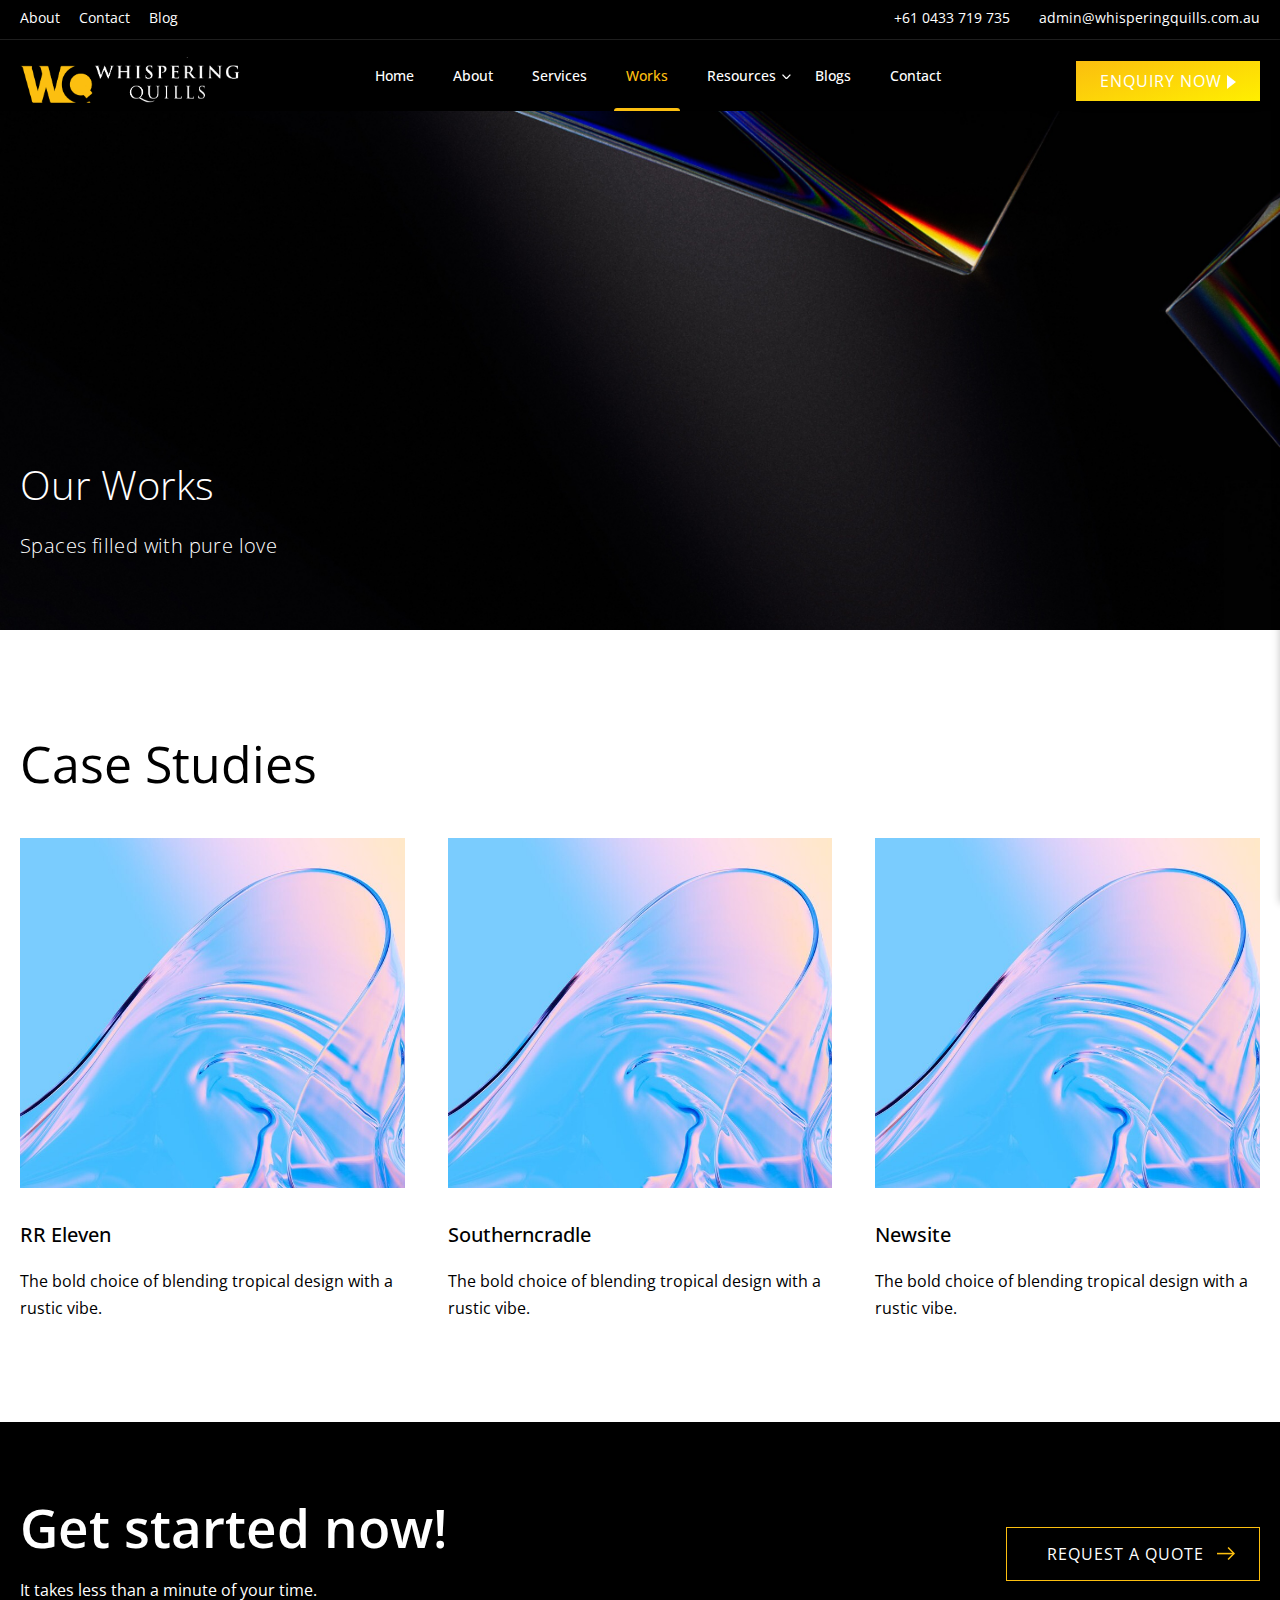
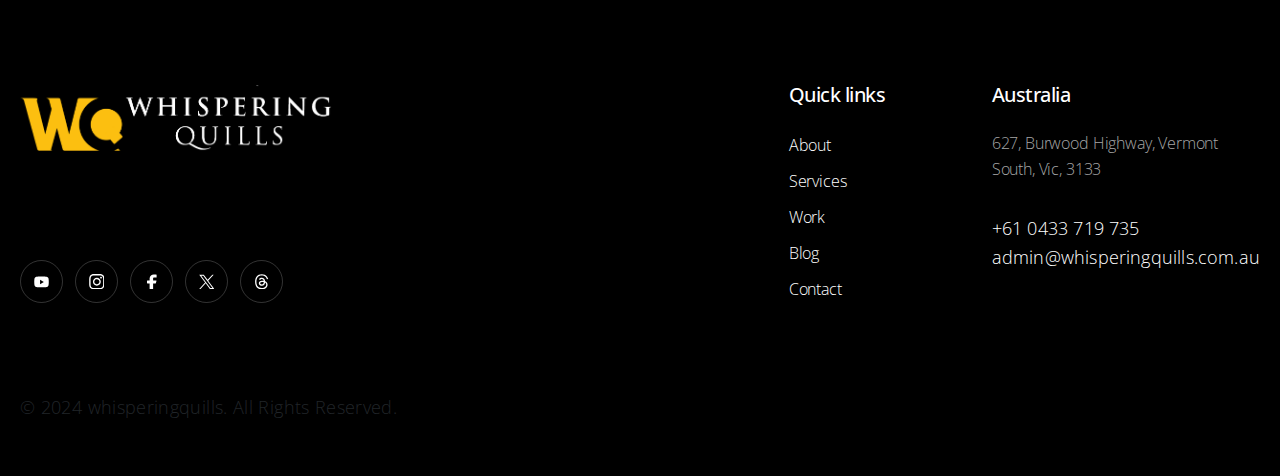
<file: work.html>
<!DOCTYPE html>
<html lang="en">
<head>
    <meta charset="UTF-8">
    <meta name="viewport" content="width=device-width, initial-scale=1.0">
    <title>Whispering Quills</title>
    <link href="https://cdn.jsdelivr.net/npm/bootstrap@5.2.3/dist/css/bootstrap.min.css" rel="stylesheet">
	<link rel="stylesheet" href="https://cdn.jsdelivr.net/npm/swiper@11/swiper-bundle.min.css" />
    <link rel="stylesheet" href="./inc/style/main.css">
</head>
<body class="work-page">

		<!-- Header Area -->
		<header class="header" >
			<!-- Topbar -->
			<div class="topbar">
				<div class="container">
					<div class="header-top-row">
						<div class="top-header-wrap">
							<!-- Contact -->
							<ul class="top-link">
								<li><a href="about.html">About</a></li>
								<li><a href="contact.html">Contact</a></li>
								<li><a href="blogs.html">Blog</a></li>
							</ul>
							<!-- End Contact -->
						</div>
						<div class="top-header-wrap">
							<!-- Top Contact -->
							<ul class="top-contact">
								<li><a href="tel:+61 0433 719 735">+61 0433 719 735</a></li>
								<li><a href="mailto:support@yourmail.com">admin@whisperingquills.com.au</a></li>
							</ul>
							<!-- End Top Contact -->
						</div>
					</div>
				</div>
			</div>
			<!-- End Topbar -->
			<!-- Header Inner -->
			<div class="header-inner">
				<div class="container">
					<div class="inner">
						<div class="row-header">
							<div class="logo-col">
								<!-- Start Logo -->
								<div class="logo">
									<a href="index.html"><img src="inc/img/logo.png" alt="#logo"></a>
								</div>
								<!-- End Logo -->
								<!-- Mobile Nav -->
								<div class="mobile-nav"></div>
								<!-- End Mobile Nav -->
							</div>
							<div class="menu-col">
								<!-- Main Menu -->
								<div class="main-menu">
									<nav class="navigation">
										<ul class="nav menu">
											<li ><a href="index.html">Home</a></li>
											<li><a href="about.html">About </a></li>
											<li><a href="service.html">Services </a></li>
											<li class="active"><a href="work.html">Works</a></li>
											<li><a href="" class="menudown">Resources</a>
												<ul class="dropdown">
													<li><a href="careers.html">Careers</a></li>
													<!-- <li><a href="testimonial.html">Testimonial</a></li> -->
												</ul>
											</li>
											<li><a href="blogs.html">Blogs</a></li>
											<li><a href="contact.html">Contact</a></li>
										</ul>
									</nav>
								</div>
								<!--/ End Main Menu -->
							</div>
							<div class="en-btn">
								<div class="get-quote">
									<a href="tel:+919098979867" class="btn btn-primary">Enquiry now</a>
								</div>
							</div>
							<d class="menu-btn">
								<div class="toggle-btn"></div>
							</div>
						</div>
					</div>
				</div>
			</div>
		</header>

		<nav class="responsive-nav">
			<ul>
				<span>Menu</span>
				<li><a href="index.html">Home</a></li>
				<li><a href="about.html">About </a></li>
				<li><a href="service.html">Services </a></li>
				<li><a href="work.html">Works</a></li>
				<li><a href="blogs.html">Blogs</a></li>
				<li><a href="contact.html">Contact</a></li>
			</ul>
			<ul>
				<span>Socila Media</span>
				<li class="res-social"><a href="#">Facebook</a></li>
				<li class="res-social"><a href="#">Instagram</a></li>
				<li class="res-social"><a href="#">Linkedin</a></li>
			</ul>
			<div class="close-btn"></div>
		</nav>
		<!-- End Header Area -->

		<!-- about banner -->
		<section class="banner-others overflow-hidden">
			<div class="text-wrapper">
			  <div class="container">
				<h1 class="home-title">
				  Our Works
				</h1>
				<span class="desc">Spaces filled with pure love</span>
			  </div>
			</div>
		  </section>


          <!-- works -->
		<section class="portfolio" id="portfolio">
			<div class="container">
				<h2>Case Studies</h2>
			  <div class="row row-cols-1 row-cols-md-2 row-cols-lg-3">
				<div class="col">
					<a href="#" class="open-workOffcanvas">
						<div class="cardWrap">
							<div class="card-img-wrap">
							<figure class="mb-0">
								<img src="inc/img/work-bg.jpg" alt="classic">
							</figure>
							<div class="hover-video">
								<video autoplay muted loop playsinline>
									<source src="inc/img/work-rreleven.MP4" type="video/mp4">
								</video>
							</div>
							</div>
							<div class="card-footer-wrap">
							<h4>RR Eleven</h4>
							<p class="mb-0 fs-18">
								The bold choice of blending tropical design with a rustic vibe.
							</p>
							</div>
						</div>
					</a>

				</div>
				<div class="col">
					<a href="#" class="open-workOffcanvas">
				  <div class="cardWrap">
					<div class="card-img-wrap">
					  <figure class="mb-0">
						<img src="inc/img/work-bg.jpg" alt="modern">
					  </figure>
					  <div class="hover-video">
						<video autoplay muted loop playsinline>
							<source src="inc/img/work-rreleven.MP4" type="video/mp4">
						</video>
					  </div>
					</div>
					<div class="card-footer-wrap">
					  <h4>Southerncradle</h4>
					  <p class="mb-0 fs-18">
						The bold choice of blending tropical design with a rustic vibe.
					  </p>
					</div>
				  </div>
				</a>
				</div>
				<div class="col">
					<a href="#" class="open-workOffcanvas">
				  <div class="cardWrap">
					<div class="card-img-wrap">
					  <figure class="mb-0">
						<img src="inc/img/work-bg.jpg" alt="traditional">
					  </figure>
					  <div class="hover-video">
						<video autoplay muted loop playsinline>
							<source src="inc/img/work-rreleven.MP4" type="video/mp4">
						</video>
					  </div>
					</div>
					<div class="card-footer-wrap">
					  <h4>Newsite</h4>
					  <p class="mb-0 fs-18">
						The bold choice of blending tropical design with a rustic vibe.
					  </p>
					</div>
				  </div>
				</a>
				</div>
			  </div>
			</div>
		  </section>

		<!-- open work offcanvas -->
			<div class="workOffcanvas">
			<button class="closeBtn-offcanvas">&times;</button>
			<div class="work-offcanvas-content">
				<div class="work_bg"></div>
				<div class="work_content">
					<div class="prodect-name">
						<div class="prodectItem">UI/UX Designing</div>
						<div class="prodectItem">Website Development</div>
						<div class="prodectItem">Branding</div>
					</div>
					<div class="item-detailHead">
						<h2>RR-ELEVEN - Setting a new Website standard for these online grocery disruptors Lorem ipsum dolor sit amet consectetur adipisicing elit. Cumque debitis dolorem vitae fuga deserunt nam nemo distinctio, eum aliquid.</h2>
					</div>
					<div class="item-detailHead">
						<p> delio is a disruptive new concept that’s taking the online grocery market by storm. Launched in 2022,
							 it aims to deliver a wide range of quality products at highly affordable prices. We designed their 
							 mobile app, which is set to become the benchmark for the entire online shopping industry.</p>
					</div>
					<div class="work-design">
						<div class="design-img"><img src="inc/img/rr-loading.jpg" alt="rreleven"></div>
						<div class="design-img"><img src="inc/img/rr-page1.jpg" alt="rreleven"></div>
						<div class="design-img"><img src="inc/img/rr-page2.jpg" alt="rreleven"></div>
						<div class="design-img"><img src="inc/img/rr-page3.jpg" alt="rreleven"></div>
					</div>
				</div>
			</div>
		</div>



          
	<!-- footer section -->
	<footer class="footer overflow-hidden">
		<div class="container">
			<div class="quickAction">
				<div class="actionHead">
					<h2>Get started now!</h2>
					<p>It takes less than a minute of your time.</p>
				</div>
				<div class="actionBtn">
					<div class="view">
						<a href="contact.html" class="btn btn-outline">Request a quote</a>
					  </div>
				</div>
			</div>
			<div class="row outer">
				<div class="col-7">
					<div class="logo-social-wrap d-flex flex-column justify-content-between">
						<div class="logo">
							<a href="index.html" class="d-block">
								<img class="d-block" src="inc/img/logo.png" alt="logo">
							</a>
						</div>
						<div class="social d-none d-lg-block">
							<ul class=" list-unstyled mb-0 mt-auto d-flex align-items-center">
								<li>
									<a href="">
										<svg width="17" height="12" viewBox="0 0 17 12" fill="none" xmlns="http://www.w3.org/2000/svg">
											<path fill-rule="evenodd" clip-rule="evenodd" d="M14.2762 0.828584C14.9523 1.01846 15.4871 1.57757 15.6687 2.28434C16.0017 3.57132 16.0118 6.24022 16.0118 6.24022C16.0118 6.24022 16.0118 8.91966 15.6788 10.1961C15.4972 10.9029 14.9624 11.462 14.2863 11.6519C13.0654 12 8.15139 12 8.15139 12C8.15139 12 3.23739 12 2.01646 11.6519C1.34041 11.462 0.805624 10.9029 0.623997 10.1961C0.291016 8.90912 0.291016 6.24022 0.291016 6.24022C0.291016 6.24022 0.291016 3.57132 0.613906 2.2949C0.795533 1.58811 1.33032 1.02902 2.00637 0.839137C3.22731 0.491015 8.1413 0.480469 8.1413 0.480469C8.1413 0.480469 13.0553 0.480469 14.2762 0.828584ZM10.6538 6.24022L6.5773 8.70868V3.77176L10.6538 6.24022Z" fill="white"/>
										</svg>
									</a>
								</li>
								<li>
									<a href="">
										<svg width="14" height="14" viewBox="0 0 14 14" fill="none" xmlns="http://www.w3.org/2000/svg">
											<path fill-rule="evenodd" clip-rule="evenodd" d="M4.13956 0.0790001C4.88429 0.0450221 5.12167 0.0371094 7.01792 0.0371094C8.91464 0.0371094 9.15156 0.0454875 9.89582 0.0790001C10.6391 0.112978 11.1474 0.231669 11.5915 0.403421C12.0572 0.57883 12.479 0.853617 12.8277 1.20865C13.1829 1.55743 13.4577 1.97947 13.6329 2.44536C13.8056 2.8894 13.9238 3.39721 13.9578 4.14054C13.9918 4.88527 13.9997 5.12265 13.9997 7.0189C13.9997 8.91516 13.9918 9.15254 13.9578 9.89726C13.9238 10.6406 13.8056 11.1484 13.6334 11.5924C13.458 12.0581 13.1832 12.48 12.8282 12.8287C12.4791 13.1843 12.0569 13.4589 11.5915 13.6339C11.1474 13.8066 10.6396 13.9248 9.89629 13.9588C9.15156 13.9928 8.91418 14.0007 7.01792 14.0007C5.12167 14.0007 4.88429 13.9928 4.13956 13.9588C3.39624 13.9248 2.88843 13.8066 2.44439 13.6344C1.9787 13.459 1.55684 13.1842 1.20814 12.8291C0.852537 12.4801 0.57792 12.0579 0.40291 11.5924C0.230227 11.1484 0.112002 10.6406 0.0780236 9.89726C0.0440455 9.15254 0.0361328 8.91562 0.0361328 7.0189C0.0361328 5.12218 0.044511 4.88527 0.0780236 4.14101C0.112002 3.39768 0.230692 2.8894 0.402444 2.44536C0.577854 1.97967 0.85264 1.55781 1.20768 1.20912C1.55677 0.853514 1.97893 0.578896 2.44439 0.403886C2.88843 0.231203 3.39624 0.112978 4.13956 0.0790001ZM9.8395 1.33572C9.10315 1.30221 8.88206 1.29523 7.01792 1.29523C5.15379 1.29523 4.9327 1.30221 4.19635 1.33572C3.51586 1.36691 3.14629 1.48048 2.90006 1.57636C2.59678 1.68806 2.32241 1.86636 2.09716 2.09813C1.85326 2.3425 1.70152 2.57522 1.57539 2.90104C1.47904 3.14726 1.36593 3.51683 1.33475 4.19733C1.30123 4.93367 1.29425 5.15476 1.29425 7.0189C1.29425 8.88304 1.30123 9.10413 1.33475 9.84048C1.36593 10.521 1.4795 10.8905 1.57539 11.1368C1.68715 11.44 1.86544 11.7144 2.09716 11.9397C2.32244 12.1714 2.5968 12.3497 2.90006 12.4614C3.14629 12.5578 3.51586 12.6709 4.19635 12.7021C4.9327 12.7356 5.15332 12.7426 7.01792 12.7426C8.88253 12.7426 9.10315 12.7356 9.8395 12.7021C10.52 12.6709 10.8896 12.5573 11.1358 12.4614C11.4391 12.3498 11.7135 12.1715 11.9387 11.9397C12.1704 11.7144 12.3487 11.44 12.4605 11.1368C12.5568 10.8905 12.6699 10.521 12.7011 9.84048C12.7346 9.10413 12.7416 8.88304 12.7416 7.0189C12.7416 5.15476 12.7346 4.93367 12.7011 4.19733C12.6699 3.51683 12.5563 3.14726 12.4605 2.90104C12.3343 2.57522 12.1831 2.3425 11.9387 2.09813C11.6943 1.85424 11.4616 1.7025 11.1358 1.57636C10.8896 1.48001 10.52 1.36691 9.8395 1.33572ZM6.12581 9.17143C6.40845 9.2885 6.71138 9.34876 7.01731 9.34876C7.63515 9.34876 8.22769 9.10332 8.66458 8.66644C9.10146 8.22955 9.3469 7.63701 9.3469 7.01917C9.3469 6.40132 9.10146 5.80878 8.66458 5.3719C8.22769 4.93501 7.63515 4.68958 7.01731 4.68958C6.71138 4.68958 6.40845 4.74983 6.12581 4.8669C5.84317 4.98398 5.58636 5.15557 5.37004 5.3719C5.15371 5.58822 4.98212 5.84503 4.86504 6.12767C4.74797 6.41031 4.68772 6.71324 4.68772 7.01917C4.68772 7.32509 4.74797 7.62802 4.86504 7.91066C4.98212 8.1933 5.15371 8.45011 5.37004 8.66644C5.58636 8.88276 5.84317 9.05436 6.12581 9.17143ZM4.47975 4.48161C5.15275 3.80861 6.06554 3.43053 7.01731 3.43053C7.96907 3.43053 8.88186 3.80861 9.55486 4.48161C10.2279 5.15461 10.6059 6.0674 10.6059 7.01917C10.6059 7.97093 10.2279 8.88372 9.55486 9.55672C8.88186 10.2297 7.96907 10.6078 7.01731 10.6078C6.06554 10.6078 5.15275 10.2297 4.47975 9.55672C3.80675 8.88372 3.42867 7.97093 3.42867 7.01917C3.42867 6.0674 3.80675 5.15461 4.47975 4.48161ZM11.4015 3.96519C11.5606 3.80611 11.65 3.59034 11.65 3.36536C11.65 3.14038 11.5606 2.92462 11.4015 2.76553C11.2424 2.60645 11.0266 2.51707 10.8017 2.51707C10.5767 2.51707 10.3609 2.60645 10.2018 2.76553C10.0428 2.92462 9.95338 3.14038 9.95338 3.36536C9.95338 3.59034 10.0428 3.80611 10.2018 3.96519C10.3609 4.12428 10.5767 4.21365 10.8017 4.21365C11.0266 4.21365 11.2424 4.12428 11.4015 3.96519Z" fill="white"/>
										</svg>
									</a>
								</li>
								<li>
									<a href="">
										<svg width="11" height="16" viewBox="0 0 11 16" fill="none" xmlns="http://www.w3.org/2000/svg">
											<path d="M10.4503 1.057C10.4503 0.943768 10.4025 0.835171 10.3173 0.755101C10.2321 0.675032 10.1165 0.630049 9.99605 0.630049H7.72468C6.58093 0.576501 5.46112 0.950599 4.60992 1.67061C3.75873 2.39061 3.24534 3.39799 3.18194 4.47264V6.7782H0.910572C0.790092 6.7782 0.674545 6.82318 0.589353 6.90325C0.50416 6.98332 0.456299 7.09192 0.456299 7.20515V9.42532C0.456299 9.53855 0.50416 9.64715 0.589353 9.72722C0.674545 9.80729 0.790092 9.85227 0.910572 9.85227H3.18194V15.5735C3.18194 15.6867 3.2298 15.7953 3.31499 15.8754C3.40019 15.9554 3.51573 16.0004 3.63621 16.0004H6.36186C6.48234 16.0004 6.59788 15.9554 6.68308 15.8754C6.76827 15.7953 6.81613 15.6867 6.81613 15.5735V9.85227H9.19652C9.29755 9.85363 9.39617 9.82331 9.4768 9.76609C9.55742 9.70887 9.61545 9.62802 9.64171 9.53632L10.2959 7.31616C10.3139 7.25307 10.3164 7.18693 10.303 7.12283C10.2896 7.05872 10.2607 6.99836 10.2186 6.94639C10.1764 6.89442 10.1222 6.85224 10.06 6.82308C9.99777 6.79392 9.92928 6.77856 9.85976 6.7782H6.81613V4.47264C6.83873 4.26128 6.94434 4.06542 7.11234 3.92332C7.28034 3.78121 7.49866 3.70306 7.72468 3.70412H9.99605C10.1165 3.70412 10.2321 3.65914 10.3173 3.57907C10.4025 3.499 10.4503 3.3904 10.4503 3.27717V1.057Z" fill="white"/>
										</svg>
									</a>
								</li>
								<li>
									<a href="">
										<svg width="13" height="12" viewBox="0 0 13 12" fill="none" xmlns="http://www.w3.org/2000/svg">
											<path d="M0.184465 0.208008L5.04872 6.71207L0.153809 12H1.25554L5.54113 7.37024L9.00363 12H12.7526L7.61457 5.13019L12.1708 0.208008H11.069L7.12237 4.47181L3.93345 0.208008H0.184465ZM1.80461 1.01967H3.52688L11.1323 11.1886H9.40999L1.80461 1.01967Z" fill="white"/>
										</svg>
									</a>
								</li>
								<li>
									<a href="">
										<svg width="14" height="15" viewBox="0 0 14 15" fill="none" xmlns="http://www.w3.org/2000/svg">
											<path d="M10.3534 7.04336C10.2897 7.01282 10.2247 6.98317 10.1589 6.95525C10.0446 4.84599 8.89226 3.63826 6.95702 3.62605C5.84045 3.61863 4.84078 4.07398 4.21794 5.01914L5.28217 5.74927C5.72487 5.07759 6.41967 4.93453 6.93129 4.93453H6.94873C7.58596 4.93845 8.06705 5.12382 8.37803 5.48496C8.6044 5.7484 8.75618 6.11172 8.8312 6.57056C8.26594 6.4746 7.65531 6.44495 7.00195 6.48246C5.16223 6.58844 3.97936 7.66139 4.05874 9.15219C4.09887 9.90892 4.47571 10.5592 5.11948 10.9845C5.66381 11.3439 6.36515 11.5197 7.09354 11.4795C8.05614 11.4272 8.8107 11.0599 9.33758 10.3887C9.73754 9.87883 9.99051 9.21805 10.1022 8.38585C10.5606 8.66238 10.9003 9.02657 11.0883 9.46448C11.4072 10.2086 11.4259 11.4316 10.428 12.4286C9.55392 13.3022 8.50277 13.68 6.91471 13.6917C5.15263 13.6786 3.82017 13.1134 2.95395 12.0121C2.1427 10.981 1.72355 9.49152 1.70785 7.58507C1.72355 5.67861 2.1427 4.18913 2.95395 3.15805C3.82017 2.05675 5.15263 1.49148 6.91471 1.4784C8.68901 1.49148 10.0446 2.05936 10.9444 3.1659C11.3853 3.70848 11.7177 4.39107 11.9371 5.18663L13.1841 4.85384C12.9184 3.87466 12.5006 3.03069 11.9314 2.33065C10.7782 0.911829 9.09202 0.185187 6.91908 0.169922H6.91035C4.74177 0.185187 3.0739 0.914882 1.95384 2.33894C0.956779 3.60598 0.442547 5.36938 0.425537 7.57983V7.5903C0.442547 9.80075 0.956779 11.5641 1.95384 12.8312C3.0739 14.2552 4.74177 14.9854 6.91035 15.0002H6.91908C8.8469 14.9867 10.206 14.4821 11.3256 13.3633C12.7902 11.9 12.7462 10.0659 12.2633 8.93978C11.917 8.13245 11.2567 7.47646 10.3534 7.04336ZM7.02463 10.1732C6.21861 10.2186 5.38074 9.85658 5.33931 9.08153C5.30878 8.50667 5.74843 7.86508 7.07435 7.78875C7.22613 7.78003 7.3753 7.77567 7.52141 7.77567C8.00293 7.77567 8.45348 7.82234 8.86304 7.91219C8.71038 9.81995 7.81451 10.1296 7.02463 10.1732Z" fill="white"/>
										</svg>
									</a>
								</li>
							</ul>
						</div>
					</div>
				</div>
				<div class="col-5">
					<div class="inner d-flex justify-content-between">
						<div>
							<div class="quick-links">
								<span class="title">
									Quick links
								</span>
								<ul class="list-unstyled mb-0">
									<li><a href="about.html">About</a></li>
									<li><a href="service.html">Services</a></li>
									<li><a href="work.html">Work</a></li>
									<li><a href="blogs.html">Blog</a>
									<li><a href="contact.html">Contact</a></li>
								</ul>
							</div>
						</div>
						<div>
							<div class="address">
								<span class="title">
									Australia
								</span>
								<p>
									627, Burwood Highway, Vermont South, Vic, 3133
								</p>
								<a href="tel:+61 0433 719 735">+61 0433 719 735</a>
								<a href="mailto:support@yourmail.com">admin@whisperingquills.com.au</a>
							</div>
						</div>

					</div>
				</div>
			</div>
			<div class="copyright-wrap d-flex align-items-center justify-content-between">
				<div class="social d-block d-lg-none">
					<ul class=" list-unstyled mb-0 d-flex align-items-center">
						<li>
							<a href="">
								<svg width="17" height="12" viewBox="0 0 17 12" fill="none" xmlns="http://www.w3.org/2000/svg">
									<path fill-rule="evenodd" clip-rule="evenodd" d="M14.2762 0.828584C14.9523 1.01846 15.4871 1.57757 15.6687 2.28434C16.0017 3.57132 16.0118 6.24022 16.0118 6.24022C16.0118 6.24022 16.0118 8.91966 15.6788 10.1961C15.4972 10.9029 14.9624 11.462 14.2863 11.6519C13.0654 12 8.15139 12 8.15139 12C8.15139 12 3.23739 12 2.01646 11.6519C1.34041 11.462 0.805624 10.9029 0.623997 10.1961C0.291016 8.90912 0.291016 6.24022 0.291016 6.24022C0.291016 6.24022 0.291016 3.57132 0.613906 2.2949C0.795533 1.58811 1.33032 1.02902 2.00637 0.839137C3.22731 0.491015 8.1413 0.480469 8.1413 0.480469C8.1413 0.480469 13.0553 0.480469 14.2762 0.828584ZM10.6538 6.24022L6.5773 8.70868V3.77176L10.6538 6.24022Z" fill="white"/>
								</svg>
							</a>
						</li>
						<li>
							<a href="">
								<svg width="14" height="14" viewBox="0 0 14 14" fill="none" xmlns="http://www.w3.org/2000/svg">
									<path fill-rule="evenodd" clip-rule="evenodd" d="M4.13956 0.0790001C4.88429 0.0450221 5.12167 0.0371094 7.01792 0.0371094C8.91464 0.0371094 9.15156 0.0454875 9.89582 0.0790001C10.6391 0.112978 11.1474 0.231669 11.5915 0.403421C12.0572 0.57883 12.479 0.853617 12.8277 1.20865C13.1829 1.55743 13.4577 1.97947 13.6329 2.44536C13.8056 2.8894 13.9238 3.39721 13.9578 4.14054C13.9918 4.88527 13.9997 5.12265 13.9997 7.0189C13.9997 8.91516 13.9918 9.15254 13.9578 9.89726C13.9238 10.6406 13.8056 11.1484 13.6334 11.5924C13.458 12.0581 13.1832 12.48 12.8282 12.8287C12.4791 13.1843 12.0569 13.4589 11.5915 13.6339C11.1474 13.8066 10.6396 13.9248 9.89629 13.9588C9.15156 13.9928 8.91418 14.0007 7.01792 14.0007C5.12167 14.0007 4.88429 13.9928 4.13956 13.9588C3.39624 13.9248 2.88843 13.8066 2.44439 13.6344C1.9787 13.459 1.55684 13.1842 1.20814 12.8291C0.852537 12.4801 0.57792 12.0579 0.40291 11.5924C0.230227 11.1484 0.112002 10.6406 0.0780236 9.89726C0.0440455 9.15254 0.0361328 8.91562 0.0361328 7.0189C0.0361328 5.12218 0.044511 4.88527 0.0780236 4.14101C0.112002 3.39768 0.230692 2.8894 0.402444 2.44536C0.577854 1.97967 0.85264 1.55781 1.20768 1.20912C1.55677 0.853514 1.97893 0.578896 2.44439 0.403886C2.88843 0.231203 3.39624 0.112978 4.13956 0.0790001ZM9.8395 1.33572C9.10315 1.30221 8.88206 1.29523 7.01792 1.29523C5.15379 1.29523 4.9327 1.30221 4.19635 1.33572C3.51586 1.36691 3.14629 1.48048 2.90006 1.57636C2.59678 1.68806 2.32241 1.86636 2.09716 2.09813C1.85326 2.3425 1.70152 2.57522 1.57539 2.90104C1.47904 3.14726 1.36593 3.51683 1.33475 4.19733C1.30123 4.93367 1.29425 5.15476 1.29425 7.0189C1.29425 8.88304 1.30123 9.10413 1.33475 9.84048C1.36593 10.521 1.4795 10.8905 1.57539 11.1368C1.68715 11.44 1.86544 11.7144 2.09716 11.9397C2.32244 12.1714 2.5968 12.3497 2.90006 12.4614C3.14629 12.5578 3.51586 12.6709 4.19635 12.7021C4.9327 12.7356 5.15332 12.7426 7.01792 12.7426C8.88253 12.7426 9.10315 12.7356 9.8395 12.7021C10.52 12.6709 10.8896 12.5573 11.1358 12.4614C11.4391 12.3498 11.7135 12.1715 11.9387 11.9397C12.1704 11.7144 12.3487 11.44 12.4605 11.1368C12.5568 10.8905 12.6699 10.521 12.7011 9.84048C12.7346 9.10413 12.7416 8.88304 12.7416 7.0189C12.7416 5.15476 12.7346 4.93367 12.7011 4.19733C12.6699 3.51683 12.5563 3.14726 12.4605 2.90104C12.3343 2.57522 12.1831 2.3425 11.9387 2.09813C11.6943 1.85424 11.4616 1.7025 11.1358 1.57636C10.8896 1.48001 10.52 1.36691 9.8395 1.33572ZM6.12581 9.17143C6.40845 9.2885 6.71138 9.34876 7.01731 9.34876C7.63515 9.34876 8.22769 9.10332 8.66458 8.66644C9.10146 8.22955 9.3469 7.63701 9.3469 7.01917C9.3469 6.40132 9.10146 5.80878 8.66458 5.3719C8.22769 4.93501 7.63515 4.68958 7.01731 4.68958C6.71138 4.68958 6.40845 4.74983 6.12581 4.8669C5.84317 4.98398 5.58636 5.15557 5.37004 5.3719C5.15371 5.58822 4.98212 5.84503 4.86504 6.12767C4.74797 6.41031 4.68772 6.71324 4.68772 7.01917C4.68772 7.32509 4.74797 7.62802 4.86504 7.91066C4.98212 8.1933 5.15371 8.45011 5.37004 8.66644C5.58636 8.88276 5.84317 9.05436 6.12581 9.17143ZM4.47975 4.48161C5.15275 3.80861 6.06554 3.43053 7.01731 3.43053C7.96907 3.43053 8.88186 3.80861 9.55486 4.48161C10.2279 5.15461 10.6059 6.0674 10.6059 7.01917C10.6059 7.97093 10.2279 8.88372 9.55486 9.55672C8.88186 10.2297 7.96907 10.6078 7.01731 10.6078C6.06554 10.6078 5.15275 10.2297 4.47975 9.55672C3.80675 8.88372 3.42867 7.97093 3.42867 7.01917C3.42867 6.0674 3.80675 5.15461 4.47975 4.48161ZM11.4015 3.96519C11.5606 3.80611 11.65 3.59034 11.65 3.36536C11.65 3.14038 11.5606 2.92462 11.4015 2.76553C11.2424 2.60645 11.0266 2.51707 10.8017 2.51707C10.5767 2.51707 10.3609 2.60645 10.2018 2.76553C10.0428 2.92462 9.95338 3.14038 9.95338 3.36536C9.95338 3.59034 10.0428 3.80611 10.2018 3.96519C10.3609 4.12428 10.5767 4.21365 10.8017 4.21365C11.0266 4.21365 11.2424 4.12428 11.4015 3.96519Z" fill="white"/>
								</svg>
							</a>
						</li>
						<li>
							<a href="">
								<svg width="11" height="16" viewBox="0 0 11 16" fill="none" xmlns="http://www.w3.org/2000/svg">
									<path d="M10.4503 1.057C10.4503 0.943768 10.4025 0.835171 10.3173 0.755101C10.2321 0.675032 10.1165 0.630049 9.99605 0.630049H7.72468C6.58093 0.576501 5.46112 0.950599 4.60992 1.67061C3.75873 2.39061 3.24534 3.39799 3.18194 4.47264V6.7782H0.910572C0.790092 6.7782 0.674545 6.82318 0.589353 6.90325C0.50416 6.98332 0.456299 7.09192 0.456299 7.20515V9.42532C0.456299 9.53855 0.50416 9.64715 0.589353 9.72722C0.674545 9.80729 0.790092 9.85227 0.910572 9.85227H3.18194V15.5735C3.18194 15.6867 3.2298 15.7953 3.31499 15.8754C3.40019 15.9554 3.51573 16.0004 3.63621 16.0004H6.36186C6.48234 16.0004 6.59788 15.9554 6.68308 15.8754C6.76827 15.7953 6.81613 15.6867 6.81613 15.5735V9.85227H9.19652C9.29755 9.85363 9.39617 9.82331 9.4768 9.76609C9.55742 9.70887 9.61545 9.62802 9.64171 9.53632L10.2959 7.31616C10.3139 7.25307 10.3164 7.18693 10.303 7.12283C10.2896 7.05872 10.2607 6.99836 10.2186 6.94639C10.1764 6.89442 10.1222 6.85224 10.06 6.82308C9.99777 6.79392 9.92928 6.77856 9.85976 6.7782H6.81613V4.47264C6.83873 4.26128 6.94434 4.06542 7.11234 3.92332C7.28034 3.78121 7.49866 3.70306 7.72468 3.70412H9.99605C10.1165 3.70412 10.2321 3.65914 10.3173 3.57907C10.4025 3.499 10.4503 3.3904 10.4503 3.27717V1.057Z" fill="white"/>
								</svg>
							</a>
						</li>
						<li>
							<a href="">
								<svg width="13" height="12" viewBox="0 0 13 12" fill="none" xmlns="http://www.w3.org/2000/svg">
									<path d="M0.184465 0.208008L5.04872 6.71207L0.153809 12H1.25554L5.54113 7.37024L9.00363 12H12.7526L7.61457 5.13019L12.1708 0.208008H11.069L7.12237 4.47181L3.93345 0.208008H0.184465ZM1.80461 1.01967H3.52688L11.1323 11.1886H9.40999L1.80461 1.01967Z" fill="white"/>
								</svg>
							</a>
						</li>
						<li>
							<a href="">
								<svg width="14" height="15" viewBox="0 0 14 15" fill="none" xmlns="http://www.w3.org/2000/svg">
									<path d="M10.3534 7.04336C10.2897 7.01282 10.2247 6.98317 10.1589 6.95525C10.0446 4.84599 8.89226 3.63826 6.95702 3.62605C5.84045 3.61863 4.84078 4.07398 4.21794 5.01914L5.28217 5.74927C5.72487 5.07759 6.41967 4.93453 6.93129 4.93453H6.94873C7.58596 4.93845 8.06705 5.12382 8.37803 5.48496C8.6044 5.7484 8.75618 6.11172 8.8312 6.57056C8.26594 6.4746 7.65531 6.44495 7.00195 6.48246C5.16223 6.58844 3.97936 7.66139 4.05874 9.15219C4.09887 9.90892 4.47571 10.5592 5.11948 10.9845C5.66381 11.3439 6.36515 11.5197 7.09354 11.4795C8.05614 11.4272 8.8107 11.0599 9.33758 10.3887C9.73754 9.87883 9.99051 9.21805 10.1022 8.38585C10.5606 8.66238 10.9003 9.02657 11.0883 9.46448C11.4072 10.2086 11.4259 11.4316 10.428 12.4286C9.55392 13.3022 8.50277 13.68 6.91471 13.6917C5.15263 13.6786 3.82017 13.1134 2.95395 12.0121C2.1427 10.981 1.72355 9.49152 1.70785 7.58507C1.72355 5.67861 2.1427 4.18913 2.95395 3.15805C3.82017 2.05675 5.15263 1.49148 6.91471 1.4784C8.68901 1.49148 10.0446 2.05936 10.9444 3.1659C11.3853 3.70848 11.7177 4.39107 11.9371 5.18663L13.1841 4.85384C12.9184 3.87466 12.5006 3.03069 11.9314 2.33065C10.7782 0.911829 9.09202 0.185187 6.91908 0.169922H6.91035C4.74177 0.185187 3.0739 0.914882 1.95384 2.33894C0.956779 3.60598 0.442547 5.36938 0.425537 7.57983V7.5903C0.442547 9.80075 0.956779 11.5641 1.95384 12.8312C3.0739 14.2552 4.74177 14.9854 6.91035 15.0002H6.91908C8.8469 14.9867 10.206 14.4821 11.3256 13.3633C12.7902 11.9 12.7462 10.0659 12.2633 8.93978C11.917 8.13245 11.2567 7.47646 10.3534 7.04336ZM7.02463 10.1732C6.21861 10.2186 5.38074 9.85658 5.33931 9.08153C5.30878 8.50667 5.74843 7.86508 7.07435 7.78875C7.22613 7.78003 7.3753 7.77567 7.52141 7.77567C8.00293 7.77567 8.45348 7.82234 8.86304 7.91219C8.71038 9.81995 7.81451 10.1296 7.02463 10.1732Z" fill="white"/>
								</svg>
							</a>
						</li>
					</ul>
				</div>
				<p class="mb-0">
					© 2024 whisperingquills. All Rights Reserved.
				</p>
			</div>
		</div>
	</footer>


<script src="https://cdnjs.cloudflare.com/ajax/libs/jquery/3.6.0/jquery.min.js" crossorigin="anonymous"></script>
<script src="https://cdn.jsdelivr.net/npm/bootstrap@5.2.3/dist/js/bootstrap.min.js"></script>


<script type="text/javascript" src="inc/js/vendors/lenis.min.js"></script>
<script src="https://cdn.jsdelivr.net/npm/swiper@11/swiper-bundle.min.js"></script>
<script src="./inc/js/app.js"></script>
</body>
</html>
</file>
<file: inc/style/main.css>
@import url("https://fonts.googleapis.com/css2?family=Open+Sans:ital,wght@0,300;0,400;0,500;0,600;0,700;0,800;1,300&display=swap");*,:after,:before{-webkit-box-sizing:border-box;box-sizing:border-box}html{-webkit-text-size-adjust:100%;-webkit-font-smoothing:antialiased;overflow-x:hidden}@media screen and (max-width:991.98px){html html{scroll-behavior:unset!important}}body,html{margin:0;height:100%}body{font-family:"Open Sans",sans-serif}.container,.container-fluid,section{position:relative}.container,.container-fluid{z-index:10}canvas,img,picture,svg,video{display:block;max-width:100%;height:auto}img{width:100%;height:100%;-o-object-fit:cover;object-fit:cover}button,input,select,textarea{font:inherit}h1,h2,h3,h4,h5,h6,p{overflow-wrap:break-word;margin:0;padding:0}ol[class],ul[class]{padding:0}ul[class]{list-style:none}.lenis.lenis-smooth{scroll-behavior:auto}.lenis.lenis-smooth [data-lenis-prevent]{-ms-scroll-chaining:none;overscroll-behavior:contain}.lenis.lenis-stopped{overflow:hidden}.lenis.lenis-scrolling iframe{pointer-events:none}h1{font-family:"Open Sans",sans-serif;line-height:normal;margin-bottom:20px}h2,h3,h4,h5,h6{font-family:"Open Sans",sans-serif;line-height:normal;margin-bottom:20px}ol[class] li,p[class],ul[class] li{font-size:1rem}p{line-height:1.6rem;margin-bottom:20px}a{text-decoration:none}.btn,.btn-border,.btn-light,.btn-primary,.btn-prmry-yellow,.btn-scnd-yellow,.btn-secondary{font-family:var(--headlines);font-size:16px;font-weight:var(--font-weight-bold);text-transform:uppercase;line-height:20px;letter-spacing:1px;display:inline-block;text-align:center;-webkit-transition:all ease-in-out 0.3s;transition:all ease-in-out 0.3s;position:relative;padding:10px 24px;text-decoration:none}.btn:active,.btn:focus,.btn:hover{text-decoration:none}.btn-primary{background:linear-gradient(343deg,rgb(255,239,0) 0%,rgb(251,190,15) 100%);color:#ffffff;padding-right:38px;position:relative;-webkit-box-shadow:rgba(0,0,0,0.24) 0px 3px 8px;box-shadow:rgba(0,0,0,0.24) 0px 3px 8px;-webkit-transition:all ease-in-out 0.3s;transition:all ease-in-out 0.3s;border-radius:0;border:none}.btn-primary:before{content:"";width:0;height:0;border-top:7px solid transparent;border-left:9px solid #fff;border-bottom:7px solid transparent;position:absolute;top:14px;right:24px;-webkit-transition:all ease-in-out 0.3s;transition:all ease-in-out 0.3s}.btn-primary:hover{padding:10px 24px}.btn-primary:hover.btn-primary:before{top:5px;right:-25px;border-top:16px solid transparent;border-left:19px solid #FFE902;border-bottom:16px solid transparent}@media (max-width:768px){.btn-primary:hover{padding-right:38px;-webkit-box-shadow:none;box-shadow:none}.btn-primary:hover.btn-primary:before{border-top:7px solid transparent;border-left:9px solid #ffffff;border-bottom:7px solid transparent;position:absolute;top:14px;right:24px}}.btn-no-bg{color:#000;padding-right:38px;position:relative;font-weight:400;-webkit-transition:all ease-in-out 0.3s;transition:all ease-in-out 0.3s}.btn-no-bg:before{content:"";width:0;height:0;border-top:7px solid transparent;border-left:9px solid #000;border-bottom:7px solid transparent;position:absolute;top:14px;right:24px;-webkit-transition:all ease-in-out 0.3s;transition:all ease-in-out 0.3s}.btn-no-bg:hover{color:#FCBF10!important}.btn-no-bg:hover.btn-no-bg:before{top:14px;right:18px;border-top:7px solid transparent;border-left:9px solid #FCBF10;border-bottom:7px solid transparent}.btn-outline{padding:16px 55px 16px 40px;background-color:transparent;border:1px solid #FCBF10;position:relative;-webkit-transition:all 0.3s ease;transition:all 0.3s ease;color:#fff;border-radius:0}.btn-outline:after{content:"";width:21px;height:15px;background-image:url(../img/arrow-right-yello.svg);background-repeat:no-repeat;position:absolute;right:21px;top:19px;-webkit-transition:all 0.3s ease;transition:all 0.3s ease}.btn-outline:hover{background-color:#FCBF10;letter-spacing:2px;color:#FFF}.btn-outline:hover:after{-webkit-filter:brightness(0) invert(1);filter:brightness(0) invert(1)}.btn-outline-no{padding:16px 40px;border-radius:50px;background-color:transparent;border:1px solid #fff;position:relative;-webkit-transition:all 0.3s ease;transition:all 0.3s ease}.btn-outline-no:hover{background-color:#FCBF10;letter-spacing:2px;color:#FFF}a.viewBtn{color:#fff;position:relative;padding-right:28px;text-decoration:none;-webkit-transition:all ease-in-out 0.4s;transition:all ease-in-out 0.4s}a.viewBtn:after{content:"";width:18px;height:13.56px;background-image:url("../img/arrow-right-black.svg");background-repeat:no-repeat;position:absolute;top:50%;right:0;-webkit-transform:translateY(-50%);transform:translateY(-50%);-webkit-transition:all ease-in-out 0.4s;transition:all ease-in-out 0.4s}a.viewBtn:hover{color:#fff}a.viewBtn:hover:after{right:-4px;background-image:url("../img/assets/images/arrow-right.svg")}.container{width:100%;max-width:1380px;padding-left:20px;padding-right:20px;margin-left:auto;margin-right:auto}.preloader{width:100%;height:100svh;position:absolute;top:0;left:0;z-index:999999;pointer-events:none;overflow:hidden}.loading-screen{width:100%;height:100%;background:#000;position:fixed;top:0;left:0;color:#fff;pointer-events:none}.counter{position:fixed;left:50px;bottom:50px;display:-webkit-box;display:-ms-flexbox;display:flex;height:100px;font-size:100px;line-height:102px;-webkit-clip-path:polygon(0 0,100% 0,100% 100px,0 100px);clip-path:polygon(0 0,100% 0,100% 100px,0 100px);font-weight:400}.counter-1,.counter-2,.counter-3{position:relative;top:-12px}.num1offset1{position:relative;right:-12px}.num1offset2{position:relative;right:-10px}.loader{position:absolute;top:50%;left:50%;width:300px;height:50px;-webkit-transform:translate(-50%,-50%);transform:translate(-50%,-50%);display:-webkit-box;display:-ms-flexbox;display:flex;background:rgb(80,80,80)}.loader-1{position:relative;background:#fff;width:200px}.loader-2{position:relative;background:#fff;width:100px}.bar{height:50px}.header{background-color:#000000;position:absolute;top:0;left:0;width:100%;z-index:99}.header .navbar-collapse{padding:0}.header .topbar{padding:5px 0;background-color:#000000;border-bottom:1px solid #1E1E1E}@media screen and (max-width:1200px){.header .topbar{display:none}}.home .header .topbar{-webkit-transform:translateY(-100px);transform:translateY(-100px)}.header .topbar .header-top-row{display:none}@media screen and (min-width:1200px){.header .topbar .header-top-row{display:-webkit-box;display:-ms-flexbox;display:flex;-webkit-box-align:center;-ms-flex-align:center;align-items:center;-webkit-box-pack:justify;-ms-flex-pack:justify;justify-content:space-between;margin-bottom:5px}}.header .top-link{margin:0;padding-left:0!important}.header .top-link li{display:inline-block;margin-right:15px;color:#ffffff}.header .top-link li:last-child{margin-right:0px}.header .top-link li a{color:#ffffff;font-size:14px;font-weight:400;text-decoration:none}.header .top-link li:hover a{color:#FCBF10}.header .top-contact{margin-bottom:0}.header .top-contact li{display:inline-block;margin-right:25px;color:#ffffff}.header .top-contact li:last-child{margin-right:0}.header .top-contact li a{font-size:14px;color:#ffffff}.header .top-contact li a:hover{color:#FCBF10}.header .header-inner{background:#000000;z-index:100;width:100%}.home .header .header-inner{-webkit-transform:translateY(-100px);transform:translateY(-100px)}.get-quote{margin-top:10px}@media screen and (max-width:1200px){.get-quote{display:none}}.get-quote .btn{color:#fff}.row-header{display:-webkit-box;display:-ms-flexbox;display:flex;-webkit-box-align:center;-ms-flex-align:center;align-items:center;-webkit-box-pack:justify;-ms-flex-pack:justify;justify-content:space-between;-ms-flex-wrap:nowrap;flex-wrap:nowrap}.header .logo{max-width:220px;margin-top:9px}@media screen and (max-width:1200px){.header .logo{max-width:150px}}.header .navbar{background:none;-webkit-box-shadow:none;box-shadow:none;border:none;margin:0;height:0px;min-height:0px}@media screen and (max-width:1200px){.header .menu-col{margin-left:auto}}@media screen and (max-width:1200px){.header .menu-col .main-menu{display:none}}.header .menu-col .toogle-menu{display:block}@media screen and (min-width:1200px){.header .menu-col .toogle-menu{display:none}}.header .nav li{margin-right:15px;float:left;position:relative}.header .nav li:last-child{margin:0}.header .nav li a{color:#ffffff;font-size:14px;font-weight:500;text-transform:capitalize;padding:25px 12px;position:relative;display:inline-block;text-decoration:none;position:relative}.header .nav li a.menudown{position:relative}.header .nav li a.menudown:after{content:"";width:5px;height:9px;background-image:url(../img/dropdown.svg);background-repeat:no-repeat;position:absolute;top:32px;right:-1px;background-size:cover;-webkit-transform:rotate(90deg);transform:rotate(90deg)}.header .nav li a:before{position:absolute;content:"";left:0;bottom:0;height:3px;width:0%;background:#FCBF10;border-radius:5px 5px 0 0;opacity:0;visibility:hidden;-webkit-transition:all 0.4s ease;transition:all 0.4s ease}.header .nav li.active a:before{opacity:1;visibility:visible;width:100%}.header .nav li.active a{color:#FCBF10}.header .nav li:hover a:before{opacity:1;width:100%;visibility:visible}.header .nav li:hover a{color:#FCBF10}.header .nav li .dropdown{background:#fff;width:220px;position:absolute;left:-20px;top:100%;z-index:999;-webkit-box-shadow:0px 3px 5px rgba(0,0,0,0.2);box-shadow:0px 3px 5px rgba(51,51,51,0.3019607843);-webkit-transform-origin:0 0 0;transform-origin:0 0 0;-webkit-transform:scaleY(0.2);transform:scaleY(0.2);-webkit-transition:all 0.3s ease 0s;transition:all 0.3s ease 0s;opacity:0;visibility:hidden;top:74px;border-left:3px solid #FCBF10;display:-webkit-box;display:-ms-flexbox;display:flex;-webkit-box-orient:vertical;-webkit-box-direction:normal;-ms-flex-direction:column;flex-direction:column}.header .nav li:hover .dropdown{opacity:1;visibility:visible;-webkit-transform:translateY(0px);transform:translateY(0px);padding-left:0}.header .nav li .dropdown li{margin:0;border-bottom:1px dashed #eee;list-style:none}.header .nav li .dropdown li:last-child{border:none}.header .nav li .dropdown li a{padding:12px 15px;color:#666;display:block;font-weight:400;text-transform:capitalize;background:transparent;-webkit-transition:all 0.2s ease;transition:all 0.2s ease}.header .nav li .dropdown li a:before{display:none}.header .nav li .dropdown li:last-child a{border-bottom:0px}.header .nav li .dropdown li:hover a{color:#FCBF10}.header .nav li .dropdown li a:hover{border-color:transparent}.header.sticky .header-inner{position:fixed;z-index:99;top:0;left:0;bottom:initial;-webkit-transition:all 0.4s ease;transition:all 0.4s ease;-webkit-animation:fadeInDown 0.5s both 0.1s;animation:fadeInDown 0.5s both 0.1s;-webkit-box-shadow:0px 0px 13px rgba(0,0,0,0.3294117647);box-shadow:0px 0px 13px rgba(0,0,0,0.3294117647)}@-webkit-keyframes fadeInDown{0%{opacity:0;-webkit-transform:translate3d(0,-100%,0);transform:translate3d(0,-100%,0)}to{opacity:1;-webkit-transform:none;transform:none}}@keyframes fadeInDown{0%{opacity:0;-webkit-transform:translate3d(0,-100%,0);transform:translate3d(0,-100%,0)}to{opacity:1;-webkit-transform:none;transform:none}}.menu-btn{display:none}@media screen and (max-width:1200px){.header-inner{padding:10px 0}.menu-btn{display:block}}.responsive-nav{position:fixed;top:0;right:-100%;background:#fff;width:80%;height:100%;overflow-y:auto;-webkit-transition:right 0.3s ease;transition:right 0.3s ease;z-index:999}.responsive-nav.active{right:0}.responsive-nav ul{margin-top:20px}.responsive-nav ul span{color:#1D1D1B}.responsive-nav ul li{list-style-type:none;padding:20px 0;overflow:hidden}.responsive-nav ul li a{color:#000;font-size:28px;line-height:38px;font-weight:500;text-decoration:none;-webkit-transition:all ease-in 0.2s;transition:all ease-in 0.2s}.responsive-nav ul li a:hover{color:#FCBF10}.responsive-nav ul li.res-social{list-style-type:none;padding:10px 0 0}.responsive-nav ul li.res-social a{color:#141ee2;font-size:16px;line-height:24px;-webkit-transition:all ease-in 0.2s;transition:all ease-in 0.2s}.responsive-nav ul li.res-social a:hover{color:#FCBF10}.toggle-btn{display:block;width:30px;height:30px;background-image:url(../img/bars-solid.svg);background-repeat:no-repeat;background-size:contain;cursor:pointer}.close-btn{position:absolute;top:10px;right:10px;display:block;width:30px;height:30px;background-image:url(../img/xmark-solid.svg);background-repeat:no-repeat;background-size:contain;cursor:pointer}.home .banner{height:100svh;max-height:100svh;width:100%;-webkit-transform:scale(1);transform:scale(1);position:relative}.home .banner .vid-wrap{position:absolute;top:0;left:0;width:100%;height:100%}.home .banner .vid-wrap:before{content:"";position:absolute;top:-30px;left:0;height:35%;width:100%;z-index:1;opacity:0.6;background:-webkit-gradient(linear,left top,left bottom,from(#000),to(rgba(0,0,0,0)));background:linear-gradient(180deg,#000 0%,rgba(0,0,0,0) 100%)}.home .banner .vid-wrap:after{content:"";position:absolute;bottom:-30px;left:0;height:50%;width:100%;z-index:1;opacity:1;background:-webkit-gradient(linear,left top,left bottom,color-stop(20%,rgba(0,0,0,0)),color-stop(90%,rgb(0,0,0)));background:linear-gradient(180deg,rgba(0,0,0,0) 20%,rgb(0,0,0) 90%)}.home .banner .vid-wrap img{position:absolute;top:0;left:0;width:100%;height:100%;-o-object-fit:cover;object-fit:cover}.home .banner .text-wrapper{position:absolute;bottom:69px;left:0;width:100%;z-index:2}@media screen and (max-width:991.98px){.home .banner .text-wrapper{bottom:24px}}.home .banner .text-wrapper h1.home-title{font-size:2.5rem;line-height:3.25rem;font-weight:300;color:#fff;opacity:0;-webkit-transform:translateY(30px);transform:translateY(30px)}@media screen and (max-width:991.98px){.home .banner .text-wrapper h1.home-title{font-size:1.75rem;line-height:2.375rem}}.home .banner .text-wrapper .desc{color:#fff;font-size:1.25rem;font-weight:300;line-height:1.5;letter-spacing:0.025rem;opacity:0;-webkit-transform:translateY(30px);transform:translateY(30px)}@media screen and (max-width:1199.98px){.home .banner .text-wrapper .desc{font-size:1.125rem;margin-bottom:1.5rem;letter-spacing:0.0225rem}}.home .banner .text-wrapper a{width:200px}.about{padding:4.375rem 0 8.75rem;background-color:#000}@media screen and (max-width:1199.98px){.about{padding:3.75rem 0 3.125rem}}@media screen and (max-width:991.98px){.about{padding:3.75rem 0 0}}.about-wrap{max-width:69.6875rem;margin:0 auto}.about-wrap>.row{--bs-gutter-x:5.125rem}@media screen and (min-width:992px){.about .text-col{margin:0 auto}}.about .row{--bs-gutter-x:5rem}.about .text-wrapper{position:relative;overflow:hidden}.about .content{margin-bottom:3.125rem}@media screen and (max-width:1199.98px){.about .content{margin-bottom:1.5rem}}.about .content .text p{background:-webkit-gradient(linear,left top,right top,color-stop(50%,rgb(255,255,255)),color-stop(50%,rgb(37,37,37)));background:linear-gradient(to right,rgb(255,255,255) 50%,rgb(37,37,37) 50%);background-size:200% 100%;background-position-x:100%;color:transparent;background-clip:text;-webkit-background-clip:text;font-size:1.75rem;font-weight:400;line-height:1.8;letter-spacing:-0.0125rem;margin-bottom:1.875rem}@media screen and (max-width:1199.98px){.about .content .text p{font-size:1.375rem;letter-spacing:-0.01rem;margin-bottom:1.25rem}}.about .count-wrap{gap:5.0625rem;row-gap:2.1875rem;-ms-flex-wrap:wrap;flex-wrap:wrap}@media screen and (max-width:1199.98px){.about .count-wrap{gap:2.375rem;row-gap:1.75rem}}@media screen and (max-width:991.98px){.about .count-wrap{padding-bottom:3.125rem;border-bottom:1px solid rgba(255,255,255,0.1)}}.about .count-wrap span{color:#fff;display:block;font-size:2.5rem;font-weight:400;line-height:1.3;letter-spacing:-0.05rem;margin-bottom:0.625rem}@media screen and (max-width:1199.98px){.about .count-wrap span{font-size:2.25rem;margin-bottom:0.375rem;letter-spacing:-0.045rem}}.about .count-wrap p{font-size:1rem;font-weight:500;line-height:1.6;color:#757575}@media screen and (max-width:1199.98px){.about .count-wrap p{font-size:0.9375rem}}@media screen and (max-width:991.98px){.about .count-wrap p{font-size:0.8125rem}}#d-branding{margin:0px}#d-branding .img-holder{position:relative;z-index:3;height:100%}#d-branding .img-holder:before{position:absolute;z-index:4;content:"";width:100%;height:100%;background-color:rgba(0,0,0,0.68)}#d-branding .service-title-content-wrap{color:#ffffff;position:relative;z-index:5;max-width:70%;height:auto;padding:100px 0px}@media screen and (max-width:567px){#d-branding .service-title-content-wrap{max-width:90%}}#d-branding .service-title-content-wrap h3{font-size:28px;margin-bottom:0.2rem}#d-branding .service-title-content-wrap h2{font-size:46px;font-weight:bold;margin-bottom:1.5rem}#d-branding .service-item-wrap{padding:40px;height:100%;background-color:transparent;-webkit-box-shadow:rgba(0,0,0,0.1254901961) 0px 0px 1px;box-shadow:rgba(0,0,0,0.1254901961) 0px 0px 1px;color:#000000;-webkit-transition:all ease-in-out 0.2s;transition:all ease-in-out 0.2s}#d-branding .service-item-wrap .view-btn{font-size:18px;line-height:30px;text-align:center;opacity:0;-webkit-animation:textMove 0.6s ease-in-out infinite alternate;animation:textMove 0.6s ease-in-out infinite alternate}@-webkit-keyframes textMove{0%{-webkit-transform:translateX(0px);transform:translateX(0px)}to{-webkit-transform:translateX(6px);transform:translateX(6px)}}@keyframes textMove{0%{-webkit-transform:translateX(0px);transform:translateX(0px)}to{-webkit-transform:translateX(6px);transform:translateX(6px)}}#d-branding .service-item-wrap:hover{background-color:#FBB817;color:#ffffff;cursor:pointer}#d-branding .service-item-wrap:hover .view-btn{opacity:1}#d-branding .service-item-wrap:hover .service-item:after,#d-branding .service-item-wrap:hover .service-item:before{width:50%;height:50%}#d-branding .service-item{position:relative;padding:40px}@media screen and (max-width:567px){#d-branding .service-item{position:relative;padding:20px}}#d-branding .service-item:before{position:absolute;z-index:4;content:"";top:0;left:0;border-left:1px solid #ffffff;border-top:1px solid #ffffff;-webkit-transition:width 0.3s ease 0.2s,height 0.3s ease 0.4s;transition:width 0.3s ease 0.2s,height 0.3s ease 0.4s;width:0;height:0}#d-branding .service-item:after{position:absolute;z-index:4;content:"";bottom:0;right:0;border-right:1px solid #ffffff;border-bottom:1px solid #ffffff;-webkit-transition:width 0.3s ease 0.2s,height 0.3s ease 0.4s;transition:width 0.3s ease 0.2s,height 0.3s ease 0.4s;width:0;height:0}#d-branding .item-icon,#d-branding .item-para,#d-branding .item-title{position:relative;margin-bottom:20px;text-align:center}#d-branding .item-title h3{font-size:26px;text-align:center}#d-branding .item-back-icon,#d-branding .item-icon{max-width:125px;position:absolute;content:"";z-index:10;top:40px;left:50%;-webkit-transform:translateX(-50%);transform:translateX(-50%)}#d-branding .item-back-icon{top:50px}#d-branding .service-item-wrap .item-icon img{max-width:75px}#d-branding .item-icon img{width:100%;height:auto}#d-branding .service-item-wrap-last:hover img.off-hover,#d-branding .service-item-wrap:hover img.off-hover{display:none}#d-branding .service-item-wrap-last:hover img.on-hover,#d-branding .service-item-wrap:hover img.on-hover{display:block}#d-branding .service-item-wrap:hover .item-icon img{-webkit-animation:bounce-icon-light 0.8s linear;animation:bounce-icon-light 0.8s linear}@-webkit-keyframes bounce-icon-light{0%{max-width:75px}40%{max-width:90px}to{max-width:75px}}@keyframes bounce-icon-light{0%{max-width:75px}40%{max-width:90px}to{max-width:75px}}#d-branding .service-item-wrap img.off-hover,#d-branding .service-item-wrap-last img.off-hover{display:block}#d-branding .service-item-wrap img.on-hover,#d-branding .service-item-wrap-last img.on-hover{display:none}#d-branding .item-back-icon{opacity:0;-webkit-transition:opacity 0.2s ease;transition:opacity 0.2s ease}#d-branding .service-item-wrap:hover .item-back-icon{opacity:0.1;-webkit-animation:bounce-back-icon 0.8s linear;animation:bounce-back-icon 0.8s linear}@-webkit-keyframes bounce-back-icon{0%{max-width:125px}40%{max-width:145px}to{max-width:125px}}@keyframes bounce-back-icon{0%{max-width:125px}40%{max-width:145px}to{max-width:125px}}#d-branding .item-title{text-transform:uppercase;font-size:18px;line-height:24px;letter-spacing:2px;font-weight:normal;margin-top:85px}@media screen and (max-width:567px){#d-branding .item-title{margin-top:105px}}#d-branding hr{width:40px;border-color:#000000;margin-left:auto;margin-right:auto;margin-bottom:25px}#d-branding .service-item-wrap:hover hr{border-color:#fff;-webkit-animation:bounce 0.8s linear;animation:bounce 0.8s linear}@-webkit-keyframes bounce{0%{width:40px}40%{width:80px}to{width:40px}}@keyframes bounce{0%{width:40px}40%{width:80px}to{width:40px}}#d-branding .item-para{font-size:16px;letter-spacing:-0.1px;line-height:22px;padding:0px 10px}#d-branding .service-item-wrap-last{height:100%;width:100%}#d-branding .service-item-last{max-width:50%;padding:40px;margin-top:40px;margin-bottom:40px;background-color:#E86124;-webkit-box-shadow:rgba(106,106,106,0.4470588235) 0px 0px 0px;box-shadow:rgba(106,106,106,0.4470588235) 0px 0px 0px;-webkit-transition:-webkit-box-shadow 0.5s ease;transition:-webkit-box-shadow 0.5s ease;transition:box-shadow 0.5s ease;transition:box-shadow 0.5s ease,-webkit-box-shadow 0.5s ease}#d-branding .service-item-last:hover{-webkit-box-shadow:rgba(218,218,218,0.4470588235) 0px 0px 20px;box-shadow:rgba(218,218,218,0.4470588235) 0px 0px 20px}@media screen and (max-width:576px){#d-branding .service-item-last{max-width:90%;width:100%}}#d-branding .item-title-last{color:#ffffff;font-size:20px;font-weight:500;line-height:1.5}#d-branding hr.hr-last{margin-left:unset;width:40px;border-color:#ffffff}#service .service-item-last:hover hr.hr-last{-webkit-animation:bounce 0.8s linear;animation:bounce 0.8s linear}#service .service-item-last a{margin-top:50px;max-width:100%}#service .view-more{display:inline-block;color:#ffffff;padding:11px!important;border-radius:24% 76% 76% 24%/50% 50% 50% 50%;background:-webkit-gradient(linear,left top,right top,from(#e86021),to(#ff8952));background:linear-gradient(90deg,#e86021,#ff8952);border:0.1px solid #ff8952;margin:0 10px;max-width:35px}#service .view-more img{display:block;width:28px;height:28px}.portfolio{padding:6.25rem 0;overflow-x:hidden}@media screen and (max-width:1199.98px){.portfolio{padding:4.375rem 0}}@media screen and (max-width:991.98px){.portfolio{padding:2.8125rem 0}}.portfolio h2{font-size:3.125rem;line-height:4.25rem;font-weight:400;color:#000;margin-bottom:40px}@media screen and (max-width:991.98px){.portfolio h2{font-size:1.75rem;line-height:2.5rem;margin-bottom:20px}}.portfolio .row{--bs-gutter-x:2.6875rem;row-gap:2.5rem}.portfolio .cardWrap{-webkit-transition:all ease-in 0.2s;transition:all ease-in 0.2s}.portfolio .cardWrap .card-img-wrap{max-width:32.375rem;width:100%;margin-bottom:1.875rem;height:350px;overflow:hidden;position:relative}@media screen and (max-width:991.98px){.portfolio .cardWrap .card-img-wrap{margin-bottom:0.875rem;height:250px}}.portfolio .cardWrap .card-img-wrap figure{height:350px;overflow:hidden;visibility:visible}@media screen and (max-width:991.98px){.portfolio .cardWrap .card-img-wrap figure{height:250px}}.portfolio .cardWrap .card-img-wrap figure img{-o-object-fit:cover;object-fit:cover}@media screen and (min-width:991.98px){.portfolio .cardWrap .card-img-wrap .hover-video{width:100%;height:350px;overflow:hidden;visibility:hidden;position:absolute;top:0;left:0}.portfolio .cardWrap .card-img-wrap .hover-video video{height:100%;-o-object-fit:cover;object-fit:cover}}.portfolio .cardWrap .card-footer-wrap h4{font-size:1.25rem;line-height:2.125rem;margin-bottom:1rem;color:#000}@media screen and (max-width:991.98px){.portfolio .cardWrap .card-footer-wrap h4{margin-bottom:0.5rem}}.portfolio .cardWrap .card-footer-wrap p{color:#000}.portfolio .cardWrap .card-footer-wrap .fs-18{line-height:1.7;max-width:24.0625rem}.portfolio .cardWrap:hover figure{visibility:hidden}.portfolio .cardWrap:hover .hover-video{visibility:visible}.work-page .workOffcanvas{position:fixed;top:0;right:0;width:70%;height:100%;overflow-y:scroll!important;background-color:white;-webkit-box-shadow:rgba(0,0,0,0.24) 0px 3px 8px;box-shadow:rgba(0,0,0,0.24) 0px 3px 8px;z-index:999!important;-webkit-transform:translateX(100%);transform:translateX(100%);-webkit-transition:-webkit-transform 0.3s ease-out;transition:-webkit-transform 0.3s ease-out;transition:transform 0.3s ease-out;transition:transform 0.3s ease-out,-webkit-transform 0.3s ease-out}@media screen and (max-width:768px){.work-page .workOffcanvas{width:90%}}.work-page .workOffcanvas.active{-webkit-transform:translateX(0);transform:translateX(0)}.work-page .work-offcanvas-content{overflow-y:auto}.work-page .work-offcanvas-content .work_bg{width:100%;height:60svh;background-image:url(../img/work-rreleven-website.jpg);background-repeat:no-repeat;background-size:cover}.work-page .closeBtn-offcanvas{position:absolute;top:30px;left:32px;font-size:38px;cursor:pointer;background:none;border:none;padding:0;z-index:9}.work-page .closeBtn-offcanvas:after{content:"";width:40px;height:40px;border-radius:50%;background-color:#ffffff;-webkit-box-shadow:rgba(99,99,99,0.2) 0px 2px 8px 0px;box-shadow:rgba(99,99,99,0.2) 0px 2px 8px 0px;position:absolute;top:10px;left:-10px;z-index:-1}.work-page .work_content{padding:30px 20px}.work-page .work_content .prodect-name{display:-webkit-box;display:-ms-flexbox;display:flex;-webkit-box-align:center;-ms-flex-align:center;align-items:center;-webkit-box-pack:start;-ms-flex-pack:start;justify-content:start;gap:20px;-ms-flex-wrap:wrap;flex-wrap:wrap}.work-page .work_content .prodect-name .prodectItem{padding:8px 16px;border:1px solid #000;border-radius:100px}.work-page .work_content .item-detailHead{padding:30px 0;border-bottom:1px solid #ccc}.work-page .work_content .item-detailHead h2{font-size:40px;line-height:52px;font-weight:500;color:#000}@media screen and (max-width:768px){.work-page .work_content .item-detailHead h2{font-size:28px;line-height:38px}}.work-page .work_content .item-detailHead p{font-size:24px;line-height:38px;font-weight:400;color:#1D1D1B}@media screen and (max-width:768px){.work-page .work_content .item-detailHead p{font-size:16px;line-height:30px}}.work-page .work_content .work-design{display:-webkit-box;display:-ms-flexbox;display:flex;-webkit-box-align:center;-ms-flex-align:center;align-items:center;-webkit-box-pack:center;-ms-flex-pack:center;justify-content:center;gap:20px;-ms-flex-wrap:wrap;flex-wrap:wrap}.work-page .work_content .work-design .design-img{-webkit-box-flex:1;-ms-flex:1 1 35%;flex:1 1 35%;width:100%;max-width:50%;height:300px}@media screen and (max-width:768px){.work-page .work_content .work-design .design-img{-webkit-box-flex:1;-ms-flex:1 1 50%;flex:1 1 50%;max-width:100%}}.work-page .work_content .work-design .design-img img{width:100%;height:100%;-o-object-fit:cover;object-fit:cover}.homeBenifits{padding:100px 0;background-color:#fff}@media screen and (max-width:991px){.homeBenifits{padding:50px 0}}.homeBenifits .benifitsTitle h3{font-size:46px;line-height:60px;color:#000;font-weight:600;max-width:20ch}@media screen and (max-width:991px){.homeBenifits .benifitsTitle h3{font-size:30px;line-height:40px;max-width:34ch}}.homeBenifits .benifitsCards{display:-webkit-box;display:-ms-flexbox;display:flex;-webkit-box-pack:justify;-ms-flex-pack:justify;justify-content:space-between;-ms-flex-wrap:wrap;flex-wrap:wrap;gap:30px}.homeBenifits .benifitsCards .b-cardWrap{-webkit-box-flex:1;-ms-flex:1 1 45%;flex:1 1 45%;padding:20px;background-color:#ffffff;-webkit-box-shadow:rgba(99,99,99,0.2) 0px 2px 8px 0px;box-shadow:rgba(99,99,99,0.2) 0px 2px 8px 0px;border-radius:12px}@media screen and (max-width:500px){.homeBenifits .benifitsCards .b-cardWrap{-webkit-box-flex:1;-ms-flex:1 1 50%;flex:1 1 50%}}.homeBenifits .benifitsCards .b-cardWrap .b-cardIcon{width:32px;height:32px;display:-webkit-box;display:-ms-flexbox;display:flex;-webkit-box-align:center;-ms-flex-align:center;align-items:center;-webkit-box-pack:center;-ms-flex-pack:center;justify-content:center}.homeBenifits .benifitsCards .b-cardWrap .b-cardIcon img{-o-object-fit:cover;object-fit:cover}.homeBenifits .benifitsCards .b-cardWrap .b-cardTitle{margin:15px 0}.homeBenifits .benifitsCards .b-cardWrap .b-cardTitle h4{font-size:22px;line-height:30px;color:#000;font-weight:600;margin-bottom:0}.homeBenifits .benifitsCards .b-cardWrap .b-cardDescrptn p{margin-bottom:0;color:#1D1D1B}.trustSection{padding:80px 0;background-color:#000;overflow:hidden;position:relative}@media screen and (max-width:991px){.trustSection{padding:40px 0}}.trustSection:after{content:"";width:100%;height:100%;background-image:url(../img/shape-bg.svg);background-repeat:no-repeat;position:absolute;top:0;right:-35vw}@media screen and (max-width:991.98px){.trustSection:after{display:none}}.trustSection h2{font-size:3.125rem;line-height:4.25rem;font-weight:400;color:#fff;text-align:center}@media screen and (max-width:991.98px){.trustSection h2{font-size:1.75rem;line-height:2.5rem;margin-bottom:20px}}.trustSection .industriesWrap{text-align:center;display:-webkit-box;display:-ms-flexbox;display:flex;-webkit-box-align:center;-ms-flex-align:center;align-items:center;-webkit-box-pack:center;-ms-flex-pack:center;justify-content:center;-webkit-box-orient:vertical;-webkit-box-direction:normal;-ms-flex-direction:column;flex-direction:column;padding:10px 20px}.trustSection .industriesWrap .industriesIcon{width:60px;height:60px}.trustSection .industriesWrap .industriesIcon img{-o-object-fit:cover;object-fit:cover}.trustSection .industriesWrap .indestriesDescpn{font-size:20px;line-height:30px;font-weight:300;color:#fff;margin:15px 0;text-align:center;max-width:22ch}.serviceCard{width:100%;padding:6.25rem 0;background-color:#000000;overflow:hidden;position:relative}.serviceCard:after{content:"";width:100%;height:100%;background-image:url(../img/shape-bg.svg);background-repeat:no-repeat;position:absolute;top:0;right:-35vw}@media screen and (max-width:991.98px){.serviceCard:after{display:none}}@media screen and (max-width:991.98px){.serviceCard{padding:3.125rem 0}}.serviceCard h2{font-size:3.125rem;line-height:4.25rem;font-weight:400;color:#ffffff;margin-bottom:40px}@media screen and (max-width:991.98px){.serviceCard h2{font-size:1.75rem;line-height:2.5rem;margin-bottom:20px}}.serviceCard .serviceCard-wrapper{overflow:hidden;-webkit-transition:all ease-in-out 0.3s;transition:all ease-in-out 0.3s}.serviceCard .serviceCard-wrapper .wrap-img{width:100%;height:125px;overflow:hidden}.serviceCard .serviceCard-wrapper .wrap-img figure{width:100%;height:100%}.serviceCard .serviceCard-wrapper .wrap-img figure img{width:100%;height:100%;-o-object-fit:cover;object-fit:cover;-webkit-transition:all ease-in-out 0.3s;transition:all ease-in-out 0.3s}.serviceCard .serviceCard-wrapper .wrap-cont{padding:25px 30px 30px;background-color:#fff;position:relative}.serviceCard .serviceCard-wrapper .wrap-cont:after{content:"";width:0;height:2px;background-color:#FCBF10;position:absolute;left:0;bottom:0;-webkit-transition:all ease-in-out 0.3s;transition:all ease-in-out 0.3s}.serviceCard .serviceCard-wrapper .wrap-cont h3{font-size:1.5rem;line-height:2.125rem;color:#000;font-weight:500}.serviceCard .serviceCard-wrapper .wrap-cont p{color:#000;font-size:1rem;line-height:1.875rem}.serviceCard .serviceCard-wrapper .wrap-cont .view a.viewBtn{color:#000;-webkit-transition:all ease-in-out 0.3s;transition:all ease-in-out 0.3s}.serviceCard .serviceCard-wrapper .wrap-cont .view a.viewBtn:hover{color:#FCBF10}.serviceCard .serviceCard-wrapper:hover img{-webkit-transform:scale(1.1);transform:scale(1.1)}.serviceCard .serviceCard-wrapper:hover .wrap-cont:after{width:100%}.serviceCard .serviceCard-wrapper:hover .view a.viewBtn{color:#FCBF10}.serviceCard .serviceCard-wrapper:hover .view a.viewBtn:after{right:-4px;background-image:url("../img/arrow-right-yello.svg")}.marquee{position:relative;z-index:3;overflow:hidden;padding:5rem 0 3.125rem}@media screen and (max-width:991.98px){.marquee{padding:3.125rem 0}}.marquee h2{font-size:3.125rem;line-height:4.25rem;font-weight:400;color:#000000;margin-bottom:40px;text-align:center}@media screen and (max-width:991.98px){.marquee h2{font-size:1.75rem;line-height:2.5rem;margin-bottom:20px}}.marquee-content{-webkit-box-align:center;-webkit-align-items:center;-moz-box-align:center;-ms-flex-align:center;display:-webkit-box;align-items:center;padding:33vh 0;text-align:center}.marquee-carousel.marquee-carousel-1{margin-right:-300px;margin-bottom:11px}@media (min-width:768px){.marquee-carousel.marquee-carousel-1{margin-bottom:16px}}@media (min-width:1600px){.marquee-carousel.marquee-carousel-1{margin-bottom:23px}}.marquee-carousel.marquee-carousel-2{margin-left:-300px}.marquee-items{-webkit-transition-timing-function:cubic-bezier(0.16,1,0.3,1)!important;-moz-transition-timing-function:cubic-bezier(0.16,1,0.3,1)!important;-o-transition-timing-function:cubic-bezier(0.16,1,0.3,1)!important;display:-webkit-box;position:relative;width:100%;height:150px;transition-timing-function:cubic-bezier(0.16,1,0.3,1)!important}@media (min-width:768px){.marquee-items{height:250px}}@media (min-width:1600px){.marquee-items{height:300px}}.marquee-item{-webkit-flex-shrink:0;-ms-flex-negative:0;-webkit-border-radius:16px;-moz-border-radius:16px;flex-shrink:0;overflow:hidden;width:150px;height:100%;margin-right:11px;background:#000000;border-radius:16px;display:-webkit-box;display:-ms-flexbox;display:flex;-webkit-box-align:center;-ms-flex-align:center;align-items:center;-webkit-box-pack:center;-ms-flex-pack:center;justify-content:center;padding:0 20px}.marquee-item img{width:100%;height:100%;-o-object-fit:cover;object-fit:cover}@media (min-width:768px){.marquee-item{-webkit-border-radius:24px;-moz-border-radius:24px;width:250px;margin-right:16px;border-radius:24px}}@media (min-width:1600px){.marquee-item{-webkit-border-radius:34px;-moz-border-radius:34px;width:300px;margin-right:23px;border-radius:34px}}.marquee-item img{width:100%;height:auto}.faq{background-color:#ffffff;padding:120px 0 90px 0;overflow-x:hidden}.faq .faq-image{width:100%;height:100%;min-height:538px;overflow:hidden}.faq .reveal{visibility:hidden;position:relative;overflow:hidden}.faq .faq-image img{width:100%;height:100%;min-height:538px;-o-object-fit:cover;object-fit:cover}.faq .faq-section-main{padding-left:90px}.faq .faq-section-main .btn-no-bg{padding-left:0;color:#000}.faq .faq-section-main .bread-bottom-line{width:120px;height:1px;background-color:#707070;margin:10px 0 40px 0}.faq .faq-section-main h2{font-size:48px;line-height:66px;text-transform:uppercase;font-weight:700;color:#FCBF10;max-width:16ch;margin-bottom:20px}.acc{margin:0;overflow:visible;padding:0}.acc li{list-style-type:none;padding:0;margin-bottom:-6px;width:650px;max-width:100%;border-top:1px solid #707070}.acc-ctrl{background:transparent;border:none;cursor:pointer;display:block;outline:none;outline:none;padding:25px 20px 20px 0;position:relative;overflow:visible;text-align:left;width:100%}.acc-ctrl:before{background-color:#FCBF10;content:"";height:2px;width:18px;margin-right:37px;position:absolute;right:-45px;top:50%;-webkit-transform:rotate(90deg);transform:rotate(90deg);-webkit-transition:all 0.2s ease-in-out;transition:all 0.2s ease-in-out;z-index:9}.acc-ctrl:after{background-color:#FCBF10;content:"";height:2px;width:18px;margin-right:37px;position:absolute;right:-45px;top:50%;z-index:9}.acc-ctrl.active:before{-webkit-transform:rotate(0deg);transform:rotate(0deg);background-color:#FCBF10;z-index:10}.acc-ctrl h3{font-size:20px;line-height:26px;font-weight:var(--font-weight-bold);color:#000;margin:0 0 10px 0}.acc-panel{background-color:transparent;display:none;border-radius:0 0 15px 15px;overflow:hidden;padding:10px 10px 0 0px;-webkit-transform:translateY(-30px);transform:translateY(-30px)}.acc-panel p{font-size:16px;font-weight:var(--font-weight-normal);line-height:26px;margin-bottom:0;padding-bottom:5px;color:#343434}@media (max-width:1200px){.faq .faq-section-main{padding-left:60px}.faq .container{padding:0 30px}.acc-ctrl:before{margin-right:50px}.acc-ctrl:after{margin-right:50px}}@media (max-width:991px){.faq{padding:60px 0px 40px 0}.faq .faq-section-main{padding:0 35px 0 35px}.faq .container{padding:0px}.faq .faq-section-main .btn-no-bg{margin-top:20px;padding-left:0}.faq .faq-section-main .bread-bottom-line{width:120px;height:1px;background-color:#707070;margin:10px 0 30px 0}}@media (max-width:776px){.faq .faq-image{height:100%;min-height:180px}.faq .faq-image img{height:100%;min-height:180px}.faq .faq-section-main h2{font-size:42px;line-height:56px}.acc-ctrl h3{font-size:16px;line-height:21px}.acc-panel p{font-size:14px;line-height:20px;padding-top:5px}.faq .faq-section-main .btn-no-bg{font-size:14px}.faq .faq-section-main .bread-bottom-line{width:90px}.acc-panel{padding:10px 25px 0 0px}}.insight{padding:5rem 0;background-color:#F5F5F5}@media screen and (max-width:1199.98px){.insight{padding:3.125rem 0}}.insight-title-wrap{margin-bottom:2.5rem}@media screen and (max-width:1199.98px){.insight-title-wrap{margin-bottom:1.375rem}}.insight-title-wrap h2{color:#000;margin-bottom:0}@media screen and (max-width:991.98px){.insight .swiper{overflow:visible;position:relative}}@media screen and (max-width:991.98px){.insight .swiper-wrapper{margin-bottom:2rem}}.insight .swiper-navigation{gap:2.625rem}.insight .swiper-scrollbar{background:rgba(166,166,166,0.5);height:0.0625rem;width:100%;position:static;cursor:pointer}.insight .swiper-scrollbar-drag{height:0.125rem;background-color:#fff;translate:0 -2px}.insight .swiper-scrollbar-drag:active,.insight .swiper-scrollbar-drag:hover{height:4px;translate:0 -4px;cursor:-webkit-grab;cursor:grab}.insight-card-header{width:100%}.insight-card-header figure{height:210px;overflow:hidden}.insight-card-header figure img{height:100%;width:100%;-o-object-fit:cover;object-fit:cover;-webkit-transition:all ease-in-out 0.4s;transition:all ease-in-out 0.4s}.insight-card-footer{background-color:#fff;padding:1.25rem}@media screen and (max-width:991.98px){.insight-card-footer{padding-top:0.625rem}}.insight-card-footer .name{margin-bottom:0.75rem;color:#000;-webkit-transition:all ease-in-out 0.4s;transition:all ease-in-out 0.4s}@media screen and (max-width:991.98px){.insight-card-footer .name{margin-bottom:0.5rem}}.insight-card-footer a.link{color:#ccc;position:relative;padding-right:28px;-webkit-transition:all ease-in-out 0.4s;transition:all ease-in-out 0.4s}.insight-card-footer a.link:after{content:"";width:18px;height:11.56px;background-image:url("../img/arrow-right.svg");background-repeat:no-repeat;position:absolute;top:50%;right:0;-webkit-transform:translateY(-50%);transform:translateY(-50%);-webkit-transition:all ease-in-out 0.4s;transition:all ease-in-out 0.4s}.insight-card:hover .name{color:#FCBF10}.insight-card:hover img{-webkit-transform:scale(1.1);transform:scale(1.1)}.insight-card:hover a.link{color:#000}.insight-card:hover a:after{right:-4px;background-image:url("../img/arrow-right-black.svg")}.footer{background-color:#000;padding-top:5rem}@media screen and (max-width:768px){.footer{padding-top:2.5rem}}.footer .quickAction{display:-webkit-box;display:-ms-flexbox;display:flex;-webkit-box-align:center;-ms-flex-align:center;align-items:center;-webkit-box-pack:justify;-ms-flex-pack:justify;justify-content:space-between;padding-bottom:5rem}@media screen and (max-width:768px){.footer .quickAction{-webkit-box-pack:start;-ms-flex-pack:start;justify-content:start;-webkit-box-align:start;-ms-flex-align:start;align-items:start;-webkit-box-orient:vertical;-webkit-box-direction:normal;-ms-flex-direction:column;flex-direction:column;padding-bottom:3.125rem}}.footer .quickAction .actionHead h2{font-size:3.3rem;line-height:1;color:#fff;font-weight:600;margin-bottom:20px}@media screen and (max-width:768px){.footer .quickAction .actionHead h2{font-size:2.5rem}}.footer .quickAction .actionHead p{font-size:16px;line-height:30px;font-weight:400;color:#fff;margin:0}@media screen and (max-width:768px){.footer .quickAction .actionHead p{margin-bottom:20px}}.footer .row.outer{--bs-gutter-x:4.375rem;margin-bottom:5.625rem}@media screen and (max-width:1419.98px){.footer .row.outer{--bs-gutter-x:0}}@media screen and (max-width:991.98px){.footer .row.outer{margin-bottom:2rem}}.footer .row.outer .col-5{width:100%}@media screen and (min-width:992px){.footer .row.outer .col-5{width:38%}}@media screen and (min-width:1420px){.footer .row.outer .col-5{width:43.21%}}.footer .row.outer .col-7{width:100%}@media screen and (min-width:992px){.footer .row.outer .col-7{width:62%}}@media screen and (min-width:1420px){.footer .row.outer .col-7{width:56.79%}}.footer .logo-social-wrap{height:100%}@media screen and (max-width:991.98px){.footer .logo-social-wrap{margin-bottom:3.5rem}}@media screen and (max-width:991.98px){.footer .inner{-ms-flex-wrap:wrap;flex-wrap:wrap}}@media screen and (max-width:991.98px){.footer .inner>div{padding:1.5rem 0;border-bottom:1px solid rgba(255,255,255,0.2)}}.footer .inner>div:first-child{padding-top:0}.footer .inner>div:first-child{width:100%}@media screen and (max-width:991.98px){.footer .inner>div:first-child{max-width:100%}}.footer .inner>div:nth-child(2){width:100%}@media screen and (max-width:991.98px){.footer .inner>div:nth-child(2){max-width:100%}}.footer .inner>div:nth-child(3){width:100%}@media screen and (max-width:991.98px){.footer .inner>div:nth-child(3){max-width:100%}}.footer .inner>div+div{padding-left:1.375rem}@media screen and (max-width:991.98px){.footer .inner>div+div{padding-left:0}}.footer .inner .title{display:block;font-size:1.5rem;font-weight:500;color:#fff;margin-bottom:1.625rem;line-height:1;letter-spacing:-0.03rem}@media screen and (max-width:1419.98px){.footer .inner .title{font-size:1.25rem}}.footer .logo>a{width:-webkit-max-content;width:-moz-max-content;width:max-content}.footer .logo>a img{width:19.475rem;-o-object-fit:contain;object-fit:contain}@media screen and (max-width:991px){.footer .logo>a img{width:12.5rem}}.footer .social ul{gap:0.75rem}.footer .social a{width:2.6875rem;height:2.6875rem;border-radius:50%;border:1px solid rgba(255,255,255,0.2);display:-webkit-box;display:-ms-flexbox;display:flex;-webkit-box-align:center;-ms-flex-align:center;align-items:center;-webkit-transition:all ease-out 0.5s;transition:all ease-out 0.5s;-webkit-box-pack:center;-ms-flex-pack:center;justify-content:center}@media screen and (min-width:992px){.footer .social a:hover{border-color:#FCBF10}.footer .social a:hover>svg path{fill:#FCBF10}}.footer .social a>svg{width:0.98125rem;height:0.9625rem}.footer .social a>svg path{-webkit-transition:all ease-out 0.5s;transition:all ease-out 0.5s}@media screen and (max-width:991.98px){.footer .quick-links ul{display:-webkit-box;display:-ms-flexbox;display:flex;-ms-flex-wrap:wrap;flex-wrap:wrap;row-gap:1rem}}.footer .quick-links li{line-height:1.75rem}@media screen and (max-width:991.98px){.footer .quick-links li{width:50%}}.footer .quick-links li+li{margin-top:0.9375rem}@media screen and (max-width:1419.98px){.footer .quick-links li+li{margin-top:0.5rem}}@media screen and (max-width:991.98px){.footer .quick-links li+li{margin-top:0}}.footer .quick-links li:first-child{margin-top:0}.footer .quick-links a{color:#fff;text-decoration:none;font-size:1.125rem;font-weight:300;line-height:1.6;-webkit-transition:all ease-out 0.5s;transition:all ease-out 0.5s}@media screen and (min-width:992px){.footer .quick-links a:hover{color:#FCBF10}}@media screen and (max-width:1419.98px){.footer .quick-links a{font-size:1rem;letter-spacing:-0.01rem}}.footer .address p{font-size:1.125rem;line-height:1.6;font-weight:300;margin-bottom:2rem;color:#A6A6A6}@media screen and (max-width:1419.98px){.footer .address p{font-size:1rem;letter-spacing:-0.01rem}}@media screen and (max-width:1199.98px){.footer .address p{margin-bottom:1rem}}@media screen and (max-width:991.98px){.footer .address p{max-width:14.375rem}}.footer .address a{color:#fff;text-decoration:none;font-size:1.375rem;font-weight:300;line-height:1.6;letter-spacing:0.01375rem;-webkit-transition:all ease-out 0.5s;transition:all ease-out 0.5s}@media screen and (min-width:992px){.footer .address a:hover{color:#FCBF10}}.footer .address a:not(:first-child){margin-top:0.4375rem}@media screen and (max-width:1419.98px){.footer .address a{font-size:1.125rem;letter-spacing:0.01125rem}}.footer .copyright-wrap{margin-bottom:3.375rem}@media screen and (max-width:991.98px){.footer .copyright-wrap{margin-bottom:2.5rem;display:-webkit-box;display:-ms-flexbox;display:flex;-webkit-box-orient:vertical;-webkit-box-direction:normal;-ms-flex-direction:column;flex-direction:column}}.footer .copyright-wrap .social{margin-bottom:2rem}.footer .copyright-wrap p{font-size:1.125rem;font-weight:300;line-height:1.6;letter-spacing:0.0225rem}@media screen and (max-width:991.98px){.footer .copyright-wrap p{font-size:1rem;letter-spacing:0.02rem;text-align:center}}.footer .copyright-wrap p a{color:inherit;font-size:inherit;font-weight:inherit;letter-spacing:inherit;line-height:inherit;-webkit-transition:all ease-out 0.5s;transition:all ease-out 0.5s}@media screen and (min-width:992px){.footer .copyright-wrap p a:hover{color:#fff}}.footer .copyright-wrap p+p{margin-top:0.625rem}.careers-block{width:100%;padding:100px 0;display:-webkit-box;display:-ms-flexbox;display:flex;-webkit-box-align:center;-ms-flex-align:center;align-items:center;-webkit-box-pack:center;-ms-flex-pack:center;justify-content:center;background-color:#fff}.careers-block .text-container{text-align:center}.careers-block .text-container h2{text-align:center;font-size:28px;color:#000;line-height:38px;font-family:500}.banner-others{height:70svh;max-height:70svh;width:100%;position:relative;background-image:url(../img/abt-bg.jpeg);background-repeat:no-repeat;background-size:cover}.banner-others .text-wrapper{position:absolute;bottom:69px;left:0;width:100%;z-index:2}@media screen and (max-width:991.98px){.banner-others .text-wrapper{bottom:24px}}.banner-others .text-wrapper h1.home-title{font-size:2.5rem;line-height:3.25rem;font-weight:300;color:#fff}@media screen and (max-width:991.98px){.banner-others .text-wrapper h1.home-title{font-size:1.75rem;line-height:2.375rem}}.banner-others .text-wrapper .desc{color:#fff;font-size:1.25rem;font-weight:300;line-height:1.5;letter-spacing:0.025rem}@media screen and (max-width:1199.98px){.banner-others .text-wrapper .desc{font-size:1.125rem;margin-bottom:1.5rem;letter-spacing:0.0225rem}}.abt-block{padding:70px 0;background-color:#fff}.abt-block .abt-wrapTitle{width:100%;height:150px;background-color:#e3e3e3;display:-webkit-box;display:-ms-flexbox;display:flex;-webkit-box-align:center;-ms-flex-align:center;align-items:center;-webkit-box-pack:center;-ms-flex-pack:center;justify-content:center}.abt-block .abt-wrapTitle h3{font-size:2.25rem;line-height:2.875rem;font-weight:300;text-align:center;margin:0}@media screen and (max-width:991.98px){.abt-block .abt-wrapTitle h3{font-size:1.75rem;line-height:2.25rem}}.abt-block .abt-descrptn{width:100%;max-width:700px;margin:0 auto;padding:40px 0}.abt-block .abt-descrptn p{font-size:1rem;font-weight:300;line-height:1.6;letter-spacing:0.0225rem;color:#000}.abt-block .abt-descrptn .abt-imgBlock{width:100%;height:400px;margin:50px 0 30px}@media screen and (max-width:991.98px){.abt-block .abt-descrptn .abt-imgBlock{height:250px}}.abt-block .abt-descrptn .abt-imgBlock img{width:100%;height:100%;-o-object-fit:cover;object-fit:cover}.abt-vision{padding:100px 0;background-color:#000;position:relative}@media screen and (max-width:991.98px){.abt-vision{padding:50px 0}}.abt-vision .abt_v-accordion{display:-webkit-box;display:-ms-flexbox;display:flex;-webkit-box-orient:vertical;-webkit-box-direction:normal;-ms-flex-direction:column;flex-direction:column;-webkit-box-align:center;-ms-flex-align:center;align-items:center}.abt-vision .abt_v-accordion .abt_v-accod-wrap{background:#FCBF10;width:max(50vw,280px);padding:25px 30px 10px;border-radius:15px;margin-bottom:40px;-webkit-box-shadow:0 30px 30px -10px rgba(0,0,0,0.3);box-shadow:0 30px 30px -10px rgba(0,0,0,0.3);position:sticky;top:100px}@media screen and (max-width:991.98px){.abt-vision .abt_v-accordion .abt_v-accod-wrap{padding:15px 20px 8px}}.abt-vision .abt_v-accordion .abt_v-accod-wrap:nth-child(2){background:#ccc}.abt-vision .abt_v-accordion .abt_v-accod-wrap:nth-child(3){background:#ffffff}.abt-vision .abt_v-accordion .abt_v-accod-wrap h3{font-size:30px;line-height:40px;font-weight:500;color:#000}@media screen and (max-width:991.98px){.abt-vision .abt_v-accordion .abt_v-accod-wrap h3{font-size:24px;line-height:32px}}.abt-vision .abt_v-accordion .abt_v-accod-wrap .text p{font-size:16px;line-height:30px;color:#1D1D1B}.service-banner{height:auto;width:100%;position:relative;background-image:url(../img/abt-bg.jpeg);background-repeat:no-repeat;padding:250px 0 100px 0}@media screen and (max-width:991px){.service-banner{padding:100px 0}}@media screen and (max-width:500px){.service-banner{padding:100px 0 20px}}.service-banner .text-content h1{color:#fff;font-size:1.25rem;font-weight:300;line-height:1.5;letter-spacing:0.025rem}@media screen and (max-width:1199.98px){.service-banner .text-content h1{font-size:1.125rem;margin-bottom:1.5rem;letter-spacing:0.0225rem}}.service-banner .text-content h2.home-title{font-size:2.5rem;line-height:3.25rem;font-weight:300;color:#fff;max-width:20ch}@media screen and (max-width:991.98px){.service-banner .text-content h2.home-title{font-size:1.75rem;line-height:2.375rem}}.service-banner .detail-service{display:-webkit-box;display:-ms-flexbox;display:flex;-webkit-box-align:start;-ms-flex-align:start;align-items:start;gap:50px;margin:50px 0;position:relative}.service-banner .detail-service .scroll-wrap{width:40%}@media screen and (max-width:991.98px){.service-banner .detail-service .scroll-wrap{display:none}}.service-banner .detail-service .scroll-wrap .scroll-more{width:180px;height:180px;margin-left:auto;position:absolute}.service-banner .detail-service .scroll-wrap .scroll-more:after{content:"";width:180px;height:180px;background-image:url(../img/scrollmore.svg);background-repeat:no-repeat;position:absolute;top:0;left:0;-webkit-animation:spin 8s infinite linear;animation:spin 8s infinite linear}.service-banner .detail-service .scroll-wrap .scroll-more:before{content:"";height:40px;width:40px;background-image:url(../img/downarrow.svg);background-repeat:no-repeat;position:absolute;top:50%;left:50%;-webkit-transform:translate(-50%,-50%);transform:translate(-50%,-50%)}@-webkit-keyframes spin{0%{-webkit-transform:rotate(0deg);transform:rotate(0deg)}to{-webkit-transform:rotate(360deg);transform:rotate(360deg)}}@keyframes spin{0%{-webkit-transform:rotate(0deg);transform:rotate(0deg)}to{-webkit-transform:rotate(360deg);transform:rotate(360deg)}}.service-banner .detail-service .detail-wrap{width:60%}@media screen and (max-width:991.98px){.service-banner .detail-service .detail-wrap{width:100%}}.service-banner .detail-service .detail-wrap .service-items{width:80%;display:-webkit-box;display:-ms-flexbox;display:flex;-webkit-box-align:center;-ms-flex-align:center;align-items:center;-webkit-box-pack:justify;-ms-flex-pack:justify;justify-content:space-between;border-bottom:1px solid #161515;padding:30px 20px;position:relative}.service-banner .detail-service .detail-wrap .service-items:before{content:"";width:100%;height:0;background-color:#FCBF10;position:absolute;bottom:0;left:0;-webkit-transition:all ease-in-out 0.3s;transition:all ease-in-out 0.3s}@media screen and (max-width:991.98px){.service-banner .detail-service .detail-wrap .service-items{width:100%}}.service-banner .detail-service .detail-wrap .service-items .serv-detail-text{font-size:1.5rem;list-style:2.125rem;font-weight:400;color:#fff;position:relative;z-index:9}.service-banner .detail-service .detail-wrap .service-items img{width:25px;height:28px;-webkit-transform:rotate(-90deg);transform:rotate(-90deg);-webkit-transition:all ease-in-out 0.3s;transition:all ease-in-out 0.3s}.service-banner .detail-service .detail-wrap .service-items:hover:before{height:100%}.service-banner .detail-service .detail-wrap .service-items:hover img{-webkit-transform:scale(0.8);transform:scale(0.8)}.service-banner .detail-service .detail-wrap .service-items a{width:100%;height:100%;position:absolute;top:0;left:0}#form-sec{background-color:#000;padding:200px 0px 100px}#form-sec h5{font-size:20px;font-weight:var(--font-weight-light);margin-bottom:20px;color:#ffffff}#form-sec h3{font-size:50px;line-height:80px;font-weight:300;max-width:450px;margin-bottom:80px;color:#ffffff}@media only screen and (max-width:991px){#form-sec h3{font-size:32px;line-height:44px}}#form-sec .form-subtitle{margin-bottom:80px;color:#ffffff;font-family:var(--headlines);font-size:20px;line-height:32px;font-weight:400;letter-spacing:0}#form-sec form label{margin-bottom:50px;display:block}#form-sec form label span.form-control-wrap{position:relative}#form-sec form textarea{height:140px;resize:none;font-family:inherit}#form-sec form input,#form-sec form textarea{padding:0 0 18px;border:0;border-bottom:1px solid #f1f1f1;width:100%;font-size:18px;background:0 0;border-radius:0}#form-sec form input:focus,#form-sec form textarea:focus{border-bottom:1px solid #1f1f1f}input[type=email],input[type=tel],input[type=text],textarea{border:1px solid grey;color:grey;display:block;font-weight:400}input[type=email]:focus,input[type=tel]:focus,input[type=text]:focus,textarea:focus{outline:0}#form-sec .list-item{margin:0 0 60px}#form-sec .list-item input{position:absolute;opacity:0;z-index:9;margin-top:12px;width:20px;height:20px}#form-sec form .list-item input{cursor:pointer}#form-sec form input+.list-item-label{position:relative;padding:6px 0 0 45px;display:inline-block;font-size:18px;line-height:30px}#form-sec form input+.list-item-label a{text-decoration:underline}#form-sec form input+.list-item-label:before{content:"";margin-right:15px;display:inline-block;vertical-align:text-top;width:20px;height:20px;position:absolute;left:1px;top:11px;cursor:pointer;background:#fff;border:1px solid grey}#form-sec form input:checked+.list-item-label:before{background:grey}#form-sec form input:checked+.list-item-label:after{content:"\f00c";font:normal normal normal 14px/1 FontAwesome;position:absolute;display:inline-block;color:#fff;left:4px;top:13px;cursor:pointer;font-size:15px}#form-sec form .submit:disabled{cursor:not-allowed}#form-sec form .submit-btn{background-color:#ffffff;color:rgb(17,17,17);padding:14px 32px 15px;letter-spacing:2px;font-size:12px;font-family:var(--headlines);line-height:initial;text-transform:uppercase;border:none;display:inline-block;font-weight:400;width:auto;height:auto;border-radius:0;-webkit-transition:0.3s;transition:0.3s}#form-sec form .submit:hover{color:#eeff00;background:rgb(71,71,71);cursor:pointer}#form-sec form .submit:hover:disabled{color:#fff;background:rgba(31,31,31,0.5)}#form-sec form .submit:disabled{cursor:not-allowed}.wpcf7 form.aborted .wpcf7-response-output,.wpcf7 form.failed .wpcf7-response-output{color:#fff}.service-wrapper .workSection{padding:80px 0;width:100%;max-width:992px;margin:0 auto}@media screen and (max-width:991px){.service-wrapper .workSection{padding:40px 0}}.service-wrapper .uiux-wrap .ui_head__wrapper{width:100%;height:100%;display:-webkit-box;display:-ms-flexbox;display:flex;-webkit-box-align:center;-ms-flex-align:center;align-items:center;-webkit-box-pack:start;-ms-flex-pack:start;justify-content:start;gap:0 40px;border-bottom:1px solid #ebebeb;padding-bottom:40px}@media screen and (max-width:991px){.service-wrapper .uiux-wrap .ui_head__wrapper{-webkit-box-orient:vertical;-webkit-box-direction:normal;-ms-flex-direction:column;flex-direction:column;-webkit-box-align:start;-ms-flex-align:start;align-items:start;-ms-grid-row:30;grid-area:30px;padding-bottom:20px}}.service-wrapper .uiux-wrap .ui_head__wrapper .ui-content{width:100%;max-width:50%}@media screen and (max-width:991px){.service-wrapper .uiux-wrap .ui_head__wrapper .ui-content{max-width:100%}}.service-wrapper .uiux-wrap .ui_head__wrapper .ui-content h3{font-size:38px;line-height:50px;font-weight:700;color:#000;margin-bottom:0;max-width:18ch}@media screen and (max-width:991px){.service-wrapper .uiux-wrap .ui_head__wrapper .ui-content h3{font-size:30px;line-height:40px;font-weight:600;margin-bottom:20px}}.service-wrapper .uiux-wrap .ui_head__wrapper .ui-content p{font-size:16px;line-height:30px;color:#1D1D1B;margin-bottom:0}.service-wrapper .uiux-wrap .ui_discription__wrapper{width:100%;height:100%}@media screen and (max-width:991px){.service-wrapper .uiux-wrap .ui_discription__wrapper{padding-top:20px}}.service-wrapper .uiux-wrap .ui_discription__wrapper .ui_discrpn{width:100%;display:-webkit-box;display:-ms-flexbox;display:flex;-webkit-box-align:center;-ms-flex-align:center;align-items:center;-webkit-box-pack:start;-ms-flex-pack:start;justify-content:start;gap:0 40px;border-bottom:1px solid #ebebeb;padding:40px 0}@media screen and (max-width:991px){.service-wrapper .uiux-wrap .ui_discription__wrapper .ui_discrpn{-webkit-box-orient:vertical;-webkit-box-direction:normal;-ms-flex-direction:column;flex-direction:column;-webkit-box-align:start;-ms-flex-align:start;align-items:start;-ms-grid-row:30;grid-area:30px;padding:20px 0}}.service-wrapper .uiux-wrap .ui_discription__wrapper .ui_discrpn .ui-content-item{width:100%;max-width:50%;display:-webkit-box;display:-ms-flexbox;display:flex;-webkit-box-align:center;-ms-flex-align:center;align-items:center;-webkit-box-pack:start;-ms-flex-pack:start;justify-content:start;gap:20px}@media screen and (max-width:991px){.service-wrapper .uiux-wrap .ui_discription__wrapper .ui_discrpn .ui-content-item{max-width:100%;margin-bottom:20px}}@media screen and (max-width:500px){.service-wrapper .uiux-wrap .ui_discription__wrapper .ui_discrpn .ui-content-item{-ms-flex-wrap:wrap;flex-wrap:wrap}}.service-wrapper .uiux-wrap .ui_discription__wrapper .ui_discrpn .ui-content-item span{width:38px;height:38px;border-radius:50%;border:1px solid #000;display:-webkit-box;display:-ms-flexbox;display:flex;-webkit-box-align:center;-ms-flex-align:center;align-items:center;-webkit-box-pack:center;-ms-flex-pack:center;justify-content:center}.service-wrapper .uiux-wrap .ui_discription__wrapper .ui_discrpn .ui-content-item span h4{font-size:22px;line-height:30px;font-weight:500;color:#000;margin-bottom:0}.service-wrapper .uiux-wrap .ui_discription__wrapper .ui_discrpn .ui-content-item h3{font-size:30px;line-height:40px;font-weight:500;color:#000;margin-bottom:0;max-width:18ch}@media screen and (max-width:991px){.service-wrapper .uiux-wrap .ui_discription__wrapper .ui_discrpn .ui-content-item h3{font-size:24px;line-height:34px}}@media screen and (max-width:500px){.service-wrapper .uiux-wrap .ui_discription__wrapper .ui_discrpn .ui-content-item h3{max-width:unset}}.service-wrapper .uiux-wrap .ui_discription__wrapper .ui-content-para{width:100%;max-width:50%}@media screen and (max-width:991px){.service-wrapper .uiux-wrap .ui_discription__wrapper .ui-content-para{max-width:100%}}.service-wrapper .uiux-wrap .ui_discription__wrapper .ui-content-para p{font-size:16px;line-height:30px;color:#1D1D1B;margin-bottom:0}.blog-details .blog-listing{width:660px;max-width:100%;background-color:#fff;padding:60px 40px;margin:-22% auto 60px auto;-webkit-box-shadow:rgba(0,0,0,0.24) 0px 3px 8px;box-shadow:rgba(0,0,0,0.24) 0px 3px 8px;position:relative;z-index:999}.blog-details .blog-listing h1{font-size:42px;font-weight:700;line-height:60px;color:#000;text-align:center}.blog-details .blog-listing p{color:#000;padding:0 18px;margin-bottom:25px}.blog-details .blog-listing .blog-avatar{display:-webkit-box;display:-ms-flexbox;display:flex;-webkit-box-align:center;-ms-flex-align:center;align-items:center;-webkit-box-pack:center;-ms-flex-pack:center;justify-content:center;gap:0 10px;margin-bottom:25px}.blog-details .blog-listing .blog-avatar .dirctr-img{width:58px;height:58px;border-radius:4px;border:4px solid #000}.blog-details .blog-listing .blog-avatar .dirctr-img img{width:100%;-o-object-fit:cover;object-fit:cover}.blog-details .blog-listing .blog-avatar .name-text h4{font-size:15px;line-height:16px;color:#000;margin:0;font-weight:500}.blog-details .blog-listing .blog-avatar .name-text h3{font-size:18px;line-height:20px;color:#000;margin:0;font-weight:700}.blog-img-block{width:100%;border-radius:10px;overflow:hidden;margin-top:26px}.blog-img-block img{width:100%;-o-object-fit:cover;object-fit:cover;border-radius:10px}.blog-img-block h5{font-size:15px;font-weight:500;color:#000;text-align:right;padding:8px 0}.blog-details .share{display:-webkit-box;display:-ms-flexbox;display:flex;-ms-flex-wrap:wrap;flex-wrap:wrap;-webkit-box-align:center;-ms-flex-align:center;align-items:center;gap:0 10px}.blog-details .share img{width:24px;height:24px}.blog-details .share h4{font-size:22px;line-height:60px;color:#000;font-weight:700;margin:0}@media (max-width:550px){.blog-details .blog-listing .writter{padding:20px 15px}.blog-details .blog-listing .writter .writter-wrap .writter-avatar{width:75px;height:75px}.blog-details .blog-listing .writter .writter-wrap .writter-avatar img{width:75px;height:75px}.blog-details .blog-listing .writter .writter-wrap .writter-name{padding-left:10px;font-size:14px}}@media (max-width:460px){.blog-details .blog-listing .writter .writter-wrap{display:block;margin:0 auto;text-align:center}.blog-details .blog-listing .writter .writter-wrap .writter-avatar{margin:0 auto}}
</file>
